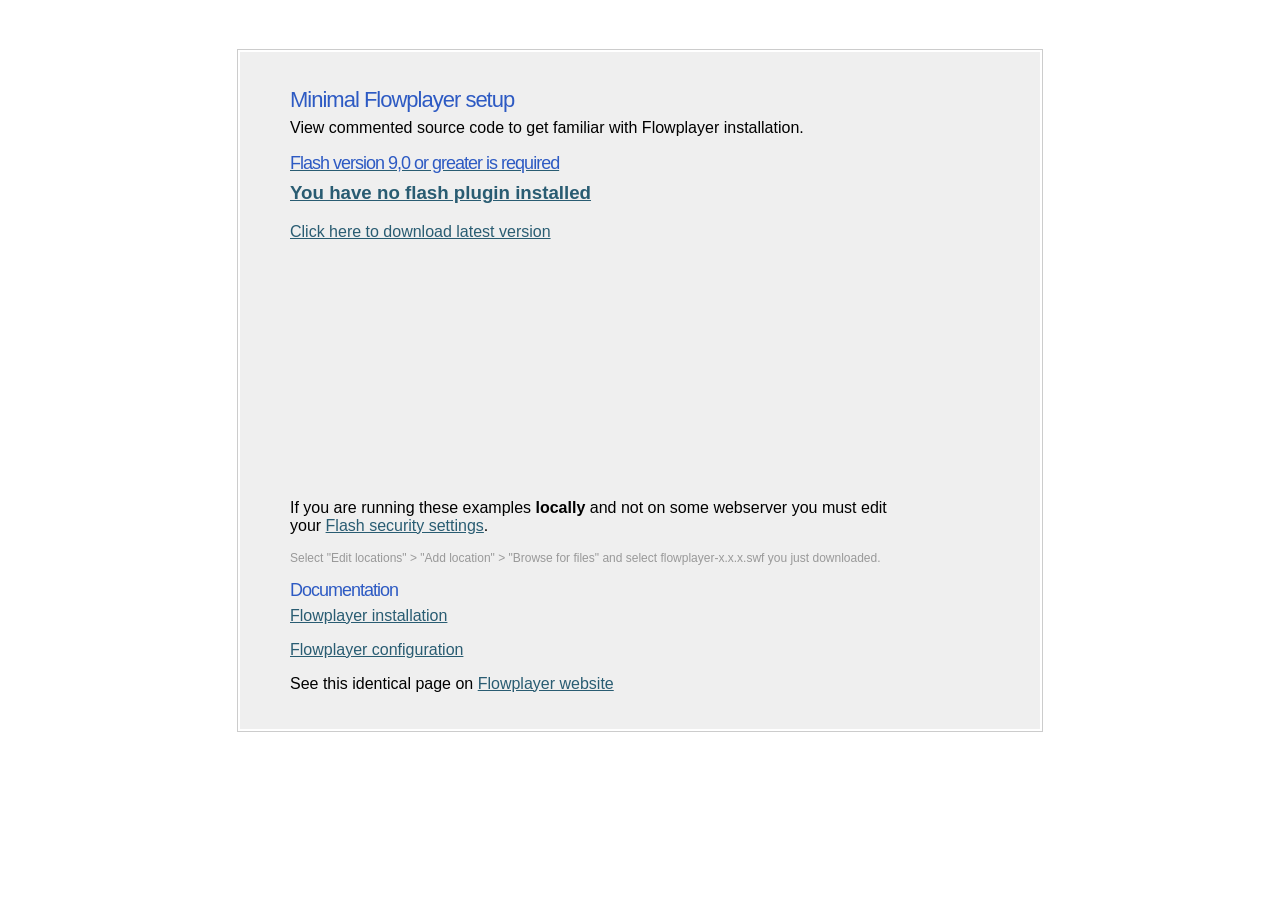
<file: lib/flowplayer/index.html>
<html><head>
<meta http-equiv="content-type" content="text/html; charset=UTF-8">
<!-- A minimal Flowplayer setup to get you started -->
  

	<!-- 
		include flowplayer JavaScript file that does  
		Flash embedding and provides the Flowplayer API.
	-->
	<script type="text/javascript" src="flowplayer-3.2.6.min.js"></script>
	
	<!-- some minimal styling, can be removed -->
	<link rel="stylesheet" type="text/css" href="style.css">
	
	<!-- page title -->
	<title>Minimal Flowplayer setup</title>

</head><body>

	<div id="page">
		
		<h1>Minimal Flowplayer setup</h1>
	
		<p>View commented source code to get familiar with Flowplayer installation.</p>
		
		<!-- this A tag is where your Flowplayer will be placed. it can be anywhere -->
		<a  
			 href="http://pseudo01.hddn.com/vod/demo.flowplayervod/flowplayer-700.flv"
			 style="display:block;width:520px;height:330px"  
			 id="player"> 
		</a> 
	
		<!-- this will install flowplayer inside previous A- tag. -->
		<script>
			flowplayer("player", "flowplayer-3.2.6.swf");
		</script>
	
		
		
		<!-- 
			after this line is purely informational stuff. 
			does not affect on Flowplayer functionality 
		-->

		<p>		
			If you are running these examples <strong>locally</strong> and not on some webserver you must edit your 
			<a href="http://www.macromedia.com/support/documentation/en/flashplayer/help/settings_manager04.html">
				Flash security settings</a>. 
		</p>
		
		<p class="less">
			Select "Edit locations" &gt; "Add location" &gt; "Browse for files" and select
			flowplayer-x.x.x.swf you just downloaded.
		</p>
		
		
		<h2>Documentation</h2>
		
		<p>
			<a href="http://flowplayer.org/documentation/installation/index.html">Flowplayer installation</a>
		</p>

		<p>
			<a href="http://flowplayer.org/documentation/configuration/index.html">Flowplayer configuration</a>
		</p>

		<p>
			See this identical page on <a href="http://flowplayer.org/demos/example/index.htm">Flowplayer website</a> 
		</p>
		
	</div>
	
	
</body></html>
</file>
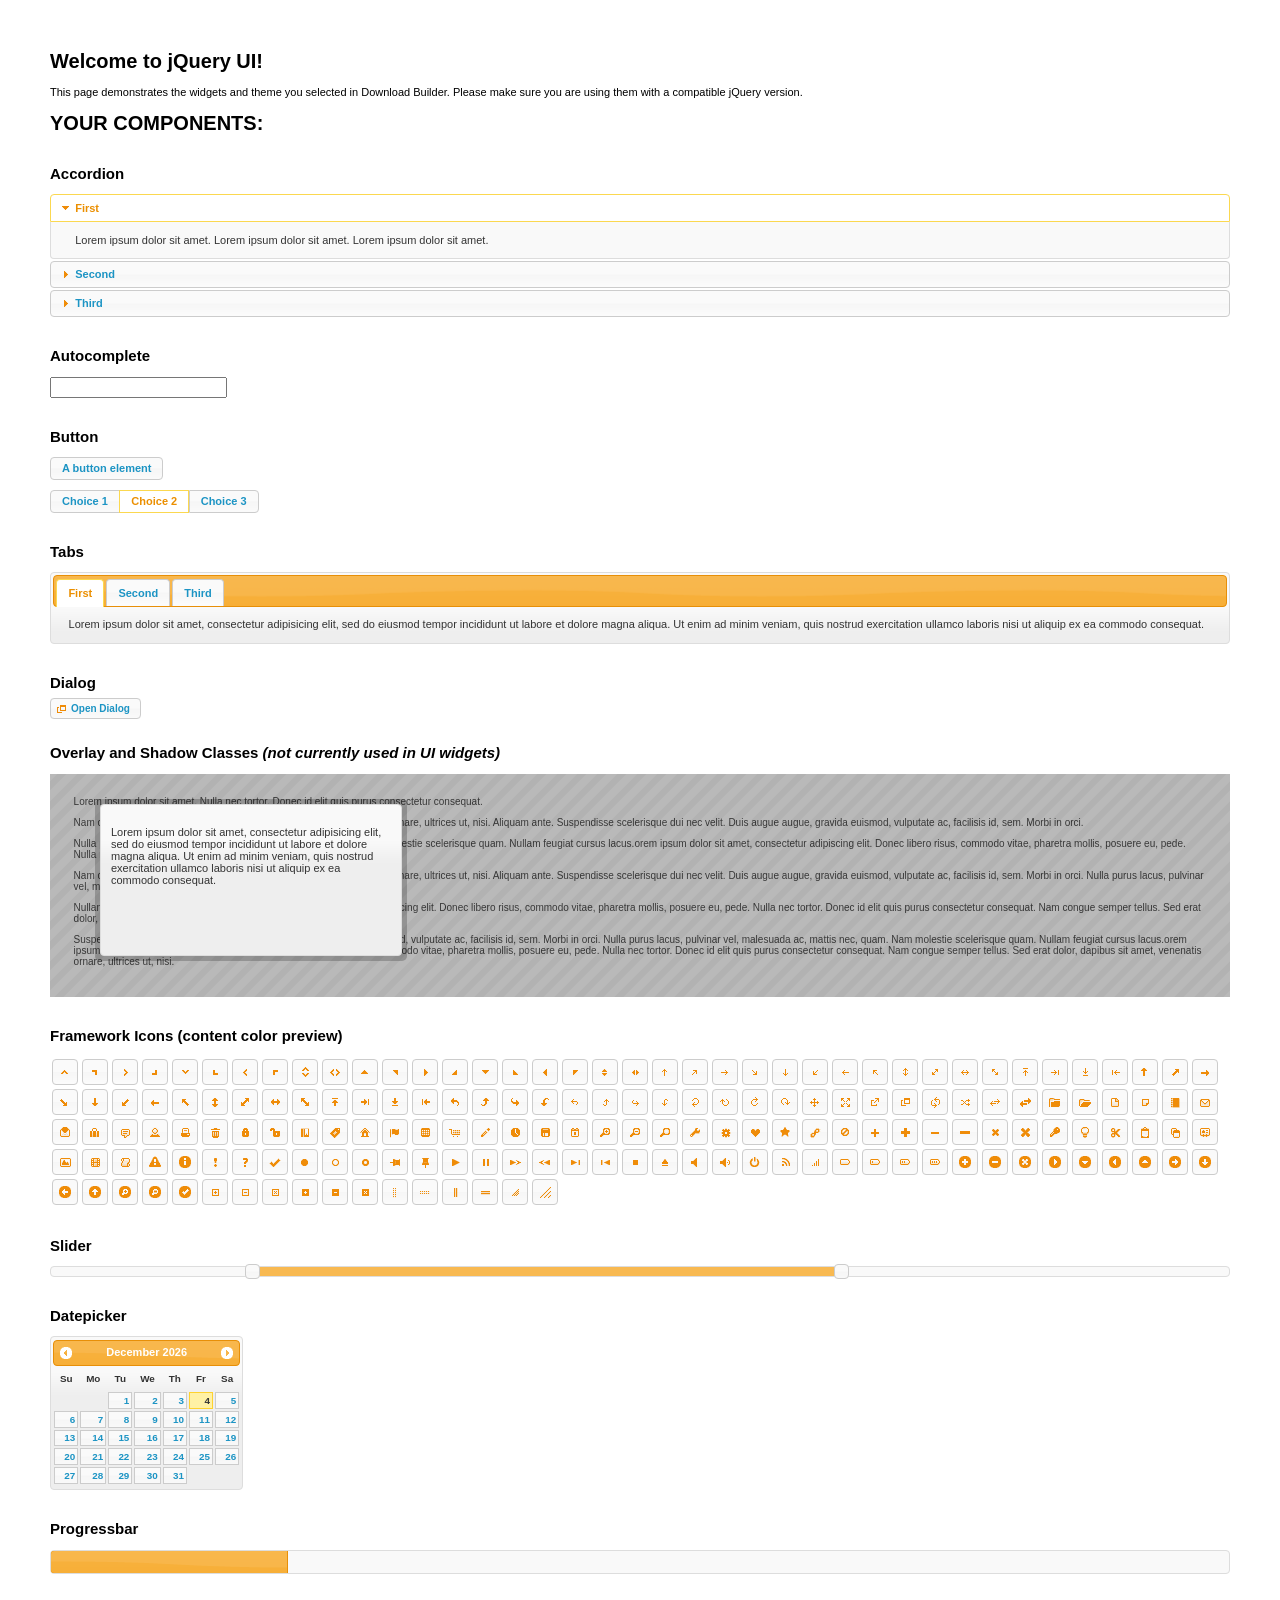
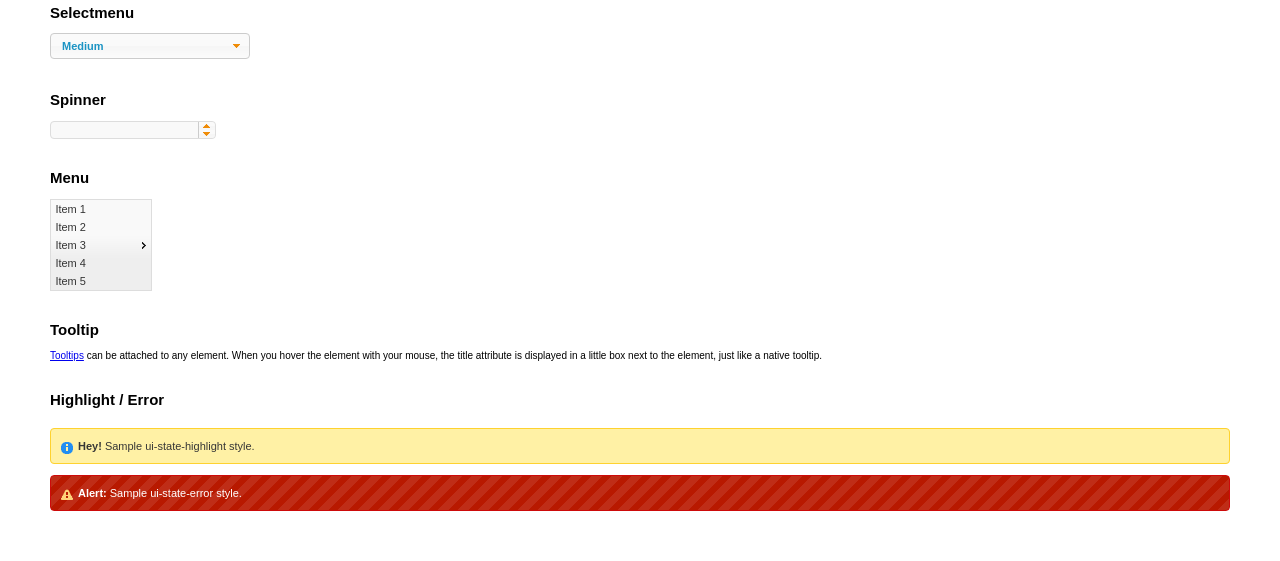
<file: lib/jquery-ui/index.html>
<!doctype html>
<html lang="us">
<head>
	<meta charset="utf-8">
	<title>jQuery UI Example Page</title>
	<link href="jquery-ui.css" rel="stylesheet">
	<style>
	body{
		font: 62.5% "Trebuchet MS", sans-serif;
		margin: 50px;
	}
	.demoHeaders {
		margin-top: 2em;
	}
	#dialog-link {
		padding: .4em 1em .4em 20px;
		text-decoration: none;
		position: relative;
	}
	#dialog-link span.ui-icon {
		margin: 0 5px 0 0;
		position: absolute;
		left: .2em;
		top: 50%;
		margin-top: -8px;
	}
	#icons {
		margin: 0;
		padding: 0;
	}
	#icons li {
		margin: 2px;
		position: relative;
		padding: 4px 0;
		cursor: pointer;
		float: left;
		list-style: none;
	}
	#icons span.ui-icon {
		float: left;
		margin: 0 4px;
	}
	.fakewindowcontain .ui-widget-overlay {
		position: absolute;
	}
	select {
		width: 200px;
	}
	</style>
</head>
<body>

<h1>Welcome to jQuery UI!</h1>

<div class="ui-widget">
	<p>This page demonstrates the widgets and theme you selected in Download Builder. Please make sure you are using them with a compatible jQuery version.</p>
</div>

<h1>YOUR COMPONENTS:</h1>


<!-- Accordion -->
<h2 class="demoHeaders">Accordion</h2>
<div id="accordion">
	<h3>First</h3>
	<div>Lorem ipsum dolor sit amet. Lorem ipsum dolor sit amet. Lorem ipsum dolor sit amet.</div>
	<h3>Second</h3>
	<div>Phasellus mattis tincidunt nibh.</div>
	<h3>Third</h3>
	<div>Nam dui erat, auctor a, dignissim quis.</div>
</div>



<!-- Autocomplete -->
<h2 class="demoHeaders">Autocomplete</h2>
<div>
	<input id="autocomplete" title="type &quot;a&quot;">
</div>



<!-- Button -->
<h2 class="demoHeaders">Button</h2>
<button id="button">A button element</button>
<form style="margin-top: 1em;">
	<div id="radioset">
		<input type="radio" id="radio1" name="radio"><label for="radio1">Choice 1</label>
		<input type="radio" id="radio2" name="radio" checked="checked"><label for="radio2">Choice 2</label>
		<input type="radio" id="radio3" name="radio"><label for="radio3">Choice 3</label>
	</div>
</form>



<!-- Tabs -->
<h2 class="demoHeaders">Tabs</h2>
<div id="tabs">
	<ul>
		<li><a href="#tabs-1">First</a></li>
		<li><a href="#tabs-2">Second</a></li>
		<li><a href="#tabs-3">Third</a></li>
	</ul>
	<div id="tabs-1">Lorem ipsum dolor sit amet, consectetur adipisicing elit, sed do eiusmod tempor incididunt ut labore et dolore magna aliqua. Ut enim ad minim veniam, quis nostrud exercitation ullamco laboris nisi ut aliquip ex ea commodo consequat.</div>
	<div id="tabs-2">Phasellus mattis tincidunt nibh. Cras orci urna, blandit id, pretium vel, aliquet ornare, felis. Maecenas scelerisque sem non nisl. Fusce sed lorem in enim dictum bibendum.</div>
	<div id="tabs-3">Nam dui erat, auctor a, dignissim quis, sollicitudin eu, felis. Pellentesque nisi urna, interdum eget, sagittis et, consequat vestibulum, lacus. Mauris porttitor ullamcorper augue.</div>
</div>



<!-- Dialog NOTE: Dialog is not generated by UI in this demo so it can be visually styled in themeroller-->
<h2 class="demoHeaders">Dialog</h2>
<p><a href="#" id="dialog-link" class="ui-state-default ui-corner-all"><span class="ui-icon ui-icon-newwin"></span>Open Dialog</a></p>

<h2 class="demoHeaders">Overlay and Shadow Classes <em>(not currently used in UI widgets)</em></h2>
<div style="position: relative; width: 96%; height: 200px; padding:1% 2%; overflow:hidden;" class="fakewindowcontain">
	<p>Lorem ipsum dolor sit amet,  Nulla nec tortor. Donec id elit quis purus consectetur consequat. </p><p>Nam congue semper tellus. Sed erat dolor, dapibus sit amet, venenatis ornare, ultrices ut, nisi. Aliquam ante. Suspendisse scelerisque dui nec velit. Duis augue augue, gravida euismod, vulputate ac, facilisis id, sem. Morbi in orci. </p><p>Nulla purus lacus, pulvinar vel, malesuada ac, mattis nec, quam. Nam molestie scelerisque quam. Nullam feugiat cursus lacus.orem ipsum dolor sit amet, consectetur adipiscing elit. Donec libero risus, commodo vitae, pharetra mollis, posuere eu, pede. Nulla nec tortor. Donec id elit quis purus consectetur consequat. </p><p>Nam congue semper tellus. Sed erat dolor, dapibus sit amet, venenatis ornare, ultrices ut, nisi. Aliquam ante. Suspendisse scelerisque dui nec velit. Duis augue augue, gravida euismod, vulputate ac, facilisis id, sem. Morbi in orci. Nulla purus lacus, pulvinar vel, malesuada ac, mattis nec, quam. Nam molestie scelerisque quam. </p><p>Nullam feugiat cursus lacus.orem ipsum dolor sit amet, consectetur adipiscing elit. Donec libero risus, commodo vitae, pharetra mollis, posuere eu, pede. Nulla nec tortor. Donec id elit quis purus consectetur consequat. Nam congue semper tellus. Sed erat dolor, dapibus sit amet, venenatis ornare, ultrices ut, nisi. Aliquam ante. </p><p>Suspendisse scelerisque dui nec velit. Duis augue augue, gravida euismod, vulputate ac, facilisis id, sem. Morbi in orci. Nulla purus lacus, pulvinar vel, malesuada ac, mattis nec, quam. Nam molestie scelerisque quam. Nullam feugiat cursus lacus.orem ipsum dolor sit amet, consectetur adipiscing elit. Donec libero risus, commodo vitae, pharetra mollis, posuere eu, pede. Nulla nec tortor. Donec id elit quis purus consectetur consequat. Nam congue semper tellus. Sed erat dolor, dapibus sit amet, venenatis ornare, ultrices ut, nisi. </p>

	<!-- ui-dialog -->
	<div class="ui-overlay"><div class="ui-widget-overlay"></div><div class="ui-widget-shadow ui-corner-all" style="width: 302px; height: 152px; position: absolute; left: 50px; top: 30px;"></div></div>
	<div style="position: absolute; width: 280px; height: 130px;left: 50px; top: 30px; padding: 10px;" class="ui-widget ui-widget-content ui-corner-all">
		<div class="ui-dialog-content ui-widget-content" style="background: none; border: 0;">
			<p>Lorem ipsum dolor sit amet, consectetur adipisicing elit, sed do eiusmod tempor incididunt ut labore et dolore magna aliqua. Ut enim ad minim veniam, quis nostrud exercitation ullamco laboris nisi ut aliquip ex ea commodo consequat.</p>
		</div>
	</div>

</div>

<!-- ui-dialog -->
<div id="dialog" title="Dialog Title">
	<p>Lorem ipsum dolor sit amet, consectetur adipisicing elit, sed do eiusmod tempor incididunt ut labore et dolore magna aliqua. Ut enim ad minim veniam, quis nostrud exercitation ullamco laboris nisi ut aliquip ex ea commodo consequat.</p>
</div>



<h2 class="demoHeaders">Framework Icons (content color preview)</h2>
<ul id="icons" class="ui-widget ui-helper-clearfix">
	<li class="ui-state-default ui-corner-all" title=".ui-icon-carat-1-n"><span class="ui-icon ui-icon-carat-1-n"></span></li>
	<li class="ui-state-default ui-corner-all" title=".ui-icon-carat-1-ne"><span class="ui-icon ui-icon-carat-1-ne"></span></li>
	<li class="ui-state-default ui-corner-all" title=".ui-icon-carat-1-e"><span class="ui-icon ui-icon-carat-1-e"></span></li>
	<li class="ui-state-default ui-corner-all" title=".ui-icon-carat-1-se"><span class="ui-icon ui-icon-carat-1-se"></span></li>
	<li class="ui-state-default ui-corner-all" title=".ui-icon-carat-1-s"><span class="ui-icon ui-icon-carat-1-s"></span></li>
	<li class="ui-state-default ui-corner-all" title=".ui-icon-carat-1-sw"><span class="ui-icon ui-icon-carat-1-sw"></span></li>
	<li class="ui-state-default ui-corner-all" title=".ui-icon-carat-1-w"><span class="ui-icon ui-icon-carat-1-w"></span></li>
	<li class="ui-state-default ui-corner-all" title=".ui-icon-carat-1-nw"><span class="ui-icon ui-icon-carat-1-nw"></span></li>
	<li class="ui-state-default ui-corner-all" title=".ui-icon-carat-2-n-s"><span class="ui-icon ui-icon-carat-2-n-s"></span></li>
	<li class="ui-state-default ui-corner-all" title=".ui-icon-carat-2-e-w"><span class="ui-icon ui-icon-carat-2-e-w"></span></li>
	<li class="ui-state-default ui-corner-all" title=".ui-icon-triangle-1-n"><span class="ui-icon ui-icon-triangle-1-n"></span></li>
	<li class="ui-state-default ui-corner-all" title=".ui-icon-triangle-1-ne"><span class="ui-icon ui-icon-triangle-1-ne"></span></li>
	<li class="ui-state-default ui-corner-all" title=".ui-icon-triangle-1-e"><span class="ui-icon ui-icon-triangle-1-e"></span></li>
	<li class="ui-state-default ui-corner-all" title=".ui-icon-triangle-1-se"><span class="ui-icon ui-icon-triangle-1-se"></span></li>
	<li class="ui-state-default ui-corner-all" title=".ui-icon-triangle-1-s"><span class="ui-icon ui-icon-triangle-1-s"></span></li>
	<li class="ui-state-default ui-corner-all" title=".ui-icon-triangle-1-sw"><span class="ui-icon ui-icon-triangle-1-sw"></span></li>
	<li class="ui-state-default ui-corner-all" title=".ui-icon-triangle-1-w"><span class="ui-icon ui-icon-triangle-1-w"></span></li>
	<li class="ui-state-default ui-corner-all" title=".ui-icon-triangle-1-nw"><span class="ui-icon ui-icon-triangle-1-nw"></span></li>
	<li class="ui-state-default ui-corner-all" title=".ui-icon-triangle-2-n-s"><span class="ui-icon ui-icon-triangle-2-n-s"></span></li>
	<li class="ui-state-default ui-corner-all" title=".ui-icon-triangle-2-e-w"><span class="ui-icon ui-icon-triangle-2-e-w"></span></li>
	<li class="ui-state-default ui-corner-all" title=".ui-icon-arrow-1-n"><span class="ui-icon ui-icon-arrow-1-n"></span></li>
	<li class="ui-state-default ui-corner-all" title=".ui-icon-arrow-1-ne"><span class="ui-icon ui-icon-arrow-1-ne"></span></li>
	<li class="ui-state-default ui-corner-all" title=".ui-icon-arrow-1-e"><span class="ui-icon ui-icon-arrow-1-e"></span></li>
	<li class="ui-state-default ui-corner-all" title=".ui-icon-arrow-1-se"><span class="ui-icon ui-icon-arrow-1-se"></span></li>
	<li class="ui-state-default ui-corner-all" title=".ui-icon-arrow-1-s"><span class="ui-icon ui-icon-arrow-1-s"></span></li>
	<li class="ui-state-default ui-corner-all" title=".ui-icon-arrow-1-sw"><span class="ui-icon ui-icon-arrow-1-sw"></span></li>
	<li class="ui-state-default ui-corner-all" title=".ui-icon-arrow-1-w"><span class="ui-icon ui-icon-arrow-1-w"></span></li>
	<li class="ui-state-default ui-corner-all" title=".ui-icon-arrow-1-nw"><span class="ui-icon ui-icon-arrow-1-nw"></span></li>
	<li class="ui-state-default ui-corner-all" title=".ui-icon-arrow-2-n-s"><span class="ui-icon ui-icon-arrow-2-n-s"></span></li>
	<li class="ui-state-default ui-corner-all" title=".ui-icon-arrow-2-ne-sw"><span class="ui-icon ui-icon-arrow-2-ne-sw"></span></li>
	<li class="ui-state-default ui-corner-all" title=".ui-icon-arrow-2-e-w"><span class="ui-icon ui-icon-arrow-2-e-w"></span></li>
	<li class="ui-state-default ui-corner-all" title=".ui-icon-arrow-2-se-nw"><span class="ui-icon ui-icon-arrow-2-se-nw"></span></li>
	<li class="ui-state-default ui-corner-all" title=".ui-icon-arrowstop-1-n"><span class="ui-icon ui-icon-arrowstop-1-n"></span></li>
	<li class="ui-state-default ui-corner-all" title=".ui-icon-arrowstop-1-e"><span class="ui-icon ui-icon-arrowstop-1-e"></span></li>
	<li class="ui-state-default ui-corner-all" title=".ui-icon-arrowstop-1-s"><span class="ui-icon ui-icon-arrowstop-1-s"></span></li>
	<li class="ui-state-default ui-corner-all" title=".ui-icon-arrowstop-1-w"><span class="ui-icon ui-icon-arrowstop-1-w"></span></li>
	<li class="ui-state-default ui-corner-all" title=".ui-icon-arrowthick-1-n"><span class="ui-icon ui-icon-arrowthick-1-n"></span></li>
	<li class="ui-state-default ui-corner-all" title=".ui-icon-arrowthick-1-ne"><span class="ui-icon ui-icon-arrowthick-1-ne"></span></li>
	<li class="ui-state-default ui-corner-all" title=".ui-icon-arrowthick-1-e"><span class="ui-icon ui-icon-arrowthick-1-e"></span></li>
	<li class="ui-state-default ui-corner-all" title=".ui-icon-arrowthick-1-se"><span class="ui-icon ui-icon-arrowthick-1-se"></span></li>
	<li class="ui-state-default ui-corner-all" title=".ui-icon-arrowthick-1-s"><span class="ui-icon ui-icon-arrowthick-1-s"></span></li>
	<li class="ui-state-default ui-corner-all" title=".ui-icon-arrowthick-1-sw"><span class="ui-icon ui-icon-arrowthick-1-sw"></span></li>
	<li class="ui-state-default ui-corner-all" title=".ui-icon-arrowthick-1-w"><span class="ui-icon ui-icon-arrowthick-1-w"></span></li>
	<li class="ui-state-default ui-corner-all" title=".ui-icon-arrowthick-1-nw"><span class="ui-icon ui-icon-arrowthick-1-nw"></span></li>
	<li class="ui-state-default ui-corner-all" title=".ui-icon-arrowthick-2-n-s"><span class="ui-icon ui-icon-arrowthick-2-n-s"></span></li>
	<li class="ui-state-default ui-corner-all" title=".ui-icon-arrowthick-2-ne-sw"><span class="ui-icon ui-icon-arrowthick-2-ne-sw"></span></li>
	<li class="ui-state-default ui-corner-all" title=".ui-icon-arrowthick-2-e-w"><span class="ui-icon ui-icon-arrowthick-2-e-w"></span></li>
	<li class="ui-state-default ui-corner-all" title=".ui-icon-arrowthick-2-se-nw"><span class="ui-icon ui-icon-arrowthick-2-se-nw"></span></li>
	<li class="ui-state-default ui-corner-all" title=".ui-icon-arrowthickstop-1-n"><span class="ui-icon ui-icon-arrowthickstop-1-n"></span></li>
	<li class="ui-state-default ui-corner-all" title=".ui-icon-arrowthickstop-1-e"><span class="ui-icon ui-icon-arrowthickstop-1-e"></span></li>
	<li class="ui-state-default ui-corner-all" title=".ui-icon-arrowthickstop-1-s"><span class="ui-icon ui-icon-arrowthickstop-1-s"></span></li>
	<li class="ui-state-default ui-corner-all" title=".ui-icon-arrowthickstop-1-w"><span class="ui-icon ui-icon-arrowthickstop-1-w"></span></li>
	<li class="ui-state-default ui-corner-all" title=".ui-icon-arrowreturnthick-1-w"><span class="ui-icon ui-icon-arrowreturnthick-1-w"></span></li>
	<li class="ui-state-default ui-corner-all" title=".ui-icon-arrowreturnthick-1-n"><span class="ui-icon ui-icon-arrowreturnthick-1-n"></span></li>
	<li class="ui-state-default ui-corner-all" title=".ui-icon-arrowreturnthick-1-e"><span class="ui-icon ui-icon-arrowreturnthick-1-e"></span></li>
	<li class="ui-state-default ui-corner-all" title=".ui-icon-arrowreturnthick-1-s"><span class="ui-icon ui-icon-arrowreturnthick-1-s"></span></li>
	<li class="ui-state-default ui-corner-all" title=".ui-icon-arrowreturn-1-w"><span class="ui-icon ui-icon-arrowreturn-1-w"></span></li>
	<li class="ui-state-default ui-corner-all" title=".ui-icon-arrowreturn-1-n"><span class="ui-icon ui-icon-arrowreturn-1-n"></span></li>
	<li class="ui-state-default ui-corner-all" title=".ui-icon-arrowreturn-1-e"><span class="ui-icon ui-icon-arrowreturn-1-e"></span></li>
	<li class="ui-state-default ui-corner-all" title=".ui-icon-arrowreturn-1-s"><span class="ui-icon ui-icon-arrowreturn-1-s"></span></li>
	<li class="ui-state-default ui-corner-all" title=".ui-icon-arrowrefresh-1-w"><span class="ui-icon ui-icon-arrowrefresh-1-w"></span></li>
	<li class="ui-state-default ui-corner-all" title=".ui-icon-arrowrefresh-1-n"><span class="ui-icon ui-icon-arrowrefresh-1-n"></span></li>
	<li class="ui-state-default ui-corner-all" title=".ui-icon-arrowrefresh-1-e"><span class="ui-icon ui-icon-arrowrefresh-1-e"></span></li>
	<li class="ui-state-default ui-corner-all" title=".ui-icon-arrowrefresh-1-s"><span class="ui-icon ui-icon-arrowrefresh-1-s"></span></li>
	<li class="ui-state-default ui-corner-all" title=".ui-icon-arrow-4"><span class="ui-icon ui-icon-arrow-4"></span></li>
	<li class="ui-state-default ui-corner-all" title=".ui-icon-arrow-4-diag"><span class="ui-icon ui-icon-arrow-4-diag"></span></li>
	<li class="ui-state-default ui-corner-all" title=".ui-icon-extlink"><span class="ui-icon ui-icon-extlink"></span></li>
	<li class="ui-state-default ui-corner-all" title=".ui-icon-newwin"><span class="ui-icon ui-icon-newwin"></span></li>
	<li class="ui-state-default ui-corner-all" title=".ui-icon-refresh"><span class="ui-icon ui-icon-refresh"></span></li>
	<li class="ui-state-default ui-corner-all" title=".ui-icon-shuffle"><span class="ui-icon ui-icon-shuffle"></span></li>
	<li class="ui-state-default ui-corner-all" title=".ui-icon-transfer-e-w"><span class="ui-icon ui-icon-transfer-e-w"></span></li>
	<li class="ui-state-default ui-corner-all" title=".ui-icon-transferthick-e-w"><span class="ui-icon ui-icon-transferthick-e-w"></span></li>
	<li class="ui-state-default ui-corner-all" title=".ui-icon-folder-collapsed"><span class="ui-icon ui-icon-folder-collapsed"></span></li>
	<li class="ui-state-default ui-corner-all" title=".ui-icon-folder-open"><span class="ui-icon ui-icon-folder-open"></span></li>
	<li class="ui-state-default ui-corner-all" title=".ui-icon-document"><span class="ui-icon ui-icon-document"></span></li>
	<li class="ui-state-default ui-corner-all" title=".ui-icon-document-b"><span class="ui-icon ui-icon-document-b"></span></li>
	<li class="ui-state-default ui-corner-all" title=".ui-icon-note"><span class="ui-icon ui-icon-note"></span></li>
	<li class="ui-state-default ui-corner-all" title=".ui-icon-mail-closed"><span class="ui-icon ui-icon-mail-closed"></span></li>
	<li class="ui-state-default ui-corner-all" title=".ui-icon-mail-open"><span class="ui-icon ui-icon-mail-open"></span></li>
	<li class="ui-state-default ui-corner-all" title=".ui-icon-suitcase"><span class="ui-icon ui-icon-suitcase"></span></li>
	<li class="ui-state-default ui-corner-all" title=".ui-icon-comment"><span class="ui-icon ui-icon-comment"></span></li>
	<li class="ui-state-default ui-corner-all" title=".ui-icon-person"><span class="ui-icon ui-icon-person"></span></li>
	<li class="ui-state-default ui-corner-all" title=".ui-icon-print"><span class="ui-icon ui-icon-print"></span></li>
	<li class="ui-state-default ui-corner-all" title=".ui-icon-trash"><span class="ui-icon ui-icon-trash"></span></li>
	<li class="ui-state-default ui-corner-all" title=".ui-icon-locked"><span class="ui-icon ui-icon-locked"></span></li>
	<li class="ui-state-default ui-corner-all" title=".ui-icon-unlocked"><span class="ui-icon ui-icon-unlocked"></span></li>
	<li class="ui-state-default ui-corner-all" title=".ui-icon-bookmark"><span class="ui-icon ui-icon-bookmark"></span></li>
	<li class="ui-state-default ui-corner-all" title=".ui-icon-tag"><span class="ui-icon ui-icon-tag"></span></li>
	<li class="ui-state-default ui-corner-all" title=".ui-icon-home"><span class="ui-icon ui-icon-home"></span></li>
	<li class="ui-state-default ui-corner-all" title=".ui-icon-flag"><span class="ui-icon ui-icon-flag"></span></li>
	<li class="ui-state-default ui-corner-all" title=".ui-icon-calculator"><span class="ui-icon ui-icon-calculator"></span></li>
	<li class="ui-state-default ui-corner-all" title=".ui-icon-cart"><span class="ui-icon ui-icon-cart"></span></li>
	<li class="ui-state-default ui-corner-all" title=".ui-icon-pencil"><span class="ui-icon ui-icon-pencil"></span></li>
	<li class="ui-state-default ui-corner-all" title=".ui-icon-clock"><span class="ui-icon ui-icon-clock"></span></li>
	<li class="ui-state-default ui-corner-all" title=".ui-icon-disk"><span class="ui-icon ui-icon-disk"></span></li>
	<li class="ui-state-default ui-corner-all" title=".ui-icon-calendar"><span class="ui-icon ui-icon-calendar"></span></li>
	<li class="ui-state-default ui-corner-all" title=".ui-icon-zoomin"><span class="ui-icon ui-icon-zoomin"></span></li>
	<li class="ui-state-default ui-corner-all" title=".ui-icon-zoomout"><span class="ui-icon ui-icon-zoomout"></span></li>
	<li class="ui-state-default ui-corner-all" title=".ui-icon-search"><span class="ui-icon ui-icon-search"></span></li>
	<li class="ui-state-default ui-corner-all" title=".ui-icon-wrench"><span class="ui-icon ui-icon-wrench"></span></li>
	<li class="ui-state-default ui-corner-all" title=".ui-icon-gear"><span class="ui-icon ui-icon-gear"></span></li>
	<li class="ui-state-default ui-corner-all" title=".ui-icon-heart"><span class="ui-icon ui-icon-heart"></span></li>
	<li class="ui-state-default ui-corner-all" title=".ui-icon-star"><span class="ui-icon ui-icon-star"></span></li>
	<li class="ui-state-default ui-corner-all" title=".ui-icon-link"><span class="ui-icon ui-icon-link"></span></li>
	<li class="ui-state-default ui-corner-all" title=".ui-icon-cancel"><span class="ui-icon ui-icon-cancel"></span></li>
	<li class="ui-state-default ui-corner-all" title=".ui-icon-plus"><span class="ui-icon ui-icon-plus"></span></li>
	<li class="ui-state-default ui-corner-all" title=".ui-icon-plusthick"><span class="ui-icon ui-icon-plusthick"></span></li>
	<li class="ui-state-default ui-corner-all" title=".ui-icon-minus"><span class="ui-icon ui-icon-minus"></span></li>
	<li class="ui-state-default ui-corner-all" title=".ui-icon-minusthick"><span class="ui-icon ui-icon-minusthick"></span></li>
	<li class="ui-state-default ui-corner-all" title=".ui-icon-close"><span class="ui-icon ui-icon-close"></span></li>
	<li class="ui-state-default ui-corner-all" title=".ui-icon-closethick"><span class="ui-icon ui-icon-closethick"></span></li>
	<li class="ui-state-default ui-corner-all" title=".ui-icon-key"><span class="ui-icon ui-icon-key"></span></li>
	<li class="ui-state-default ui-corner-all" title=".ui-icon-lightbulb"><span class="ui-icon ui-icon-lightbulb"></span></li>
	<li class="ui-state-default ui-corner-all" title=".ui-icon-scissors"><span class="ui-icon ui-icon-scissors"></span></li>
	<li class="ui-state-default ui-corner-all" title=".ui-icon-clipboard"><span class="ui-icon ui-icon-clipboard"></span></li>
	<li class="ui-state-default ui-corner-all" title=".ui-icon-copy"><span class="ui-icon ui-icon-copy"></span></li>
	<li class="ui-state-default ui-corner-all" title=".ui-icon-contact"><span class="ui-icon ui-icon-contact"></span></li>
	<li class="ui-state-default ui-corner-all" title=".ui-icon-image"><span class="ui-icon ui-icon-image"></span></li>
	<li class="ui-state-default ui-corner-all" title=".ui-icon-video"><span class="ui-icon ui-icon-video"></span></li>
	<li class="ui-state-default ui-corner-all" title=".ui-icon-script"><span class="ui-icon ui-icon-script"></span></li>
	<li class="ui-state-default ui-corner-all" title=".ui-icon-alert"><span class="ui-icon ui-icon-alert"></span></li>
	<li class="ui-state-default ui-corner-all" title=".ui-icon-info"><span class="ui-icon ui-icon-info"></span></li>
	<li class="ui-state-default ui-corner-all" title=".ui-icon-notice"><span class="ui-icon ui-icon-notice"></span></li>
	<li class="ui-state-default ui-corner-all" title=".ui-icon-help"><span class="ui-icon ui-icon-help"></span></li>
	<li class="ui-state-default ui-corner-all" title=".ui-icon-check"><span class="ui-icon ui-icon-check"></span></li>
	<li class="ui-state-default ui-corner-all" title=".ui-icon-bullet"><span class="ui-icon ui-icon-bullet"></span></li>
	<li class="ui-state-default ui-corner-all" title=".ui-icon-radio-off"><span class="ui-icon ui-icon-radio-off"></span></li>
	<li class="ui-state-default ui-corner-all" title=".ui-icon-radio-on"><span class="ui-icon ui-icon-radio-on"></span></li>
	<li class="ui-state-default ui-corner-all" title=".ui-icon-pin-w"><span class="ui-icon ui-icon-pin-w"></span></li>
	<li class="ui-state-default ui-corner-all" title=".ui-icon-pin-s"><span class="ui-icon ui-icon-pin-s"></span></li>
	<li class="ui-state-default ui-corner-all" title=".ui-icon-play"><span class="ui-icon ui-icon-play"></span></li>
	<li class="ui-state-default ui-corner-all" title=".ui-icon-pause"><span class="ui-icon ui-icon-pause"></span></li>
	<li class="ui-state-default ui-corner-all" title=".ui-icon-seek-next"><span class="ui-icon ui-icon-seek-next"></span></li>
	<li class="ui-state-default ui-corner-all" title=".ui-icon-seek-prev"><span class="ui-icon ui-icon-seek-prev"></span></li>
	<li class="ui-state-default ui-corner-all" title=".ui-icon-seek-end"><span class="ui-icon ui-icon-seek-end"></span></li>
	<li class="ui-state-default ui-corner-all" title=".ui-icon-seek-first"><span class="ui-icon ui-icon-seek-first"></span></li>
	<li class="ui-state-default ui-corner-all" title=".ui-icon-stop"><span class="ui-icon ui-icon-stop"></span></li>
	<li class="ui-state-default ui-corner-all" title=".ui-icon-eject"><span class="ui-icon ui-icon-eject"></span></li>
	<li class="ui-state-default ui-corner-all" title=".ui-icon-volume-off"><span class="ui-icon ui-icon-volume-off"></span></li>
	<li class="ui-state-default ui-corner-all" title=".ui-icon-volume-on"><span class="ui-icon ui-icon-volume-on"></span></li>
	<li class="ui-state-default ui-corner-all" title=".ui-icon-power"><span class="ui-icon ui-icon-power"></span></li>
	<li class="ui-state-default ui-corner-all" title=".ui-icon-signal-diag"><span class="ui-icon ui-icon-signal-diag"></span></li>
	<li class="ui-state-default ui-corner-all" title=".ui-icon-signal"><span class="ui-icon ui-icon-signal"></span></li>
	<li class="ui-state-default ui-corner-all" title=".ui-icon-battery-0"><span class="ui-icon ui-icon-battery-0"></span></li>
	<li class="ui-state-default ui-corner-all" title=".ui-icon-battery-1"><span class="ui-icon ui-icon-battery-1"></span></li>
	<li class="ui-state-default ui-corner-all" title=".ui-icon-battery-2"><span class="ui-icon ui-icon-battery-2"></span></li>
	<li class="ui-state-default ui-corner-all" title=".ui-icon-battery-3"><span class="ui-icon ui-icon-battery-3"></span></li>
	<li class="ui-state-default ui-corner-all" title=".ui-icon-circle-plus"><span class="ui-icon ui-icon-circle-plus"></span></li>
	<li class="ui-state-default ui-corner-all" title=".ui-icon-circle-minus"><span class="ui-icon ui-icon-circle-minus"></span></li>
	<li class="ui-state-default ui-corner-all" title=".ui-icon-circle-close"><span class="ui-icon ui-icon-circle-close"></span></li>
	<li class="ui-state-default ui-corner-all" title=".ui-icon-circle-triangle-e"><span class="ui-icon ui-icon-circle-triangle-e"></span></li>
	<li class="ui-state-default ui-corner-all" title=".ui-icon-circle-triangle-s"><span class="ui-icon ui-icon-circle-triangle-s"></span></li>
	<li class="ui-state-default ui-corner-all" title=".ui-icon-circle-triangle-w"><span class="ui-icon ui-icon-circle-triangle-w"></span></li>
	<li class="ui-state-default ui-corner-all" title=".ui-icon-circle-triangle-n"><span class="ui-icon ui-icon-circle-triangle-n"></span></li>
	<li class="ui-state-default ui-corner-all" title=".ui-icon-circle-arrow-e"><span class="ui-icon ui-icon-circle-arrow-e"></span></li>
	<li class="ui-state-default ui-corner-all" title=".ui-icon-circle-arrow-s"><span class="ui-icon ui-icon-circle-arrow-s"></span></li>
	<li class="ui-state-default ui-corner-all" title=".ui-icon-circle-arrow-w"><span class="ui-icon ui-icon-circle-arrow-w"></span></li>
	<li class="ui-state-default ui-corner-all" title=".ui-icon-circle-arrow-n"><span class="ui-icon ui-icon-circle-arrow-n"></span></li>
	<li class="ui-state-default ui-corner-all" title=".ui-icon-circle-zoomin"><span class="ui-icon ui-icon-circle-zoomin"></span></li>
	<li class="ui-state-default ui-corner-all" title=".ui-icon-circle-zoomout"><span class="ui-icon ui-icon-circle-zoomout"></span></li>
	<li class="ui-state-default ui-corner-all" title=".ui-icon-circle-check"><span class="ui-icon ui-icon-circle-check"></span></li>
	<li class="ui-state-default ui-corner-all" title=".ui-icon-circlesmall-plus"><span class="ui-icon ui-icon-circlesmall-plus"></span></li>
	<li class="ui-state-default ui-corner-all" title=".ui-icon-circlesmall-minus"><span class="ui-icon ui-icon-circlesmall-minus"></span></li>
	<li class="ui-state-default ui-corner-all" title=".ui-icon-circlesmall-close"><span class="ui-icon ui-icon-circlesmall-close"></span></li>
	<li class="ui-state-default ui-corner-all" title=".ui-icon-squaresmall-plus"><span class="ui-icon ui-icon-squaresmall-plus"></span></li>
	<li class="ui-state-default ui-corner-all" title=".ui-icon-squaresmall-minus"><span class="ui-icon ui-icon-squaresmall-minus"></span></li>
	<li class="ui-state-default ui-corner-all" title=".ui-icon-squaresmall-close"><span class="ui-icon ui-icon-squaresmall-close"></span></li>
	<li class="ui-state-default ui-corner-all" title=".ui-icon-grip-dotted-vertical"><span class="ui-icon ui-icon-grip-dotted-vertical"></span></li>
	<li class="ui-state-default ui-corner-all" title=".ui-icon-grip-dotted-horizontal"><span class="ui-icon ui-icon-grip-dotted-horizontal"></span></li>
	<li class="ui-state-default ui-corner-all" title=".ui-icon-grip-solid-vertical"><span class="ui-icon ui-icon-grip-solid-vertical"></span></li>
	<li class="ui-state-default ui-corner-all" title=".ui-icon-grip-solid-horizontal"><span class="ui-icon ui-icon-grip-solid-horizontal"></span></li>
	<li class="ui-state-default ui-corner-all" title=".ui-icon-gripsmall-diagonal-se"><span class="ui-icon ui-icon-gripsmall-diagonal-se"></span></li>
	<li class="ui-state-default ui-corner-all" title=".ui-icon-grip-diagonal-se"><span class="ui-icon ui-icon-grip-diagonal-se"></span></li>
</ul>


<!-- Slider -->
<h2 class="demoHeaders">Slider</h2>
<div id="slider"></div>



<!-- Datepicker -->
<h2 class="demoHeaders">Datepicker</h2>
<div id="datepicker"></div>



<!-- Progressbar -->
<h2 class="demoHeaders">Progressbar</h2>
<div id="progressbar"></div>



<!-- Progressbar -->
<h2 class="demoHeaders">Selectmenu</h2>
<select id="selectmenu">
	<option>Slower</option>
	<option>Slow</option>
	<option selected="selected">Medium</option>
	<option>Fast</option>
	<option>Faster</option>
</select>



<!-- Spinner -->
<h2 class="demoHeaders">Spinner</h2>
<input id="spinner">



<!-- Menu -->
<h2 class="demoHeaders">Menu</h2>
<ul style="width:100px;" id="menu">
	<li>Item 1</li>
	<li>Item 2</li>
	<li>Item 3
		<ul>
			<li>Item 3-1</li>
			<li>Item 3-2</li>
			<li>Item 3-3</li>
			<li>Item 3-4</li>
			<li>Item 3-5</li>
		</ul>
	</li>
	<li>Item 4</li>
	<li>Item 5</li>
</ul>



<!-- Tooltip -->
<h2 class="demoHeaders">Tooltip</h2>
<p id="tooltip">
	<a href="#" title="That&apos;s what this widget is">Tooltips</a> can be attached to any element. When you hover
the element with your mouse, the title attribute is displayed in a little box next to the element, just like a native tooltip.
</p>


<!-- Highlight / Error -->
<h2 class="demoHeaders">Highlight / Error</h2>
<div class="ui-widget">
	<div class="ui-state-highlight ui-corner-all" style="margin-top: 20px; padding: 0 .7em;">
		<p><span class="ui-icon ui-icon-info" style="float: left; margin-right: .3em;"></span>
		<strong>Hey!</strong> Sample ui-state-highlight style.</p>
	</div>
</div>
<br>
<div class="ui-widget">
	<div class="ui-state-error ui-corner-all" style="padding: 0 .7em;">
		<p><span class="ui-icon ui-icon-alert" style="float: left; margin-right: .3em;"></span>
		<strong>Alert:</strong> Sample ui-state-error style.</p>
	</div>
</div>

<script src="external/jquery/jquery.js"></script>
<script src="jquery-ui.js"></script>
<script>

$( "#accordion" ).accordion();



var availableTags = [
	"ActionScript",
	"AppleScript",
	"Asp",
	"BASIC",
	"C",
	"C++",
	"Clojure",
	"COBOL",
	"ColdFusion",
	"Erlang",
	"Fortran",
	"Groovy",
	"Haskell",
	"Java",
	"JavaScript",
	"Lisp",
	"Perl",
	"PHP",
	"Python",
	"Ruby",
	"Scala",
	"Scheme"
];
$( "#autocomplete" ).autocomplete({
	source: availableTags
});



$( "#button" ).button();
$( "#radioset" ).buttonset();



$( "#tabs" ).tabs();



$( "#dialog" ).dialog({
	autoOpen: false,
	width: 400,
	buttons: [
		{
			text: "Ok",
			click: function() {
				$( this ).dialog( "close" );
			}
		},
		{
			text: "Cancel",
			click: function() {
				$( this ).dialog( "close" );
			}
		}
	]
});

// Link to open the dialog
$( "#dialog-link" ).click(function( event ) {
	$( "#dialog" ).dialog( "open" );
	event.preventDefault();
});



$( "#datepicker" ).datepicker({
	inline: true
});



$( "#slider" ).slider({
	range: true,
	values: [ 17, 67 ]
});



$( "#progressbar" ).progressbar({
	value: 20
});



$( "#spinner" ).spinner();



$( "#menu" ).menu();



$( "#tooltip" ).tooltip();



$( "#selectmenu" ).selectmenu();


// Hover states on the static widgets
$( "#dialog-link, #icons li" ).hover(
	function() {
		$( this ).addClass( "ui-state-hover" );
	},
	function() {
		$( this ).removeClass( "ui-state-hover" );
	}
);
</script>
</body>
</html>
</file>
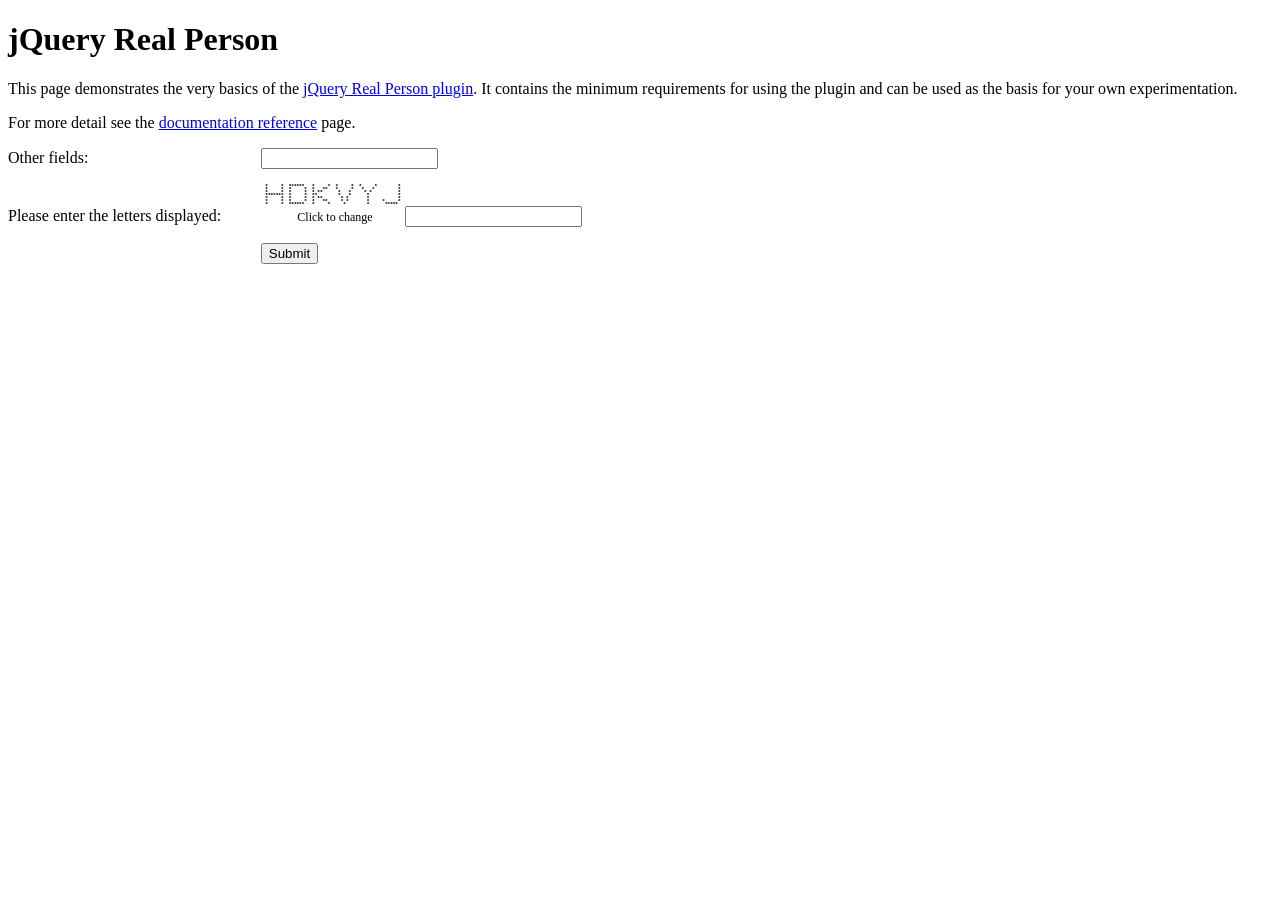
<file: realperson/realPersonBasic.html>
﻿<!DOCTYPE html>
<html>
<head>
<meta http-equiv="Content-Type" content="text/html;charset=utf-8">
<title>jQuery Real Person</title>
<link rel="stylesheet" href="jquery.realperson.css">
<style>
label { display: inline-block; width: 20%; }
.realperson-challenge { display: inline-block }
</style>
<script src="http://ajax.googleapis.com/ajax/libs/jquery/1.11.0/jquery.min.js"></script>
<script src="jquery.plugin.js"></script>
<script src="jquery.realperson.js"></script>
<script>
$(function() {
	$('#defaultReal').realperson();
});
</script>
</head>
<body>
<h1>jQuery Real Person</h1>
<p>This page demonstrates the very basics of the
	<a href="http://keith-wood.name/realPerson.html">jQuery Real Person plugin</a>.
	It contains the minimum requirements for using the plugin and
	can be used as the basis for your own experimentation.</p>
<p>For more detail see the <a href="http://keith-wood.name/realPersonRef.html">
	documentation reference</a> page.</p>
<form action="jquery.realperson.php" method="post">
	<p><label>Other fields:</label><input type="text" id="field"></p>
	<p><label>Please enter the letters displayed:</label>
		<input type="text" id="defaultReal" name="defaultReal"></p>
	<p style="clear: both;"><label>&nbsp;</label><input type="submit" value="Submit"></p>
</form>
</body>
</html>
</file>
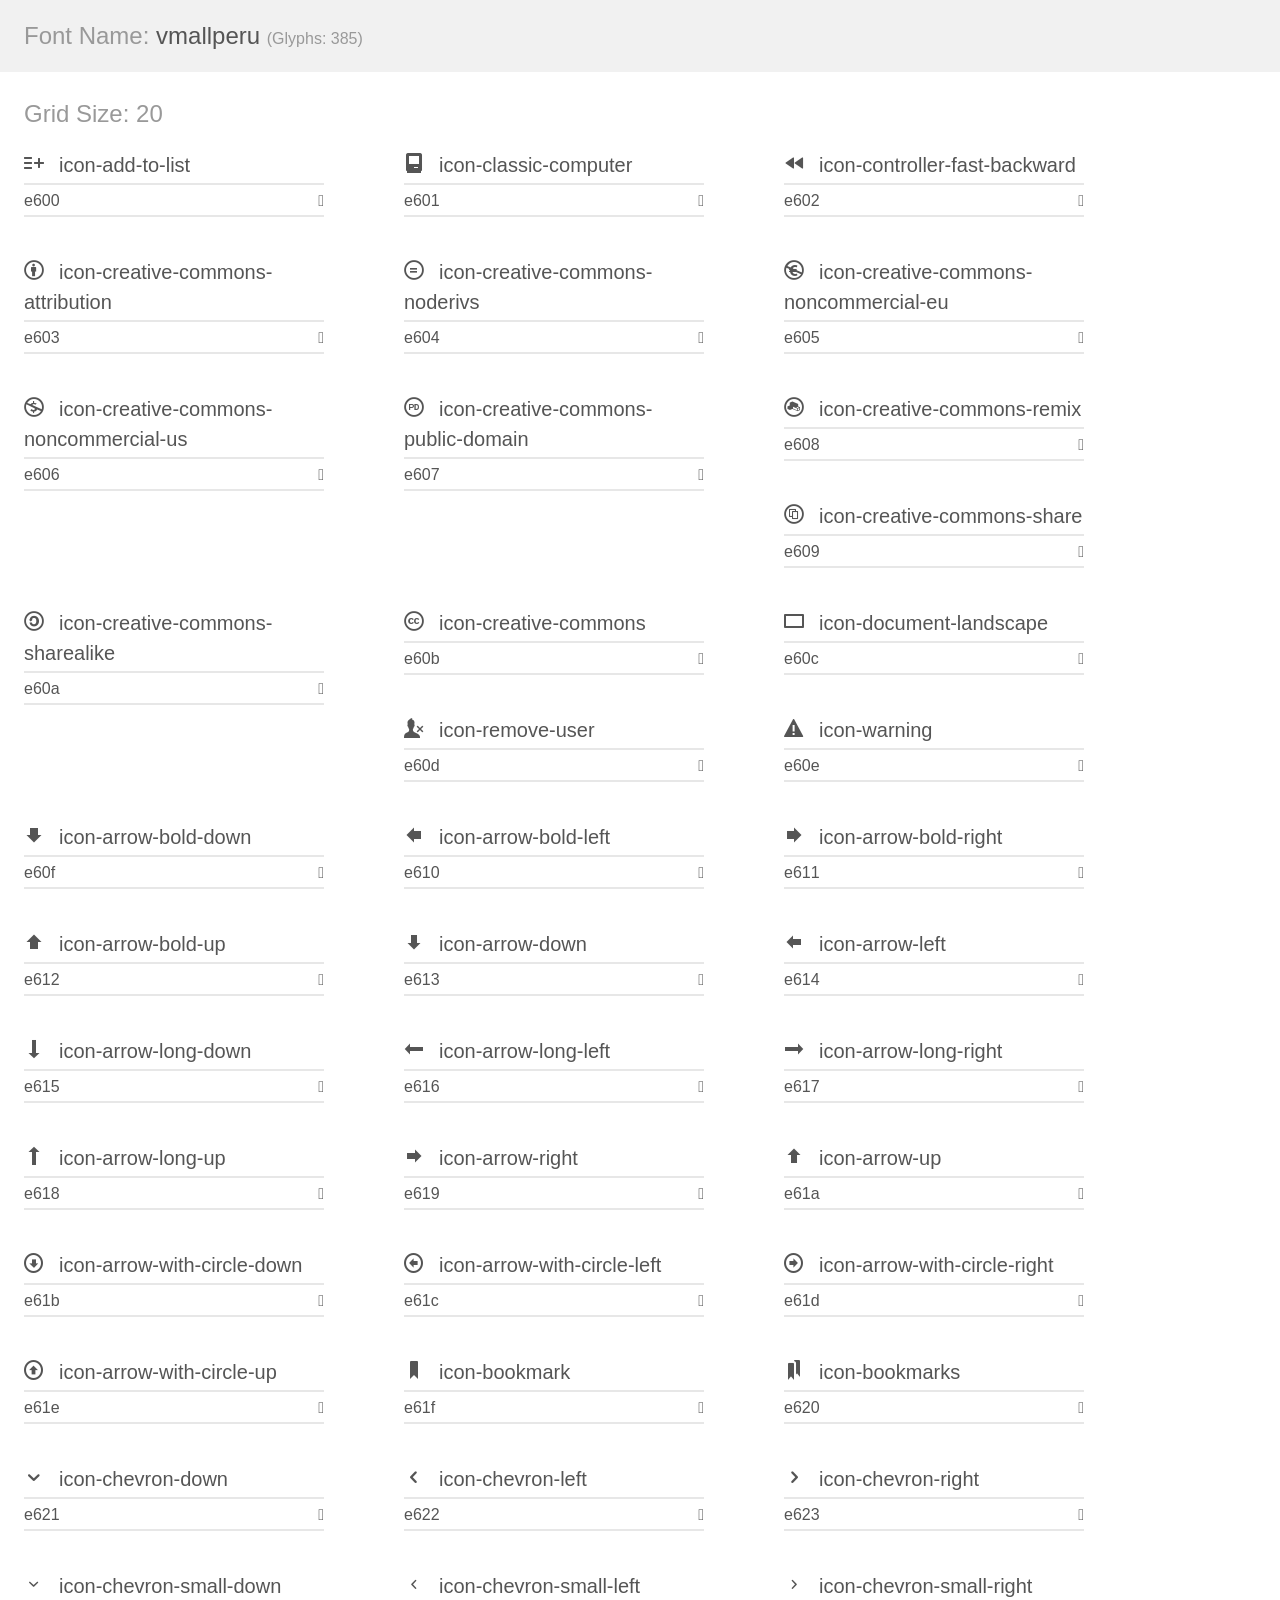
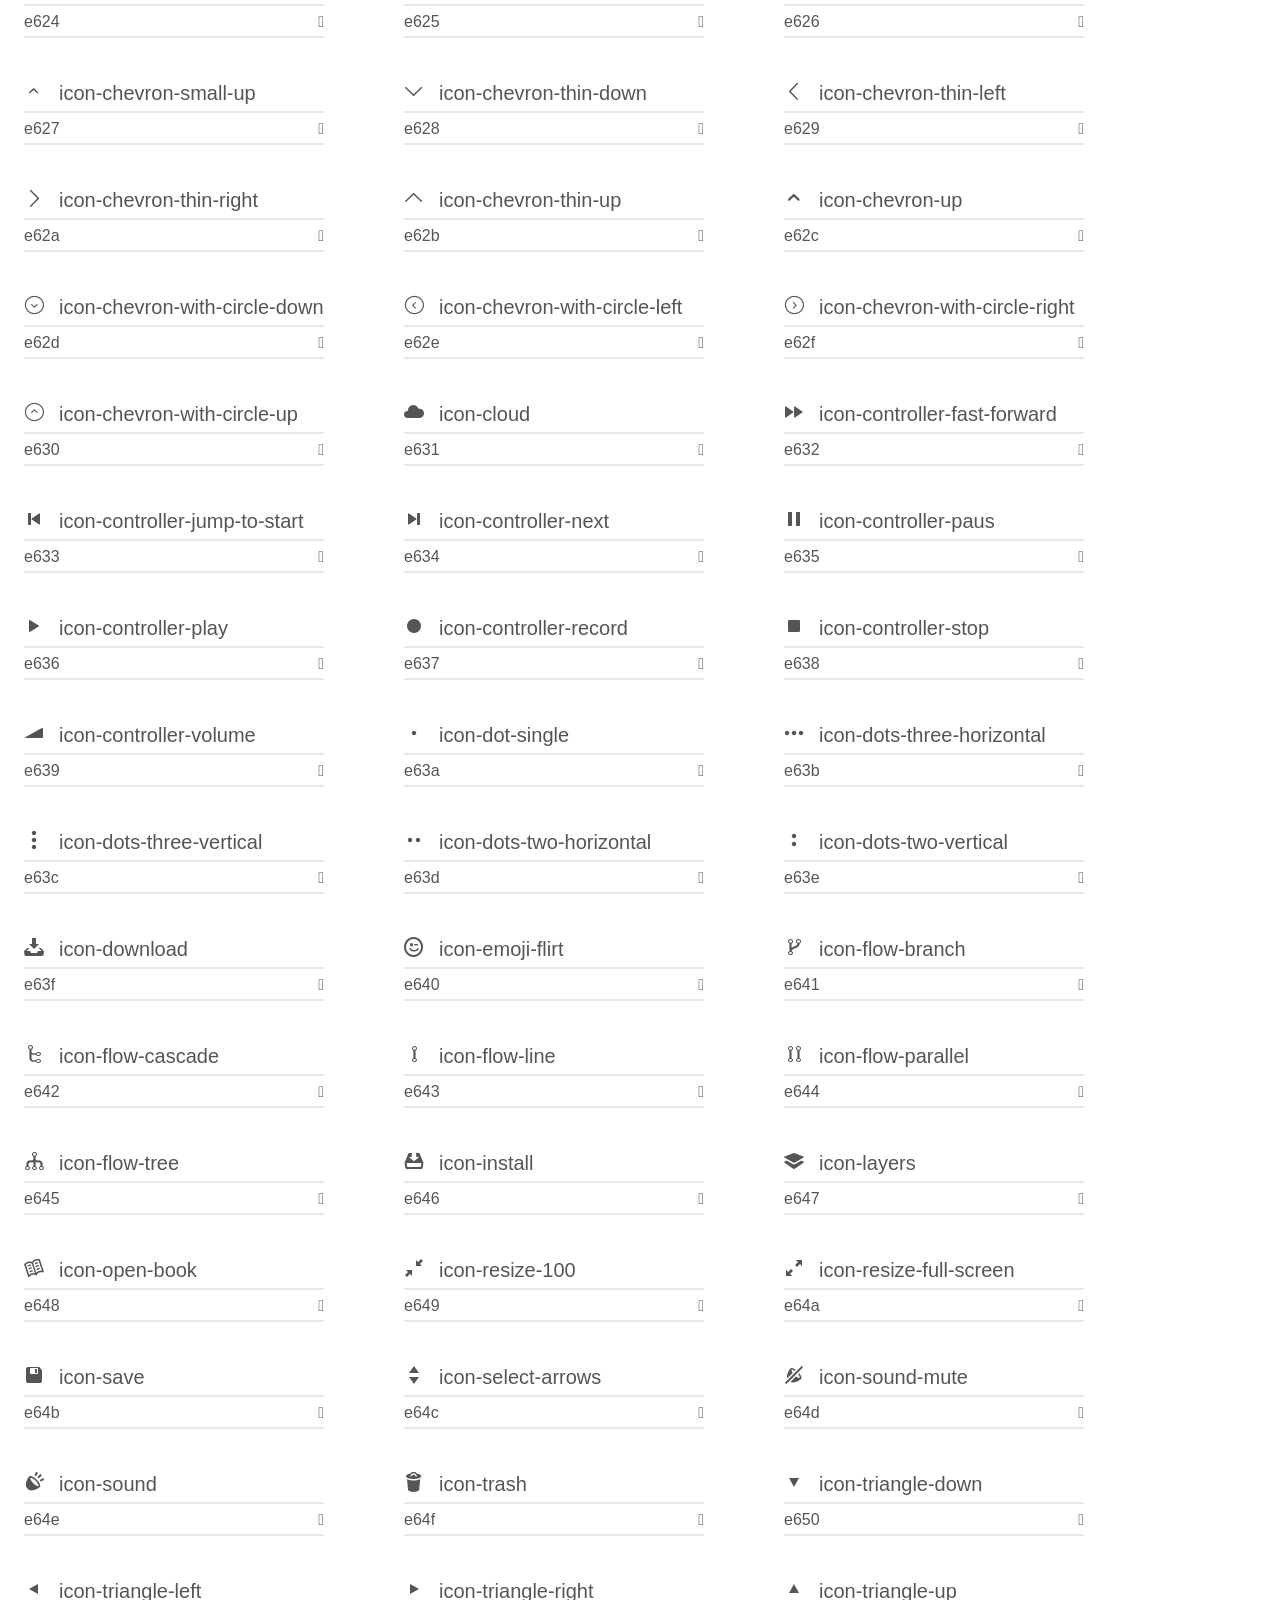
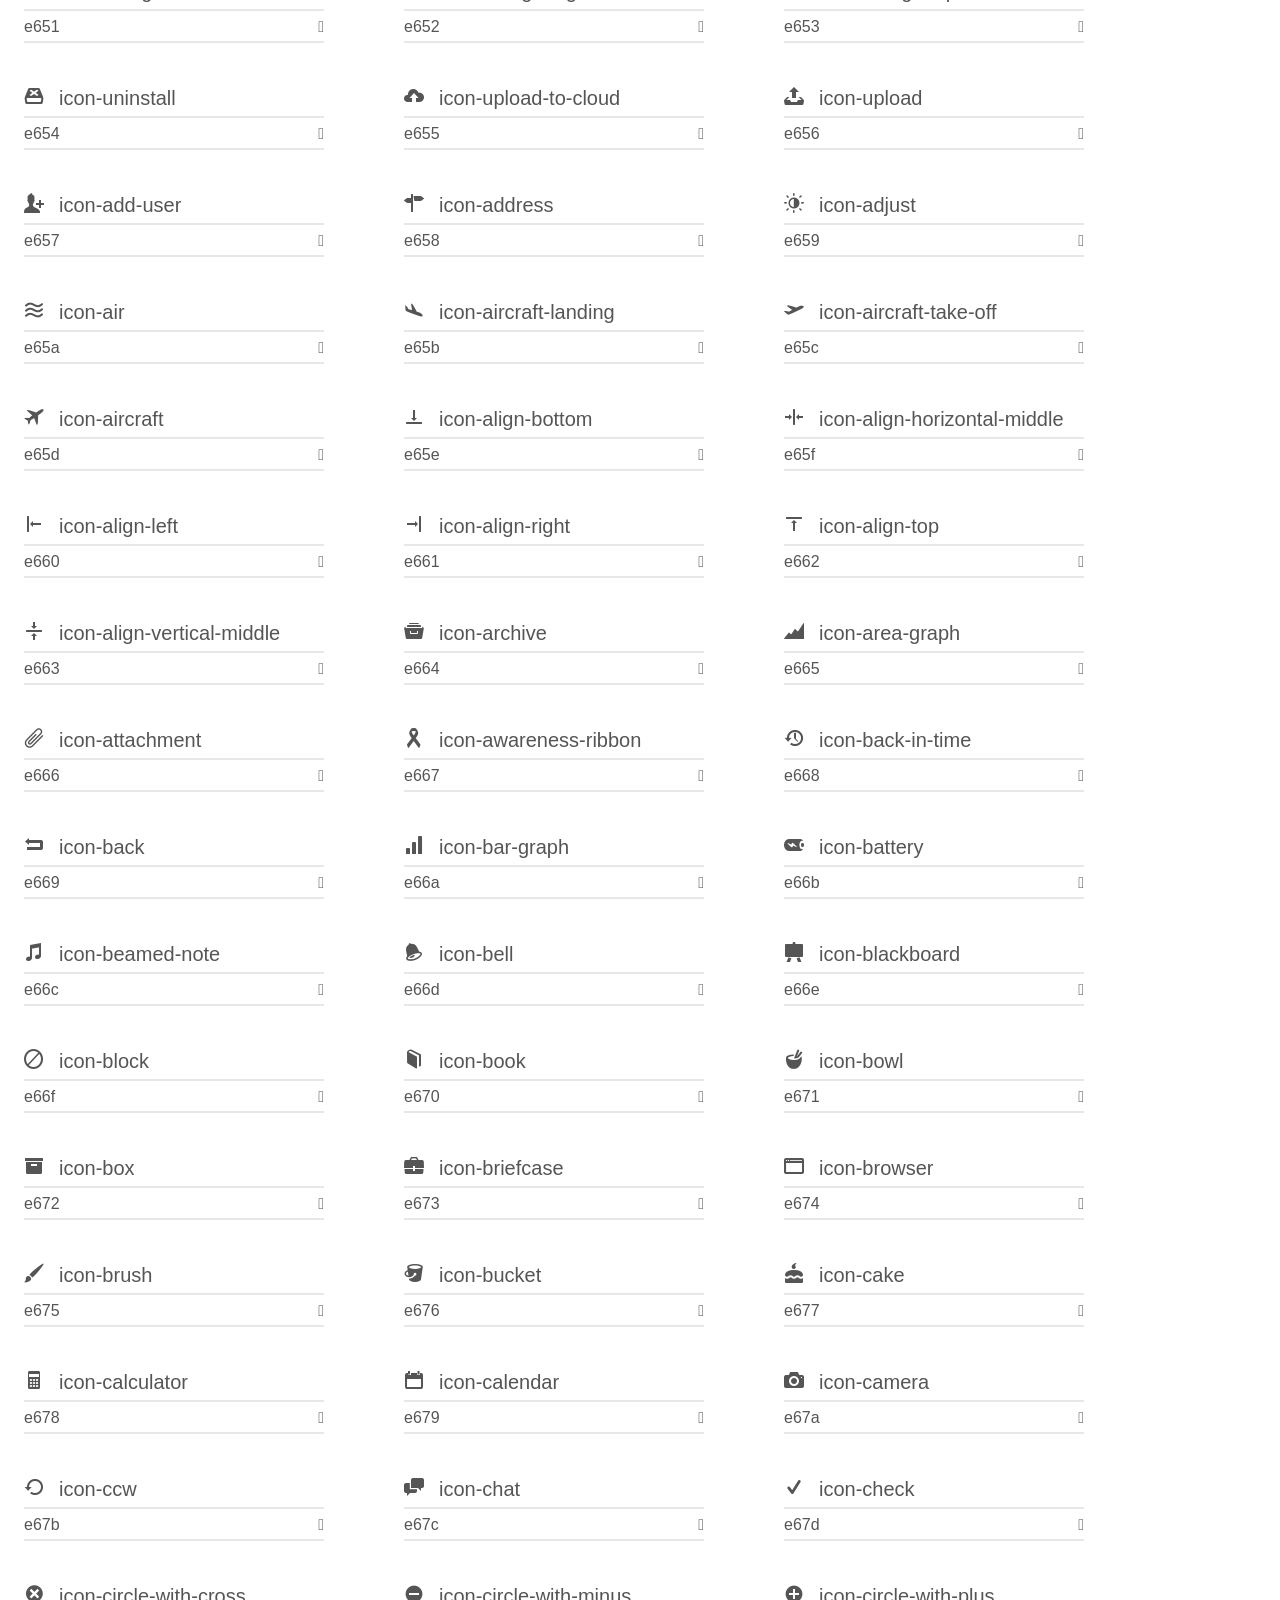
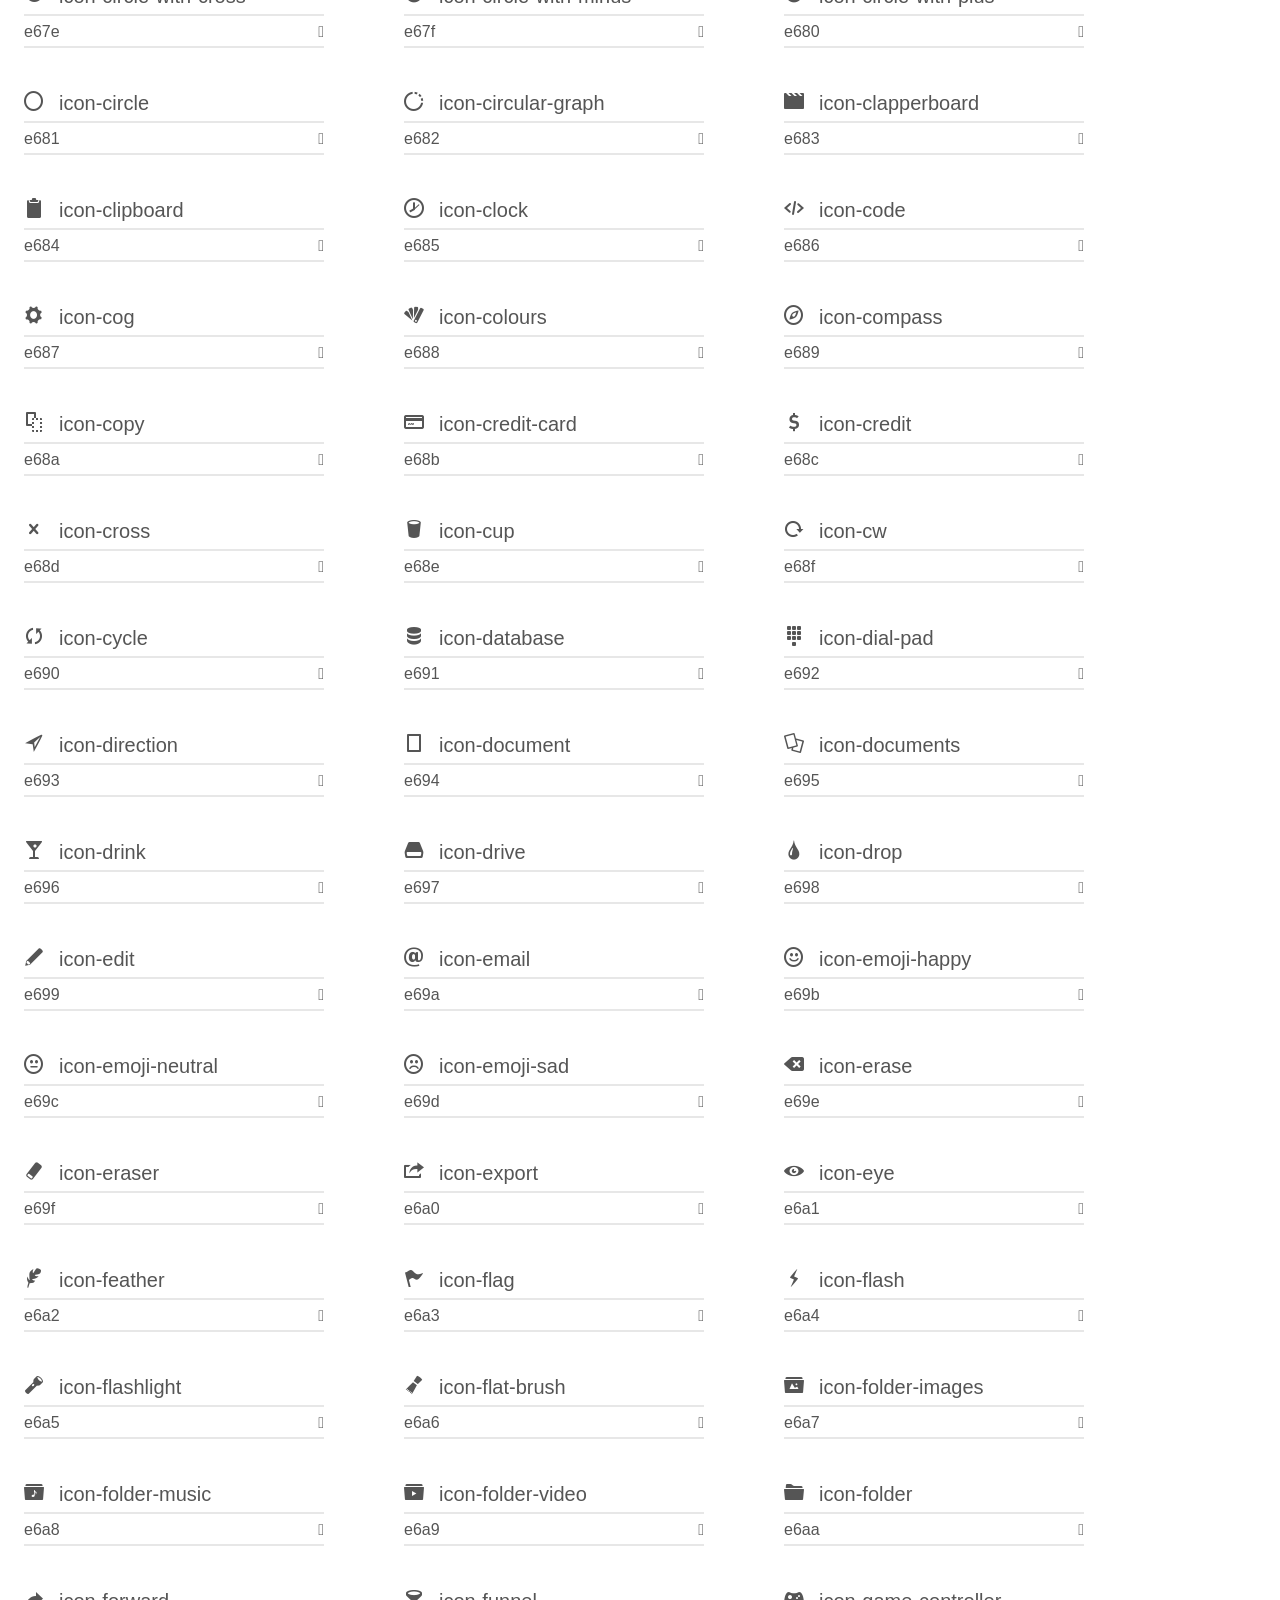
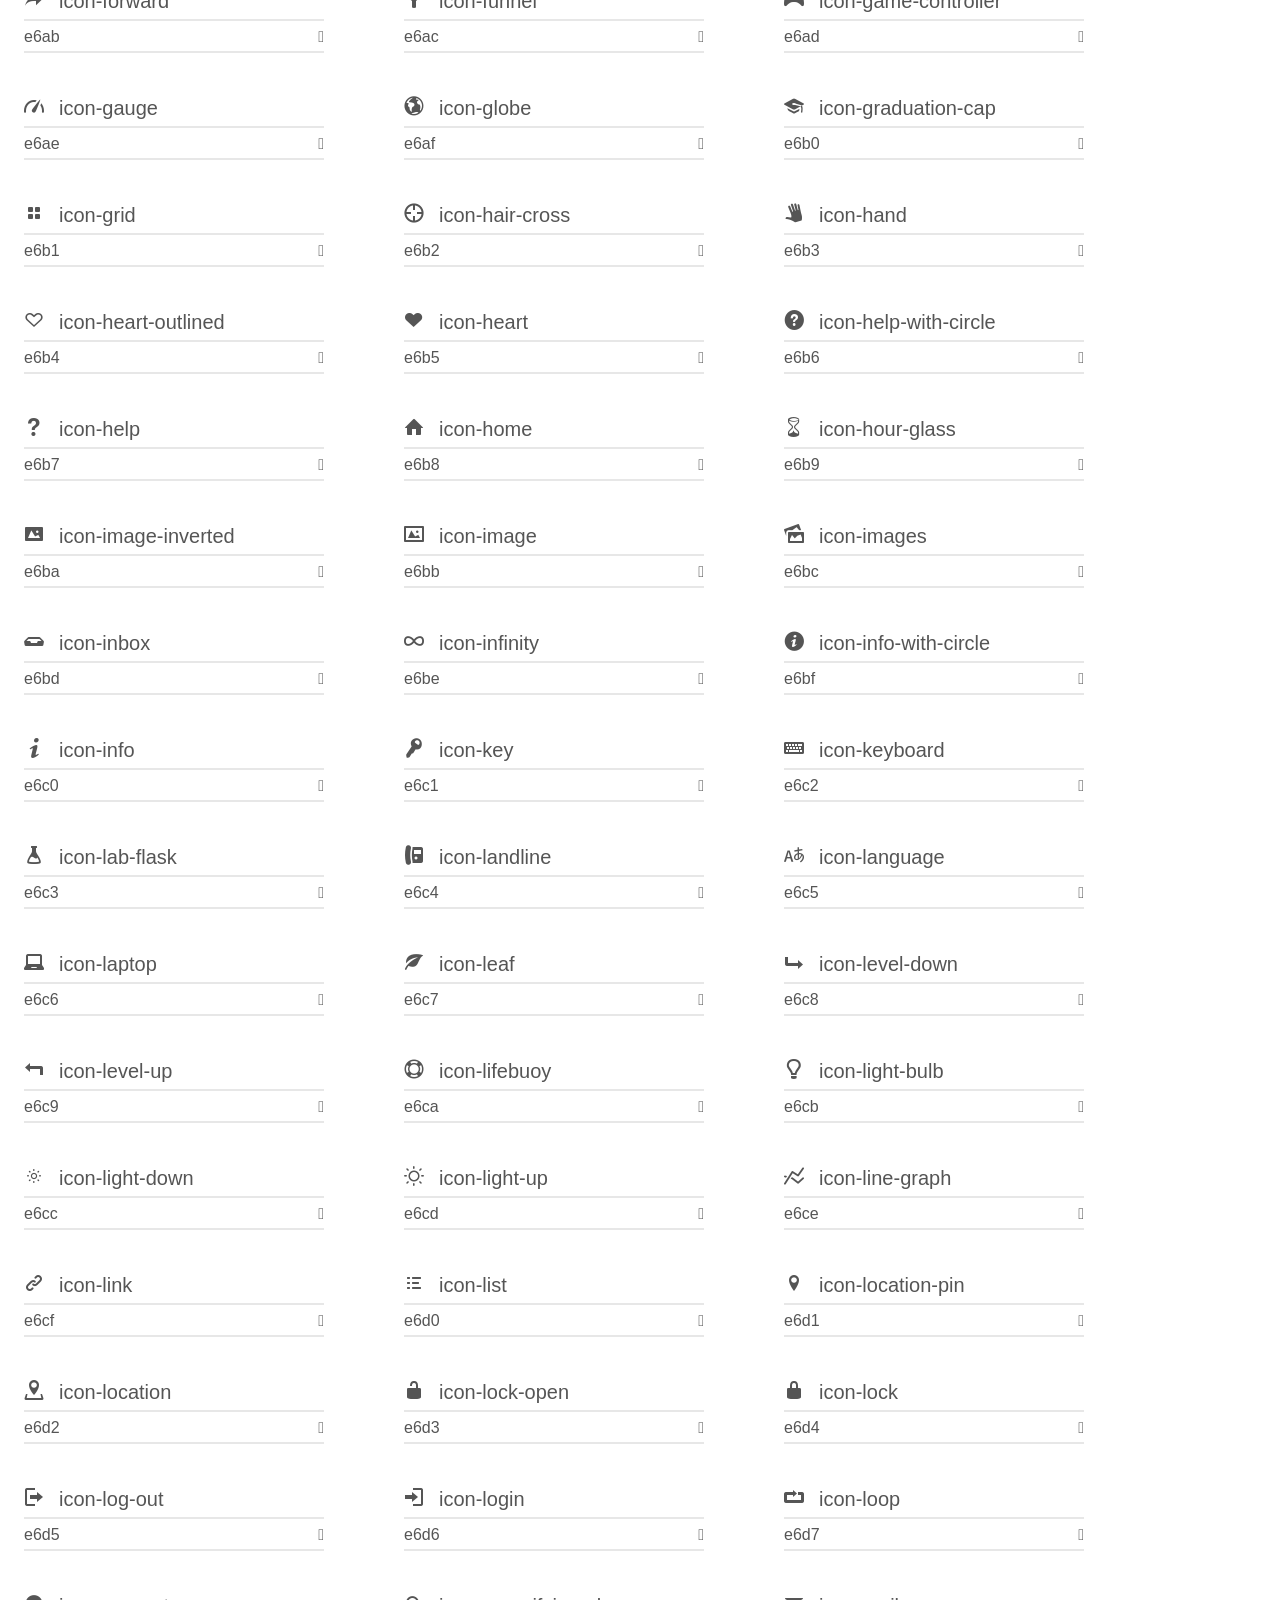
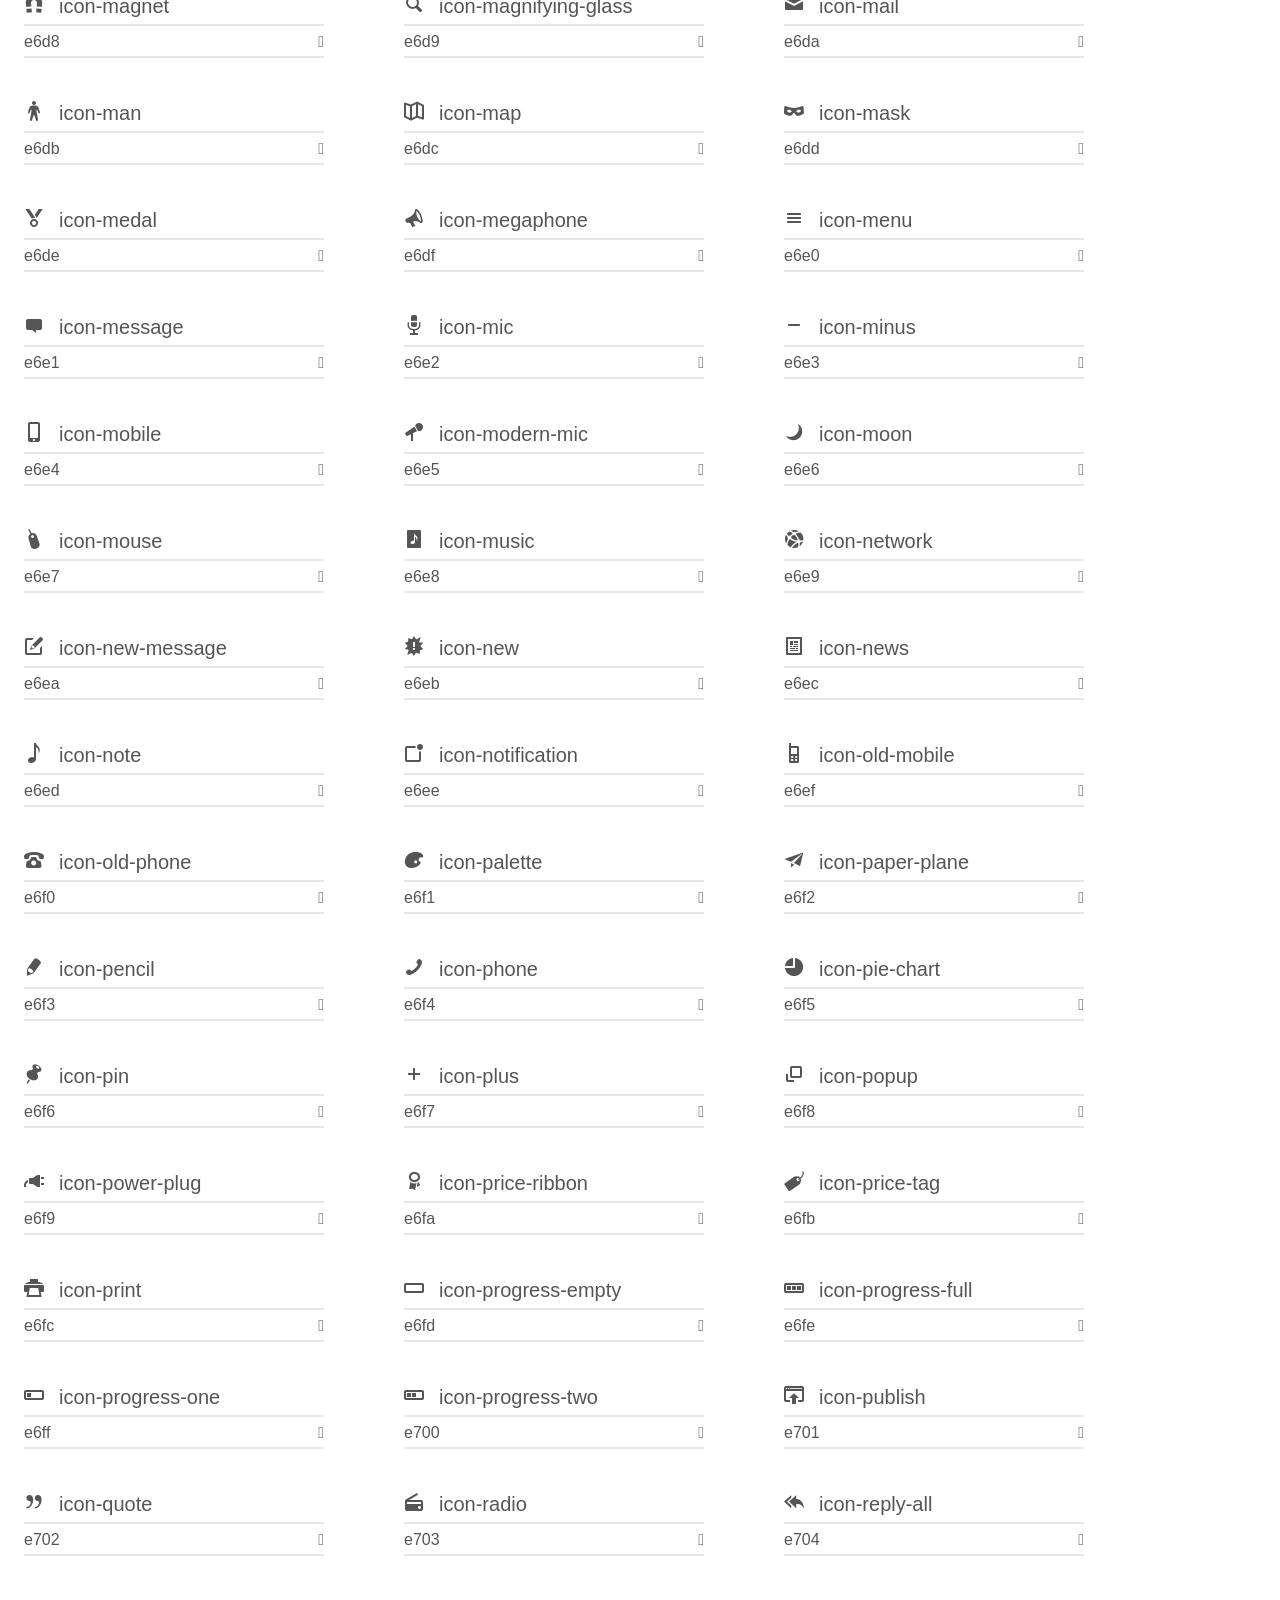
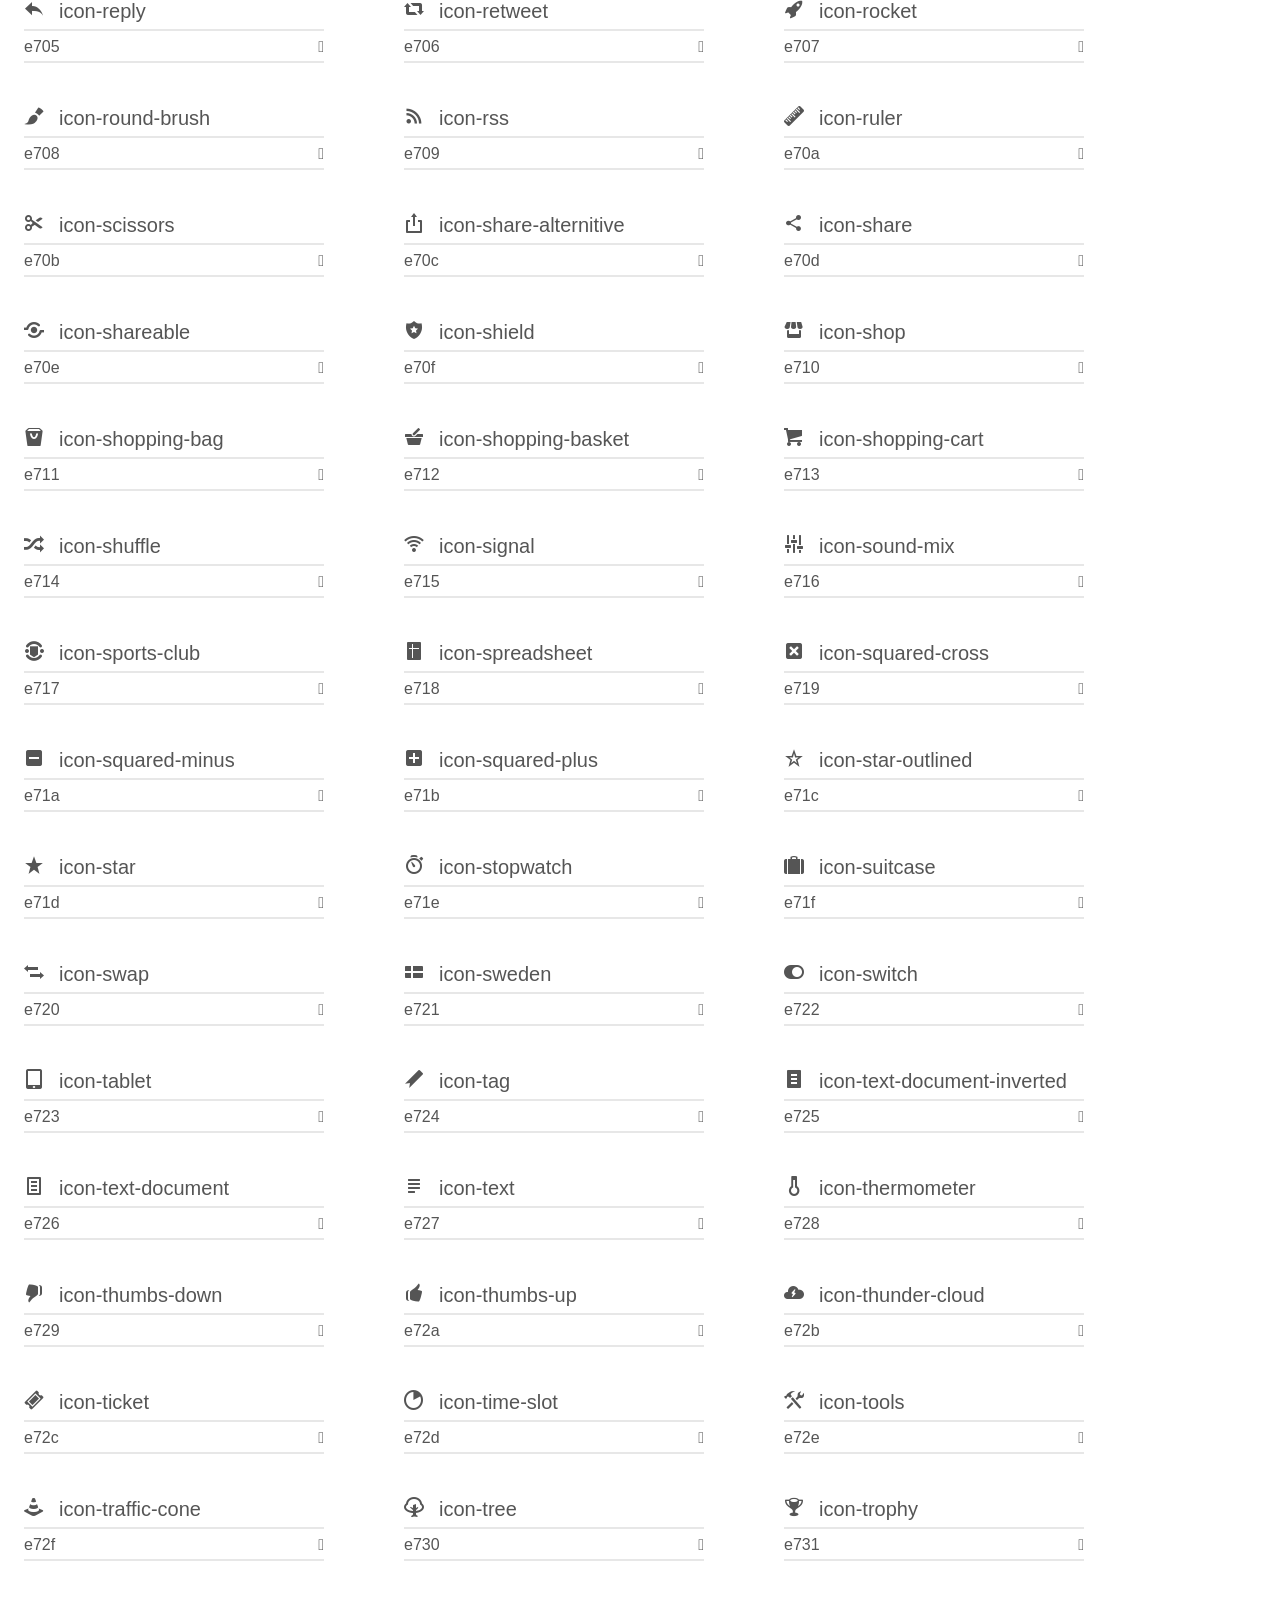
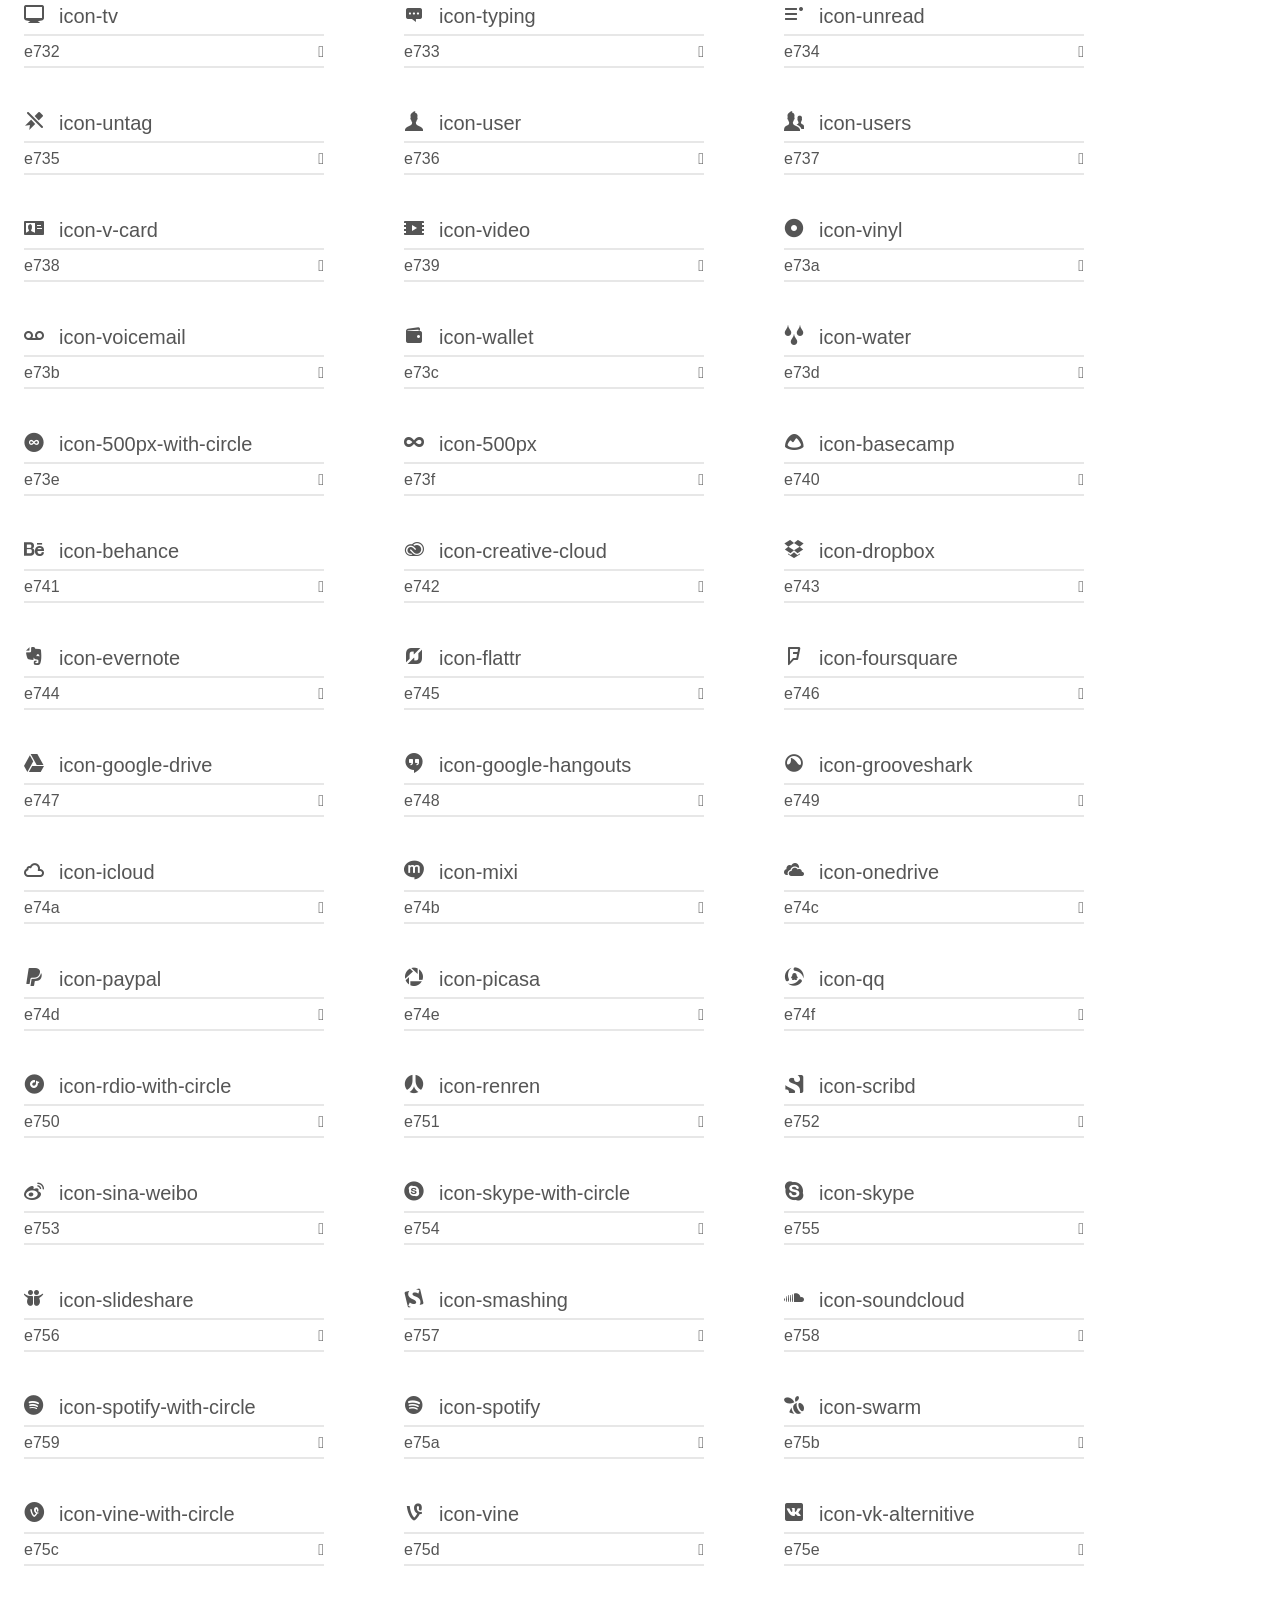
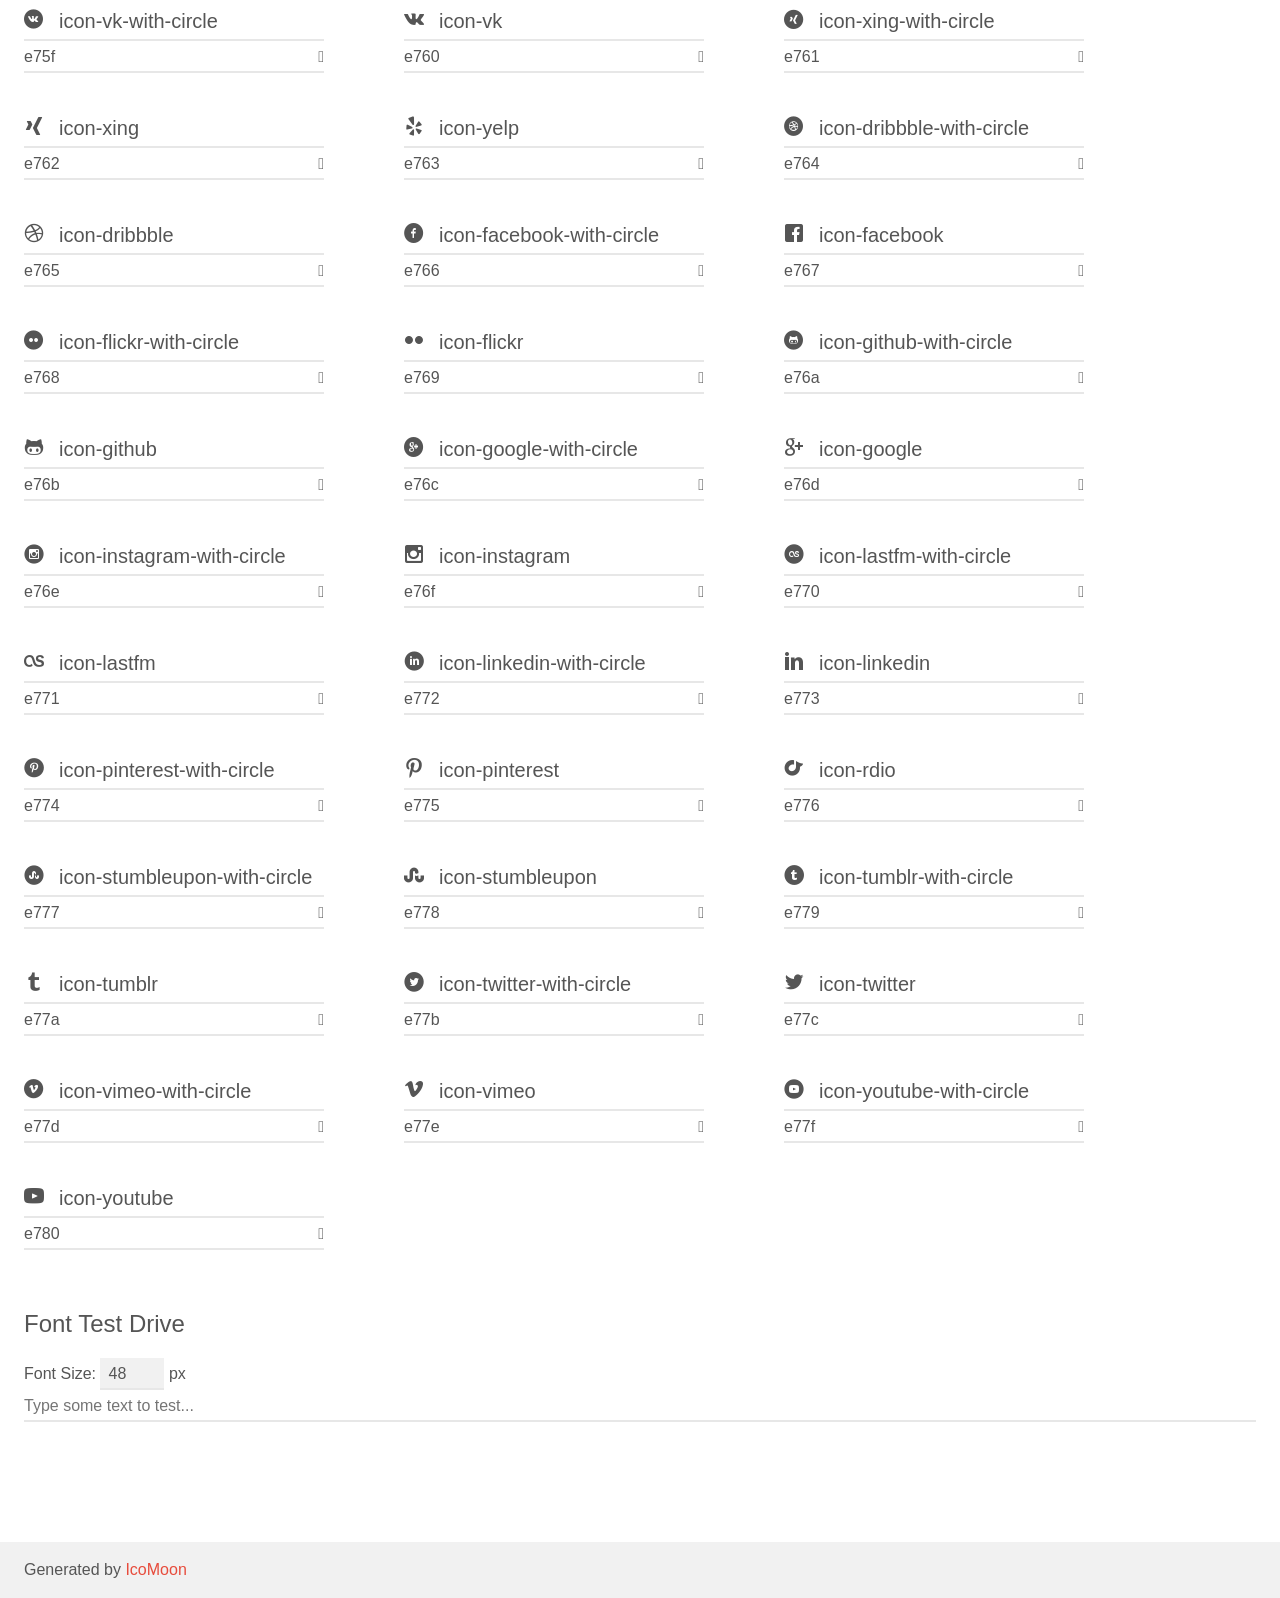
<file: assets/vmallperu/demo.html>
<!doctype html>
<html>
<head>
	<meta charset="utf-8">
	<title>IcoMoon Demo</title>
	<meta name="description" content="An Icon Font Generated By IcoMoon.io">
	<meta name="viewport" content="width=device-width">
	<link rel="stylesheet" href="demo-files/demo.css">
	<link rel="stylesheet" href="fonts/style.css"></head>
<body>
	<div class="bgc1 clearfix">
		<h1 class="mhmm mvm"><span class="fgc1">Font Name:</span> vmallperu <small class="fgc1">(Glyphs:&nbsp;385)</small></h1>
	</div>
	<div class="clearfix mhl ptl">
		<h1 class="mvm mtn fgc1">Grid Size: 20</h1>
		<div class="glyph fs1">
			<div class="clearfix bshadow0 pbs">
				<span class="icon-add-to-list">
				
				</span>
				<span class="mls"> icon-add-to-list</span>
			</div>
			<fieldset class="fs0 size1of1 clearfix hidden-false">
				<input type="text" readonly value="e600" class="unit size1of2" />
				<input type="text" maxlength="1" readonly value="&#xe600;" class="unitRight size1of2 talign-right" />
			</fieldset>
			<div class="fs0 bshadow0 clearfix hidden-true">
				<span class="unit pvs fgc1">liga: </span>
				<input type="text" readonly value="" class="liga unitRight" />
			</div>
		</div>
		<div class="glyph fs1">
			<div class="clearfix bshadow0 pbs">
				<span class="icon-classic-computer">
				
				</span>
				<span class="mls"> icon-classic-computer</span>
			</div>
			<fieldset class="fs0 size1of1 clearfix hidden-false">
				<input type="text" readonly value="e601" class="unit size1of2" />
				<input type="text" maxlength="1" readonly value="&#xe601;" class="unitRight size1of2 talign-right" />
			</fieldset>
			<div class="fs0 bshadow0 clearfix hidden-true">
				<span class="unit pvs fgc1">liga: </span>
				<input type="text" readonly value="" class="liga unitRight" />
			</div>
		</div>
		<div class="glyph fs1">
			<div class="clearfix bshadow0 pbs">
				<span class="icon-controller-fast-backward">
				
				</span>
				<span class="mls"> icon-controller-fast-backward</span>
			</div>
			<fieldset class="fs0 size1of1 clearfix hidden-false">
				<input type="text" readonly value="e602" class="unit size1of2" />
				<input type="text" maxlength="1" readonly value="&#xe602;" class="unitRight size1of2 talign-right" />
			</fieldset>
			<div class="fs0 bshadow0 clearfix hidden-true">
				<span class="unit pvs fgc1">liga: </span>
				<input type="text" readonly value="" class="liga unitRight" />
			</div>
		</div>
		<div class="glyph fs1">
			<div class="clearfix bshadow0 pbs">
				<span class="icon-creative-commons-attribution">
				
				</span>
				<span class="mls"> icon-creative-commons-attribution</span>
			</div>
			<fieldset class="fs0 size1of1 clearfix hidden-false">
				<input type="text" readonly value="e603" class="unit size1of2" />
				<input type="text" maxlength="1" readonly value="&#xe603;" class="unitRight size1of2 talign-right" />
			</fieldset>
			<div class="fs0 bshadow0 clearfix hidden-true">
				<span class="unit pvs fgc1">liga: </span>
				<input type="text" readonly value="" class="liga unitRight" />
			</div>
		</div>
		<div class="glyph fs1">
			<div class="clearfix bshadow0 pbs">
				<span class="icon-creative-commons-noderivs">
				
				</span>
				<span class="mls"> icon-creative-commons-noderivs</span>
			</div>
			<fieldset class="fs0 size1of1 clearfix hidden-false">
				<input type="text" readonly value="e604" class="unit size1of2" />
				<input type="text" maxlength="1" readonly value="&#xe604;" class="unitRight size1of2 talign-right" />
			</fieldset>
			<div class="fs0 bshadow0 clearfix hidden-true">
				<span class="unit pvs fgc1">liga: </span>
				<input type="text" readonly value="" class="liga unitRight" />
			</div>
		</div>
		<div class="glyph fs1">
			<div class="clearfix bshadow0 pbs">
				<span class="icon-creative-commons-noncommercial-eu">
				
				</span>
				<span class="mls"> icon-creative-commons-noncommercial-eu</span>
			</div>
			<fieldset class="fs0 size1of1 clearfix hidden-false">
				<input type="text" readonly value="e605" class="unit size1of2" />
				<input type="text" maxlength="1" readonly value="&#xe605;" class="unitRight size1of2 talign-right" />
			</fieldset>
			<div class="fs0 bshadow0 clearfix hidden-true">
				<span class="unit pvs fgc1">liga: </span>
				<input type="text" readonly value="" class="liga unitRight" />
			</div>
		</div>
		<div class="glyph fs1">
			<div class="clearfix bshadow0 pbs">
				<span class="icon-creative-commons-noncommercial-us">
				
				</span>
				<span class="mls"> icon-creative-commons-noncommercial-us</span>
			</div>
			<fieldset class="fs0 size1of1 clearfix hidden-false">
				<input type="text" readonly value="e606" class="unit size1of2" />
				<input type="text" maxlength="1" readonly value="&#xe606;" class="unitRight size1of2 talign-right" />
			</fieldset>
			<div class="fs0 bshadow0 clearfix hidden-true">
				<span class="unit pvs fgc1">liga: </span>
				<input type="text" readonly value="" class="liga unitRight" />
			</div>
		</div>
		<div class="glyph fs1">
			<div class="clearfix bshadow0 pbs">
				<span class="icon-creative-commons-public-domain">
				
				</span>
				<span class="mls"> icon-creative-commons-public-domain</span>
			</div>
			<fieldset class="fs0 size1of1 clearfix hidden-false">
				<input type="text" readonly value="e607" class="unit size1of2" />
				<input type="text" maxlength="1" readonly value="&#xe607;" class="unitRight size1of2 talign-right" />
			</fieldset>
			<div class="fs0 bshadow0 clearfix hidden-true">
				<span class="unit pvs fgc1">liga: </span>
				<input type="text" readonly value="" class="liga unitRight" />
			</div>
		</div>
		<div class="glyph fs1">
			<div class="clearfix bshadow0 pbs">
				<span class="icon-creative-commons-remix">
				
				</span>
				<span class="mls"> icon-creative-commons-remix</span>
			</div>
			<fieldset class="fs0 size1of1 clearfix hidden-false">
				<input type="text" readonly value="e608" class="unit size1of2" />
				<input type="text" maxlength="1" readonly value="&#xe608;" class="unitRight size1of2 talign-right" />
			</fieldset>
			<div class="fs0 bshadow0 clearfix hidden-true">
				<span class="unit pvs fgc1">liga: </span>
				<input type="text" readonly value="" class="liga unitRight" />
			</div>
		</div>
		<div class="glyph fs1">
			<div class="clearfix bshadow0 pbs">
				<span class="icon-creative-commons-share">
				
				</span>
				<span class="mls"> icon-creative-commons-share</span>
			</div>
			<fieldset class="fs0 size1of1 clearfix hidden-false">
				<input type="text" readonly value="e609" class="unit size1of2" />
				<input type="text" maxlength="1" readonly value="&#xe609;" class="unitRight size1of2 talign-right" />
			</fieldset>
			<div class="fs0 bshadow0 clearfix hidden-true">
				<span class="unit pvs fgc1">liga: </span>
				<input type="text" readonly value="" class="liga unitRight" />
			</div>
		</div>
		<div class="glyph fs1">
			<div class="clearfix bshadow0 pbs">
				<span class="icon-creative-commons-sharealike">
				
				</span>
				<span class="mls"> icon-creative-commons-sharealike</span>
			</div>
			<fieldset class="fs0 size1of1 clearfix hidden-false">
				<input type="text" readonly value="e60a" class="unit size1of2" />
				<input type="text" maxlength="1" readonly value="&#xe60a;" class="unitRight size1of2 talign-right" />
			</fieldset>
			<div class="fs0 bshadow0 clearfix hidden-true">
				<span class="unit pvs fgc1">liga: </span>
				<input type="text" readonly value="" class="liga unitRight" />
			</div>
		</div>
		<div class="glyph fs1">
			<div class="clearfix bshadow0 pbs">
				<span class="icon-creative-commons">
				
				</span>
				<span class="mls"> icon-creative-commons</span>
			</div>
			<fieldset class="fs0 size1of1 clearfix hidden-false">
				<input type="text" readonly value="e60b" class="unit size1of2" />
				<input type="text" maxlength="1" readonly value="&#xe60b;" class="unitRight size1of2 talign-right" />
			</fieldset>
			<div class="fs0 bshadow0 clearfix hidden-true">
				<span class="unit pvs fgc1">liga: </span>
				<input type="text" readonly value="" class="liga unitRight" />
			</div>
		</div>
		<div class="glyph fs1">
			<div class="clearfix bshadow0 pbs">
				<span class="icon-document-landscape">
				
				</span>
				<span class="mls"> icon-document-landscape</span>
			</div>
			<fieldset class="fs0 size1of1 clearfix hidden-false">
				<input type="text" readonly value="e60c" class="unit size1of2" />
				<input type="text" maxlength="1" readonly value="&#xe60c;" class="unitRight size1of2 talign-right" />
			</fieldset>
			<div class="fs0 bshadow0 clearfix hidden-true">
				<span class="unit pvs fgc1">liga: </span>
				<input type="text" readonly value="" class="liga unitRight" />
			</div>
		</div>
		<div class="glyph fs1">
			<div class="clearfix bshadow0 pbs">
				<span class="icon-remove-user">
				
				</span>
				<span class="mls"> icon-remove-user</span>
			</div>
			<fieldset class="fs0 size1of1 clearfix hidden-false">
				<input type="text" readonly value="e60d" class="unit size1of2" />
				<input type="text" maxlength="1" readonly value="&#xe60d;" class="unitRight size1of2 talign-right" />
			</fieldset>
			<div class="fs0 bshadow0 clearfix hidden-true">
				<span class="unit pvs fgc1">liga: </span>
				<input type="text" readonly value="" class="liga unitRight" />
			</div>
		</div>
		<div class="glyph fs1">
			<div class="clearfix bshadow0 pbs">
				<span class="icon-warning">
				
				</span>
				<span class="mls"> icon-warning</span>
			</div>
			<fieldset class="fs0 size1of1 clearfix hidden-false">
				<input type="text" readonly value="e60e" class="unit size1of2" />
				<input type="text" maxlength="1" readonly value="&#xe60e;" class="unitRight size1of2 talign-right" />
			</fieldset>
			<div class="fs0 bshadow0 clearfix hidden-true">
				<span class="unit pvs fgc1">liga: </span>
				<input type="text" readonly value="" class="liga unitRight" />
			</div>
		</div>
		<div class="glyph fs1">
			<div class="clearfix bshadow0 pbs">
				<span class="icon-arrow-bold-down">
				
				</span>
				<span class="mls"> icon-arrow-bold-down</span>
			</div>
			<fieldset class="fs0 size1of1 clearfix hidden-false">
				<input type="text" readonly value="e60f" class="unit size1of2" />
				<input type="text" maxlength="1" readonly value="&#xe60f;" class="unitRight size1of2 talign-right" />
			</fieldset>
			<div class="fs0 bshadow0 clearfix hidden-true">
				<span class="unit pvs fgc1">liga: </span>
				<input type="text" readonly value="" class="liga unitRight" />
			</div>
		</div>
		<div class="glyph fs1">
			<div class="clearfix bshadow0 pbs">
				<span class="icon-arrow-bold-left">
				
				</span>
				<span class="mls"> icon-arrow-bold-left</span>
			</div>
			<fieldset class="fs0 size1of1 clearfix hidden-false">
				<input type="text" readonly value="e610" class="unit size1of2" />
				<input type="text" maxlength="1" readonly value="&#xe610;" class="unitRight size1of2 talign-right" />
			</fieldset>
			<div class="fs0 bshadow0 clearfix hidden-true">
				<span class="unit pvs fgc1">liga: </span>
				<input type="text" readonly value="" class="liga unitRight" />
			</div>
		</div>
		<div class="glyph fs1">
			<div class="clearfix bshadow0 pbs">
				<span class="icon-arrow-bold-right">
				
				</span>
				<span class="mls"> icon-arrow-bold-right</span>
			</div>
			<fieldset class="fs0 size1of1 clearfix hidden-false">
				<input type="text" readonly value="e611" class="unit size1of2" />
				<input type="text" maxlength="1" readonly value="&#xe611;" class="unitRight size1of2 talign-right" />
			</fieldset>
			<div class="fs0 bshadow0 clearfix hidden-true">
				<span class="unit pvs fgc1">liga: </span>
				<input type="text" readonly value="" class="liga unitRight" />
			</div>
		</div>
		<div class="glyph fs1">
			<div class="clearfix bshadow0 pbs">
				<span class="icon-arrow-bold-up">
				
				</span>
				<span class="mls"> icon-arrow-bold-up</span>
			</div>
			<fieldset class="fs0 size1of1 clearfix hidden-false">
				<input type="text" readonly value="e612" class="unit size1of2" />
				<input type="text" maxlength="1" readonly value="&#xe612;" class="unitRight size1of2 talign-right" />
			</fieldset>
			<div class="fs0 bshadow0 clearfix hidden-true">
				<span class="unit pvs fgc1">liga: </span>
				<input type="text" readonly value="" class="liga unitRight" />
			</div>
		</div>
		<div class="glyph fs1">
			<div class="clearfix bshadow0 pbs">
				<span class="icon-arrow-down">
				
				</span>
				<span class="mls"> icon-arrow-down</span>
			</div>
			<fieldset class="fs0 size1of1 clearfix hidden-false">
				<input type="text" readonly value="e613" class="unit size1of2" />
				<input type="text" maxlength="1" readonly value="&#xe613;" class="unitRight size1of2 talign-right" />
			</fieldset>
			<div class="fs0 bshadow0 clearfix hidden-true">
				<span class="unit pvs fgc1">liga: </span>
				<input type="text" readonly value="" class="liga unitRight" />
			</div>
		</div>
		<div class="glyph fs1">
			<div class="clearfix bshadow0 pbs">
				<span class="icon-arrow-left">
				
				</span>
				<span class="mls"> icon-arrow-left</span>
			</div>
			<fieldset class="fs0 size1of1 clearfix hidden-false">
				<input type="text" readonly value="e614" class="unit size1of2" />
				<input type="text" maxlength="1" readonly value="&#xe614;" class="unitRight size1of2 talign-right" />
			</fieldset>
			<div class="fs0 bshadow0 clearfix hidden-true">
				<span class="unit pvs fgc1">liga: </span>
				<input type="text" readonly value="" class="liga unitRight" />
			</div>
		</div>
		<div class="glyph fs1">
			<div class="clearfix bshadow0 pbs">
				<span class="icon-arrow-long-down">
				
				</span>
				<span class="mls"> icon-arrow-long-down</span>
			</div>
			<fieldset class="fs0 size1of1 clearfix hidden-false">
				<input type="text" readonly value="e615" class="unit size1of2" />
				<input type="text" maxlength="1" readonly value="&#xe615;" class="unitRight size1of2 talign-right" />
			</fieldset>
			<div class="fs0 bshadow0 clearfix hidden-true">
				<span class="unit pvs fgc1">liga: </span>
				<input type="text" readonly value="" class="liga unitRight" />
			</div>
		</div>
		<div class="glyph fs1">
			<div class="clearfix bshadow0 pbs">
				<span class="icon-arrow-long-left">
				
				</span>
				<span class="mls"> icon-arrow-long-left</span>
			</div>
			<fieldset class="fs0 size1of1 clearfix hidden-false">
				<input type="text" readonly value="e616" class="unit size1of2" />
				<input type="text" maxlength="1" readonly value="&#xe616;" class="unitRight size1of2 talign-right" />
			</fieldset>
			<div class="fs0 bshadow0 clearfix hidden-true">
				<span class="unit pvs fgc1">liga: </span>
				<input type="text" readonly value="" class="liga unitRight" />
			</div>
		</div>
		<div class="glyph fs1">
			<div class="clearfix bshadow0 pbs">
				<span class="icon-arrow-long-right">
				
				</span>
				<span class="mls"> icon-arrow-long-right</span>
			</div>
			<fieldset class="fs0 size1of1 clearfix hidden-false">
				<input type="text" readonly value="e617" class="unit size1of2" />
				<input type="text" maxlength="1" readonly value="&#xe617;" class="unitRight size1of2 talign-right" />
			</fieldset>
			<div class="fs0 bshadow0 clearfix hidden-true">
				<span class="unit pvs fgc1">liga: </span>
				<input type="text" readonly value="" class="liga unitRight" />
			</div>
		</div>
		<div class="glyph fs1">
			<div class="clearfix bshadow0 pbs">
				<span class="icon-arrow-long-up">
				
				</span>
				<span class="mls"> icon-arrow-long-up</span>
			</div>
			<fieldset class="fs0 size1of1 clearfix hidden-false">
				<input type="text" readonly value="e618" class="unit size1of2" />
				<input type="text" maxlength="1" readonly value="&#xe618;" class="unitRight size1of2 talign-right" />
			</fieldset>
			<div class="fs0 bshadow0 clearfix hidden-true">
				<span class="unit pvs fgc1">liga: </span>
				<input type="text" readonly value="" class="liga unitRight" />
			</div>
		</div>
		<div class="glyph fs1">
			<div class="clearfix bshadow0 pbs">
				<span class="icon-arrow-right">
				
				</span>
				<span class="mls"> icon-arrow-right</span>
			</div>
			<fieldset class="fs0 size1of1 clearfix hidden-false">
				<input type="text" readonly value="e619" class="unit size1of2" />
				<input type="text" maxlength="1" readonly value="&#xe619;" class="unitRight size1of2 talign-right" />
			</fieldset>
			<div class="fs0 bshadow0 clearfix hidden-true">
				<span class="unit pvs fgc1">liga: </span>
				<input type="text" readonly value="" class="liga unitRight" />
			</div>
		</div>
		<div class="glyph fs1">
			<div class="clearfix bshadow0 pbs">
				<span class="icon-arrow-up">
				
				</span>
				<span class="mls"> icon-arrow-up</span>
			</div>
			<fieldset class="fs0 size1of1 clearfix hidden-false">
				<input type="text" readonly value="e61a" class="unit size1of2" />
				<input type="text" maxlength="1" readonly value="&#xe61a;" class="unitRight size1of2 talign-right" />
			</fieldset>
			<div class="fs0 bshadow0 clearfix hidden-true">
				<span class="unit pvs fgc1">liga: </span>
				<input type="text" readonly value="" class="liga unitRight" />
			</div>
		</div>
		<div class="glyph fs1">
			<div class="clearfix bshadow0 pbs">
				<span class="icon-arrow-with-circle-down">
				
				</span>
				<span class="mls"> icon-arrow-with-circle-down</span>
			</div>
			<fieldset class="fs0 size1of1 clearfix hidden-false">
				<input type="text" readonly value="e61b" class="unit size1of2" />
				<input type="text" maxlength="1" readonly value="&#xe61b;" class="unitRight size1of2 talign-right" />
			</fieldset>
			<div class="fs0 bshadow0 clearfix hidden-true">
				<span class="unit pvs fgc1">liga: </span>
				<input type="text" readonly value="" class="liga unitRight" />
			</div>
		</div>
		<div class="glyph fs1">
			<div class="clearfix bshadow0 pbs">
				<span class="icon-arrow-with-circle-left">
				
				</span>
				<span class="mls"> icon-arrow-with-circle-left</span>
			</div>
			<fieldset class="fs0 size1of1 clearfix hidden-false">
				<input type="text" readonly value="e61c" class="unit size1of2" />
				<input type="text" maxlength="1" readonly value="&#xe61c;" class="unitRight size1of2 talign-right" />
			</fieldset>
			<div class="fs0 bshadow0 clearfix hidden-true">
				<span class="unit pvs fgc1">liga: </span>
				<input type="text" readonly value="" class="liga unitRight" />
			</div>
		</div>
		<div class="glyph fs1">
			<div class="clearfix bshadow0 pbs">
				<span class="icon-arrow-with-circle-right">
				
				</span>
				<span class="mls"> icon-arrow-with-circle-right</span>
			</div>
			<fieldset class="fs0 size1of1 clearfix hidden-false">
				<input type="text" readonly value="e61d" class="unit size1of2" />
				<input type="text" maxlength="1" readonly value="&#xe61d;" class="unitRight size1of2 talign-right" />
			</fieldset>
			<div class="fs0 bshadow0 clearfix hidden-true">
				<span class="unit pvs fgc1">liga: </span>
				<input type="text" readonly value="" class="liga unitRight" />
			</div>
		</div>
		<div class="glyph fs1">
			<div class="clearfix bshadow0 pbs">
				<span class="icon-arrow-with-circle-up">
				
				</span>
				<span class="mls"> icon-arrow-with-circle-up</span>
			</div>
			<fieldset class="fs0 size1of1 clearfix hidden-false">
				<input type="text" readonly value="e61e" class="unit size1of2" />
				<input type="text" maxlength="1" readonly value="&#xe61e;" class="unitRight size1of2 talign-right" />
			</fieldset>
			<div class="fs0 bshadow0 clearfix hidden-true">
				<span class="unit pvs fgc1">liga: </span>
				<input type="text" readonly value="" class="liga unitRight" />
			</div>
		</div>
		<div class="glyph fs1">
			<div class="clearfix bshadow0 pbs">
				<span class="icon-bookmark">
				
				</span>
				<span class="mls"> icon-bookmark</span>
			</div>
			<fieldset class="fs0 size1of1 clearfix hidden-false">
				<input type="text" readonly value="e61f" class="unit size1of2" />
				<input type="text" maxlength="1" readonly value="&#xe61f;" class="unitRight size1of2 talign-right" />
			</fieldset>
			<div class="fs0 bshadow0 clearfix hidden-true">
				<span class="unit pvs fgc1">liga: </span>
				<input type="text" readonly value="" class="liga unitRight" />
			</div>
		</div>
		<div class="glyph fs1">
			<div class="clearfix bshadow0 pbs">
				<span class="icon-bookmarks">
				
				</span>
				<span class="mls"> icon-bookmarks</span>
			</div>
			<fieldset class="fs0 size1of1 clearfix hidden-false">
				<input type="text" readonly value="e620" class="unit size1of2" />
				<input type="text" maxlength="1" readonly value="&#xe620;" class="unitRight size1of2 talign-right" />
			</fieldset>
			<div class="fs0 bshadow0 clearfix hidden-true">
				<span class="unit pvs fgc1">liga: </span>
				<input type="text" readonly value="" class="liga unitRight" />
			</div>
		</div>
		<div class="glyph fs1">
			<div class="clearfix bshadow0 pbs">
				<span class="icon-chevron-down">
				
				</span>
				<span class="mls"> icon-chevron-down</span>
			</div>
			<fieldset class="fs0 size1of1 clearfix hidden-false">
				<input type="text" readonly value="e621" class="unit size1of2" />
				<input type="text" maxlength="1" readonly value="&#xe621;" class="unitRight size1of2 talign-right" />
			</fieldset>
			<div class="fs0 bshadow0 clearfix hidden-true">
				<span class="unit pvs fgc1">liga: </span>
				<input type="text" readonly value="" class="liga unitRight" />
			</div>
		</div>
		<div class="glyph fs1">
			<div class="clearfix bshadow0 pbs">
				<span class="icon-chevron-left">
				
				</span>
				<span class="mls"> icon-chevron-left</span>
			</div>
			<fieldset class="fs0 size1of1 clearfix hidden-false">
				<input type="text" readonly value="e622" class="unit size1of2" />
				<input type="text" maxlength="1" readonly value="&#xe622;" class="unitRight size1of2 talign-right" />
			</fieldset>
			<div class="fs0 bshadow0 clearfix hidden-true">
				<span class="unit pvs fgc1">liga: </span>
				<input type="text" readonly value="" class="liga unitRight" />
			</div>
		</div>
		<div class="glyph fs1">
			<div class="clearfix bshadow0 pbs">
				<span class="icon-chevron-right">
				
				</span>
				<span class="mls"> icon-chevron-right</span>
			</div>
			<fieldset class="fs0 size1of1 clearfix hidden-false">
				<input type="text" readonly value="e623" class="unit size1of2" />
				<input type="text" maxlength="1" readonly value="&#xe623;" class="unitRight size1of2 talign-right" />
			</fieldset>
			<div class="fs0 bshadow0 clearfix hidden-true">
				<span class="unit pvs fgc1">liga: </span>
				<input type="text" readonly value="" class="liga unitRight" />
			</div>
		</div>
		<div class="glyph fs1">
			<div class="clearfix bshadow0 pbs">
				<span class="icon-chevron-small-down">
				
				</span>
				<span class="mls"> icon-chevron-small-down</span>
			</div>
			<fieldset class="fs0 size1of1 clearfix hidden-false">
				<input type="text" readonly value="e624" class="unit size1of2" />
				<input type="text" maxlength="1" readonly value="&#xe624;" class="unitRight size1of2 talign-right" />
			</fieldset>
			<div class="fs0 bshadow0 clearfix hidden-true">
				<span class="unit pvs fgc1">liga: </span>
				<input type="text" readonly value="" class="liga unitRight" />
			</div>
		</div>
		<div class="glyph fs1">
			<div class="clearfix bshadow0 pbs">
				<span class="icon-chevron-small-left">
				
				</span>
				<span class="mls"> icon-chevron-small-left</span>
			</div>
			<fieldset class="fs0 size1of1 clearfix hidden-false">
				<input type="text" readonly value="e625" class="unit size1of2" />
				<input type="text" maxlength="1" readonly value="&#xe625;" class="unitRight size1of2 talign-right" />
			</fieldset>
			<div class="fs0 bshadow0 clearfix hidden-true">
				<span class="unit pvs fgc1">liga: </span>
				<input type="text" readonly value="" class="liga unitRight" />
			</div>
		</div>
		<div class="glyph fs1">
			<div class="clearfix bshadow0 pbs">
				<span class="icon-chevron-small-right">
				
				</span>
				<span class="mls"> icon-chevron-small-right</span>
			</div>
			<fieldset class="fs0 size1of1 clearfix hidden-false">
				<input type="text" readonly value="e626" class="unit size1of2" />
				<input type="text" maxlength="1" readonly value="&#xe626;" class="unitRight size1of2 talign-right" />
			</fieldset>
			<div class="fs0 bshadow0 clearfix hidden-true">
				<span class="unit pvs fgc1">liga: </span>
				<input type="text" readonly value="" class="liga unitRight" />
			</div>
		</div>
		<div class="glyph fs1">
			<div class="clearfix bshadow0 pbs">
				<span class="icon-chevron-small-up">
				
				</span>
				<span class="mls"> icon-chevron-small-up</span>
			</div>
			<fieldset class="fs0 size1of1 clearfix hidden-false">
				<input type="text" readonly value="e627" class="unit size1of2" />
				<input type="text" maxlength="1" readonly value="&#xe627;" class="unitRight size1of2 talign-right" />
			</fieldset>
			<div class="fs0 bshadow0 clearfix hidden-true">
				<span class="unit pvs fgc1">liga: </span>
				<input type="text" readonly value="" class="liga unitRight" />
			</div>
		</div>
		<div class="glyph fs1">
			<div class="clearfix bshadow0 pbs">
				<span class="icon-chevron-thin-down">
				
				</span>
				<span class="mls"> icon-chevron-thin-down</span>
			</div>
			<fieldset class="fs0 size1of1 clearfix hidden-false">
				<input type="text" readonly value="e628" class="unit size1of2" />
				<input type="text" maxlength="1" readonly value="&#xe628;" class="unitRight size1of2 talign-right" />
			</fieldset>
			<div class="fs0 bshadow0 clearfix hidden-true">
				<span class="unit pvs fgc1">liga: </span>
				<input type="text" readonly value="" class="liga unitRight" />
			</div>
		</div>
		<div class="glyph fs1">
			<div class="clearfix bshadow0 pbs">
				<span class="icon-chevron-thin-left">
				
				</span>
				<span class="mls"> icon-chevron-thin-left</span>
			</div>
			<fieldset class="fs0 size1of1 clearfix hidden-false">
				<input type="text" readonly value="e629" class="unit size1of2" />
				<input type="text" maxlength="1" readonly value="&#xe629;" class="unitRight size1of2 talign-right" />
			</fieldset>
			<div class="fs0 bshadow0 clearfix hidden-true">
				<span class="unit pvs fgc1">liga: </span>
				<input type="text" readonly value="" class="liga unitRight" />
			</div>
		</div>
		<div class="glyph fs1">
			<div class="clearfix bshadow0 pbs">
				<span class="icon-chevron-thin-right">
				
				</span>
				<span class="mls"> icon-chevron-thin-right</span>
			</div>
			<fieldset class="fs0 size1of1 clearfix hidden-false">
				<input type="text" readonly value="e62a" class="unit size1of2" />
				<input type="text" maxlength="1" readonly value="&#xe62a;" class="unitRight size1of2 talign-right" />
			</fieldset>
			<div class="fs0 bshadow0 clearfix hidden-true">
				<span class="unit pvs fgc1">liga: </span>
				<input type="text" readonly value="" class="liga unitRight" />
			</div>
		</div>
		<div class="glyph fs1">
			<div class="clearfix bshadow0 pbs">
				<span class="icon-chevron-thin-up">
				
				</span>
				<span class="mls"> icon-chevron-thin-up</span>
			</div>
			<fieldset class="fs0 size1of1 clearfix hidden-false">
				<input type="text" readonly value="e62b" class="unit size1of2" />
				<input type="text" maxlength="1" readonly value="&#xe62b;" class="unitRight size1of2 talign-right" />
			</fieldset>
			<div class="fs0 bshadow0 clearfix hidden-true">
				<span class="unit pvs fgc1">liga: </span>
				<input type="text" readonly value="" class="liga unitRight" />
			</div>
		</div>
		<div class="glyph fs1">
			<div class="clearfix bshadow0 pbs">
				<span class="icon-chevron-up">
				
				</span>
				<span class="mls"> icon-chevron-up</span>
			</div>
			<fieldset class="fs0 size1of1 clearfix hidden-false">
				<input type="text" readonly value="e62c" class="unit size1of2" />
				<input type="text" maxlength="1" readonly value="&#xe62c;" class="unitRight size1of2 talign-right" />
			</fieldset>
			<div class="fs0 bshadow0 clearfix hidden-true">
				<span class="unit pvs fgc1">liga: </span>
				<input type="text" readonly value="" class="liga unitRight" />
			</div>
		</div>
		<div class="glyph fs1">
			<div class="clearfix bshadow0 pbs">
				<span class="icon-chevron-with-circle-down">
				
				</span>
				<span class="mls"> icon-chevron-with-circle-down</span>
			</div>
			<fieldset class="fs0 size1of1 clearfix hidden-false">
				<input type="text" readonly value="e62d" class="unit size1of2" />
				<input type="text" maxlength="1" readonly value="&#xe62d;" class="unitRight size1of2 talign-right" />
			</fieldset>
			<div class="fs0 bshadow0 clearfix hidden-true">
				<span class="unit pvs fgc1">liga: </span>
				<input type="text" readonly value="" class="liga unitRight" />
			</div>
		</div>
		<div class="glyph fs1">
			<div class="clearfix bshadow0 pbs">
				<span class="icon-chevron-with-circle-left">
				
				</span>
				<span class="mls"> icon-chevron-with-circle-left</span>
			</div>
			<fieldset class="fs0 size1of1 clearfix hidden-false">
				<input type="text" readonly value="e62e" class="unit size1of2" />
				<input type="text" maxlength="1" readonly value="&#xe62e;" class="unitRight size1of2 talign-right" />
			</fieldset>
			<div class="fs0 bshadow0 clearfix hidden-true">
				<span class="unit pvs fgc1">liga: </span>
				<input type="text" readonly value="" class="liga unitRight" />
			</div>
		</div>
		<div class="glyph fs1">
			<div class="clearfix bshadow0 pbs">
				<span class="icon-chevron-with-circle-right">
				
				</span>
				<span class="mls"> icon-chevron-with-circle-right</span>
			</div>
			<fieldset class="fs0 size1of1 clearfix hidden-false">
				<input type="text" readonly value="e62f" class="unit size1of2" />
				<input type="text" maxlength="1" readonly value="&#xe62f;" class="unitRight size1of2 talign-right" />
			</fieldset>
			<div class="fs0 bshadow0 clearfix hidden-true">
				<span class="unit pvs fgc1">liga: </span>
				<input type="text" readonly value="" class="liga unitRight" />
			</div>
		</div>
		<div class="glyph fs1">
			<div class="clearfix bshadow0 pbs">
				<span class="icon-chevron-with-circle-up">
				
				</span>
				<span class="mls"> icon-chevron-with-circle-up</span>
			</div>
			<fieldset class="fs0 size1of1 clearfix hidden-false">
				<input type="text" readonly value="e630" class="unit size1of2" />
				<input type="text" maxlength="1" readonly value="&#xe630;" class="unitRight size1of2 talign-right" />
			</fieldset>
			<div class="fs0 bshadow0 clearfix hidden-true">
				<span class="unit pvs fgc1">liga: </span>
				<input type="text" readonly value="" class="liga unitRight" />
			</div>
		</div>
		<div class="glyph fs1">
			<div class="clearfix bshadow0 pbs">
				<span class="icon-cloud">
				
				</span>
				<span class="mls"> icon-cloud</span>
			</div>
			<fieldset class="fs0 size1of1 clearfix hidden-false">
				<input type="text" readonly value="e631" class="unit size1of2" />
				<input type="text" maxlength="1" readonly value="&#xe631;" class="unitRight size1of2 talign-right" />
			</fieldset>
			<div class="fs0 bshadow0 clearfix hidden-true">
				<span class="unit pvs fgc1">liga: </span>
				<input type="text" readonly value="" class="liga unitRight" />
			</div>
		</div>
		<div class="glyph fs1">
			<div class="clearfix bshadow0 pbs">
				<span class="icon-controller-fast-forward">
				
				</span>
				<span class="mls"> icon-controller-fast-forward</span>
			</div>
			<fieldset class="fs0 size1of1 clearfix hidden-false">
				<input type="text" readonly value="e632" class="unit size1of2" />
				<input type="text" maxlength="1" readonly value="&#xe632;" class="unitRight size1of2 talign-right" />
			</fieldset>
			<div class="fs0 bshadow0 clearfix hidden-true">
				<span class="unit pvs fgc1">liga: </span>
				<input type="text" readonly value="" class="liga unitRight" />
			</div>
		</div>
		<div class="glyph fs1">
			<div class="clearfix bshadow0 pbs">
				<span class="icon-controller-jump-to-start">
				
				</span>
				<span class="mls"> icon-controller-jump-to-start</span>
			</div>
			<fieldset class="fs0 size1of1 clearfix hidden-false">
				<input type="text" readonly value="e633" class="unit size1of2" />
				<input type="text" maxlength="1" readonly value="&#xe633;" class="unitRight size1of2 talign-right" />
			</fieldset>
			<div class="fs0 bshadow0 clearfix hidden-true">
				<span class="unit pvs fgc1">liga: </span>
				<input type="text" readonly value="" class="liga unitRight" />
			</div>
		</div>
		<div class="glyph fs1">
			<div class="clearfix bshadow0 pbs">
				<span class="icon-controller-next">
				
				</span>
				<span class="mls"> icon-controller-next</span>
			</div>
			<fieldset class="fs0 size1of1 clearfix hidden-false">
				<input type="text" readonly value="e634" class="unit size1of2" />
				<input type="text" maxlength="1" readonly value="&#xe634;" class="unitRight size1of2 talign-right" />
			</fieldset>
			<div class="fs0 bshadow0 clearfix hidden-true">
				<span class="unit pvs fgc1">liga: </span>
				<input type="text" readonly value="" class="liga unitRight" />
			</div>
		</div>
		<div class="glyph fs1">
			<div class="clearfix bshadow0 pbs">
				<span class="icon-controller-paus">
				
				</span>
				<span class="mls"> icon-controller-paus</span>
			</div>
			<fieldset class="fs0 size1of1 clearfix hidden-false">
				<input type="text" readonly value="e635" class="unit size1of2" />
				<input type="text" maxlength="1" readonly value="&#xe635;" class="unitRight size1of2 talign-right" />
			</fieldset>
			<div class="fs0 bshadow0 clearfix hidden-true">
				<span class="unit pvs fgc1">liga: </span>
				<input type="text" readonly value="" class="liga unitRight" />
			</div>
		</div>
		<div class="glyph fs1">
			<div class="clearfix bshadow0 pbs">
				<span class="icon-controller-play">
				
				</span>
				<span class="mls"> icon-controller-play</span>
			</div>
			<fieldset class="fs0 size1of1 clearfix hidden-false">
				<input type="text" readonly value="e636" class="unit size1of2" />
				<input type="text" maxlength="1" readonly value="&#xe636;" class="unitRight size1of2 talign-right" />
			</fieldset>
			<div class="fs0 bshadow0 clearfix hidden-true">
				<span class="unit pvs fgc1">liga: </span>
				<input type="text" readonly value="" class="liga unitRight" />
			</div>
		</div>
		<div class="glyph fs1">
			<div class="clearfix bshadow0 pbs">
				<span class="icon-controller-record">
				
				</span>
				<span class="mls"> icon-controller-record</span>
			</div>
			<fieldset class="fs0 size1of1 clearfix hidden-false">
				<input type="text" readonly value="e637" class="unit size1of2" />
				<input type="text" maxlength="1" readonly value="&#xe637;" class="unitRight size1of2 talign-right" />
			</fieldset>
			<div class="fs0 bshadow0 clearfix hidden-true">
				<span class="unit pvs fgc1">liga: </span>
				<input type="text" readonly value="" class="liga unitRight" />
			</div>
		</div>
		<div class="glyph fs1">
			<div class="clearfix bshadow0 pbs">
				<span class="icon-controller-stop">
				
				</span>
				<span class="mls"> icon-controller-stop</span>
			</div>
			<fieldset class="fs0 size1of1 clearfix hidden-false">
				<input type="text" readonly value="e638" class="unit size1of2" />
				<input type="text" maxlength="1" readonly value="&#xe638;" class="unitRight size1of2 talign-right" />
			</fieldset>
			<div class="fs0 bshadow0 clearfix hidden-true">
				<span class="unit pvs fgc1">liga: </span>
				<input type="text" readonly value="" class="liga unitRight" />
			</div>
		</div>
		<div class="glyph fs1">
			<div class="clearfix bshadow0 pbs">
				<span class="icon-controller-volume">
				
				</span>
				<span class="mls"> icon-controller-volume</span>
			</div>
			<fieldset class="fs0 size1of1 clearfix hidden-false">
				<input type="text" readonly value="e639" class="unit size1of2" />
				<input type="text" maxlength="1" readonly value="&#xe639;" class="unitRight size1of2 talign-right" />
			</fieldset>
			<div class="fs0 bshadow0 clearfix hidden-true">
				<span class="unit pvs fgc1">liga: </span>
				<input type="text" readonly value="" class="liga unitRight" />
			</div>
		</div>
		<div class="glyph fs1">
			<div class="clearfix bshadow0 pbs">
				<span class="icon-dot-single">
				
				</span>
				<span class="mls"> icon-dot-single</span>
			</div>
			<fieldset class="fs0 size1of1 clearfix hidden-false">
				<input type="text" readonly value="e63a" class="unit size1of2" />
				<input type="text" maxlength="1" readonly value="&#xe63a;" class="unitRight size1of2 talign-right" />
			</fieldset>
			<div class="fs0 bshadow0 clearfix hidden-true">
				<span class="unit pvs fgc1">liga: </span>
				<input type="text" readonly value="" class="liga unitRight" />
			</div>
		</div>
		<div class="glyph fs1">
			<div class="clearfix bshadow0 pbs">
				<span class="icon-dots-three-horizontal">
				
				</span>
				<span class="mls"> icon-dots-three-horizontal</span>
			</div>
			<fieldset class="fs0 size1of1 clearfix hidden-false">
				<input type="text" readonly value="e63b" class="unit size1of2" />
				<input type="text" maxlength="1" readonly value="&#xe63b;" class="unitRight size1of2 talign-right" />
			</fieldset>
			<div class="fs0 bshadow0 clearfix hidden-true">
				<span class="unit pvs fgc1">liga: </span>
				<input type="text" readonly value="" class="liga unitRight" />
			</div>
		</div>
		<div class="glyph fs1">
			<div class="clearfix bshadow0 pbs">
				<span class="icon-dots-three-vertical">
				
				</span>
				<span class="mls"> icon-dots-three-vertical</span>
			</div>
			<fieldset class="fs0 size1of1 clearfix hidden-false">
				<input type="text" readonly value="e63c" class="unit size1of2" />
				<input type="text" maxlength="1" readonly value="&#xe63c;" class="unitRight size1of2 talign-right" />
			</fieldset>
			<div class="fs0 bshadow0 clearfix hidden-true">
				<span class="unit pvs fgc1">liga: </span>
				<input type="text" readonly value="" class="liga unitRight" />
			</div>
		</div>
		<div class="glyph fs1">
			<div class="clearfix bshadow0 pbs">
				<span class="icon-dots-two-horizontal">
				
				</span>
				<span class="mls"> icon-dots-two-horizontal</span>
			</div>
			<fieldset class="fs0 size1of1 clearfix hidden-false">
				<input type="text" readonly value="e63d" class="unit size1of2" />
				<input type="text" maxlength="1" readonly value="&#xe63d;" class="unitRight size1of2 talign-right" />
			</fieldset>
			<div class="fs0 bshadow0 clearfix hidden-true">
				<span class="unit pvs fgc1">liga: </span>
				<input type="text" readonly value="" class="liga unitRight" />
			</div>
		</div>
		<div class="glyph fs1">
			<div class="clearfix bshadow0 pbs">
				<span class="icon-dots-two-vertical">
				
				</span>
				<span class="mls"> icon-dots-two-vertical</span>
			</div>
			<fieldset class="fs0 size1of1 clearfix hidden-false">
				<input type="text" readonly value="e63e" class="unit size1of2" />
				<input type="text" maxlength="1" readonly value="&#xe63e;" class="unitRight size1of2 talign-right" />
			</fieldset>
			<div class="fs0 bshadow0 clearfix hidden-true">
				<span class="unit pvs fgc1">liga: </span>
				<input type="text" readonly value="" class="liga unitRight" />
			</div>
		</div>
		<div class="glyph fs1">
			<div class="clearfix bshadow0 pbs">
				<span class="icon-download">
				
				</span>
				<span class="mls"> icon-download</span>
			</div>
			<fieldset class="fs0 size1of1 clearfix hidden-false">
				<input type="text" readonly value="e63f" class="unit size1of2" />
				<input type="text" maxlength="1" readonly value="&#xe63f;" class="unitRight size1of2 talign-right" />
			</fieldset>
			<div class="fs0 bshadow0 clearfix hidden-true">
				<span class="unit pvs fgc1">liga: </span>
				<input type="text" readonly value="" class="liga unitRight" />
			</div>
		</div>
		<div class="glyph fs1">
			<div class="clearfix bshadow0 pbs">
				<span class="icon-emoji-flirt">
				
				</span>
				<span class="mls"> icon-emoji-flirt</span>
			</div>
			<fieldset class="fs0 size1of1 clearfix hidden-false">
				<input type="text" readonly value="e640" class="unit size1of2" />
				<input type="text" maxlength="1" readonly value="&#xe640;" class="unitRight size1of2 talign-right" />
			</fieldset>
			<div class="fs0 bshadow0 clearfix hidden-true">
				<span class="unit pvs fgc1">liga: </span>
				<input type="text" readonly value="" class="liga unitRight" />
			</div>
		</div>
		<div class="glyph fs1">
			<div class="clearfix bshadow0 pbs">
				<span class="icon-flow-branch">
				
				</span>
				<span class="mls"> icon-flow-branch</span>
			</div>
			<fieldset class="fs0 size1of1 clearfix hidden-false">
				<input type="text" readonly value="e641" class="unit size1of2" />
				<input type="text" maxlength="1" readonly value="&#xe641;" class="unitRight size1of2 talign-right" />
			</fieldset>
			<div class="fs0 bshadow0 clearfix hidden-true">
				<span class="unit pvs fgc1">liga: </span>
				<input type="text" readonly value="" class="liga unitRight" />
			</div>
		</div>
		<div class="glyph fs1">
			<div class="clearfix bshadow0 pbs">
				<span class="icon-flow-cascade">
				
				</span>
				<span class="mls"> icon-flow-cascade</span>
			</div>
			<fieldset class="fs0 size1of1 clearfix hidden-false">
				<input type="text" readonly value="e642" class="unit size1of2" />
				<input type="text" maxlength="1" readonly value="&#xe642;" class="unitRight size1of2 talign-right" />
			</fieldset>
			<div class="fs0 bshadow0 clearfix hidden-true">
				<span class="unit pvs fgc1">liga: </span>
				<input type="text" readonly value="" class="liga unitRight" />
			</div>
		</div>
		<div class="glyph fs1">
			<div class="clearfix bshadow0 pbs">
				<span class="icon-flow-line">
				
				</span>
				<span class="mls"> icon-flow-line</span>
			</div>
			<fieldset class="fs0 size1of1 clearfix hidden-false">
				<input type="text" readonly value="e643" class="unit size1of2" />
				<input type="text" maxlength="1" readonly value="&#xe643;" class="unitRight size1of2 talign-right" />
			</fieldset>
			<div class="fs0 bshadow0 clearfix hidden-true">
				<span class="unit pvs fgc1">liga: </span>
				<input type="text" readonly value="" class="liga unitRight" />
			</div>
		</div>
		<div class="glyph fs1">
			<div class="clearfix bshadow0 pbs">
				<span class="icon-flow-parallel">
				
				</span>
				<span class="mls"> icon-flow-parallel</span>
			</div>
			<fieldset class="fs0 size1of1 clearfix hidden-false">
				<input type="text" readonly value="e644" class="unit size1of2" />
				<input type="text" maxlength="1" readonly value="&#xe644;" class="unitRight size1of2 talign-right" />
			</fieldset>
			<div class="fs0 bshadow0 clearfix hidden-true">
				<span class="unit pvs fgc1">liga: </span>
				<input type="text" readonly value="" class="liga unitRight" />
			</div>
		</div>
		<div class="glyph fs1">
			<div class="clearfix bshadow0 pbs">
				<span class="icon-flow-tree">
				
				</span>
				<span class="mls"> icon-flow-tree</span>
			</div>
			<fieldset class="fs0 size1of1 clearfix hidden-false">
				<input type="text" readonly value="e645" class="unit size1of2" />
				<input type="text" maxlength="1" readonly value="&#xe645;" class="unitRight size1of2 talign-right" />
			</fieldset>
			<div class="fs0 bshadow0 clearfix hidden-true">
				<span class="unit pvs fgc1">liga: </span>
				<input type="text" readonly value="" class="liga unitRight" />
			</div>
		</div>
		<div class="glyph fs1">
			<div class="clearfix bshadow0 pbs">
				<span class="icon-install">
				
				</span>
				<span class="mls"> icon-install</span>
			</div>
			<fieldset class="fs0 size1of1 clearfix hidden-false">
				<input type="text" readonly value="e646" class="unit size1of2" />
				<input type="text" maxlength="1" readonly value="&#xe646;" class="unitRight size1of2 talign-right" />
			</fieldset>
			<div class="fs0 bshadow0 clearfix hidden-true">
				<span class="unit pvs fgc1">liga: </span>
				<input type="text" readonly value="" class="liga unitRight" />
			</div>
		</div>
		<div class="glyph fs1">
			<div class="clearfix bshadow0 pbs">
				<span class="icon-layers">
				
				</span>
				<span class="mls"> icon-layers</span>
			</div>
			<fieldset class="fs0 size1of1 clearfix hidden-false">
				<input type="text" readonly value="e647" class="unit size1of2" />
				<input type="text" maxlength="1" readonly value="&#xe647;" class="unitRight size1of2 talign-right" />
			</fieldset>
			<div class="fs0 bshadow0 clearfix hidden-true">
				<span class="unit pvs fgc1">liga: </span>
				<input type="text" readonly value="" class="liga unitRight" />
			</div>
		</div>
		<div class="glyph fs1">
			<div class="clearfix bshadow0 pbs">
				<span class="icon-open-book">
				
				</span>
				<span class="mls"> icon-open-book</span>
			</div>
			<fieldset class="fs0 size1of1 clearfix hidden-false">
				<input type="text" readonly value="e648" class="unit size1of2" />
				<input type="text" maxlength="1" readonly value="&#xe648;" class="unitRight size1of2 talign-right" />
			</fieldset>
			<div class="fs0 bshadow0 clearfix hidden-true">
				<span class="unit pvs fgc1">liga: </span>
				<input type="text" readonly value="" class="liga unitRight" />
			</div>
		</div>
		<div class="glyph fs1">
			<div class="clearfix bshadow0 pbs">
				<span class="icon-resize-100">
				
				</span>
				<span class="mls"> icon-resize-100</span>
			</div>
			<fieldset class="fs0 size1of1 clearfix hidden-false">
				<input type="text" readonly value="e649" class="unit size1of2" />
				<input type="text" maxlength="1" readonly value="&#xe649;" class="unitRight size1of2 talign-right" />
			</fieldset>
			<div class="fs0 bshadow0 clearfix hidden-true">
				<span class="unit pvs fgc1">liga: </span>
				<input type="text" readonly value="" class="liga unitRight" />
			</div>
		</div>
		<div class="glyph fs1">
			<div class="clearfix bshadow0 pbs">
				<span class="icon-resize-full-screen">
				
				</span>
				<span class="mls"> icon-resize-full-screen</span>
			</div>
			<fieldset class="fs0 size1of1 clearfix hidden-false">
				<input type="text" readonly value="e64a" class="unit size1of2" />
				<input type="text" maxlength="1" readonly value="&#xe64a;" class="unitRight size1of2 talign-right" />
			</fieldset>
			<div class="fs0 bshadow0 clearfix hidden-true">
				<span class="unit pvs fgc1">liga: </span>
				<input type="text" readonly value="" class="liga unitRight" />
			</div>
		</div>
		<div class="glyph fs1">
			<div class="clearfix bshadow0 pbs">
				<span class="icon-save">
				
				</span>
				<span class="mls"> icon-save</span>
			</div>
			<fieldset class="fs0 size1of1 clearfix hidden-false">
				<input type="text" readonly value="e64b" class="unit size1of2" />
				<input type="text" maxlength="1" readonly value="&#xe64b;" class="unitRight size1of2 talign-right" />
			</fieldset>
			<div class="fs0 bshadow0 clearfix hidden-true">
				<span class="unit pvs fgc1">liga: </span>
				<input type="text" readonly value="" class="liga unitRight" />
			</div>
		</div>
		<div class="glyph fs1">
			<div class="clearfix bshadow0 pbs">
				<span class="icon-select-arrows">
				
				</span>
				<span class="mls"> icon-select-arrows</span>
			</div>
			<fieldset class="fs0 size1of1 clearfix hidden-false">
				<input type="text" readonly value="e64c" class="unit size1of2" />
				<input type="text" maxlength="1" readonly value="&#xe64c;" class="unitRight size1of2 talign-right" />
			</fieldset>
			<div class="fs0 bshadow0 clearfix hidden-true">
				<span class="unit pvs fgc1">liga: </span>
				<input type="text" readonly value="" class="liga unitRight" />
			</div>
		</div>
		<div class="glyph fs1">
			<div class="clearfix bshadow0 pbs">
				<span class="icon-sound-mute">
				
				</span>
				<span class="mls"> icon-sound-mute</span>
			</div>
			<fieldset class="fs0 size1of1 clearfix hidden-false">
				<input type="text" readonly value="e64d" class="unit size1of2" />
				<input type="text" maxlength="1" readonly value="&#xe64d;" class="unitRight size1of2 talign-right" />
			</fieldset>
			<div class="fs0 bshadow0 clearfix hidden-true">
				<span class="unit pvs fgc1">liga: </span>
				<input type="text" readonly value="" class="liga unitRight" />
			</div>
		</div>
		<div class="glyph fs1">
			<div class="clearfix bshadow0 pbs">
				<span class="icon-sound">
				
				</span>
				<span class="mls"> icon-sound</span>
			</div>
			<fieldset class="fs0 size1of1 clearfix hidden-false">
				<input type="text" readonly value="e64e" class="unit size1of2" />
				<input type="text" maxlength="1" readonly value="&#xe64e;" class="unitRight size1of2 talign-right" />
			</fieldset>
			<div class="fs0 bshadow0 clearfix hidden-true">
				<span class="unit pvs fgc1">liga: </span>
				<input type="text" readonly value="" class="liga unitRight" />
			</div>
		</div>
		<div class="glyph fs1">
			<div class="clearfix bshadow0 pbs">
				<span class="icon-trash">
				
				</span>
				<span class="mls"> icon-trash</span>
			</div>
			<fieldset class="fs0 size1of1 clearfix hidden-false">
				<input type="text" readonly value="e64f" class="unit size1of2" />
				<input type="text" maxlength="1" readonly value="&#xe64f;" class="unitRight size1of2 talign-right" />
			</fieldset>
			<div class="fs0 bshadow0 clearfix hidden-true">
				<span class="unit pvs fgc1">liga: </span>
				<input type="text" readonly value="" class="liga unitRight" />
			</div>
		</div>
		<div class="glyph fs1">
			<div class="clearfix bshadow0 pbs">
				<span class="icon-triangle-down">
				
				</span>
				<span class="mls"> icon-triangle-down</span>
			</div>
			<fieldset class="fs0 size1of1 clearfix hidden-false">
				<input type="text" readonly value="e650" class="unit size1of2" />
				<input type="text" maxlength="1" readonly value="&#xe650;" class="unitRight size1of2 talign-right" />
			</fieldset>
			<div class="fs0 bshadow0 clearfix hidden-true">
				<span class="unit pvs fgc1">liga: </span>
				<input type="text" readonly value="" class="liga unitRight" />
			</div>
		</div>
		<div class="glyph fs1">
			<div class="clearfix bshadow0 pbs">
				<span class="icon-triangle-left">
				
				</span>
				<span class="mls"> icon-triangle-left</span>
			</div>
			<fieldset class="fs0 size1of1 clearfix hidden-false">
				<input type="text" readonly value="e651" class="unit size1of2" />
				<input type="text" maxlength="1" readonly value="&#xe651;" class="unitRight size1of2 talign-right" />
			</fieldset>
			<div class="fs0 bshadow0 clearfix hidden-true">
				<span class="unit pvs fgc1">liga: </span>
				<input type="text" readonly value="" class="liga unitRight" />
			</div>
		</div>
		<div class="glyph fs1">
			<div class="clearfix bshadow0 pbs">
				<span class="icon-triangle-right">
				
				</span>
				<span class="mls"> icon-triangle-right</span>
			</div>
			<fieldset class="fs0 size1of1 clearfix hidden-false">
				<input type="text" readonly value="e652" class="unit size1of2" />
				<input type="text" maxlength="1" readonly value="&#xe652;" class="unitRight size1of2 talign-right" />
			</fieldset>
			<div class="fs0 bshadow0 clearfix hidden-true">
				<span class="unit pvs fgc1">liga: </span>
				<input type="text" readonly value="" class="liga unitRight" />
			</div>
		</div>
		<div class="glyph fs1">
			<div class="clearfix bshadow0 pbs">
				<span class="icon-triangle-up">
				
				</span>
				<span class="mls"> icon-triangle-up</span>
			</div>
			<fieldset class="fs0 size1of1 clearfix hidden-false">
				<input type="text" readonly value="e653" class="unit size1of2" />
				<input type="text" maxlength="1" readonly value="&#xe653;" class="unitRight size1of2 talign-right" />
			</fieldset>
			<div class="fs0 bshadow0 clearfix hidden-true">
				<span class="unit pvs fgc1">liga: </span>
				<input type="text" readonly value="" class="liga unitRight" />
			</div>
		</div>
		<div class="glyph fs1">
			<div class="clearfix bshadow0 pbs">
				<span class="icon-uninstall">
				
				</span>
				<span class="mls"> icon-uninstall</span>
			</div>
			<fieldset class="fs0 size1of1 clearfix hidden-false">
				<input type="text" readonly value="e654" class="unit size1of2" />
				<input type="text" maxlength="1" readonly value="&#xe654;" class="unitRight size1of2 talign-right" />
			</fieldset>
			<div class="fs0 bshadow0 clearfix hidden-true">
				<span class="unit pvs fgc1">liga: </span>
				<input type="text" readonly value="" class="liga unitRight" />
			</div>
		</div>
		<div class="glyph fs1">
			<div class="clearfix bshadow0 pbs">
				<span class="icon-upload-to-cloud">
				
				</span>
				<span class="mls"> icon-upload-to-cloud</span>
			</div>
			<fieldset class="fs0 size1of1 clearfix hidden-false">
				<input type="text" readonly value="e655" class="unit size1of2" />
				<input type="text" maxlength="1" readonly value="&#xe655;" class="unitRight size1of2 talign-right" />
			</fieldset>
			<div class="fs0 bshadow0 clearfix hidden-true">
				<span class="unit pvs fgc1">liga: </span>
				<input type="text" readonly value="" class="liga unitRight" />
			</div>
		</div>
		<div class="glyph fs1">
			<div class="clearfix bshadow0 pbs">
				<span class="icon-upload">
				
				</span>
				<span class="mls"> icon-upload</span>
			</div>
			<fieldset class="fs0 size1of1 clearfix hidden-false">
				<input type="text" readonly value="e656" class="unit size1of2" />
				<input type="text" maxlength="1" readonly value="&#xe656;" class="unitRight size1of2 talign-right" />
			</fieldset>
			<div class="fs0 bshadow0 clearfix hidden-true">
				<span class="unit pvs fgc1">liga: </span>
				<input type="text" readonly value="" class="liga unitRight" />
			</div>
		</div>
		<div class="glyph fs1">
			<div class="clearfix bshadow0 pbs">
				<span class="icon-add-user">
				
				</span>
				<span class="mls"> icon-add-user</span>
			</div>
			<fieldset class="fs0 size1of1 clearfix hidden-false">
				<input type="text" readonly value="e657" class="unit size1of2" />
				<input type="text" maxlength="1" readonly value="&#xe657;" class="unitRight size1of2 talign-right" />
			</fieldset>
			<div class="fs0 bshadow0 clearfix hidden-true">
				<span class="unit pvs fgc1">liga: </span>
				<input type="text" readonly value="" class="liga unitRight" />
			</div>
		</div>
		<div class="glyph fs1">
			<div class="clearfix bshadow0 pbs">
				<span class="icon-address">
				
				</span>
				<span class="mls"> icon-address</span>
			</div>
			<fieldset class="fs0 size1of1 clearfix hidden-false">
				<input type="text" readonly value="e658" class="unit size1of2" />
				<input type="text" maxlength="1" readonly value="&#xe658;" class="unitRight size1of2 talign-right" />
			</fieldset>
			<div class="fs0 bshadow0 clearfix hidden-true">
				<span class="unit pvs fgc1">liga: </span>
				<input type="text" readonly value="" class="liga unitRight" />
			</div>
		</div>
		<div class="glyph fs1">
			<div class="clearfix bshadow0 pbs">
				<span class="icon-adjust">
				
				</span>
				<span class="mls"> icon-adjust</span>
			</div>
			<fieldset class="fs0 size1of1 clearfix hidden-false">
				<input type="text" readonly value="e659" class="unit size1of2" />
				<input type="text" maxlength="1" readonly value="&#xe659;" class="unitRight size1of2 talign-right" />
			</fieldset>
			<div class="fs0 bshadow0 clearfix hidden-true">
				<span class="unit pvs fgc1">liga: </span>
				<input type="text" readonly value="" class="liga unitRight" />
			</div>
		</div>
		<div class="glyph fs1">
			<div class="clearfix bshadow0 pbs">
				<span class="icon-air">
				
				</span>
				<span class="mls"> icon-air</span>
			</div>
			<fieldset class="fs0 size1of1 clearfix hidden-false">
				<input type="text" readonly value="e65a" class="unit size1of2" />
				<input type="text" maxlength="1" readonly value="&#xe65a;" class="unitRight size1of2 talign-right" />
			</fieldset>
			<div class="fs0 bshadow0 clearfix hidden-true">
				<span class="unit pvs fgc1">liga: </span>
				<input type="text" readonly value="" class="liga unitRight" />
			</div>
		</div>
		<div class="glyph fs1">
			<div class="clearfix bshadow0 pbs">
				<span class="icon-aircraft-landing">
				
				</span>
				<span class="mls"> icon-aircraft-landing</span>
			</div>
			<fieldset class="fs0 size1of1 clearfix hidden-false">
				<input type="text" readonly value="e65b" class="unit size1of2" />
				<input type="text" maxlength="1" readonly value="&#xe65b;" class="unitRight size1of2 talign-right" />
			</fieldset>
			<div class="fs0 bshadow0 clearfix hidden-true">
				<span class="unit pvs fgc1">liga: </span>
				<input type="text" readonly value="" class="liga unitRight" />
			</div>
		</div>
		<div class="glyph fs1">
			<div class="clearfix bshadow0 pbs">
				<span class="icon-aircraft-take-off">
				
				</span>
				<span class="mls"> icon-aircraft-take-off</span>
			</div>
			<fieldset class="fs0 size1of1 clearfix hidden-false">
				<input type="text" readonly value="e65c" class="unit size1of2" />
				<input type="text" maxlength="1" readonly value="&#xe65c;" class="unitRight size1of2 talign-right" />
			</fieldset>
			<div class="fs0 bshadow0 clearfix hidden-true">
				<span class="unit pvs fgc1">liga: </span>
				<input type="text" readonly value="" class="liga unitRight" />
			</div>
		</div>
		<div class="glyph fs1">
			<div class="clearfix bshadow0 pbs">
				<span class="icon-aircraft">
				
				</span>
				<span class="mls"> icon-aircraft</span>
			</div>
			<fieldset class="fs0 size1of1 clearfix hidden-false">
				<input type="text" readonly value="e65d" class="unit size1of2" />
				<input type="text" maxlength="1" readonly value="&#xe65d;" class="unitRight size1of2 talign-right" />
			</fieldset>
			<div class="fs0 bshadow0 clearfix hidden-true">
				<span class="unit pvs fgc1">liga: </span>
				<input type="text" readonly value="" class="liga unitRight" />
			</div>
		</div>
		<div class="glyph fs1">
			<div class="clearfix bshadow0 pbs">
				<span class="icon-align-bottom">
				
				</span>
				<span class="mls"> icon-align-bottom</span>
			</div>
			<fieldset class="fs0 size1of1 clearfix hidden-false">
				<input type="text" readonly value="e65e" class="unit size1of2" />
				<input type="text" maxlength="1" readonly value="&#xe65e;" class="unitRight size1of2 talign-right" />
			</fieldset>
			<div class="fs0 bshadow0 clearfix hidden-true">
				<span class="unit pvs fgc1">liga: </span>
				<input type="text" readonly value="" class="liga unitRight" />
			</div>
		</div>
		<div class="glyph fs1">
			<div class="clearfix bshadow0 pbs">
				<span class="icon-align-horizontal-middle">
				
				</span>
				<span class="mls"> icon-align-horizontal-middle</span>
			</div>
			<fieldset class="fs0 size1of1 clearfix hidden-false">
				<input type="text" readonly value="e65f" class="unit size1of2" />
				<input type="text" maxlength="1" readonly value="&#xe65f;" class="unitRight size1of2 talign-right" />
			</fieldset>
			<div class="fs0 bshadow0 clearfix hidden-true">
				<span class="unit pvs fgc1">liga: </span>
				<input type="text" readonly value="" class="liga unitRight" />
			</div>
		</div>
		<div class="glyph fs1">
			<div class="clearfix bshadow0 pbs">
				<span class="icon-align-left">
				
				</span>
				<span class="mls"> icon-align-left</span>
			</div>
			<fieldset class="fs0 size1of1 clearfix hidden-false">
				<input type="text" readonly value="e660" class="unit size1of2" />
				<input type="text" maxlength="1" readonly value="&#xe660;" class="unitRight size1of2 talign-right" />
			</fieldset>
			<div class="fs0 bshadow0 clearfix hidden-true">
				<span class="unit pvs fgc1">liga: </span>
				<input type="text" readonly value="" class="liga unitRight" />
			</div>
		</div>
		<div class="glyph fs1">
			<div class="clearfix bshadow0 pbs">
				<span class="icon-align-right">
				
				</span>
				<span class="mls"> icon-align-right</span>
			</div>
			<fieldset class="fs0 size1of1 clearfix hidden-false">
				<input type="text" readonly value="e661" class="unit size1of2" />
				<input type="text" maxlength="1" readonly value="&#xe661;" class="unitRight size1of2 talign-right" />
			</fieldset>
			<div class="fs0 bshadow0 clearfix hidden-true">
				<span class="unit pvs fgc1">liga: </span>
				<input type="text" readonly value="" class="liga unitRight" />
			</div>
		</div>
		<div class="glyph fs1">
			<div class="clearfix bshadow0 pbs">
				<span class="icon-align-top">
				
				</span>
				<span class="mls"> icon-align-top</span>
			</div>
			<fieldset class="fs0 size1of1 clearfix hidden-false">
				<input type="text" readonly value="e662" class="unit size1of2" />
				<input type="text" maxlength="1" readonly value="&#xe662;" class="unitRight size1of2 talign-right" />
			</fieldset>
			<div class="fs0 bshadow0 clearfix hidden-true">
				<span class="unit pvs fgc1">liga: </span>
				<input type="text" readonly value="" class="liga unitRight" />
			</div>
		</div>
		<div class="glyph fs1">
			<div class="clearfix bshadow0 pbs">
				<span class="icon-align-vertical-middle">
				
				</span>
				<span class="mls"> icon-align-vertical-middle</span>
			</div>
			<fieldset class="fs0 size1of1 clearfix hidden-false">
				<input type="text" readonly value="e663" class="unit size1of2" />
				<input type="text" maxlength="1" readonly value="&#xe663;" class="unitRight size1of2 talign-right" />
			</fieldset>
			<div class="fs0 bshadow0 clearfix hidden-true">
				<span class="unit pvs fgc1">liga: </span>
				<input type="text" readonly value="" class="liga unitRight" />
			</div>
		</div>
		<div class="glyph fs1">
			<div class="clearfix bshadow0 pbs">
				<span class="icon-archive">
				
				</span>
				<span class="mls"> icon-archive</span>
			</div>
			<fieldset class="fs0 size1of1 clearfix hidden-false">
				<input type="text" readonly value="e664" class="unit size1of2" />
				<input type="text" maxlength="1" readonly value="&#xe664;" class="unitRight size1of2 talign-right" />
			</fieldset>
			<div class="fs0 bshadow0 clearfix hidden-true">
				<span class="unit pvs fgc1">liga: </span>
				<input type="text" readonly value="" class="liga unitRight" />
			</div>
		</div>
		<div class="glyph fs1">
			<div class="clearfix bshadow0 pbs">
				<span class="icon-area-graph">
				
				</span>
				<span class="mls"> icon-area-graph</span>
			</div>
			<fieldset class="fs0 size1of1 clearfix hidden-false">
				<input type="text" readonly value="e665" class="unit size1of2" />
				<input type="text" maxlength="1" readonly value="&#xe665;" class="unitRight size1of2 talign-right" />
			</fieldset>
			<div class="fs0 bshadow0 clearfix hidden-true">
				<span class="unit pvs fgc1">liga: </span>
				<input type="text" readonly value="" class="liga unitRight" />
			</div>
		</div>
		<div class="glyph fs1">
			<div class="clearfix bshadow0 pbs">
				<span class="icon-attachment">
				
				</span>
				<span class="mls"> icon-attachment</span>
			</div>
			<fieldset class="fs0 size1of1 clearfix hidden-false">
				<input type="text" readonly value="e666" class="unit size1of2" />
				<input type="text" maxlength="1" readonly value="&#xe666;" class="unitRight size1of2 talign-right" />
			</fieldset>
			<div class="fs0 bshadow0 clearfix hidden-true">
				<span class="unit pvs fgc1">liga: </span>
				<input type="text" readonly value="" class="liga unitRight" />
			</div>
		</div>
		<div class="glyph fs1">
			<div class="clearfix bshadow0 pbs">
				<span class="icon-awareness-ribbon">
				
				</span>
				<span class="mls"> icon-awareness-ribbon</span>
			</div>
			<fieldset class="fs0 size1of1 clearfix hidden-false">
				<input type="text" readonly value="e667" class="unit size1of2" />
				<input type="text" maxlength="1" readonly value="&#xe667;" class="unitRight size1of2 talign-right" />
			</fieldset>
			<div class="fs0 bshadow0 clearfix hidden-true">
				<span class="unit pvs fgc1">liga: </span>
				<input type="text" readonly value="" class="liga unitRight" />
			</div>
		</div>
		<div class="glyph fs1">
			<div class="clearfix bshadow0 pbs">
				<span class="icon-back-in-time">
				
				</span>
				<span class="mls"> icon-back-in-time</span>
			</div>
			<fieldset class="fs0 size1of1 clearfix hidden-false">
				<input type="text" readonly value="e668" class="unit size1of2" />
				<input type="text" maxlength="1" readonly value="&#xe668;" class="unitRight size1of2 talign-right" />
			</fieldset>
			<div class="fs0 bshadow0 clearfix hidden-true">
				<span class="unit pvs fgc1">liga: </span>
				<input type="text" readonly value="" class="liga unitRight" />
			</div>
		</div>
		<div class="glyph fs1">
			<div class="clearfix bshadow0 pbs">
				<span class="icon-back">
				
				</span>
				<span class="mls"> icon-back</span>
			</div>
			<fieldset class="fs0 size1of1 clearfix hidden-false">
				<input type="text" readonly value="e669" class="unit size1of2" />
				<input type="text" maxlength="1" readonly value="&#xe669;" class="unitRight size1of2 talign-right" />
			</fieldset>
			<div class="fs0 bshadow0 clearfix hidden-true">
				<span class="unit pvs fgc1">liga: </span>
				<input type="text" readonly value="" class="liga unitRight" />
			</div>
		</div>
		<div class="glyph fs1">
			<div class="clearfix bshadow0 pbs">
				<span class="icon-bar-graph">
				
				</span>
				<span class="mls"> icon-bar-graph</span>
			</div>
			<fieldset class="fs0 size1of1 clearfix hidden-false">
				<input type="text" readonly value="e66a" class="unit size1of2" />
				<input type="text" maxlength="1" readonly value="&#xe66a;" class="unitRight size1of2 talign-right" />
			</fieldset>
			<div class="fs0 bshadow0 clearfix hidden-true">
				<span class="unit pvs fgc1">liga: </span>
				<input type="text" readonly value="" class="liga unitRight" />
			</div>
		</div>
		<div class="glyph fs1">
			<div class="clearfix bshadow0 pbs">
				<span class="icon-battery">
				
				</span>
				<span class="mls"> icon-battery</span>
			</div>
			<fieldset class="fs0 size1of1 clearfix hidden-false">
				<input type="text" readonly value="e66b" class="unit size1of2" />
				<input type="text" maxlength="1" readonly value="&#xe66b;" class="unitRight size1of2 talign-right" />
			</fieldset>
			<div class="fs0 bshadow0 clearfix hidden-true">
				<span class="unit pvs fgc1">liga: </span>
				<input type="text" readonly value="" class="liga unitRight" />
			</div>
		</div>
		<div class="glyph fs1">
			<div class="clearfix bshadow0 pbs">
				<span class="icon-beamed-note">
				
				</span>
				<span class="mls"> icon-beamed-note</span>
			</div>
			<fieldset class="fs0 size1of1 clearfix hidden-false">
				<input type="text" readonly value="e66c" class="unit size1of2" />
				<input type="text" maxlength="1" readonly value="&#xe66c;" class="unitRight size1of2 talign-right" />
			</fieldset>
			<div class="fs0 bshadow0 clearfix hidden-true">
				<span class="unit pvs fgc1">liga: </span>
				<input type="text" readonly value="" class="liga unitRight" />
			</div>
		</div>
		<div class="glyph fs1">
			<div class="clearfix bshadow0 pbs">
				<span class="icon-bell">
				
				</span>
				<span class="mls"> icon-bell</span>
			</div>
			<fieldset class="fs0 size1of1 clearfix hidden-false">
				<input type="text" readonly value="e66d" class="unit size1of2" />
				<input type="text" maxlength="1" readonly value="&#xe66d;" class="unitRight size1of2 talign-right" />
			</fieldset>
			<div class="fs0 bshadow0 clearfix hidden-true">
				<span class="unit pvs fgc1">liga: </span>
				<input type="text" readonly value="" class="liga unitRight" />
			</div>
		</div>
		<div class="glyph fs1">
			<div class="clearfix bshadow0 pbs">
				<span class="icon-blackboard">
				
				</span>
				<span class="mls"> icon-blackboard</span>
			</div>
			<fieldset class="fs0 size1of1 clearfix hidden-false">
				<input type="text" readonly value="e66e" class="unit size1of2" />
				<input type="text" maxlength="1" readonly value="&#xe66e;" class="unitRight size1of2 talign-right" />
			</fieldset>
			<div class="fs0 bshadow0 clearfix hidden-true">
				<span class="unit pvs fgc1">liga: </span>
				<input type="text" readonly value="" class="liga unitRight" />
			</div>
		</div>
		<div class="glyph fs1">
			<div class="clearfix bshadow0 pbs">
				<span class="icon-block">
				
				</span>
				<span class="mls"> icon-block</span>
			</div>
			<fieldset class="fs0 size1of1 clearfix hidden-false">
				<input type="text" readonly value="e66f" class="unit size1of2" />
				<input type="text" maxlength="1" readonly value="&#xe66f;" class="unitRight size1of2 talign-right" />
			</fieldset>
			<div class="fs0 bshadow0 clearfix hidden-true">
				<span class="unit pvs fgc1">liga: </span>
				<input type="text" readonly value="" class="liga unitRight" />
			</div>
		</div>
		<div class="glyph fs1">
			<div class="clearfix bshadow0 pbs">
				<span class="icon-book">
				
				</span>
				<span class="mls"> icon-book</span>
			</div>
			<fieldset class="fs0 size1of1 clearfix hidden-false">
				<input type="text" readonly value="e670" class="unit size1of2" />
				<input type="text" maxlength="1" readonly value="&#xe670;" class="unitRight size1of2 talign-right" />
			</fieldset>
			<div class="fs0 bshadow0 clearfix hidden-true">
				<span class="unit pvs fgc1">liga: </span>
				<input type="text" readonly value="" class="liga unitRight" />
			</div>
		</div>
		<div class="glyph fs1">
			<div class="clearfix bshadow0 pbs">
				<span class="icon-bowl">
				
				</span>
				<span class="mls"> icon-bowl</span>
			</div>
			<fieldset class="fs0 size1of1 clearfix hidden-false">
				<input type="text" readonly value="e671" class="unit size1of2" />
				<input type="text" maxlength="1" readonly value="&#xe671;" class="unitRight size1of2 talign-right" />
			</fieldset>
			<div class="fs0 bshadow0 clearfix hidden-true">
				<span class="unit pvs fgc1">liga: </span>
				<input type="text" readonly value="" class="liga unitRight" />
			</div>
		</div>
		<div class="glyph fs1">
			<div class="clearfix bshadow0 pbs">
				<span class="icon-box">
				
				</span>
				<span class="mls"> icon-box</span>
			</div>
			<fieldset class="fs0 size1of1 clearfix hidden-false">
				<input type="text" readonly value="e672" class="unit size1of2" />
				<input type="text" maxlength="1" readonly value="&#xe672;" class="unitRight size1of2 talign-right" />
			</fieldset>
			<div class="fs0 bshadow0 clearfix hidden-true">
				<span class="unit pvs fgc1">liga: </span>
				<input type="text" readonly value="" class="liga unitRight" />
			</div>
		</div>
		<div class="glyph fs1">
			<div class="clearfix bshadow0 pbs">
				<span class="icon-briefcase">
				
				</span>
				<span class="mls"> icon-briefcase</span>
			</div>
			<fieldset class="fs0 size1of1 clearfix hidden-false">
				<input type="text" readonly value="e673" class="unit size1of2" />
				<input type="text" maxlength="1" readonly value="&#xe673;" class="unitRight size1of2 talign-right" />
			</fieldset>
			<div class="fs0 bshadow0 clearfix hidden-true">
				<span class="unit pvs fgc1">liga: </span>
				<input type="text" readonly value="" class="liga unitRight" />
			</div>
		</div>
		<div class="glyph fs1">
			<div class="clearfix bshadow0 pbs">
				<span class="icon-browser">
				
				</span>
				<span class="mls"> icon-browser</span>
			</div>
			<fieldset class="fs0 size1of1 clearfix hidden-false">
				<input type="text" readonly value="e674" class="unit size1of2" />
				<input type="text" maxlength="1" readonly value="&#xe674;" class="unitRight size1of2 talign-right" />
			</fieldset>
			<div class="fs0 bshadow0 clearfix hidden-true">
				<span class="unit pvs fgc1">liga: </span>
				<input type="text" readonly value="" class="liga unitRight" />
			</div>
		</div>
		<div class="glyph fs1">
			<div class="clearfix bshadow0 pbs">
				<span class="icon-brush">
				
				</span>
				<span class="mls"> icon-brush</span>
			</div>
			<fieldset class="fs0 size1of1 clearfix hidden-false">
				<input type="text" readonly value="e675" class="unit size1of2" />
				<input type="text" maxlength="1" readonly value="&#xe675;" class="unitRight size1of2 talign-right" />
			</fieldset>
			<div class="fs0 bshadow0 clearfix hidden-true">
				<span class="unit pvs fgc1">liga: </span>
				<input type="text" readonly value="" class="liga unitRight" />
			</div>
		</div>
		<div class="glyph fs1">
			<div class="clearfix bshadow0 pbs">
				<span class="icon-bucket">
				
				</span>
				<span class="mls"> icon-bucket</span>
			</div>
			<fieldset class="fs0 size1of1 clearfix hidden-false">
				<input type="text" readonly value="e676" class="unit size1of2" />
				<input type="text" maxlength="1" readonly value="&#xe676;" class="unitRight size1of2 talign-right" />
			</fieldset>
			<div class="fs0 bshadow0 clearfix hidden-true">
				<span class="unit pvs fgc1">liga: </span>
				<input type="text" readonly value="" class="liga unitRight" />
			</div>
		</div>
		<div class="glyph fs1">
			<div class="clearfix bshadow0 pbs">
				<span class="icon-cake">
				
				</span>
				<span class="mls"> icon-cake</span>
			</div>
			<fieldset class="fs0 size1of1 clearfix hidden-false">
				<input type="text" readonly value="e677" class="unit size1of2" />
				<input type="text" maxlength="1" readonly value="&#xe677;" class="unitRight size1of2 talign-right" />
			</fieldset>
			<div class="fs0 bshadow0 clearfix hidden-true">
				<span class="unit pvs fgc1">liga: </span>
				<input type="text" readonly value="" class="liga unitRight" />
			</div>
		</div>
		<div class="glyph fs1">
			<div class="clearfix bshadow0 pbs">
				<span class="icon-calculator">
				
				</span>
				<span class="mls"> icon-calculator</span>
			</div>
			<fieldset class="fs0 size1of1 clearfix hidden-false">
				<input type="text" readonly value="e678" class="unit size1of2" />
				<input type="text" maxlength="1" readonly value="&#xe678;" class="unitRight size1of2 talign-right" />
			</fieldset>
			<div class="fs0 bshadow0 clearfix hidden-true">
				<span class="unit pvs fgc1">liga: </span>
				<input type="text" readonly value="" class="liga unitRight" />
			</div>
		</div>
		<div class="glyph fs1">
			<div class="clearfix bshadow0 pbs">
				<span class="icon-calendar">
				
				</span>
				<span class="mls"> icon-calendar</span>
			</div>
			<fieldset class="fs0 size1of1 clearfix hidden-false">
				<input type="text" readonly value="e679" class="unit size1of2" />
				<input type="text" maxlength="1" readonly value="&#xe679;" class="unitRight size1of2 talign-right" />
			</fieldset>
			<div class="fs0 bshadow0 clearfix hidden-true">
				<span class="unit pvs fgc1">liga: </span>
				<input type="text" readonly value="" class="liga unitRight" />
			</div>
		</div>
		<div class="glyph fs1">
			<div class="clearfix bshadow0 pbs">
				<span class="icon-camera">
				
				</span>
				<span class="mls"> icon-camera</span>
			</div>
			<fieldset class="fs0 size1of1 clearfix hidden-false">
				<input type="text" readonly value="e67a" class="unit size1of2" />
				<input type="text" maxlength="1" readonly value="&#xe67a;" class="unitRight size1of2 talign-right" />
			</fieldset>
			<div class="fs0 bshadow0 clearfix hidden-true">
				<span class="unit pvs fgc1">liga: </span>
				<input type="text" readonly value="" class="liga unitRight" />
			</div>
		</div>
		<div class="glyph fs1">
			<div class="clearfix bshadow0 pbs">
				<span class="icon-ccw">
				
				</span>
				<span class="mls"> icon-ccw</span>
			</div>
			<fieldset class="fs0 size1of1 clearfix hidden-false">
				<input type="text" readonly value="e67b" class="unit size1of2" />
				<input type="text" maxlength="1" readonly value="&#xe67b;" class="unitRight size1of2 talign-right" />
			</fieldset>
			<div class="fs0 bshadow0 clearfix hidden-true">
				<span class="unit pvs fgc1">liga: </span>
				<input type="text" readonly value="" class="liga unitRight" />
			</div>
		</div>
		<div class="glyph fs1">
			<div class="clearfix bshadow0 pbs">
				<span class="icon-chat">
				
				</span>
				<span class="mls"> icon-chat</span>
			</div>
			<fieldset class="fs0 size1of1 clearfix hidden-false">
				<input type="text" readonly value="e67c" class="unit size1of2" />
				<input type="text" maxlength="1" readonly value="&#xe67c;" class="unitRight size1of2 talign-right" />
			</fieldset>
			<div class="fs0 bshadow0 clearfix hidden-true">
				<span class="unit pvs fgc1">liga: </span>
				<input type="text" readonly value="" class="liga unitRight" />
			</div>
		</div>
		<div class="glyph fs1">
			<div class="clearfix bshadow0 pbs">
				<span class="icon-check">
				
				</span>
				<span class="mls"> icon-check</span>
			</div>
			<fieldset class="fs0 size1of1 clearfix hidden-false">
				<input type="text" readonly value="e67d" class="unit size1of2" />
				<input type="text" maxlength="1" readonly value="&#xe67d;" class="unitRight size1of2 talign-right" />
			</fieldset>
			<div class="fs0 bshadow0 clearfix hidden-true">
				<span class="unit pvs fgc1">liga: </span>
				<input type="text" readonly value="" class="liga unitRight" />
			</div>
		</div>
		<div class="glyph fs1">
			<div class="clearfix bshadow0 pbs">
				<span class="icon-circle-with-cross">
				
				</span>
				<span class="mls"> icon-circle-with-cross</span>
			</div>
			<fieldset class="fs0 size1of1 clearfix hidden-false">
				<input type="text" readonly value="e67e" class="unit size1of2" />
				<input type="text" maxlength="1" readonly value="&#xe67e;" class="unitRight size1of2 talign-right" />
			</fieldset>
			<div class="fs0 bshadow0 clearfix hidden-true">
				<span class="unit pvs fgc1">liga: </span>
				<input type="text" readonly value="" class="liga unitRight" />
			</div>
		</div>
		<div class="glyph fs1">
			<div class="clearfix bshadow0 pbs">
				<span class="icon-circle-with-minus">
				
				</span>
				<span class="mls"> icon-circle-with-minus</span>
			</div>
			<fieldset class="fs0 size1of1 clearfix hidden-false">
				<input type="text" readonly value="e67f" class="unit size1of2" />
				<input type="text" maxlength="1" readonly value="&#xe67f;" class="unitRight size1of2 talign-right" />
			</fieldset>
			<div class="fs0 bshadow0 clearfix hidden-true">
				<span class="unit pvs fgc1">liga: </span>
				<input type="text" readonly value="" class="liga unitRight" />
			</div>
		</div>
		<div class="glyph fs1">
			<div class="clearfix bshadow0 pbs">
				<span class="icon-circle-with-plus">
				
				</span>
				<span class="mls"> icon-circle-with-plus</span>
			</div>
			<fieldset class="fs0 size1of1 clearfix hidden-false">
				<input type="text" readonly value="e680" class="unit size1of2" />
				<input type="text" maxlength="1" readonly value="&#xe680;" class="unitRight size1of2 talign-right" />
			</fieldset>
			<div class="fs0 bshadow0 clearfix hidden-true">
				<span class="unit pvs fgc1">liga: </span>
				<input type="text" readonly value="" class="liga unitRight" />
			</div>
		</div>
		<div class="glyph fs1">
			<div class="clearfix bshadow0 pbs">
				<span class="icon-circle">
				
				</span>
				<span class="mls"> icon-circle</span>
			</div>
			<fieldset class="fs0 size1of1 clearfix hidden-false">
				<input type="text" readonly value="e681" class="unit size1of2" />
				<input type="text" maxlength="1" readonly value="&#xe681;" class="unitRight size1of2 talign-right" />
			</fieldset>
			<div class="fs0 bshadow0 clearfix hidden-true">
				<span class="unit pvs fgc1">liga: </span>
				<input type="text" readonly value="" class="liga unitRight" />
			</div>
		</div>
		<div class="glyph fs1">
			<div class="clearfix bshadow0 pbs">
				<span class="icon-circular-graph">
				
				</span>
				<span class="mls"> icon-circular-graph</span>
			</div>
			<fieldset class="fs0 size1of1 clearfix hidden-false">
				<input type="text" readonly value="e682" class="unit size1of2" />
				<input type="text" maxlength="1" readonly value="&#xe682;" class="unitRight size1of2 talign-right" />
			</fieldset>
			<div class="fs0 bshadow0 clearfix hidden-true">
				<span class="unit pvs fgc1">liga: </span>
				<input type="text" readonly value="" class="liga unitRight" />
			</div>
		</div>
		<div class="glyph fs1">
			<div class="clearfix bshadow0 pbs">
				<span class="icon-clapperboard">
				
				</span>
				<span class="mls"> icon-clapperboard</span>
			</div>
			<fieldset class="fs0 size1of1 clearfix hidden-false">
				<input type="text" readonly value="e683" class="unit size1of2" />
				<input type="text" maxlength="1" readonly value="&#xe683;" class="unitRight size1of2 talign-right" />
			</fieldset>
			<div class="fs0 bshadow0 clearfix hidden-true">
				<span class="unit pvs fgc1">liga: </span>
				<input type="text" readonly value="" class="liga unitRight" />
			</div>
		</div>
		<div class="glyph fs1">
			<div class="clearfix bshadow0 pbs">
				<span class="icon-clipboard">
				
				</span>
				<span class="mls"> icon-clipboard</span>
			</div>
			<fieldset class="fs0 size1of1 clearfix hidden-false">
				<input type="text" readonly value="e684" class="unit size1of2" />
				<input type="text" maxlength="1" readonly value="&#xe684;" class="unitRight size1of2 talign-right" />
			</fieldset>
			<div class="fs0 bshadow0 clearfix hidden-true">
				<span class="unit pvs fgc1">liga: </span>
				<input type="text" readonly value="" class="liga unitRight" />
			</div>
		</div>
		<div class="glyph fs1">
			<div class="clearfix bshadow0 pbs">
				<span class="icon-clock">
				
				</span>
				<span class="mls"> icon-clock</span>
			</div>
			<fieldset class="fs0 size1of1 clearfix hidden-false">
				<input type="text" readonly value="e685" class="unit size1of2" />
				<input type="text" maxlength="1" readonly value="&#xe685;" class="unitRight size1of2 talign-right" />
			</fieldset>
			<div class="fs0 bshadow0 clearfix hidden-true">
				<span class="unit pvs fgc1">liga: </span>
				<input type="text" readonly value="" class="liga unitRight" />
			</div>
		</div>
		<div class="glyph fs1">
			<div class="clearfix bshadow0 pbs">
				<span class="icon-code">
				
				</span>
				<span class="mls"> icon-code</span>
			</div>
			<fieldset class="fs0 size1of1 clearfix hidden-false">
				<input type="text" readonly value="e686" class="unit size1of2" />
				<input type="text" maxlength="1" readonly value="&#xe686;" class="unitRight size1of2 talign-right" />
			</fieldset>
			<div class="fs0 bshadow0 clearfix hidden-true">
				<span class="unit pvs fgc1">liga: </span>
				<input type="text" readonly value="" class="liga unitRight" />
			</div>
		</div>
		<div class="glyph fs1">
			<div class="clearfix bshadow0 pbs">
				<span class="icon-cog">
				
				</span>
				<span class="mls"> icon-cog</span>
			</div>
			<fieldset class="fs0 size1of1 clearfix hidden-false">
				<input type="text" readonly value="e687" class="unit size1of2" />
				<input type="text" maxlength="1" readonly value="&#xe687;" class="unitRight size1of2 talign-right" />
			</fieldset>
			<div class="fs0 bshadow0 clearfix hidden-true">
				<span class="unit pvs fgc1">liga: </span>
				<input type="text" readonly value="" class="liga unitRight" />
			</div>
		</div>
		<div class="glyph fs1">
			<div class="clearfix bshadow0 pbs">
				<span class="icon-colours">
				
				</span>
				<span class="mls"> icon-colours</span>
			</div>
			<fieldset class="fs0 size1of1 clearfix hidden-false">
				<input type="text" readonly value="e688" class="unit size1of2" />
				<input type="text" maxlength="1" readonly value="&#xe688;" class="unitRight size1of2 talign-right" />
			</fieldset>
			<div class="fs0 bshadow0 clearfix hidden-true">
				<span class="unit pvs fgc1">liga: </span>
				<input type="text" readonly value="" class="liga unitRight" />
			</div>
		</div>
		<div class="glyph fs1">
			<div class="clearfix bshadow0 pbs">
				<span class="icon-compass">
				
				</span>
				<span class="mls"> icon-compass</span>
			</div>
			<fieldset class="fs0 size1of1 clearfix hidden-false">
				<input type="text" readonly value="e689" class="unit size1of2" />
				<input type="text" maxlength="1" readonly value="&#xe689;" class="unitRight size1of2 talign-right" />
			</fieldset>
			<div class="fs0 bshadow0 clearfix hidden-true">
				<span class="unit pvs fgc1">liga: </span>
				<input type="text" readonly value="" class="liga unitRight" />
			</div>
		</div>
		<div class="glyph fs1">
			<div class="clearfix bshadow0 pbs">
				<span class="icon-copy">
				
				</span>
				<span class="mls"> icon-copy</span>
			</div>
			<fieldset class="fs0 size1of1 clearfix hidden-false">
				<input type="text" readonly value="e68a" class="unit size1of2" />
				<input type="text" maxlength="1" readonly value="&#xe68a;" class="unitRight size1of2 talign-right" />
			</fieldset>
			<div class="fs0 bshadow0 clearfix hidden-true">
				<span class="unit pvs fgc1">liga: </span>
				<input type="text" readonly value="" class="liga unitRight" />
			</div>
		</div>
		<div class="glyph fs1">
			<div class="clearfix bshadow0 pbs">
				<span class="icon-credit-card">
				
				</span>
				<span class="mls"> icon-credit-card</span>
			</div>
			<fieldset class="fs0 size1of1 clearfix hidden-false">
				<input type="text" readonly value="e68b" class="unit size1of2" />
				<input type="text" maxlength="1" readonly value="&#xe68b;" class="unitRight size1of2 talign-right" />
			</fieldset>
			<div class="fs0 bshadow0 clearfix hidden-true">
				<span class="unit pvs fgc1">liga: </span>
				<input type="text" readonly value="" class="liga unitRight" />
			</div>
		</div>
		<div class="glyph fs1">
			<div class="clearfix bshadow0 pbs">
				<span class="icon-credit">
				
				</span>
				<span class="mls"> icon-credit</span>
			</div>
			<fieldset class="fs0 size1of1 clearfix hidden-false">
				<input type="text" readonly value="e68c" class="unit size1of2" />
				<input type="text" maxlength="1" readonly value="&#xe68c;" class="unitRight size1of2 talign-right" />
			</fieldset>
			<div class="fs0 bshadow0 clearfix hidden-true">
				<span class="unit pvs fgc1">liga: </span>
				<input type="text" readonly value="" class="liga unitRight" />
			</div>
		</div>
		<div class="glyph fs1">
			<div class="clearfix bshadow0 pbs">
				<span class="icon-cross">
				
				</span>
				<span class="mls"> icon-cross</span>
			</div>
			<fieldset class="fs0 size1of1 clearfix hidden-false">
				<input type="text" readonly value="e68d" class="unit size1of2" />
				<input type="text" maxlength="1" readonly value="&#xe68d;" class="unitRight size1of2 talign-right" />
			</fieldset>
			<div class="fs0 bshadow0 clearfix hidden-true">
				<span class="unit pvs fgc1">liga: </span>
				<input type="text" readonly value="" class="liga unitRight" />
			</div>
		</div>
		<div class="glyph fs1">
			<div class="clearfix bshadow0 pbs">
				<span class="icon-cup">
				
				</span>
				<span class="mls"> icon-cup</span>
			</div>
			<fieldset class="fs0 size1of1 clearfix hidden-false">
				<input type="text" readonly value="e68e" class="unit size1of2" />
				<input type="text" maxlength="1" readonly value="&#xe68e;" class="unitRight size1of2 talign-right" />
			</fieldset>
			<div class="fs0 bshadow0 clearfix hidden-true">
				<span class="unit pvs fgc1">liga: </span>
				<input type="text" readonly value="" class="liga unitRight" />
			</div>
		</div>
		<div class="glyph fs1">
			<div class="clearfix bshadow0 pbs">
				<span class="icon-cw">
				
				</span>
				<span class="mls"> icon-cw</span>
			</div>
			<fieldset class="fs0 size1of1 clearfix hidden-false">
				<input type="text" readonly value="e68f" class="unit size1of2" />
				<input type="text" maxlength="1" readonly value="&#xe68f;" class="unitRight size1of2 talign-right" />
			</fieldset>
			<div class="fs0 bshadow0 clearfix hidden-true">
				<span class="unit pvs fgc1">liga: </span>
				<input type="text" readonly value="" class="liga unitRight" />
			</div>
		</div>
		<div class="glyph fs1">
			<div class="clearfix bshadow0 pbs">
				<span class="icon-cycle">
				
				</span>
				<span class="mls"> icon-cycle</span>
			</div>
			<fieldset class="fs0 size1of1 clearfix hidden-false">
				<input type="text" readonly value="e690" class="unit size1of2" />
				<input type="text" maxlength="1" readonly value="&#xe690;" class="unitRight size1of2 talign-right" />
			</fieldset>
			<div class="fs0 bshadow0 clearfix hidden-true">
				<span class="unit pvs fgc1">liga: </span>
				<input type="text" readonly value="" class="liga unitRight" />
			</div>
		</div>
		<div class="glyph fs1">
			<div class="clearfix bshadow0 pbs">
				<span class="icon-database">
				
				</span>
				<span class="mls"> icon-database</span>
			</div>
			<fieldset class="fs0 size1of1 clearfix hidden-false">
				<input type="text" readonly value="e691" class="unit size1of2" />
				<input type="text" maxlength="1" readonly value="&#xe691;" class="unitRight size1of2 talign-right" />
			</fieldset>
			<div class="fs0 bshadow0 clearfix hidden-true">
				<span class="unit pvs fgc1">liga: </span>
				<input type="text" readonly value="" class="liga unitRight" />
			</div>
		</div>
		<div class="glyph fs1">
			<div class="clearfix bshadow0 pbs">
				<span class="icon-dial-pad">
				
				</span>
				<span class="mls"> icon-dial-pad</span>
			</div>
			<fieldset class="fs0 size1of1 clearfix hidden-false">
				<input type="text" readonly value="e692" class="unit size1of2" />
				<input type="text" maxlength="1" readonly value="&#xe692;" class="unitRight size1of2 talign-right" />
			</fieldset>
			<div class="fs0 bshadow0 clearfix hidden-true">
				<span class="unit pvs fgc1">liga: </span>
				<input type="text" readonly value="" class="liga unitRight" />
			</div>
		</div>
		<div class="glyph fs1">
			<div class="clearfix bshadow0 pbs">
				<span class="icon-direction">
				
				</span>
				<span class="mls"> icon-direction</span>
			</div>
			<fieldset class="fs0 size1of1 clearfix hidden-false">
				<input type="text" readonly value="e693" class="unit size1of2" />
				<input type="text" maxlength="1" readonly value="&#xe693;" class="unitRight size1of2 talign-right" />
			</fieldset>
			<div class="fs0 bshadow0 clearfix hidden-true">
				<span class="unit pvs fgc1">liga: </span>
				<input type="text" readonly value="" class="liga unitRight" />
			</div>
		</div>
		<div class="glyph fs1">
			<div class="clearfix bshadow0 pbs">
				<span class="icon-document">
				
				</span>
				<span class="mls"> icon-document</span>
			</div>
			<fieldset class="fs0 size1of1 clearfix hidden-false">
				<input type="text" readonly value="e694" class="unit size1of2" />
				<input type="text" maxlength="1" readonly value="&#xe694;" class="unitRight size1of2 talign-right" />
			</fieldset>
			<div class="fs0 bshadow0 clearfix hidden-true">
				<span class="unit pvs fgc1">liga: </span>
				<input type="text" readonly value="" class="liga unitRight" />
			</div>
		</div>
		<div class="glyph fs1">
			<div class="clearfix bshadow0 pbs">
				<span class="icon-documents">
				
				</span>
				<span class="mls"> icon-documents</span>
			</div>
			<fieldset class="fs0 size1of1 clearfix hidden-false">
				<input type="text" readonly value="e695" class="unit size1of2" />
				<input type="text" maxlength="1" readonly value="&#xe695;" class="unitRight size1of2 talign-right" />
			</fieldset>
			<div class="fs0 bshadow0 clearfix hidden-true">
				<span class="unit pvs fgc1">liga: </span>
				<input type="text" readonly value="" class="liga unitRight" />
			</div>
		</div>
		<div class="glyph fs1">
			<div class="clearfix bshadow0 pbs">
				<span class="icon-drink">
				
				</span>
				<span class="mls"> icon-drink</span>
			</div>
			<fieldset class="fs0 size1of1 clearfix hidden-false">
				<input type="text" readonly value="e696" class="unit size1of2" />
				<input type="text" maxlength="1" readonly value="&#xe696;" class="unitRight size1of2 talign-right" />
			</fieldset>
			<div class="fs0 bshadow0 clearfix hidden-true">
				<span class="unit pvs fgc1">liga: </span>
				<input type="text" readonly value="" class="liga unitRight" />
			</div>
		</div>
		<div class="glyph fs1">
			<div class="clearfix bshadow0 pbs">
				<span class="icon-drive">
				
				</span>
				<span class="mls"> icon-drive</span>
			</div>
			<fieldset class="fs0 size1of1 clearfix hidden-false">
				<input type="text" readonly value="e697" class="unit size1of2" />
				<input type="text" maxlength="1" readonly value="&#xe697;" class="unitRight size1of2 talign-right" />
			</fieldset>
			<div class="fs0 bshadow0 clearfix hidden-true">
				<span class="unit pvs fgc1">liga: </span>
				<input type="text" readonly value="" class="liga unitRight" />
			</div>
		</div>
		<div class="glyph fs1">
			<div class="clearfix bshadow0 pbs">
				<span class="icon-drop">
				
				</span>
				<span class="mls"> icon-drop</span>
			</div>
			<fieldset class="fs0 size1of1 clearfix hidden-false">
				<input type="text" readonly value="e698" class="unit size1of2" />
				<input type="text" maxlength="1" readonly value="&#xe698;" class="unitRight size1of2 talign-right" />
			</fieldset>
			<div class="fs0 bshadow0 clearfix hidden-true">
				<span class="unit pvs fgc1">liga: </span>
				<input type="text" readonly value="" class="liga unitRight" />
			</div>
		</div>
		<div class="glyph fs1">
			<div class="clearfix bshadow0 pbs">
				<span class="icon-edit">
				
				</span>
				<span class="mls"> icon-edit</span>
			</div>
			<fieldset class="fs0 size1of1 clearfix hidden-false">
				<input type="text" readonly value="e699" class="unit size1of2" />
				<input type="text" maxlength="1" readonly value="&#xe699;" class="unitRight size1of2 talign-right" />
			</fieldset>
			<div class="fs0 bshadow0 clearfix hidden-true">
				<span class="unit pvs fgc1">liga: </span>
				<input type="text" readonly value="" class="liga unitRight" />
			</div>
		</div>
		<div class="glyph fs1">
			<div class="clearfix bshadow0 pbs">
				<span class="icon-email">
				
				</span>
				<span class="mls"> icon-email</span>
			</div>
			<fieldset class="fs0 size1of1 clearfix hidden-false">
				<input type="text" readonly value="e69a" class="unit size1of2" />
				<input type="text" maxlength="1" readonly value="&#xe69a;" class="unitRight size1of2 talign-right" />
			</fieldset>
			<div class="fs0 bshadow0 clearfix hidden-true">
				<span class="unit pvs fgc1">liga: </span>
				<input type="text" readonly value="" class="liga unitRight" />
			</div>
		</div>
		<div class="glyph fs1">
			<div class="clearfix bshadow0 pbs">
				<span class="icon-emoji-happy">
				
				</span>
				<span class="mls"> icon-emoji-happy</span>
			</div>
			<fieldset class="fs0 size1of1 clearfix hidden-false">
				<input type="text" readonly value="e69b" class="unit size1of2" />
				<input type="text" maxlength="1" readonly value="&#xe69b;" class="unitRight size1of2 talign-right" />
			</fieldset>
			<div class="fs0 bshadow0 clearfix hidden-true">
				<span class="unit pvs fgc1">liga: </span>
				<input type="text" readonly value="" class="liga unitRight" />
			</div>
		</div>
		<div class="glyph fs1">
			<div class="clearfix bshadow0 pbs">
				<span class="icon-emoji-neutral">
				
				</span>
				<span class="mls"> icon-emoji-neutral</span>
			</div>
			<fieldset class="fs0 size1of1 clearfix hidden-false">
				<input type="text" readonly value="e69c" class="unit size1of2" />
				<input type="text" maxlength="1" readonly value="&#xe69c;" class="unitRight size1of2 talign-right" />
			</fieldset>
			<div class="fs0 bshadow0 clearfix hidden-true">
				<span class="unit pvs fgc1">liga: </span>
				<input type="text" readonly value="" class="liga unitRight" />
			</div>
		</div>
		<div class="glyph fs1">
			<div class="clearfix bshadow0 pbs">
				<span class="icon-emoji-sad">
				
				</span>
				<span class="mls"> icon-emoji-sad</span>
			</div>
			<fieldset class="fs0 size1of1 clearfix hidden-false">
				<input type="text" readonly value="e69d" class="unit size1of2" />
				<input type="text" maxlength="1" readonly value="&#xe69d;" class="unitRight size1of2 talign-right" />
			</fieldset>
			<div class="fs0 bshadow0 clearfix hidden-true">
				<span class="unit pvs fgc1">liga: </span>
				<input type="text" readonly value="" class="liga unitRight" />
			</div>
		</div>
		<div class="glyph fs1">
			<div class="clearfix bshadow0 pbs">
				<span class="icon-erase">
				
				</span>
				<span class="mls"> icon-erase</span>
			</div>
			<fieldset class="fs0 size1of1 clearfix hidden-false">
				<input type="text" readonly value="e69e" class="unit size1of2" />
				<input type="text" maxlength="1" readonly value="&#xe69e;" class="unitRight size1of2 talign-right" />
			</fieldset>
			<div class="fs0 bshadow0 clearfix hidden-true">
				<span class="unit pvs fgc1">liga: </span>
				<input type="text" readonly value="" class="liga unitRight" />
			</div>
		</div>
		<div class="glyph fs1">
			<div class="clearfix bshadow0 pbs">
				<span class="icon-eraser">
				
				</span>
				<span class="mls"> icon-eraser</span>
			</div>
			<fieldset class="fs0 size1of1 clearfix hidden-false">
				<input type="text" readonly value="e69f" class="unit size1of2" />
				<input type="text" maxlength="1" readonly value="&#xe69f;" class="unitRight size1of2 talign-right" />
			</fieldset>
			<div class="fs0 bshadow0 clearfix hidden-true">
				<span class="unit pvs fgc1">liga: </span>
				<input type="text" readonly value="" class="liga unitRight" />
			</div>
		</div>
		<div class="glyph fs1">
			<div class="clearfix bshadow0 pbs">
				<span class="icon-export">
				
				</span>
				<span class="mls"> icon-export</span>
			</div>
			<fieldset class="fs0 size1of1 clearfix hidden-false">
				<input type="text" readonly value="e6a0" class="unit size1of2" />
				<input type="text" maxlength="1" readonly value="&#xe6a0;" class="unitRight size1of2 talign-right" />
			</fieldset>
			<div class="fs0 bshadow0 clearfix hidden-true">
				<span class="unit pvs fgc1">liga: </span>
				<input type="text" readonly value="" class="liga unitRight" />
			</div>
		</div>
		<div class="glyph fs1">
			<div class="clearfix bshadow0 pbs">
				<span class="icon-eye">
				
				</span>
				<span class="mls"> icon-eye</span>
			</div>
			<fieldset class="fs0 size1of1 clearfix hidden-false">
				<input type="text" readonly value="e6a1" class="unit size1of2" />
				<input type="text" maxlength="1" readonly value="&#xe6a1;" class="unitRight size1of2 talign-right" />
			</fieldset>
			<div class="fs0 bshadow0 clearfix hidden-true">
				<span class="unit pvs fgc1">liga: </span>
				<input type="text" readonly value="" class="liga unitRight" />
			</div>
		</div>
		<div class="glyph fs1">
			<div class="clearfix bshadow0 pbs">
				<span class="icon-feather">
				
				</span>
				<span class="mls"> icon-feather</span>
			</div>
			<fieldset class="fs0 size1of1 clearfix hidden-false">
				<input type="text" readonly value="e6a2" class="unit size1of2" />
				<input type="text" maxlength="1" readonly value="&#xe6a2;" class="unitRight size1of2 talign-right" />
			</fieldset>
			<div class="fs0 bshadow0 clearfix hidden-true">
				<span class="unit pvs fgc1">liga: </span>
				<input type="text" readonly value="" class="liga unitRight" />
			</div>
		</div>
		<div class="glyph fs1">
			<div class="clearfix bshadow0 pbs">
				<span class="icon-flag">
				
				</span>
				<span class="mls"> icon-flag</span>
			</div>
			<fieldset class="fs0 size1of1 clearfix hidden-false">
				<input type="text" readonly value="e6a3" class="unit size1of2" />
				<input type="text" maxlength="1" readonly value="&#xe6a3;" class="unitRight size1of2 talign-right" />
			</fieldset>
			<div class="fs0 bshadow0 clearfix hidden-true">
				<span class="unit pvs fgc1">liga: </span>
				<input type="text" readonly value="" class="liga unitRight" />
			</div>
		</div>
		<div class="glyph fs1">
			<div class="clearfix bshadow0 pbs">
				<span class="icon-flash">
				
				</span>
				<span class="mls"> icon-flash</span>
			</div>
			<fieldset class="fs0 size1of1 clearfix hidden-false">
				<input type="text" readonly value="e6a4" class="unit size1of2" />
				<input type="text" maxlength="1" readonly value="&#xe6a4;" class="unitRight size1of2 talign-right" />
			</fieldset>
			<div class="fs0 bshadow0 clearfix hidden-true">
				<span class="unit pvs fgc1">liga: </span>
				<input type="text" readonly value="" class="liga unitRight" />
			</div>
		</div>
		<div class="glyph fs1">
			<div class="clearfix bshadow0 pbs">
				<span class="icon-flashlight">
				
				</span>
				<span class="mls"> icon-flashlight</span>
			</div>
			<fieldset class="fs0 size1of1 clearfix hidden-false">
				<input type="text" readonly value="e6a5" class="unit size1of2" />
				<input type="text" maxlength="1" readonly value="&#xe6a5;" class="unitRight size1of2 talign-right" />
			</fieldset>
			<div class="fs0 bshadow0 clearfix hidden-true">
				<span class="unit pvs fgc1">liga: </span>
				<input type="text" readonly value="" class="liga unitRight" />
			</div>
		</div>
		<div class="glyph fs1">
			<div class="clearfix bshadow0 pbs">
				<span class="icon-flat-brush">
				
				</span>
				<span class="mls"> icon-flat-brush</span>
			</div>
			<fieldset class="fs0 size1of1 clearfix hidden-false">
				<input type="text" readonly value="e6a6" class="unit size1of2" />
				<input type="text" maxlength="1" readonly value="&#xe6a6;" class="unitRight size1of2 talign-right" />
			</fieldset>
			<div class="fs0 bshadow0 clearfix hidden-true">
				<span class="unit pvs fgc1">liga: </span>
				<input type="text" readonly value="" class="liga unitRight" />
			</div>
		</div>
		<div class="glyph fs1">
			<div class="clearfix bshadow0 pbs">
				<span class="icon-folder-images">
				
				</span>
				<span class="mls"> icon-folder-images</span>
			</div>
			<fieldset class="fs0 size1of1 clearfix hidden-false">
				<input type="text" readonly value="e6a7" class="unit size1of2" />
				<input type="text" maxlength="1" readonly value="&#xe6a7;" class="unitRight size1of2 talign-right" />
			</fieldset>
			<div class="fs0 bshadow0 clearfix hidden-true">
				<span class="unit pvs fgc1">liga: </span>
				<input type="text" readonly value="" class="liga unitRight" />
			</div>
		</div>
		<div class="glyph fs1">
			<div class="clearfix bshadow0 pbs">
				<span class="icon-folder-music">
				
				</span>
				<span class="mls"> icon-folder-music</span>
			</div>
			<fieldset class="fs0 size1of1 clearfix hidden-false">
				<input type="text" readonly value="e6a8" class="unit size1of2" />
				<input type="text" maxlength="1" readonly value="&#xe6a8;" class="unitRight size1of2 talign-right" />
			</fieldset>
			<div class="fs0 bshadow0 clearfix hidden-true">
				<span class="unit pvs fgc1">liga: </span>
				<input type="text" readonly value="" class="liga unitRight" />
			</div>
		</div>
		<div class="glyph fs1">
			<div class="clearfix bshadow0 pbs">
				<span class="icon-folder-video">
				
				</span>
				<span class="mls"> icon-folder-video</span>
			</div>
			<fieldset class="fs0 size1of1 clearfix hidden-false">
				<input type="text" readonly value="e6a9" class="unit size1of2" />
				<input type="text" maxlength="1" readonly value="&#xe6a9;" class="unitRight size1of2 talign-right" />
			</fieldset>
			<div class="fs0 bshadow0 clearfix hidden-true">
				<span class="unit pvs fgc1">liga: </span>
				<input type="text" readonly value="" class="liga unitRight" />
			</div>
		</div>
		<div class="glyph fs1">
			<div class="clearfix bshadow0 pbs">
				<span class="icon-folder">
				
				</span>
				<span class="mls"> icon-folder</span>
			</div>
			<fieldset class="fs0 size1of1 clearfix hidden-false">
				<input type="text" readonly value="e6aa" class="unit size1of2" />
				<input type="text" maxlength="1" readonly value="&#xe6aa;" class="unitRight size1of2 talign-right" />
			</fieldset>
			<div class="fs0 bshadow0 clearfix hidden-true">
				<span class="unit pvs fgc1">liga: </span>
				<input type="text" readonly value="" class="liga unitRight" />
			</div>
		</div>
		<div class="glyph fs1">
			<div class="clearfix bshadow0 pbs">
				<span class="icon-forward">
				
				</span>
				<span class="mls"> icon-forward</span>
			</div>
			<fieldset class="fs0 size1of1 clearfix hidden-false">
				<input type="text" readonly value="e6ab" class="unit size1of2" />
				<input type="text" maxlength="1" readonly value="&#xe6ab;" class="unitRight size1of2 talign-right" />
			</fieldset>
			<div class="fs0 bshadow0 clearfix hidden-true">
				<span class="unit pvs fgc1">liga: </span>
				<input type="text" readonly value="" class="liga unitRight" />
			</div>
		</div>
		<div class="glyph fs1">
			<div class="clearfix bshadow0 pbs">
				<span class="icon-funnel">
				
				</span>
				<span class="mls"> icon-funnel</span>
			</div>
			<fieldset class="fs0 size1of1 clearfix hidden-false">
				<input type="text" readonly value="e6ac" class="unit size1of2" />
				<input type="text" maxlength="1" readonly value="&#xe6ac;" class="unitRight size1of2 talign-right" />
			</fieldset>
			<div class="fs0 bshadow0 clearfix hidden-true">
				<span class="unit pvs fgc1">liga: </span>
				<input type="text" readonly value="" class="liga unitRight" />
			</div>
		</div>
		<div class="glyph fs1">
			<div class="clearfix bshadow0 pbs">
				<span class="icon-game-controller">
				
				</span>
				<span class="mls"> icon-game-controller</span>
			</div>
			<fieldset class="fs0 size1of1 clearfix hidden-false">
				<input type="text" readonly value="e6ad" class="unit size1of2" />
				<input type="text" maxlength="1" readonly value="&#xe6ad;" class="unitRight size1of2 talign-right" />
			</fieldset>
			<div class="fs0 bshadow0 clearfix hidden-true">
				<span class="unit pvs fgc1">liga: </span>
				<input type="text" readonly value="" class="liga unitRight" />
			</div>
		</div>
		<div class="glyph fs1">
			<div class="clearfix bshadow0 pbs">
				<span class="icon-gauge">
				
				</span>
				<span class="mls"> icon-gauge</span>
			</div>
			<fieldset class="fs0 size1of1 clearfix hidden-false">
				<input type="text" readonly value="e6ae" class="unit size1of2" />
				<input type="text" maxlength="1" readonly value="&#xe6ae;" class="unitRight size1of2 talign-right" />
			</fieldset>
			<div class="fs0 bshadow0 clearfix hidden-true">
				<span class="unit pvs fgc1">liga: </span>
				<input type="text" readonly value="" class="liga unitRight" />
			</div>
		</div>
		<div class="glyph fs1">
			<div class="clearfix bshadow0 pbs">
				<span class="icon-globe">
				
				</span>
				<span class="mls"> icon-globe</span>
			</div>
			<fieldset class="fs0 size1of1 clearfix hidden-false">
				<input type="text" readonly value="e6af" class="unit size1of2" />
				<input type="text" maxlength="1" readonly value="&#xe6af;" class="unitRight size1of2 talign-right" />
			</fieldset>
			<div class="fs0 bshadow0 clearfix hidden-true">
				<span class="unit pvs fgc1">liga: </span>
				<input type="text" readonly value="" class="liga unitRight" />
			</div>
		</div>
		<div class="glyph fs1">
			<div class="clearfix bshadow0 pbs">
				<span class="icon-graduation-cap">
				
				</span>
				<span class="mls"> icon-graduation-cap</span>
			</div>
			<fieldset class="fs0 size1of1 clearfix hidden-false">
				<input type="text" readonly value="e6b0" class="unit size1of2" />
				<input type="text" maxlength="1" readonly value="&#xe6b0;" class="unitRight size1of2 talign-right" />
			</fieldset>
			<div class="fs0 bshadow0 clearfix hidden-true">
				<span class="unit pvs fgc1">liga: </span>
				<input type="text" readonly value="" class="liga unitRight" />
			</div>
		</div>
		<div class="glyph fs1">
			<div class="clearfix bshadow0 pbs">
				<span class="icon-grid">
				
				</span>
				<span class="mls"> icon-grid</span>
			</div>
			<fieldset class="fs0 size1of1 clearfix hidden-false">
				<input type="text" readonly value="e6b1" class="unit size1of2" />
				<input type="text" maxlength="1" readonly value="&#xe6b1;" class="unitRight size1of2 talign-right" />
			</fieldset>
			<div class="fs0 bshadow0 clearfix hidden-true">
				<span class="unit pvs fgc1">liga: </span>
				<input type="text" readonly value="" class="liga unitRight" />
			</div>
		</div>
		<div class="glyph fs1">
			<div class="clearfix bshadow0 pbs">
				<span class="icon-hair-cross">
				
				</span>
				<span class="mls"> icon-hair-cross</span>
			</div>
			<fieldset class="fs0 size1of1 clearfix hidden-false">
				<input type="text" readonly value="e6b2" class="unit size1of2" />
				<input type="text" maxlength="1" readonly value="&#xe6b2;" class="unitRight size1of2 talign-right" />
			</fieldset>
			<div class="fs0 bshadow0 clearfix hidden-true">
				<span class="unit pvs fgc1">liga: </span>
				<input type="text" readonly value="" class="liga unitRight" />
			</div>
		</div>
		<div class="glyph fs1">
			<div class="clearfix bshadow0 pbs">
				<span class="icon-hand">
				
				</span>
				<span class="mls"> icon-hand</span>
			</div>
			<fieldset class="fs0 size1of1 clearfix hidden-false">
				<input type="text" readonly value="e6b3" class="unit size1of2" />
				<input type="text" maxlength="1" readonly value="&#xe6b3;" class="unitRight size1of2 talign-right" />
			</fieldset>
			<div class="fs0 bshadow0 clearfix hidden-true">
				<span class="unit pvs fgc1">liga: </span>
				<input type="text" readonly value="" class="liga unitRight" />
			</div>
		</div>
		<div class="glyph fs1">
			<div class="clearfix bshadow0 pbs">
				<span class="icon-heart-outlined">
				
				</span>
				<span class="mls"> icon-heart-outlined</span>
			</div>
			<fieldset class="fs0 size1of1 clearfix hidden-false">
				<input type="text" readonly value="e6b4" class="unit size1of2" />
				<input type="text" maxlength="1" readonly value="&#xe6b4;" class="unitRight size1of2 talign-right" />
			</fieldset>
			<div class="fs0 bshadow0 clearfix hidden-true">
				<span class="unit pvs fgc1">liga: </span>
				<input type="text" readonly value="" class="liga unitRight" />
			</div>
		</div>
		<div class="glyph fs1">
			<div class="clearfix bshadow0 pbs">
				<span class="icon-heart">
				
				</span>
				<span class="mls"> icon-heart</span>
			</div>
			<fieldset class="fs0 size1of1 clearfix hidden-false">
				<input type="text" readonly value="e6b5" class="unit size1of2" />
				<input type="text" maxlength="1" readonly value="&#xe6b5;" class="unitRight size1of2 talign-right" />
			</fieldset>
			<div class="fs0 bshadow0 clearfix hidden-true">
				<span class="unit pvs fgc1">liga: </span>
				<input type="text" readonly value="" class="liga unitRight" />
			</div>
		</div>
		<div class="glyph fs1">
			<div class="clearfix bshadow0 pbs">
				<span class="icon-help-with-circle">
				
				</span>
				<span class="mls"> icon-help-with-circle</span>
			</div>
			<fieldset class="fs0 size1of1 clearfix hidden-false">
				<input type="text" readonly value="e6b6" class="unit size1of2" />
				<input type="text" maxlength="1" readonly value="&#xe6b6;" class="unitRight size1of2 talign-right" />
			</fieldset>
			<div class="fs0 bshadow0 clearfix hidden-true">
				<span class="unit pvs fgc1">liga: </span>
				<input type="text" readonly value="" class="liga unitRight" />
			</div>
		</div>
		<div class="glyph fs1">
			<div class="clearfix bshadow0 pbs">
				<span class="icon-help">
				
				</span>
				<span class="mls"> icon-help</span>
			</div>
			<fieldset class="fs0 size1of1 clearfix hidden-false">
				<input type="text" readonly value="e6b7" class="unit size1of2" />
				<input type="text" maxlength="1" readonly value="&#xe6b7;" class="unitRight size1of2 talign-right" />
			</fieldset>
			<div class="fs0 bshadow0 clearfix hidden-true">
				<span class="unit pvs fgc1">liga: </span>
				<input type="text" readonly value="" class="liga unitRight" />
			</div>
		</div>
		<div class="glyph fs1">
			<div class="clearfix bshadow0 pbs">
				<span class="icon-home">
				
				</span>
				<span class="mls"> icon-home</span>
			</div>
			<fieldset class="fs0 size1of1 clearfix hidden-false">
				<input type="text" readonly value="e6b8" class="unit size1of2" />
				<input type="text" maxlength="1" readonly value="&#xe6b8;" class="unitRight size1of2 talign-right" />
			</fieldset>
			<div class="fs0 bshadow0 clearfix hidden-true">
				<span class="unit pvs fgc1">liga: </span>
				<input type="text" readonly value="" class="liga unitRight" />
			</div>
		</div>
		<div class="glyph fs1">
			<div class="clearfix bshadow0 pbs">
				<span class="icon-hour-glass">
				
				</span>
				<span class="mls"> icon-hour-glass</span>
			</div>
			<fieldset class="fs0 size1of1 clearfix hidden-false">
				<input type="text" readonly value="e6b9" class="unit size1of2" />
				<input type="text" maxlength="1" readonly value="&#xe6b9;" class="unitRight size1of2 talign-right" />
			</fieldset>
			<div class="fs0 bshadow0 clearfix hidden-true">
				<span class="unit pvs fgc1">liga: </span>
				<input type="text" readonly value="" class="liga unitRight" />
			</div>
		</div>
		<div class="glyph fs1">
			<div class="clearfix bshadow0 pbs">
				<span class="icon-image-inverted">
				
				</span>
				<span class="mls"> icon-image-inverted</span>
			</div>
			<fieldset class="fs0 size1of1 clearfix hidden-false">
				<input type="text" readonly value="e6ba" class="unit size1of2" />
				<input type="text" maxlength="1" readonly value="&#xe6ba;" class="unitRight size1of2 talign-right" />
			</fieldset>
			<div class="fs0 bshadow0 clearfix hidden-true">
				<span class="unit pvs fgc1">liga: </span>
				<input type="text" readonly value="" class="liga unitRight" />
			</div>
		</div>
		<div class="glyph fs1">
			<div class="clearfix bshadow0 pbs">
				<span class="icon-image">
				
				</span>
				<span class="mls"> icon-image</span>
			</div>
			<fieldset class="fs0 size1of1 clearfix hidden-false">
				<input type="text" readonly value="e6bb" class="unit size1of2" />
				<input type="text" maxlength="1" readonly value="&#xe6bb;" class="unitRight size1of2 talign-right" />
			</fieldset>
			<div class="fs0 bshadow0 clearfix hidden-true">
				<span class="unit pvs fgc1">liga: </span>
				<input type="text" readonly value="" class="liga unitRight" />
			</div>
		</div>
		<div class="glyph fs1">
			<div class="clearfix bshadow0 pbs">
				<span class="icon-images">
				
				</span>
				<span class="mls"> icon-images</span>
			</div>
			<fieldset class="fs0 size1of1 clearfix hidden-false">
				<input type="text" readonly value="e6bc" class="unit size1of2" />
				<input type="text" maxlength="1" readonly value="&#xe6bc;" class="unitRight size1of2 talign-right" />
			</fieldset>
			<div class="fs0 bshadow0 clearfix hidden-true">
				<span class="unit pvs fgc1">liga: </span>
				<input type="text" readonly value="" class="liga unitRight" />
			</div>
		</div>
		<div class="glyph fs1">
			<div class="clearfix bshadow0 pbs">
				<span class="icon-inbox">
				
				</span>
				<span class="mls"> icon-inbox</span>
			</div>
			<fieldset class="fs0 size1of1 clearfix hidden-false">
				<input type="text" readonly value="e6bd" class="unit size1of2" />
				<input type="text" maxlength="1" readonly value="&#xe6bd;" class="unitRight size1of2 talign-right" />
			</fieldset>
			<div class="fs0 bshadow0 clearfix hidden-true">
				<span class="unit pvs fgc1">liga: </span>
				<input type="text" readonly value="" class="liga unitRight" />
			</div>
		</div>
		<div class="glyph fs1">
			<div class="clearfix bshadow0 pbs">
				<span class="icon-infinity">
				
				</span>
				<span class="mls"> icon-infinity</span>
			</div>
			<fieldset class="fs0 size1of1 clearfix hidden-false">
				<input type="text" readonly value="e6be" class="unit size1of2" />
				<input type="text" maxlength="1" readonly value="&#xe6be;" class="unitRight size1of2 talign-right" />
			</fieldset>
			<div class="fs0 bshadow0 clearfix hidden-true">
				<span class="unit pvs fgc1">liga: </span>
				<input type="text" readonly value="" class="liga unitRight" />
			</div>
		</div>
		<div class="glyph fs1">
			<div class="clearfix bshadow0 pbs">
				<span class="icon-info-with-circle">
				
				</span>
				<span class="mls"> icon-info-with-circle</span>
			</div>
			<fieldset class="fs0 size1of1 clearfix hidden-false">
				<input type="text" readonly value="e6bf" class="unit size1of2" />
				<input type="text" maxlength="1" readonly value="&#xe6bf;" class="unitRight size1of2 talign-right" />
			</fieldset>
			<div class="fs0 bshadow0 clearfix hidden-true">
				<span class="unit pvs fgc1">liga: </span>
				<input type="text" readonly value="" class="liga unitRight" />
			</div>
		</div>
		<div class="glyph fs1">
			<div class="clearfix bshadow0 pbs">
				<span class="icon-info">
				
				</span>
				<span class="mls"> icon-info</span>
			</div>
			<fieldset class="fs0 size1of1 clearfix hidden-false">
				<input type="text" readonly value="e6c0" class="unit size1of2" />
				<input type="text" maxlength="1" readonly value="&#xe6c0;" class="unitRight size1of2 talign-right" />
			</fieldset>
			<div class="fs0 bshadow0 clearfix hidden-true">
				<span class="unit pvs fgc1">liga: </span>
				<input type="text" readonly value="" class="liga unitRight" />
			</div>
		</div>
		<div class="glyph fs1">
			<div class="clearfix bshadow0 pbs">
				<span class="icon-key">
				
				</span>
				<span class="mls"> icon-key</span>
			</div>
			<fieldset class="fs0 size1of1 clearfix hidden-false">
				<input type="text" readonly value="e6c1" class="unit size1of2" />
				<input type="text" maxlength="1" readonly value="&#xe6c1;" class="unitRight size1of2 talign-right" />
			</fieldset>
			<div class="fs0 bshadow0 clearfix hidden-true">
				<span class="unit pvs fgc1">liga: </span>
				<input type="text" readonly value="" class="liga unitRight" />
			</div>
		</div>
		<div class="glyph fs1">
			<div class="clearfix bshadow0 pbs">
				<span class="icon-keyboard">
				
				</span>
				<span class="mls"> icon-keyboard</span>
			</div>
			<fieldset class="fs0 size1of1 clearfix hidden-false">
				<input type="text" readonly value="e6c2" class="unit size1of2" />
				<input type="text" maxlength="1" readonly value="&#xe6c2;" class="unitRight size1of2 talign-right" />
			</fieldset>
			<div class="fs0 bshadow0 clearfix hidden-true">
				<span class="unit pvs fgc1">liga: </span>
				<input type="text" readonly value="" class="liga unitRight" />
			</div>
		</div>
		<div class="glyph fs1">
			<div class="clearfix bshadow0 pbs">
				<span class="icon-lab-flask">
				
				</span>
				<span class="mls"> icon-lab-flask</span>
			</div>
			<fieldset class="fs0 size1of1 clearfix hidden-false">
				<input type="text" readonly value="e6c3" class="unit size1of2" />
				<input type="text" maxlength="1" readonly value="&#xe6c3;" class="unitRight size1of2 talign-right" />
			</fieldset>
			<div class="fs0 bshadow0 clearfix hidden-true">
				<span class="unit pvs fgc1">liga: </span>
				<input type="text" readonly value="" class="liga unitRight" />
			</div>
		</div>
		<div class="glyph fs1">
			<div class="clearfix bshadow0 pbs">
				<span class="icon-landline">
				
				</span>
				<span class="mls"> icon-landline</span>
			</div>
			<fieldset class="fs0 size1of1 clearfix hidden-false">
				<input type="text" readonly value="e6c4" class="unit size1of2" />
				<input type="text" maxlength="1" readonly value="&#xe6c4;" class="unitRight size1of2 talign-right" />
			</fieldset>
			<div class="fs0 bshadow0 clearfix hidden-true">
				<span class="unit pvs fgc1">liga: </span>
				<input type="text" readonly value="" class="liga unitRight" />
			</div>
		</div>
		<div class="glyph fs1">
			<div class="clearfix bshadow0 pbs">
				<span class="icon-language">
				
				</span>
				<span class="mls"> icon-language</span>
			</div>
			<fieldset class="fs0 size1of1 clearfix hidden-false">
				<input type="text" readonly value="e6c5" class="unit size1of2" />
				<input type="text" maxlength="1" readonly value="&#xe6c5;" class="unitRight size1of2 talign-right" />
			</fieldset>
			<div class="fs0 bshadow0 clearfix hidden-true">
				<span class="unit pvs fgc1">liga: </span>
				<input type="text" readonly value="" class="liga unitRight" />
			</div>
		</div>
		<div class="glyph fs1">
			<div class="clearfix bshadow0 pbs">
				<span class="icon-laptop">
				
				</span>
				<span class="mls"> icon-laptop</span>
			</div>
			<fieldset class="fs0 size1of1 clearfix hidden-false">
				<input type="text" readonly value="e6c6" class="unit size1of2" />
				<input type="text" maxlength="1" readonly value="&#xe6c6;" class="unitRight size1of2 talign-right" />
			</fieldset>
			<div class="fs0 bshadow0 clearfix hidden-true">
				<span class="unit pvs fgc1">liga: </span>
				<input type="text" readonly value="" class="liga unitRight" />
			</div>
		</div>
		<div class="glyph fs1">
			<div class="clearfix bshadow0 pbs">
				<span class="icon-leaf">
				
				</span>
				<span class="mls"> icon-leaf</span>
			</div>
			<fieldset class="fs0 size1of1 clearfix hidden-false">
				<input type="text" readonly value="e6c7" class="unit size1of2" />
				<input type="text" maxlength="1" readonly value="&#xe6c7;" class="unitRight size1of2 talign-right" />
			</fieldset>
			<div class="fs0 bshadow0 clearfix hidden-true">
				<span class="unit pvs fgc1">liga: </span>
				<input type="text" readonly value="" class="liga unitRight" />
			</div>
		</div>
		<div class="glyph fs1">
			<div class="clearfix bshadow0 pbs">
				<span class="icon-level-down">
				
				</span>
				<span class="mls"> icon-level-down</span>
			</div>
			<fieldset class="fs0 size1of1 clearfix hidden-false">
				<input type="text" readonly value="e6c8" class="unit size1of2" />
				<input type="text" maxlength="1" readonly value="&#xe6c8;" class="unitRight size1of2 talign-right" />
			</fieldset>
			<div class="fs0 bshadow0 clearfix hidden-true">
				<span class="unit pvs fgc1">liga: </span>
				<input type="text" readonly value="" class="liga unitRight" />
			</div>
		</div>
		<div class="glyph fs1">
			<div class="clearfix bshadow0 pbs">
				<span class="icon-level-up">
				
				</span>
				<span class="mls"> icon-level-up</span>
			</div>
			<fieldset class="fs0 size1of1 clearfix hidden-false">
				<input type="text" readonly value="e6c9" class="unit size1of2" />
				<input type="text" maxlength="1" readonly value="&#xe6c9;" class="unitRight size1of2 talign-right" />
			</fieldset>
			<div class="fs0 bshadow0 clearfix hidden-true">
				<span class="unit pvs fgc1">liga: </span>
				<input type="text" readonly value="" class="liga unitRight" />
			</div>
		</div>
		<div class="glyph fs1">
			<div class="clearfix bshadow0 pbs">
				<span class="icon-lifebuoy">
				
				</span>
				<span class="mls"> icon-lifebuoy</span>
			</div>
			<fieldset class="fs0 size1of1 clearfix hidden-false">
				<input type="text" readonly value="e6ca" class="unit size1of2" />
				<input type="text" maxlength="1" readonly value="&#xe6ca;" class="unitRight size1of2 talign-right" />
			</fieldset>
			<div class="fs0 bshadow0 clearfix hidden-true">
				<span class="unit pvs fgc1">liga: </span>
				<input type="text" readonly value="" class="liga unitRight" />
			</div>
		</div>
		<div class="glyph fs1">
			<div class="clearfix bshadow0 pbs">
				<span class="icon-light-bulb">
				
				</span>
				<span class="mls"> icon-light-bulb</span>
			</div>
			<fieldset class="fs0 size1of1 clearfix hidden-false">
				<input type="text" readonly value="e6cb" class="unit size1of2" />
				<input type="text" maxlength="1" readonly value="&#xe6cb;" class="unitRight size1of2 talign-right" />
			</fieldset>
			<div class="fs0 bshadow0 clearfix hidden-true">
				<span class="unit pvs fgc1">liga: </span>
				<input type="text" readonly value="" class="liga unitRight" />
			</div>
		</div>
		<div class="glyph fs1">
			<div class="clearfix bshadow0 pbs">
				<span class="icon-light-down">
				
				</span>
				<span class="mls"> icon-light-down</span>
			</div>
			<fieldset class="fs0 size1of1 clearfix hidden-false">
				<input type="text" readonly value="e6cc" class="unit size1of2" />
				<input type="text" maxlength="1" readonly value="&#xe6cc;" class="unitRight size1of2 talign-right" />
			</fieldset>
			<div class="fs0 bshadow0 clearfix hidden-true">
				<span class="unit pvs fgc1">liga: </span>
				<input type="text" readonly value="" class="liga unitRight" />
			</div>
		</div>
		<div class="glyph fs1">
			<div class="clearfix bshadow0 pbs">
				<span class="icon-light-up">
				
				</span>
				<span class="mls"> icon-light-up</span>
			</div>
			<fieldset class="fs0 size1of1 clearfix hidden-false">
				<input type="text" readonly value="e6cd" class="unit size1of2" />
				<input type="text" maxlength="1" readonly value="&#xe6cd;" class="unitRight size1of2 talign-right" />
			</fieldset>
			<div class="fs0 bshadow0 clearfix hidden-true">
				<span class="unit pvs fgc1">liga: </span>
				<input type="text" readonly value="" class="liga unitRight" />
			</div>
		</div>
		<div class="glyph fs1">
			<div class="clearfix bshadow0 pbs">
				<span class="icon-line-graph">
				
				</span>
				<span class="mls"> icon-line-graph</span>
			</div>
			<fieldset class="fs0 size1of1 clearfix hidden-false">
				<input type="text" readonly value="e6ce" class="unit size1of2" />
				<input type="text" maxlength="1" readonly value="&#xe6ce;" class="unitRight size1of2 talign-right" />
			</fieldset>
			<div class="fs0 bshadow0 clearfix hidden-true">
				<span class="unit pvs fgc1">liga: </span>
				<input type="text" readonly value="" class="liga unitRight" />
			</div>
		</div>
		<div class="glyph fs1">
			<div class="clearfix bshadow0 pbs">
				<span class="icon-link">
				
				</span>
				<span class="mls"> icon-link</span>
			</div>
			<fieldset class="fs0 size1of1 clearfix hidden-false">
				<input type="text" readonly value="e6cf" class="unit size1of2" />
				<input type="text" maxlength="1" readonly value="&#xe6cf;" class="unitRight size1of2 talign-right" />
			</fieldset>
			<div class="fs0 bshadow0 clearfix hidden-true">
				<span class="unit pvs fgc1">liga: </span>
				<input type="text" readonly value="" class="liga unitRight" />
			</div>
		</div>
		<div class="glyph fs1">
			<div class="clearfix bshadow0 pbs">
				<span class="icon-list">
				
				</span>
				<span class="mls"> icon-list</span>
			</div>
			<fieldset class="fs0 size1of1 clearfix hidden-false">
				<input type="text" readonly value="e6d0" class="unit size1of2" />
				<input type="text" maxlength="1" readonly value="&#xe6d0;" class="unitRight size1of2 talign-right" />
			</fieldset>
			<div class="fs0 bshadow0 clearfix hidden-true">
				<span class="unit pvs fgc1">liga: </span>
				<input type="text" readonly value="" class="liga unitRight" />
			</div>
		</div>
		<div class="glyph fs1">
			<div class="clearfix bshadow0 pbs">
				<span class="icon-location-pin">
				
				</span>
				<span class="mls"> icon-location-pin</span>
			</div>
			<fieldset class="fs0 size1of1 clearfix hidden-false">
				<input type="text" readonly value="e6d1" class="unit size1of2" />
				<input type="text" maxlength="1" readonly value="&#xe6d1;" class="unitRight size1of2 talign-right" />
			</fieldset>
			<div class="fs0 bshadow0 clearfix hidden-true">
				<span class="unit pvs fgc1">liga: </span>
				<input type="text" readonly value="" class="liga unitRight" />
			</div>
		</div>
		<div class="glyph fs1">
			<div class="clearfix bshadow0 pbs">
				<span class="icon-location">
				
				</span>
				<span class="mls"> icon-location</span>
			</div>
			<fieldset class="fs0 size1of1 clearfix hidden-false">
				<input type="text" readonly value="e6d2" class="unit size1of2" />
				<input type="text" maxlength="1" readonly value="&#xe6d2;" class="unitRight size1of2 talign-right" />
			</fieldset>
			<div class="fs0 bshadow0 clearfix hidden-true">
				<span class="unit pvs fgc1">liga: </span>
				<input type="text" readonly value="" class="liga unitRight" />
			</div>
		</div>
		<div class="glyph fs1">
			<div class="clearfix bshadow0 pbs">
				<span class="icon-lock-open">
				
				</span>
				<span class="mls"> icon-lock-open</span>
			</div>
			<fieldset class="fs0 size1of1 clearfix hidden-false">
				<input type="text" readonly value="e6d3" class="unit size1of2" />
				<input type="text" maxlength="1" readonly value="&#xe6d3;" class="unitRight size1of2 talign-right" />
			</fieldset>
			<div class="fs0 bshadow0 clearfix hidden-true">
				<span class="unit pvs fgc1">liga: </span>
				<input type="text" readonly value="" class="liga unitRight" />
			</div>
		</div>
		<div class="glyph fs1">
			<div class="clearfix bshadow0 pbs">
				<span class="icon-lock">
				
				</span>
				<span class="mls"> icon-lock</span>
			</div>
			<fieldset class="fs0 size1of1 clearfix hidden-false">
				<input type="text" readonly value="e6d4" class="unit size1of2" />
				<input type="text" maxlength="1" readonly value="&#xe6d4;" class="unitRight size1of2 talign-right" />
			</fieldset>
			<div class="fs0 bshadow0 clearfix hidden-true">
				<span class="unit pvs fgc1">liga: </span>
				<input type="text" readonly value="" class="liga unitRight" />
			</div>
		</div>
		<div class="glyph fs1">
			<div class="clearfix bshadow0 pbs">
				<span class="icon-log-out">
				
				</span>
				<span class="mls"> icon-log-out</span>
			</div>
			<fieldset class="fs0 size1of1 clearfix hidden-false">
				<input type="text" readonly value="e6d5" class="unit size1of2" />
				<input type="text" maxlength="1" readonly value="&#xe6d5;" class="unitRight size1of2 talign-right" />
			</fieldset>
			<div class="fs0 bshadow0 clearfix hidden-true">
				<span class="unit pvs fgc1">liga: </span>
				<input type="text" readonly value="" class="liga unitRight" />
			</div>
		</div>
		<div class="glyph fs1">
			<div class="clearfix bshadow0 pbs">
				<span class="icon-login">
				
				</span>
				<span class="mls"> icon-login</span>
			</div>
			<fieldset class="fs0 size1of1 clearfix hidden-false">
				<input type="text" readonly value="e6d6" class="unit size1of2" />
				<input type="text" maxlength="1" readonly value="&#xe6d6;" class="unitRight size1of2 talign-right" />
			</fieldset>
			<div class="fs0 bshadow0 clearfix hidden-true">
				<span class="unit pvs fgc1">liga: </span>
				<input type="text" readonly value="" class="liga unitRight" />
			</div>
		</div>
		<div class="glyph fs1">
			<div class="clearfix bshadow0 pbs">
				<span class="icon-loop">
				
				</span>
				<span class="mls"> icon-loop</span>
			</div>
			<fieldset class="fs0 size1of1 clearfix hidden-false">
				<input type="text" readonly value="e6d7" class="unit size1of2" />
				<input type="text" maxlength="1" readonly value="&#xe6d7;" class="unitRight size1of2 talign-right" />
			</fieldset>
			<div class="fs0 bshadow0 clearfix hidden-true">
				<span class="unit pvs fgc1">liga: </span>
				<input type="text" readonly value="" class="liga unitRight" />
			</div>
		</div>
		<div class="glyph fs1">
			<div class="clearfix bshadow0 pbs">
				<span class="icon-magnet">
				
				</span>
				<span class="mls"> icon-magnet</span>
			</div>
			<fieldset class="fs0 size1of1 clearfix hidden-false">
				<input type="text" readonly value="e6d8" class="unit size1of2" />
				<input type="text" maxlength="1" readonly value="&#xe6d8;" class="unitRight size1of2 talign-right" />
			</fieldset>
			<div class="fs0 bshadow0 clearfix hidden-true">
				<span class="unit pvs fgc1">liga: </span>
				<input type="text" readonly value="" class="liga unitRight" />
			</div>
		</div>
		<div class="glyph fs1">
			<div class="clearfix bshadow0 pbs">
				<span class="icon-magnifying-glass">
				
				</span>
				<span class="mls"> icon-magnifying-glass</span>
			</div>
			<fieldset class="fs0 size1of1 clearfix hidden-false">
				<input type="text" readonly value="e6d9" class="unit size1of2" />
				<input type="text" maxlength="1" readonly value="&#xe6d9;" class="unitRight size1of2 talign-right" />
			</fieldset>
			<div class="fs0 bshadow0 clearfix hidden-true">
				<span class="unit pvs fgc1">liga: </span>
				<input type="text" readonly value="" class="liga unitRight" />
			</div>
		</div>
		<div class="glyph fs1">
			<div class="clearfix bshadow0 pbs">
				<span class="icon-mail">
				
				</span>
				<span class="mls"> icon-mail</span>
			</div>
			<fieldset class="fs0 size1of1 clearfix hidden-false">
				<input type="text" readonly value="e6da" class="unit size1of2" />
				<input type="text" maxlength="1" readonly value="&#xe6da;" class="unitRight size1of2 talign-right" />
			</fieldset>
			<div class="fs0 bshadow0 clearfix hidden-true">
				<span class="unit pvs fgc1">liga: </span>
				<input type="text" readonly value="" class="liga unitRight" />
			</div>
		</div>
		<div class="glyph fs1">
			<div class="clearfix bshadow0 pbs">
				<span class="icon-man">
				
				</span>
				<span class="mls"> icon-man</span>
			</div>
			<fieldset class="fs0 size1of1 clearfix hidden-false">
				<input type="text" readonly value="e6db" class="unit size1of2" />
				<input type="text" maxlength="1" readonly value="&#xe6db;" class="unitRight size1of2 talign-right" />
			</fieldset>
			<div class="fs0 bshadow0 clearfix hidden-true">
				<span class="unit pvs fgc1">liga: </span>
				<input type="text" readonly value="" class="liga unitRight" />
			</div>
		</div>
		<div class="glyph fs1">
			<div class="clearfix bshadow0 pbs">
				<span class="icon-map">
				
				</span>
				<span class="mls"> icon-map</span>
			</div>
			<fieldset class="fs0 size1of1 clearfix hidden-false">
				<input type="text" readonly value="e6dc" class="unit size1of2" />
				<input type="text" maxlength="1" readonly value="&#xe6dc;" class="unitRight size1of2 talign-right" />
			</fieldset>
			<div class="fs0 bshadow0 clearfix hidden-true">
				<span class="unit pvs fgc1">liga: </span>
				<input type="text" readonly value="" class="liga unitRight" />
			</div>
		</div>
		<div class="glyph fs1">
			<div class="clearfix bshadow0 pbs">
				<span class="icon-mask">
				
				</span>
				<span class="mls"> icon-mask</span>
			</div>
			<fieldset class="fs0 size1of1 clearfix hidden-false">
				<input type="text" readonly value="e6dd" class="unit size1of2" />
				<input type="text" maxlength="1" readonly value="&#xe6dd;" class="unitRight size1of2 talign-right" />
			</fieldset>
			<div class="fs0 bshadow0 clearfix hidden-true">
				<span class="unit pvs fgc1">liga: </span>
				<input type="text" readonly value="" class="liga unitRight" />
			</div>
		</div>
		<div class="glyph fs1">
			<div class="clearfix bshadow0 pbs">
				<span class="icon-medal">
				
				</span>
				<span class="mls"> icon-medal</span>
			</div>
			<fieldset class="fs0 size1of1 clearfix hidden-false">
				<input type="text" readonly value="e6de" class="unit size1of2" />
				<input type="text" maxlength="1" readonly value="&#xe6de;" class="unitRight size1of2 talign-right" />
			</fieldset>
			<div class="fs0 bshadow0 clearfix hidden-true">
				<span class="unit pvs fgc1">liga: </span>
				<input type="text" readonly value="" class="liga unitRight" />
			</div>
		</div>
		<div class="glyph fs1">
			<div class="clearfix bshadow0 pbs">
				<span class="icon-megaphone">
				
				</span>
				<span class="mls"> icon-megaphone</span>
			</div>
			<fieldset class="fs0 size1of1 clearfix hidden-false">
				<input type="text" readonly value="e6df" class="unit size1of2" />
				<input type="text" maxlength="1" readonly value="&#xe6df;" class="unitRight size1of2 talign-right" />
			</fieldset>
			<div class="fs0 bshadow0 clearfix hidden-true">
				<span class="unit pvs fgc1">liga: </span>
				<input type="text" readonly value="" class="liga unitRight" />
			</div>
		</div>
		<div class="glyph fs1">
			<div class="clearfix bshadow0 pbs">
				<span class="icon-menu">
				
				</span>
				<span class="mls"> icon-menu</span>
			</div>
			<fieldset class="fs0 size1of1 clearfix hidden-false">
				<input type="text" readonly value="e6e0" class="unit size1of2" />
				<input type="text" maxlength="1" readonly value="&#xe6e0;" class="unitRight size1of2 talign-right" />
			</fieldset>
			<div class="fs0 bshadow0 clearfix hidden-true">
				<span class="unit pvs fgc1">liga: </span>
				<input type="text" readonly value="" class="liga unitRight" />
			</div>
		</div>
		<div class="glyph fs1">
			<div class="clearfix bshadow0 pbs">
				<span class="icon-message">
				
				</span>
				<span class="mls"> icon-message</span>
			</div>
			<fieldset class="fs0 size1of1 clearfix hidden-false">
				<input type="text" readonly value="e6e1" class="unit size1of2" />
				<input type="text" maxlength="1" readonly value="&#xe6e1;" class="unitRight size1of2 talign-right" />
			</fieldset>
			<div class="fs0 bshadow0 clearfix hidden-true">
				<span class="unit pvs fgc1">liga: </span>
				<input type="text" readonly value="" class="liga unitRight" />
			</div>
		</div>
		<div class="glyph fs1">
			<div class="clearfix bshadow0 pbs">
				<span class="icon-mic">
				
				</span>
				<span class="mls"> icon-mic</span>
			</div>
			<fieldset class="fs0 size1of1 clearfix hidden-false">
				<input type="text" readonly value="e6e2" class="unit size1of2" />
				<input type="text" maxlength="1" readonly value="&#xe6e2;" class="unitRight size1of2 talign-right" />
			</fieldset>
			<div class="fs0 bshadow0 clearfix hidden-true">
				<span class="unit pvs fgc1">liga: </span>
				<input type="text" readonly value="" class="liga unitRight" />
			</div>
		</div>
		<div class="glyph fs1">
			<div class="clearfix bshadow0 pbs">
				<span class="icon-minus">
				
				</span>
				<span class="mls"> icon-minus</span>
			</div>
			<fieldset class="fs0 size1of1 clearfix hidden-false">
				<input type="text" readonly value="e6e3" class="unit size1of2" />
				<input type="text" maxlength="1" readonly value="&#xe6e3;" class="unitRight size1of2 talign-right" />
			</fieldset>
			<div class="fs0 bshadow0 clearfix hidden-true">
				<span class="unit pvs fgc1">liga: </span>
				<input type="text" readonly value="" class="liga unitRight" />
			</div>
		</div>
		<div class="glyph fs1">
			<div class="clearfix bshadow0 pbs">
				<span class="icon-mobile">
				
				</span>
				<span class="mls"> icon-mobile</span>
			</div>
			<fieldset class="fs0 size1of1 clearfix hidden-false">
				<input type="text" readonly value="e6e4" class="unit size1of2" />
				<input type="text" maxlength="1" readonly value="&#xe6e4;" class="unitRight size1of2 talign-right" />
			</fieldset>
			<div class="fs0 bshadow0 clearfix hidden-true">
				<span class="unit pvs fgc1">liga: </span>
				<input type="text" readonly value="" class="liga unitRight" />
			</div>
		</div>
		<div class="glyph fs1">
			<div class="clearfix bshadow0 pbs">
				<span class="icon-modern-mic">
				
				</span>
				<span class="mls"> icon-modern-mic</span>
			</div>
			<fieldset class="fs0 size1of1 clearfix hidden-false">
				<input type="text" readonly value="e6e5" class="unit size1of2" />
				<input type="text" maxlength="1" readonly value="&#xe6e5;" class="unitRight size1of2 talign-right" />
			</fieldset>
			<div class="fs0 bshadow0 clearfix hidden-true">
				<span class="unit pvs fgc1">liga: </span>
				<input type="text" readonly value="" class="liga unitRight" />
			</div>
		</div>
		<div class="glyph fs1">
			<div class="clearfix bshadow0 pbs">
				<span class="icon-moon">
				
				</span>
				<span class="mls"> icon-moon</span>
			</div>
			<fieldset class="fs0 size1of1 clearfix hidden-false">
				<input type="text" readonly value="e6e6" class="unit size1of2" />
				<input type="text" maxlength="1" readonly value="&#xe6e6;" class="unitRight size1of2 talign-right" />
			</fieldset>
			<div class="fs0 bshadow0 clearfix hidden-true">
				<span class="unit pvs fgc1">liga: </span>
				<input type="text" readonly value="" class="liga unitRight" />
			</div>
		</div>
		<div class="glyph fs1">
			<div class="clearfix bshadow0 pbs">
				<span class="icon-mouse">
				
				</span>
				<span class="mls"> icon-mouse</span>
			</div>
			<fieldset class="fs0 size1of1 clearfix hidden-false">
				<input type="text" readonly value="e6e7" class="unit size1of2" />
				<input type="text" maxlength="1" readonly value="&#xe6e7;" class="unitRight size1of2 talign-right" />
			</fieldset>
			<div class="fs0 bshadow0 clearfix hidden-true">
				<span class="unit pvs fgc1">liga: </span>
				<input type="text" readonly value="" class="liga unitRight" />
			</div>
		</div>
		<div class="glyph fs1">
			<div class="clearfix bshadow0 pbs">
				<span class="icon-music">
				
				</span>
				<span class="mls"> icon-music</span>
			</div>
			<fieldset class="fs0 size1of1 clearfix hidden-false">
				<input type="text" readonly value="e6e8" class="unit size1of2" />
				<input type="text" maxlength="1" readonly value="&#xe6e8;" class="unitRight size1of2 talign-right" />
			</fieldset>
			<div class="fs0 bshadow0 clearfix hidden-true">
				<span class="unit pvs fgc1">liga: </span>
				<input type="text" readonly value="" class="liga unitRight" />
			</div>
		</div>
		<div class="glyph fs1">
			<div class="clearfix bshadow0 pbs">
				<span class="icon-network">
				
				</span>
				<span class="mls"> icon-network</span>
			</div>
			<fieldset class="fs0 size1of1 clearfix hidden-false">
				<input type="text" readonly value="e6e9" class="unit size1of2" />
				<input type="text" maxlength="1" readonly value="&#xe6e9;" class="unitRight size1of2 talign-right" />
			</fieldset>
			<div class="fs0 bshadow0 clearfix hidden-true">
				<span class="unit pvs fgc1">liga: </span>
				<input type="text" readonly value="" class="liga unitRight" />
			</div>
		</div>
		<div class="glyph fs1">
			<div class="clearfix bshadow0 pbs">
				<span class="icon-new-message">
				
				</span>
				<span class="mls"> icon-new-message</span>
			</div>
			<fieldset class="fs0 size1of1 clearfix hidden-false">
				<input type="text" readonly value="e6ea" class="unit size1of2" />
				<input type="text" maxlength="1" readonly value="&#xe6ea;" class="unitRight size1of2 talign-right" />
			</fieldset>
			<div class="fs0 bshadow0 clearfix hidden-true">
				<span class="unit pvs fgc1">liga: </span>
				<input type="text" readonly value="" class="liga unitRight" />
			</div>
		</div>
		<div class="glyph fs1">
			<div class="clearfix bshadow0 pbs">
				<span class="icon-new">
				
				</span>
				<span class="mls"> icon-new</span>
			</div>
			<fieldset class="fs0 size1of1 clearfix hidden-false">
				<input type="text" readonly value="e6eb" class="unit size1of2" />
				<input type="text" maxlength="1" readonly value="&#xe6eb;" class="unitRight size1of2 talign-right" />
			</fieldset>
			<div class="fs0 bshadow0 clearfix hidden-true">
				<span class="unit pvs fgc1">liga: </span>
				<input type="text" readonly value="" class="liga unitRight" />
			</div>
		</div>
		<div class="glyph fs1">
			<div class="clearfix bshadow0 pbs">
				<span class="icon-news">
				
				</span>
				<span class="mls"> icon-news</span>
			</div>
			<fieldset class="fs0 size1of1 clearfix hidden-false">
				<input type="text" readonly value="e6ec" class="unit size1of2" />
				<input type="text" maxlength="1" readonly value="&#xe6ec;" class="unitRight size1of2 talign-right" />
			</fieldset>
			<div class="fs0 bshadow0 clearfix hidden-true">
				<span class="unit pvs fgc1">liga: </span>
				<input type="text" readonly value="" class="liga unitRight" />
			</div>
		</div>
		<div class="glyph fs1">
			<div class="clearfix bshadow0 pbs">
				<span class="icon-note">
				
				</span>
				<span class="mls"> icon-note</span>
			</div>
			<fieldset class="fs0 size1of1 clearfix hidden-false">
				<input type="text" readonly value="e6ed" class="unit size1of2" />
				<input type="text" maxlength="1" readonly value="&#xe6ed;" class="unitRight size1of2 talign-right" />
			</fieldset>
			<div class="fs0 bshadow0 clearfix hidden-true">
				<span class="unit pvs fgc1">liga: </span>
				<input type="text" readonly value="" class="liga unitRight" />
			</div>
		</div>
		<div class="glyph fs1">
			<div class="clearfix bshadow0 pbs">
				<span class="icon-notification">
				
				</span>
				<span class="mls"> icon-notification</span>
			</div>
			<fieldset class="fs0 size1of1 clearfix hidden-false">
				<input type="text" readonly value="e6ee" class="unit size1of2" />
				<input type="text" maxlength="1" readonly value="&#xe6ee;" class="unitRight size1of2 talign-right" />
			</fieldset>
			<div class="fs0 bshadow0 clearfix hidden-true">
				<span class="unit pvs fgc1">liga: </span>
				<input type="text" readonly value="" class="liga unitRight" />
			</div>
		</div>
		<div class="glyph fs1">
			<div class="clearfix bshadow0 pbs">
				<span class="icon-old-mobile">
				
				</span>
				<span class="mls"> icon-old-mobile</span>
			</div>
			<fieldset class="fs0 size1of1 clearfix hidden-false">
				<input type="text" readonly value="e6ef" class="unit size1of2" />
				<input type="text" maxlength="1" readonly value="&#xe6ef;" class="unitRight size1of2 talign-right" />
			</fieldset>
			<div class="fs0 bshadow0 clearfix hidden-true">
				<span class="unit pvs fgc1">liga: </span>
				<input type="text" readonly value="" class="liga unitRight" />
			</div>
		</div>
		<div class="glyph fs1">
			<div class="clearfix bshadow0 pbs">
				<span class="icon-old-phone">
				
				</span>
				<span class="mls"> icon-old-phone</span>
			</div>
			<fieldset class="fs0 size1of1 clearfix hidden-false">
				<input type="text" readonly value="e6f0" class="unit size1of2" />
				<input type="text" maxlength="1" readonly value="&#xe6f0;" class="unitRight size1of2 talign-right" />
			</fieldset>
			<div class="fs0 bshadow0 clearfix hidden-true">
				<span class="unit pvs fgc1">liga: </span>
				<input type="text" readonly value="" class="liga unitRight" />
			</div>
		</div>
		<div class="glyph fs1">
			<div class="clearfix bshadow0 pbs">
				<span class="icon-palette">
				
				</span>
				<span class="mls"> icon-palette</span>
			</div>
			<fieldset class="fs0 size1of1 clearfix hidden-false">
				<input type="text" readonly value="e6f1" class="unit size1of2" />
				<input type="text" maxlength="1" readonly value="&#xe6f1;" class="unitRight size1of2 talign-right" />
			</fieldset>
			<div class="fs0 bshadow0 clearfix hidden-true">
				<span class="unit pvs fgc1">liga: </span>
				<input type="text" readonly value="" class="liga unitRight" />
			</div>
		</div>
		<div class="glyph fs1">
			<div class="clearfix bshadow0 pbs">
				<span class="icon-paper-plane">
				
				</span>
				<span class="mls"> icon-paper-plane</span>
			</div>
			<fieldset class="fs0 size1of1 clearfix hidden-false">
				<input type="text" readonly value="e6f2" class="unit size1of2" />
				<input type="text" maxlength="1" readonly value="&#xe6f2;" class="unitRight size1of2 talign-right" />
			</fieldset>
			<div class="fs0 bshadow0 clearfix hidden-true">
				<span class="unit pvs fgc1">liga: </span>
				<input type="text" readonly value="" class="liga unitRight" />
			</div>
		</div>
		<div class="glyph fs1">
			<div class="clearfix bshadow0 pbs">
				<span class="icon-pencil">
				
				</span>
				<span class="mls"> icon-pencil</span>
			</div>
			<fieldset class="fs0 size1of1 clearfix hidden-false">
				<input type="text" readonly value="e6f3" class="unit size1of2" />
				<input type="text" maxlength="1" readonly value="&#xe6f3;" class="unitRight size1of2 talign-right" />
			</fieldset>
			<div class="fs0 bshadow0 clearfix hidden-true">
				<span class="unit pvs fgc1">liga: </span>
				<input type="text" readonly value="" class="liga unitRight" />
			</div>
		</div>
		<div class="glyph fs1">
			<div class="clearfix bshadow0 pbs">
				<span class="icon-phone">
				
				</span>
				<span class="mls"> icon-phone</span>
			</div>
			<fieldset class="fs0 size1of1 clearfix hidden-false">
				<input type="text" readonly value="e6f4" class="unit size1of2" />
				<input type="text" maxlength="1" readonly value="&#xe6f4;" class="unitRight size1of2 talign-right" />
			</fieldset>
			<div class="fs0 bshadow0 clearfix hidden-true">
				<span class="unit pvs fgc1">liga: </span>
				<input type="text" readonly value="" class="liga unitRight" />
			</div>
		</div>
		<div class="glyph fs1">
			<div class="clearfix bshadow0 pbs">
				<span class="icon-pie-chart">
				
				</span>
				<span class="mls"> icon-pie-chart</span>
			</div>
			<fieldset class="fs0 size1of1 clearfix hidden-false">
				<input type="text" readonly value="e6f5" class="unit size1of2" />
				<input type="text" maxlength="1" readonly value="&#xe6f5;" class="unitRight size1of2 talign-right" />
			</fieldset>
			<div class="fs0 bshadow0 clearfix hidden-true">
				<span class="unit pvs fgc1">liga: </span>
				<input type="text" readonly value="" class="liga unitRight" />
			</div>
		</div>
		<div class="glyph fs1">
			<div class="clearfix bshadow0 pbs">
				<span class="icon-pin">
				
				</span>
				<span class="mls"> icon-pin</span>
			</div>
			<fieldset class="fs0 size1of1 clearfix hidden-false">
				<input type="text" readonly value="e6f6" class="unit size1of2" />
				<input type="text" maxlength="1" readonly value="&#xe6f6;" class="unitRight size1of2 talign-right" />
			</fieldset>
			<div class="fs0 bshadow0 clearfix hidden-true">
				<span class="unit pvs fgc1">liga: </span>
				<input type="text" readonly value="" class="liga unitRight" />
			</div>
		</div>
		<div class="glyph fs1">
			<div class="clearfix bshadow0 pbs">
				<span class="icon-plus">
				
				</span>
				<span class="mls"> icon-plus</span>
			</div>
			<fieldset class="fs0 size1of1 clearfix hidden-false">
				<input type="text" readonly value="e6f7" class="unit size1of2" />
				<input type="text" maxlength="1" readonly value="&#xe6f7;" class="unitRight size1of2 talign-right" />
			</fieldset>
			<div class="fs0 bshadow0 clearfix hidden-true">
				<span class="unit pvs fgc1">liga: </span>
				<input type="text" readonly value="" class="liga unitRight" />
			</div>
		</div>
		<div class="glyph fs1">
			<div class="clearfix bshadow0 pbs">
				<span class="icon-popup">
				
				</span>
				<span class="mls"> icon-popup</span>
			</div>
			<fieldset class="fs0 size1of1 clearfix hidden-false">
				<input type="text" readonly value="e6f8" class="unit size1of2" />
				<input type="text" maxlength="1" readonly value="&#xe6f8;" class="unitRight size1of2 talign-right" />
			</fieldset>
			<div class="fs0 bshadow0 clearfix hidden-true">
				<span class="unit pvs fgc1">liga: </span>
				<input type="text" readonly value="" class="liga unitRight" />
			</div>
		</div>
		<div class="glyph fs1">
			<div class="clearfix bshadow0 pbs">
				<span class="icon-power-plug">
				
				</span>
				<span class="mls"> icon-power-plug</span>
			</div>
			<fieldset class="fs0 size1of1 clearfix hidden-false">
				<input type="text" readonly value="e6f9" class="unit size1of2" />
				<input type="text" maxlength="1" readonly value="&#xe6f9;" class="unitRight size1of2 talign-right" />
			</fieldset>
			<div class="fs0 bshadow0 clearfix hidden-true">
				<span class="unit pvs fgc1">liga: </span>
				<input type="text" readonly value="" class="liga unitRight" />
			</div>
		</div>
		<div class="glyph fs1">
			<div class="clearfix bshadow0 pbs">
				<span class="icon-price-ribbon">
				
				</span>
				<span class="mls"> icon-price-ribbon</span>
			</div>
			<fieldset class="fs0 size1of1 clearfix hidden-false">
				<input type="text" readonly value="e6fa" class="unit size1of2" />
				<input type="text" maxlength="1" readonly value="&#xe6fa;" class="unitRight size1of2 talign-right" />
			</fieldset>
			<div class="fs0 bshadow0 clearfix hidden-true">
				<span class="unit pvs fgc1">liga: </span>
				<input type="text" readonly value="" class="liga unitRight" />
			</div>
		</div>
		<div class="glyph fs1">
			<div class="clearfix bshadow0 pbs">
				<span class="icon-price-tag">
				
				</span>
				<span class="mls"> icon-price-tag</span>
			</div>
			<fieldset class="fs0 size1of1 clearfix hidden-false">
				<input type="text" readonly value="e6fb" class="unit size1of2" />
				<input type="text" maxlength="1" readonly value="&#xe6fb;" class="unitRight size1of2 talign-right" />
			</fieldset>
			<div class="fs0 bshadow0 clearfix hidden-true">
				<span class="unit pvs fgc1">liga: </span>
				<input type="text" readonly value="" class="liga unitRight" />
			</div>
		</div>
		<div class="glyph fs1">
			<div class="clearfix bshadow0 pbs">
				<span class="icon-print">
				
				</span>
				<span class="mls"> icon-print</span>
			</div>
			<fieldset class="fs0 size1of1 clearfix hidden-false">
				<input type="text" readonly value="e6fc" class="unit size1of2" />
				<input type="text" maxlength="1" readonly value="&#xe6fc;" class="unitRight size1of2 talign-right" />
			</fieldset>
			<div class="fs0 bshadow0 clearfix hidden-true">
				<span class="unit pvs fgc1">liga: </span>
				<input type="text" readonly value="" class="liga unitRight" />
			</div>
		</div>
		<div class="glyph fs1">
			<div class="clearfix bshadow0 pbs">
				<span class="icon-progress-empty">
				
				</span>
				<span class="mls"> icon-progress-empty</span>
			</div>
			<fieldset class="fs0 size1of1 clearfix hidden-false">
				<input type="text" readonly value="e6fd" class="unit size1of2" />
				<input type="text" maxlength="1" readonly value="&#xe6fd;" class="unitRight size1of2 talign-right" />
			</fieldset>
			<div class="fs0 bshadow0 clearfix hidden-true">
				<span class="unit pvs fgc1">liga: </span>
				<input type="text" readonly value="" class="liga unitRight" />
			</div>
		</div>
		<div class="glyph fs1">
			<div class="clearfix bshadow0 pbs">
				<span class="icon-progress-full">
				
				</span>
				<span class="mls"> icon-progress-full</span>
			</div>
			<fieldset class="fs0 size1of1 clearfix hidden-false">
				<input type="text" readonly value="e6fe" class="unit size1of2" />
				<input type="text" maxlength="1" readonly value="&#xe6fe;" class="unitRight size1of2 talign-right" />
			</fieldset>
			<div class="fs0 bshadow0 clearfix hidden-true">
				<span class="unit pvs fgc1">liga: </span>
				<input type="text" readonly value="" class="liga unitRight" />
			</div>
		</div>
		<div class="glyph fs1">
			<div class="clearfix bshadow0 pbs">
				<span class="icon-progress-one">
				
				</span>
				<span class="mls"> icon-progress-one</span>
			</div>
			<fieldset class="fs0 size1of1 clearfix hidden-false">
				<input type="text" readonly value="e6ff" class="unit size1of2" />
				<input type="text" maxlength="1" readonly value="&#xe6ff;" class="unitRight size1of2 talign-right" />
			</fieldset>
			<div class="fs0 bshadow0 clearfix hidden-true">
				<span class="unit pvs fgc1">liga: </span>
				<input type="text" readonly value="" class="liga unitRight" />
			</div>
		</div>
		<div class="glyph fs1">
			<div class="clearfix bshadow0 pbs">
				<span class="icon-progress-two">
				
				</span>
				<span class="mls"> icon-progress-two</span>
			</div>
			<fieldset class="fs0 size1of1 clearfix hidden-false">
				<input type="text" readonly value="e700" class="unit size1of2" />
				<input type="text" maxlength="1" readonly value="&#xe700;" class="unitRight size1of2 talign-right" />
			</fieldset>
			<div class="fs0 bshadow0 clearfix hidden-true">
				<span class="unit pvs fgc1">liga: </span>
				<input type="text" readonly value="" class="liga unitRight" />
			</div>
		</div>
		<div class="glyph fs1">
			<div class="clearfix bshadow0 pbs">
				<span class="icon-publish">
				
				</span>
				<span class="mls"> icon-publish</span>
			</div>
			<fieldset class="fs0 size1of1 clearfix hidden-false">
				<input type="text" readonly value="e701" class="unit size1of2" />
				<input type="text" maxlength="1" readonly value="&#xe701;" class="unitRight size1of2 talign-right" />
			</fieldset>
			<div class="fs0 bshadow0 clearfix hidden-true">
				<span class="unit pvs fgc1">liga: </span>
				<input type="text" readonly value="" class="liga unitRight" />
			</div>
		</div>
		<div class="glyph fs1">
			<div class="clearfix bshadow0 pbs">
				<span class="icon-quote">
				
				</span>
				<span class="mls"> icon-quote</span>
			</div>
			<fieldset class="fs0 size1of1 clearfix hidden-false">
				<input type="text" readonly value="e702" class="unit size1of2" />
				<input type="text" maxlength="1" readonly value="&#xe702;" class="unitRight size1of2 talign-right" />
			</fieldset>
			<div class="fs0 bshadow0 clearfix hidden-true">
				<span class="unit pvs fgc1">liga: </span>
				<input type="text" readonly value="" class="liga unitRight" />
			</div>
		</div>
		<div class="glyph fs1">
			<div class="clearfix bshadow0 pbs">
				<span class="icon-radio">
				
				</span>
				<span class="mls"> icon-radio</span>
			</div>
			<fieldset class="fs0 size1of1 clearfix hidden-false">
				<input type="text" readonly value="e703" class="unit size1of2" />
				<input type="text" maxlength="1" readonly value="&#xe703;" class="unitRight size1of2 talign-right" />
			</fieldset>
			<div class="fs0 bshadow0 clearfix hidden-true">
				<span class="unit pvs fgc1">liga: </span>
				<input type="text" readonly value="" class="liga unitRight" />
			</div>
		</div>
		<div class="glyph fs1">
			<div class="clearfix bshadow0 pbs">
				<span class="icon-reply-all">
				
				</span>
				<span class="mls"> icon-reply-all</span>
			</div>
			<fieldset class="fs0 size1of1 clearfix hidden-false">
				<input type="text" readonly value="e704" class="unit size1of2" />
				<input type="text" maxlength="1" readonly value="&#xe704;" class="unitRight size1of2 talign-right" />
			</fieldset>
			<div class="fs0 bshadow0 clearfix hidden-true">
				<span class="unit pvs fgc1">liga: </span>
				<input type="text" readonly value="" class="liga unitRight" />
			</div>
		</div>
		<div class="glyph fs1">
			<div class="clearfix bshadow0 pbs">
				<span class="icon-reply">
				
				</span>
				<span class="mls"> icon-reply</span>
			</div>
			<fieldset class="fs0 size1of1 clearfix hidden-false">
				<input type="text" readonly value="e705" class="unit size1of2" />
				<input type="text" maxlength="1" readonly value="&#xe705;" class="unitRight size1of2 talign-right" />
			</fieldset>
			<div class="fs0 bshadow0 clearfix hidden-true">
				<span class="unit pvs fgc1">liga: </span>
				<input type="text" readonly value="" class="liga unitRight" />
			</div>
		</div>
		<div class="glyph fs1">
			<div class="clearfix bshadow0 pbs">
				<span class="icon-retweet">
				
				</span>
				<span class="mls"> icon-retweet</span>
			</div>
			<fieldset class="fs0 size1of1 clearfix hidden-false">
				<input type="text" readonly value="e706" class="unit size1of2" />
				<input type="text" maxlength="1" readonly value="&#xe706;" class="unitRight size1of2 talign-right" />
			</fieldset>
			<div class="fs0 bshadow0 clearfix hidden-true">
				<span class="unit pvs fgc1">liga: </span>
				<input type="text" readonly value="" class="liga unitRight" />
			</div>
		</div>
		<div class="glyph fs1">
			<div class="clearfix bshadow0 pbs">
				<span class="icon-rocket">
				
				</span>
				<span class="mls"> icon-rocket</span>
			</div>
			<fieldset class="fs0 size1of1 clearfix hidden-false">
				<input type="text" readonly value="e707" class="unit size1of2" />
				<input type="text" maxlength="1" readonly value="&#xe707;" class="unitRight size1of2 talign-right" />
			</fieldset>
			<div class="fs0 bshadow0 clearfix hidden-true">
				<span class="unit pvs fgc1">liga: </span>
				<input type="text" readonly value="" class="liga unitRight" />
			</div>
		</div>
		<div class="glyph fs1">
			<div class="clearfix bshadow0 pbs">
				<span class="icon-round-brush">
				
				</span>
				<span class="mls"> icon-round-brush</span>
			</div>
			<fieldset class="fs0 size1of1 clearfix hidden-false">
				<input type="text" readonly value="e708" class="unit size1of2" />
				<input type="text" maxlength="1" readonly value="&#xe708;" class="unitRight size1of2 talign-right" />
			</fieldset>
			<div class="fs0 bshadow0 clearfix hidden-true">
				<span class="unit pvs fgc1">liga: </span>
				<input type="text" readonly value="" class="liga unitRight" />
			</div>
		</div>
		<div class="glyph fs1">
			<div class="clearfix bshadow0 pbs">
				<span class="icon-rss">
				
				</span>
				<span class="mls"> icon-rss</span>
			</div>
			<fieldset class="fs0 size1of1 clearfix hidden-false">
				<input type="text" readonly value="e709" class="unit size1of2" />
				<input type="text" maxlength="1" readonly value="&#xe709;" class="unitRight size1of2 talign-right" />
			</fieldset>
			<div class="fs0 bshadow0 clearfix hidden-true">
				<span class="unit pvs fgc1">liga: </span>
				<input type="text" readonly value="" class="liga unitRight" />
			</div>
		</div>
		<div class="glyph fs1">
			<div class="clearfix bshadow0 pbs">
				<span class="icon-ruler">
				
				</span>
				<span class="mls"> icon-ruler</span>
			</div>
			<fieldset class="fs0 size1of1 clearfix hidden-false">
				<input type="text" readonly value="e70a" class="unit size1of2" />
				<input type="text" maxlength="1" readonly value="&#xe70a;" class="unitRight size1of2 talign-right" />
			</fieldset>
			<div class="fs0 bshadow0 clearfix hidden-true">
				<span class="unit pvs fgc1">liga: </span>
				<input type="text" readonly value="" class="liga unitRight" />
			</div>
		</div>
		<div class="glyph fs1">
			<div class="clearfix bshadow0 pbs">
				<span class="icon-scissors">
				
				</span>
				<span class="mls"> icon-scissors</span>
			</div>
			<fieldset class="fs0 size1of1 clearfix hidden-false">
				<input type="text" readonly value="e70b" class="unit size1of2" />
				<input type="text" maxlength="1" readonly value="&#xe70b;" class="unitRight size1of2 talign-right" />
			</fieldset>
			<div class="fs0 bshadow0 clearfix hidden-true">
				<span class="unit pvs fgc1">liga: </span>
				<input type="text" readonly value="" class="liga unitRight" />
			</div>
		</div>
		<div class="glyph fs1">
			<div class="clearfix bshadow0 pbs">
				<span class="icon-share-alternitive">
				
				</span>
				<span class="mls"> icon-share-alternitive</span>
			</div>
			<fieldset class="fs0 size1of1 clearfix hidden-false">
				<input type="text" readonly value="e70c" class="unit size1of2" />
				<input type="text" maxlength="1" readonly value="&#xe70c;" class="unitRight size1of2 talign-right" />
			</fieldset>
			<div class="fs0 bshadow0 clearfix hidden-true">
				<span class="unit pvs fgc1">liga: </span>
				<input type="text" readonly value="" class="liga unitRight" />
			</div>
		</div>
		<div class="glyph fs1">
			<div class="clearfix bshadow0 pbs">
				<span class="icon-share">
				
				</span>
				<span class="mls"> icon-share</span>
			</div>
			<fieldset class="fs0 size1of1 clearfix hidden-false">
				<input type="text" readonly value="e70d" class="unit size1of2" />
				<input type="text" maxlength="1" readonly value="&#xe70d;" class="unitRight size1of2 talign-right" />
			</fieldset>
			<div class="fs0 bshadow0 clearfix hidden-true">
				<span class="unit pvs fgc1">liga: </span>
				<input type="text" readonly value="" class="liga unitRight" />
			</div>
		</div>
		<div class="glyph fs1">
			<div class="clearfix bshadow0 pbs">
				<span class="icon-shareable">
				
				</span>
				<span class="mls"> icon-shareable</span>
			</div>
			<fieldset class="fs0 size1of1 clearfix hidden-false">
				<input type="text" readonly value="e70e" class="unit size1of2" />
				<input type="text" maxlength="1" readonly value="&#xe70e;" class="unitRight size1of2 talign-right" />
			</fieldset>
			<div class="fs0 bshadow0 clearfix hidden-true">
				<span class="unit pvs fgc1">liga: </span>
				<input type="text" readonly value="" class="liga unitRight" />
			</div>
		</div>
		<div class="glyph fs1">
			<div class="clearfix bshadow0 pbs">
				<span class="icon-shield">
				
				</span>
				<span class="mls"> icon-shield</span>
			</div>
			<fieldset class="fs0 size1of1 clearfix hidden-false">
				<input type="text" readonly value="e70f" class="unit size1of2" />
				<input type="text" maxlength="1" readonly value="&#xe70f;" class="unitRight size1of2 talign-right" />
			</fieldset>
			<div class="fs0 bshadow0 clearfix hidden-true">
				<span class="unit pvs fgc1">liga: </span>
				<input type="text" readonly value="" class="liga unitRight" />
			</div>
		</div>
		<div class="glyph fs1">
			<div class="clearfix bshadow0 pbs">
				<span class="icon-shop">
				
				</span>
				<span class="mls"> icon-shop</span>
			</div>
			<fieldset class="fs0 size1of1 clearfix hidden-false">
				<input type="text" readonly value="e710" class="unit size1of2" />
				<input type="text" maxlength="1" readonly value="&#xe710;" class="unitRight size1of2 talign-right" />
			</fieldset>
			<div class="fs0 bshadow0 clearfix hidden-true">
				<span class="unit pvs fgc1">liga: </span>
				<input type="text" readonly value="" class="liga unitRight" />
			</div>
		</div>
		<div class="glyph fs1">
			<div class="clearfix bshadow0 pbs">
				<span class="icon-shopping-bag">
				
				</span>
				<span class="mls"> icon-shopping-bag</span>
			</div>
			<fieldset class="fs0 size1of1 clearfix hidden-false">
				<input type="text" readonly value="e711" class="unit size1of2" />
				<input type="text" maxlength="1" readonly value="&#xe711;" class="unitRight size1of2 talign-right" />
			</fieldset>
			<div class="fs0 bshadow0 clearfix hidden-true">
				<span class="unit pvs fgc1">liga: </span>
				<input type="text" readonly value="" class="liga unitRight" />
			</div>
		</div>
		<div class="glyph fs1">
			<div class="clearfix bshadow0 pbs">
				<span class="icon-shopping-basket">
				
				</span>
				<span class="mls"> icon-shopping-basket</span>
			</div>
			<fieldset class="fs0 size1of1 clearfix hidden-false">
				<input type="text" readonly value="e712" class="unit size1of2" />
				<input type="text" maxlength="1" readonly value="&#xe712;" class="unitRight size1of2 talign-right" />
			</fieldset>
			<div class="fs0 bshadow0 clearfix hidden-true">
				<span class="unit pvs fgc1">liga: </span>
				<input type="text" readonly value="" class="liga unitRight" />
			</div>
		</div>
		<div class="glyph fs1">
			<div class="clearfix bshadow0 pbs">
				<span class="icon-shopping-cart">
				
				</span>
				<span class="mls"> icon-shopping-cart</span>
			</div>
			<fieldset class="fs0 size1of1 clearfix hidden-false">
				<input type="text" readonly value="e713" class="unit size1of2" />
				<input type="text" maxlength="1" readonly value="&#xe713;" class="unitRight size1of2 talign-right" />
			</fieldset>
			<div class="fs0 bshadow0 clearfix hidden-true">
				<span class="unit pvs fgc1">liga: </span>
				<input type="text" readonly value="" class="liga unitRight" />
			</div>
		</div>
		<div class="glyph fs1">
			<div class="clearfix bshadow0 pbs">
				<span class="icon-shuffle">
				
				</span>
				<span class="mls"> icon-shuffle</span>
			</div>
			<fieldset class="fs0 size1of1 clearfix hidden-false">
				<input type="text" readonly value="e714" class="unit size1of2" />
				<input type="text" maxlength="1" readonly value="&#xe714;" class="unitRight size1of2 talign-right" />
			</fieldset>
			<div class="fs0 bshadow0 clearfix hidden-true">
				<span class="unit pvs fgc1">liga: </span>
				<input type="text" readonly value="" class="liga unitRight" />
			</div>
		</div>
		<div class="glyph fs1">
			<div class="clearfix bshadow0 pbs">
				<span class="icon-signal">
				
				</span>
				<span class="mls"> icon-signal</span>
			</div>
			<fieldset class="fs0 size1of1 clearfix hidden-false">
				<input type="text" readonly value="e715" class="unit size1of2" />
				<input type="text" maxlength="1" readonly value="&#xe715;" class="unitRight size1of2 talign-right" />
			</fieldset>
			<div class="fs0 bshadow0 clearfix hidden-true">
				<span class="unit pvs fgc1">liga: </span>
				<input type="text" readonly value="" class="liga unitRight" />
			</div>
		</div>
		<div class="glyph fs1">
			<div class="clearfix bshadow0 pbs">
				<span class="icon-sound-mix">
				
				</span>
				<span class="mls"> icon-sound-mix</span>
			</div>
			<fieldset class="fs0 size1of1 clearfix hidden-false">
				<input type="text" readonly value="e716" class="unit size1of2" />
				<input type="text" maxlength="1" readonly value="&#xe716;" class="unitRight size1of2 talign-right" />
			</fieldset>
			<div class="fs0 bshadow0 clearfix hidden-true">
				<span class="unit pvs fgc1">liga: </span>
				<input type="text" readonly value="" class="liga unitRight" />
			</div>
		</div>
		<div class="glyph fs1">
			<div class="clearfix bshadow0 pbs">
				<span class="icon-sports-club">
				
				</span>
				<span class="mls"> icon-sports-club</span>
			</div>
			<fieldset class="fs0 size1of1 clearfix hidden-false">
				<input type="text" readonly value="e717" class="unit size1of2" />
				<input type="text" maxlength="1" readonly value="&#xe717;" class="unitRight size1of2 talign-right" />
			</fieldset>
			<div class="fs0 bshadow0 clearfix hidden-true">
				<span class="unit pvs fgc1">liga: </span>
				<input type="text" readonly value="" class="liga unitRight" />
			</div>
		</div>
		<div class="glyph fs1">
			<div class="clearfix bshadow0 pbs">
				<span class="icon-spreadsheet">
				
				</span>
				<span class="mls"> icon-spreadsheet</span>
			</div>
			<fieldset class="fs0 size1of1 clearfix hidden-false">
				<input type="text" readonly value="e718" class="unit size1of2" />
				<input type="text" maxlength="1" readonly value="&#xe718;" class="unitRight size1of2 talign-right" />
			</fieldset>
			<div class="fs0 bshadow0 clearfix hidden-true">
				<span class="unit pvs fgc1">liga: </span>
				<input type="text" readonly value="" class="liga unitRight" />
			</div>
		</div>
		<div class="glyph fs1">
			<div class="clearfix bshadow0 pbs">
				<span class="icon-squared-cross">
				
				</span>
				<span class="mls"> icon-squared-cross</span>
			</div>
			<fieldset class="fs0 size1of1 clearfix hidden-false">
				<input type="text" readonly value="e719" class="unit size1of2" />
				<input type="text" maxlength="1" readonly value="&#xe719;" class="unitRight size1of2 talign-right" />
			</fieldset>
			<div class="fs0 bshadow0 clearfix hidden-true">
				<span class="unit pvs fgc1">liga: </span>
				<input type="text" readonly value="" class="liga unitRight" />
			</div>
		</div>
		<div class="glyph fs1">
			<div class="clearfix bshadow0 pbs">
				<span class="icon-squared-minus">
				
				</span>
				<span class="mls"> icon-squared-minus</span>
			</div>
			<fieldset class="fs0 size1of1 clearfix hidden-false">
				<input type="text" readonly value="e71a" class="unit size1of2" />
				<input type="text" maxlength="1" readonly value="&#xe71a;" class="unitRight size1of2 talign-right" />
			</fieldset>
			<div class="fs0 bshadow0 clearfix hidden-true">
				<span class="unit pvs fgc1">liga: </span>
				<input type="text" readonly value="" class="liga unitRight" />
			</div>
		</div>
		<div class="glyph fs1">
			<div class="clearfix bshadow0 pbs">
				<span class="icon-squared-plus">
				
				</span>
				<span class="mls"> icon-squared-plus</span>
			</div>
			<fieldset class="fs0 size1of1 clearfix hidden-false">
				<input type="text" readonly value="e71b" class="unit size1of2" />
				<input type="text" maxlength="1" readonly value="&#xe71b;" class="unitRight size1of2 talign-right" />
			</fieldset>
			<div class="fs0 bshadow0 clearfix hidden-true">
				<span class="unit pvs fgc1">liga: </span>
				<input type="text" readonly value="" class="liga unitRight" />
			</div>
		</div>
		<div class="glyph fs1">
			<div class="clearfix bshadow0 pbs">
				<span class="icon-star-outlined">
				
				</span>
				<span class="mls"> icon-star-outlined</span>
			</div>
			<fieldset class="fs0 size1of1 clearfix hidden-false">
				<input type="text" readonly value="e71c" class="unit size1of2" />
				<input type="text" maxlength="1" readonly value="&#xe71c;" class="unitRight size1of2 talign-right" />
			</fieldset>
			<div class="fs0 bshadow0 clearfix hidden-true">
				<span class="unit pvs fgc1">liga: </span>
				<input type="text" readonly value="" class="liga unitRight" />
			</div>
		</div>
		<div class="glyph fs1">
			<div class="clearfix bshadow0 pbs">
				<span class="icon-star">
				
				</span>
				<span class="mls"> icon-star</span>
			</div>
			<fieldset class="fs0 size1of1 clearfix hidden-false">
				<input type="text" readonly value="e71d" class="unit size1of2" />
				<input type="text" maxlength="1" readonly value="&#xe71d;" class="unitRight size1of2 talign-right" />
			</fieldset>
			<div class="fs0 bshadow0 clearfix hidden-true">
				<span class="unit pvs fgc1">liga: </span>
				<input type="text" readonly value="" class="liga unitRight" />
			</div>
		</div>
		<div class="glyph fs1">
			<div class="clearfix bshadow0 pbs">
				<span class="icon-stopwatch">
				
				</span>
				<span class="mls"> icon-stopwatch</span>
			</div>
			<fieldset class="fs0 size1of1 clearfix hidden-false">
				<input type="text" readonly value="e71e" class="unit size1of2" />
				<input type="text" maxlength="1" readonly value="&#xe71e;" class="unitRight size1of2 talign-right" />
			</fieldset>
			<div class="fs0 bshadow0 clearfix hidden-true">
				<span class="unit pvs fgc1">liga: </span>
				<input type="text" readonly value="" class="liga unitRight" />
			</div>
		</div>
		<div class="glyph fs1">
			<div class="clearfix bshadow0 pbs">
				<span class="icon-suitcase">
				
				</span>
				<span class="mls"> icon-suitcase</span>
			</div>
			<fieldset class="fs0 size1of1 clearfix hidden-false">
				<input type="text" readonly value="e71f" class="unit size1of2" />
				<input type="text" maxlength="1" readonly value="&#xe71f;" class="unitRight size1of2 talign-right" />
			</fieldset>
			<div class="fs0 bshadow0 clearfix hidden-true">
				<span class="unit pvs fgc1">liga: </span>
				<input type="text" readonly value="" class="liga unitRight" />
			</div>
		</div>
		<div class="glyph fs1">
			<div class="clearfix bshadow0 pbs">
				<span class="icon-swap">
				
				</span>
				<span class="mls"> icon-swap</span>
			</div>
			<fieldset class="fs0 size1of1 clearfix hidden-false">
				<input type="text" readonly value="e720" class="unit size1of2" />
				<input type="text" maxlength="1" readonly value="&#xe720;" class="unitRight size1of2 talign-right" />
			</fieldset>
			<div class="fs0 bshadow0 clearfix hidden-true">
				<span class="unit pvs fgc1">liga: </span>
				<input type="text" readonly value="" class="liga unitRight" />
			</div>
		</div>
		<div class="glyph fs1">
			<div class="clearfix bshadow0 pbs">
				<span class="icon-sweden">
				
				</span>
				<span class="mls"> icon-sweden</span>
			</div>
			<fieldset class="fs0 size1of1 clearfix hidden-false">
				<input type="text" readonly value="e721" class="unit size1of2" />
				<input type="text" maxlength="1" readonly value="&#xe721;" class="unitRight size1of2 talign-right" />
			</fieldset>
			<div class="fs0 bshadow0 clearfix hidden-true">
				<span class="unit pvs fgc1">liga: </span>
				<input type="text" readonly value="" class="liga unitRight" />
			</div>
		</div>
		<div class="glyph fs1">
			<div class="clearfix bshadow0 pbs">
				<span class="icon-switch">
				
				</span>
				<span class="mls"> icon-switch</span>
			</div>
			<fieldset class="fs0 size1of1 clearfix hidden-false">
				<input type="text" readonly value="e722" class="unit size1of2" />
				<input type="text" maxlength="1" readonly value="&#xe722;" class="unitRight size1of2 talign-right" />
			</fieldset>
			<div class="fs0 bshadow0 clearfix hidden-true">
				<span class="unit pvs fgc1">liga: </span>
				<input type="text" readonly value="" class="liga unitRight" />
			</div>
		</div>
		<div class="glyph fs1">
			<div class="clearfix bshadow0 pbs">
				<span class="icon-tablet">
				
				</span>
				<span class="mls"> icon-tablet</span>
			</div>
			<fieldset class="fs0 size1of1 clearfix hidden-false">
				<input type="text" readonly value="e723" class="unit size1of2" />
				<input type="text" maxlength="1" readonly value="&#xe723;" class="unitRight size1of2 talign-right" />
			</fieldset>
			<div class="fs0 bshadow0 clearfix hidden-true">
				<span class="unit pvs fgc1">liga: </span>
				<input type="text" readonly value="" class="liga unitRight" />
			</div>
		</div>
		<div class="glyph fs1">
			<div class="clearfix bshadow0 pbs">
				<span class="icon-tag">
				
				</span>
				<span class="mls"> icon-tag</span>
			</div>
			<fieldset class="fs0 size1of1 clearfix hidden-false">
				<input type="text" readonly value="e724" class="unit size1of2" />
				<input type="text" maxlength="1" readonly value="&#xe724;" class="unitRight size1of2 talign-right" />
			</fieldset>
			<div class="fs0 bshadow0 clearfix hidden-true">
				<span class="unit pvs fgc1">liga: </span>
				<input type="text" readonly value="" class="liga unitRight" />
			</div>
		</div>
		<div class="glyph fs1">
			<div class="clearfix bshadow0 pbs">
				<span class="icon-text-document-inverted">
				
				</span>
				<span class="mls"> icon-text-document-inverted</span>
			</div>
			<fieldset class="fs0 size1of1 clearfix hidden-false">
				<input type="text" readonly value="e725" class="unit size1of2" />
				<input type="text" maxlength="1" readonly value="&#xe725;" class="unitRight size1of2 talign-right" />
			</fieldset>
			<div class="fs0 bshadow0 clearfix hidden-true">
				<span class="unit pvs fgc1">liga: </span>
				<input type="text" readonly value="" class="liga unitRight" />
			</div>
		</div>
		<div class="glyph fs1">
			<div class="clearfix bshadow0 pbs">
				<span class="icon-text-document">
				
				</span>
				<span class="mls"> icon-text-document</span>
			</div>
			<fieldset class="fs0 size1of1 clearfix hidden-false">
				<input type="text" readonly value="e726" class="unit size1of2" />
				<input type="text" maxlength="1" readonly value="&#xe726;" class="unitRight size1of2 talign-right" />
			</fieldset>
			<div class="fs0 bshadow0 clearfix hidden-true">
				<span class="unit pvs fgc1">liga: </span>
				<input type="text" readonly value="" class="liga unitRight" />
			</div>
		</div>
		<div class="glyph fs1">
			<div class="clearfix bshadow0 pbs">
				<span class="icon-text">
				
				</span>
				<span class="mls"> icon-text</span>
			</div>
			<fieldset class="fs0 size1of1 clearfix hidden-false">
				<input type="text" readonly value="e727" class="unit size1of2" />
				<input type="text" maxlength="1" readonly value="&#xe727;" class="unitRight size1of2 talign-right" />
			</fieldset>
			<div class="fs0 bshadow0 clearfix hidden-true">
				<span class="unit pvs fgc1">liga: </span>
				<input type="text" readonly value="" class="liga unitRight" />
			</div>
		</div>
		<div class="glyph fs1">
			<div class="clearfix bshadow0 pbs">
				<span class="icon-thermometer">
				
				</span>
				<span class="mls"> icon-thermometer</span>
			</div>
			<fieldset class="fs0 size1of1 clearfix hidden-false">
				<input type="text" readonly value="e728" class="unit size1of2" />
				<input type="text" maxlength="1" readonly value="&#xe728;" class="unitRight size1of2 talign-right" />
			</fieldset>
			<div class="fs0 bshadow0 clearfix hidden-true">
				<span class="unit pvs fgc1">liga: </span>
				<input type="text" readonly value="" class="liga unitRight" />
			</div>
		</div>
		<div class="glyph fs1">
			<div class="clearfix bshadow0 pbs">
				<span class="icon-thumbs-down">
				
				</span>
				<span class="mls"> icon-thumbs-down</span>
			</div>
			<fieldset class="fs0 size1of1 clearfix hidden-false">
				<input type="text" readonly value="e729" class="unit size1of2" />
				<input type="text" maxlength="1" readonly value="&#xe729;" class="unitRight size1of2 talign-right" />
			</fieldset>
			<div class="fs0 bshadow0 clearfix hidden-true">
				<span class="unit pvs fgc1">liga: </span>
				<input type="text" readonly value="" class="liga unitRight" />
			</div>
		</div>
		<div class="glyph fs1">
			<div class="clearfix bshadow0 pbs">
				<span class="icon-thumbs-up">
				
				</span>
				<span class="mls"> icon-thumbs-up</span>
			</div>
			<fieldset class="fs0 size1of1 clearfix hidden-false">
				<input type="text" readonly value="e72a" class="unit size1of2" />
				<input type="text" maxlength="1" readonly value="&#xe72a;" class="unitRight size1of2 talign-right" />
			</fieldset>
			<div class="fs0 bshadow0 clearfix hidden-true">
				<span class="unit pvs fgc1">liga: </span>
				<input type="text" readonly value="" class="liga unitRight" />
			</div>
		</div>
		<div class="glyph fs1">
			<div class="clearfix bshadow0 pbs">
				<span class="icon-thunder-cloud">
				
				</span>
				<span class="mls"> icon-thunder-cloud</span>
			</div>
			<fieldset class="fs0 size1of1 clearfix hidden-false">
				<input type="text" readonly value="e72b" class="unit size1of2" />
				<input type="text" maxlength="1" readonly value="&#xe72b;" class="unitRight size1of2 talign-right" />
			</fieldset>
			<div class="fs0 bshadow0 clearfix hidden-true">
				<span class="unit pvs fgc1">liga: </span>
				<input type="text" readonly value="" class="liga unitRight" />
			</div>
		</div>
		<div class="glyph fs1">
			<div class="clearfix bshadow0 pbs">
				<span class="icon-ticket">
				
				</span>
				<span class="mls"> icon-ticket</span>
			</div>
			<fieldset class="fs0 size1of1 clearfix hidden-false">
				<input type="text" readonly value="e72c" class="unit size1of2" />
				<input type="text" maxlength="1" readonly value="&#xe72c;" class="unitRight size1of2 talign-right" />
			</fieldset>
			<div class="fs0 bshadow0 clearfix hidden-true">
				<span class="unit pvs fgc1">liga: </span>
				<input type="text" readonly value="" class="liga unitRight" />
			</div>
		</div>
		<div class="glyph fs1">
			<div class="clearfix bshadow0 pbs">
				<span class="icon-time-slot">
				
				</span>
				<span class="mls"> icon-time-slot</span>
			</div>
			<fieldset class="fs0 size1of1 clearfix hidden-false">
				<input type="text" readonly value="e72d" class="unit size1of2" />
				<input type="text" maxlength="1" readonly value="&#xe72d;" class="unitRight size1of2 talign-right" />
			</fieldset>
			<div class="fs0 bshadow0 clearfix hidden-true">
				<span class="unit pvs fgc1">liga: </span>
				<input type="text" readonly value="" class="liga unitRight" />
			</div>
		</div>
		<div class="glyph fs1">
			<div class="clearfix bshadow0 pbs">
				<span class="icon-tools">
				
				</span>
				<span class="mls"> icon-tools</span>
			</div>
			<fieldset class="fs0 size1of1 clearfix hidden-false">
				<input type="text" readonly value="e72e" class="unit size1of2" />
				<input type="text" maxlength="1" readonly value="&#xe72e;" class="unitRight size1of2 talign-right" />
			</fieldset>
			<div class="fs0 bshadow0 clearfix hidden-true">
				<span class="unit pvs fgc1">liga: </span>
				<input type="text" readonly value="" class="liga unitRight" />
			</div>
		</div>
		<div class="glyph fs1">
			<div class="clearfix bshadow0 pbs">
				<span class="icon-traffic-cone">
				
				</span>
				<span class="mls"> icon-traffic-cone</span>
			</div>
			<fieldset class="fs0 size1of1 clearfix hidden-false">
				<input type="text" readonly value="e72f" class="unit size1of2" />
				<input type="text" maxlength="1" readonly value="&#xe72f;" class="unitRight size1of2 talign-right" />
			</fieldset>
			<div class="fs0 bshadow0 clearfix hidden-true">
				<span class="unit pvs fgc1">liga: </span>
				<input type="text" readonly value="" class="liga unitRight" />
			</div>
		</div>
		<div class="glyph fs1">
			<div class="clearfix bshadow0 pbs">
				<span class="icon-tree">
				
				</span>
				<span class="mls"> icon-tree</span>
			</div>
			<fieldset class="fs0 size1of1 clearfix hidden-false">
				<input type="text" readonly value="e730" class="unit size1of2" />
				<input type="text" maxlength="1" readonly value="&#xe730;" class="unitRight size1of2 talign-right" />
			</fieldset>
			<div class="fs0 bshadow0 clearfix hidden-true">
				<span class="unit pvs fgc1">liga: </span>
				<input type="text" readonly value="" class="liga unitRight" />
			</div>
		</div>
		<div class="glyph fs1">
			<div class="clearfix bshadow0 pbs">
				<span class="icon-trophy">
				
				</span>
				<span class="mls"> icon-trophy</span>
			</div>
			<fieldset class="fs0 size1of1 clearfix hidden-false">
				<input type="text" readonly value="e731" class="unit size1of2" />
				<input type="text" maxlength="1" readonly value="&#xe731;" class="unitRight size1of2 talign-right" />
			</fieldset>
			<div class="fs0 bshadow0 clearfix hidden-true">
				<span class="unit pvs fgc1">liga: </span>
				<input type="text" readonly value="" class="liga unitRight" />
			</div>
		</div>
		<div class="glyph fs1">
			<div class="clearfix bshadow0 pbs">
				<span class="icon-tv">
				
				</span>
				<span class="mls"> icon-tv</span>
			</div>
			<fieldset class="fs0 size1of1 clearfix hidden-false">
				<input type="text" readonly value="e732" class="unit size1of2" />
				<input type="text" maxlength="1" readonly value="&#xe732;" class="unitRight size1of2 talign-right" />
			</fieldset>
			<div class="fs0 bshadow0 clearfix hidden-true">
				<span class="unit pvs fgc1">liga: </span>
				<input type="text" readonly value="" class="liga unitRight" />
			</div>
		</div>
		<div class="glyph fs1">
			<div class="clearfix bshadow0 pbs">
				<span class="icon-typing">
				
				</span>
				<span class="mls"> icon-typing</span>
			</div>
			<fieldset class="fs0 size1of1 clearfix hidden-false">
				<input type="text" readonly value="e733" class="unit size1of2" />
				<input type="text" maxlength="1" readonly value="&#xe733;" class="unitRight size1of2 talign-right" />
			</fieldset>
			<div class="fs0 bshadow0 clearfix hidden-true">
				<span class="unit pvs fgc1">liga: </span>
				<input type="text" readonly value="" class="liga unitRight" />
			</div>
		</div>
		<div class="glyph fs1">
			<div class="clearfix bshadow0 pbs">
				<span class="icon-unread">
				
				</span>
				<span class="mls"> icon-unread</span>
			</div>
			<fieldset class="fs0 size1of1 clearfix hidden-false">
				<input type="text" readonly value="e734" class="unit size1of2" />
				<input type="text" maxlength="1" readonly value="&#xe734;" class="unitRight size1of2 talign-right" />
			</fieldset>
			<div class="fs0 bshadow0 clearfix hidden-true">
				<span class="unit pvs fgc1">liga: </span>
				<input type="text" readonly value="" class="liga unitRight" />
			</div>
		</div>
		<div class="glyph fs1">
			<div class="clearfix bshadow0 pbs">
				<span class="icon-untag">
				
				</span>
				<span class="mls"> icon-untag</span>
			</div>
			<fieldset class="fs0 size1of1 clearfix hidden-false">
				<input type="text" readonly value="e735" class="unit size1of2" />
				<input type="text" maxlength="1" readonly value="&#xe735;" class="unitRight size1of2 talign-right" />
			</fieldset>
			<div class="fs0 bshadow0 clearfix hidden-true">
				<span class="unit pvs fgc1">liga: </span>
				<input type="text" readonly value="" class="liga unitRight" />
			</div>
		</div>
		<div class="glyph fs1">
			<div class="clearfix bshadow0 pbs">
				<span class="icon-user">
				
				</span>
				<span class="mls"> icon-user</span>
			</div>
			<fieldset class="fs0 size1of1 clearfix hidden-false">
				<input type="text" readonly value="e736" class="unit size1of2" />
				<input type="text" maxlength="1" readonly value="&#xe736;" class="unitRight size1of2 talign-right" />
			</fieldset>
			<div class="fs0 bshadow0 clearfix hidden-true">
				<span class="unit pvs fgc1">liga: </span>
				<input type="text" readonly value="" class="liga unitRight" />
			</div>
		</div>
		<div class="glyph fs1">
			<div class="clearfix bshadow0 pbs">
				<span class="icon-users">
				
				</span>
				<span class="mls"> icon-users</span>
			</div>
			<fieldset class="fs0 size1of1 clearfix hidden-false">
				<input type="text" readonly value="e737" class="unit size1of2" />
				<input type="text" maxlength="1" readonly value="&#xe737;" class="unitRight size1of2 talign-right" />
			</fieldset>
			<div class="fs0 bshadow0 clearfix hidden-true">
				<span class="unit pvs fgc1">liga: </span>
				<input type="text" readonly value="" class="liga unitRight" />
			</div>
		</div>
		<div class="glyph fs1">
			<div class="clearfix bshadow0 pbs">
				<span class="icon-v-card">
				
				</span>
				<span class="mls"> icon-v-card</span>
			</div>
			<fieldset class="fs0 size1of1 clearfix hidden-false">
				<input type="text" readonly value="e738" class="unit size1of2" />
				<input type="text" maxlength="1" readonly value="&#xe738;" class="unitRight size1of2 talign-right" />
			</fieldset>
			<div class="fs0 bshadow0 clearfix hidden-true">
				<span class="unit pvs fgc1">liga: </span>
				<input type="text" readonly value="" class="liga unitRight" />
			</div>
		</div>
		<div class="glyph fs1">
			<div class="clearfix bshadow0 pbs">
				<span class="icon-video">
				
				</span>
				<span class="mls"> icon-video</span>
			</div>
			<fieldset class="fs0 size1of1 clearfix hidden-false">
				<input type="text" readonly value="e739" class="unit size1of2" />
				<input type="text" maxlength="1" readonly value="&#xe739;" class="unitRight size1of2 talign-right" />
			</fieldset>
			<div class="fs0 bshadow0 clearfix hidden-true">
				<span class="unit pvs fgc1">liga: </span>
				<input type="text" readonly value="" class="liga unitRight" />
			</div>
		</div>
		<div class="glyph fs1">
			<div class="clearfix bshadow0 pbs">
				<span class="icon-vinyl">
				
				</span>
				<span class="mls"> icon-vinyl</span>
			</div>
			<fieldset class="fs0 size1of1 clearfix hidden-false">
				<input type="text" readonly value="e73a" class="unit size1of2" />
				<input type="text" maxlength="1" readonly value="&#xe73a;" class="unitRight size1of2 talign-right" />
			</fieldset>
			<div class="fs0 bshadow0 clearfix hidden-true">
				<span class="unit pvs fgc1">liga: </span>
				<input type="text" readonly value="" class="liga unitRight" />
			</div>
		</div>
		<div class="glyph fs1">
			<div class="clearfix bshadow0 pbs">
				<span class="icon-voicemail">
				
				</span>
				<span class="mls"> icon-voicemail</span>
			</div>
			<fieldset class="fs0 size1of1 clearfix hidden-false">
				<input type="text" readonly value="e73b" class="unit size1of2" />
				<input type="text" maxlength="1" readonly value="&#xe73b;" class="unitRight size1of2 talign-right" />
			</fieldset>
			<div class="fs0 bshadow0 clearfix hidden-true">
				<span class="unit pvs fgc1">liga: </span>
				<input type="text" readonly value="" class="liga unitRight" />
			</div>
		</div>
		<div class="glyph fs1">
			<div class="clearfix bshadow0 pbs">
				<span class="icon-wallet">
				
				</span>
				<span class="mls"> icon-wallet</span>
			</div>
			<fieldset class="fs0 size1of1 clearfix hidden-false">
				<input type="text" readonly value="e73c" class="unit size1of2" />
				<input type="text" maxlength="1" readonly value="&#xe73c;" class="unitRight size1of2 talign-right" />
			</fieldset>
			<div class="fs0 bshadow0 clearfix hidden-true">
				<span class="unit pvs fgc1">liga: </span>
				<input type="text" readonly value="" class="liga unitRight" />
			</div>
		</div>
		<div class="glyph fs1">
			<div class="clearfix bshadow0 pbs">
				<span class="icon-water">
				
				</span>
				<span class="mls"> icon-water</span>
			</div>
			<fieldset class="fs0 size1of1 clearfix hidden-false">
				<input type="text" readonly value="e73d" class="unit size1of2" />
				<input type="text" maxlength="1" readonly value="&#xe73d;" class="unitRight size1of2 talign-right" />
			</fieldset>
			<div class="fs0 bshadow0 clearfix hidden-true">
				<span class="unit pvs fgc1">liga: </span>
				<input type="text" readonly value="" class="liga unitRight" />
			</div>
		</div>
		<div class="glyph fs1">
			<div class="clearfix bshadow0 pbs">
				<span class="icon-500px-with-circle">
				
				</span>
				<span class="mls"> icon-500px-with-circle</span>
			</div>
			<fieldset class="fs0 size1of1 clearfix hidden-false">
				<input type="text" readonly value="e73e" class="unit size1of2" />
				<input type="text" maxlength="1" readonly value="&#xe73e;" class="unitRight size1of2 talign-right" />
			</fieldset>
			<div class="fs0 bshadow0 clearfix hidden-true">
				<span class="unit pvs fgc1">liga: </span>
				<input type="text" readonly value="" class="liga unitRight" />
			</div>
		</div>
		<div class="glyph fs1">
			<div class="clearfix bshadow0 pbs">
				<span class="icon-500px">
				
				</span>
				<span class="mls"> icon-500px</span>
			</div>
			<fieldset class="fs0 size1of1 clearfix hidden-false">
				<input type="text" readonly value="e73f" class="unit size1of2" />
				<input type="text" maxlength="1" readonly value="&#xe73f;" class="unitRight size1of2 talign-right" />
			</fieldset>
			<div class="fs0 bshadow0 clearfix hidden-true">
				<span class="unit pvs fgc1">liga: </span>
				<input type="text" readonly value="" class="liga unitRight" />
			</div>
		</div>
		<div class="glyph fs1">
			<div class="clearfix bshadow0 pbs">
				<span class="icon-basecamp">
				
				</span>
				<span class="mls"> icon-basecamp</span>
			</div>
			<fieldset class="fs0 size1of1 clearfix hidden-false">
				<input type="text" readonly value="e740" class="unit size1of2" />
				<input type="text" maxlength="1" readonly value="&#xe740;" class="unitRight size1of2 talign-right" />
			</fieldset>
			<div class="fs0 bshadow0 clearfix hidden-true">
				<span class="unit pvs fgc1">liga: </span>
				<input type="text" readonly value="" class="liga unitRight" />
			</div>
		</div>
		<div class="glyph fs1">
			<div class="clearfix bshadow0 pbs">
				<span class="icon-behance">
				
				</span>
				<span class="mls"> icon-behance</span>
			</div>
			<fieldset class="fs0 size1of1 clearfix hidden-false">
				<input type="text" readonly value="e741" class="unit size1of2" />
				<input type="text" maxlength="1" readonly value="&#xe741;" class="unitRight size1of2 talign-right" />
			</fieldset>
			<div class="fs0 bshadow0 clearfix hidden-true">
				<span class="unit pvs fgc1">liga: </span>
				<input type="text" readonly value="" class="liga unitRight" />
			</div>
		</div>
		<div class="glyph fs1">
			<div class="clearfix bshadow0 pbs">
				<span class="icon-creative-cloud">
				
				</span>
				<span class="mls"> icon-creative-cloud</span>
			</div>
			<fieldset class="fs0 size1of1 clearfix hidden-false">
				<input type="text" readonly value="e742" class="unit size1of2" />
				<input type="text" maxlength="1" readonly value="&#xe742;" class="unitRight size1of2 talign-right" />
			</fieldset>
			<div class="fs0 bshadow0 clearfix hidden-true">
				<span class="unit pvs fgc1">liga: </span>
				<input type="text" readonly value="" class="liga unitRight" />
			</div>
		</div>
		<div class="glyph fs1">
			<div class="clearfix bshadow0 pbs">
				<span class="icon-dropbox">
				
				</span>
				<span class="mls"> icon-dropbox</span>
			</div>
			<fieldset class="fs0 size1of1 clearfix hidden-false">
				<input type="text" readonly value="e743" class="unit size1of2" />
				<input type="text" maxlength="1" readonly value="&#xe743;" class="unitRight size1of2 talign-right" />
			</fieldset>
			<div class="fs0 bshadow0 clearfix hidden-true">
				<span class="unit pvs fgc1">liga: </span>
				<input type="text" readonly value="" class="liga unitRight" />
			</div>
		</div>
		<div class="glyph fs1">
			<div class="clearfix bshadow0 pbs">
				<span class="icon-evernote">
				
				</span>
				<span class="mls"> icon-evernote</span>
			</div>
			<fieldset class="fs0 size1of1 clearfix hidden-false">
				<input type="text" readonly value="e744" class="unit size1of2" />
				<input type="text" maxlength="1" readonly value="&#xe744;" class="unitRight size1of2 talign-right" />
			</fieldset>
			<div class="fs0 bshadow0 clearfix hidden-true">
				<span class="unit pvs fgc1">liga: </span>
				<input type="text" readonly value="" class="liga unitRight" />
			</div>
		</div>
		<div class="glyph fs1">
			<div class="clearfix bshadow0 pbs">
				<span class="icon-flattr">
				
				</span>
				<span class="mls"> icon-flattr</span>
			</div>
			<fieldset class="fs0 size1of1 clearfix hidden-false">
				<input type="text" readonly value="e745" class="unit size1of2" />
				<input type="text" maxlength="1" readonly value="&#xe745;" class="unitRight size1of2 talign-right" />
			</fieldset>
			<div class="fs0 bshadow0 clearfix hidden-true">
				<span class="unit pvs fgc1">liga: </span>
				<input type="text" readonly value="" class="liga unitRight" />
			</div>
		</div>
		<div class="glyph fs1">
			<div class="clearfix bshadow0 pbs">
				<span class="icon-foursquare">
				
				</span>
				<span class="mls"> icon-foursquare</span>
			</div>
			<fieldset class="fs0 size1of1 clearfix hidden-false">
				<input type="text" readonly value="e746" class="unit size1of2" />
				<input type="text" maxlength="1" readonly value="&#xe746;" class="unitRight size1of2 talign-right" />
			</fieldset>
			<div class="fs0 bshadow0 clearfix hidden-true">
				<span class="unit pvs fgc1">liga: </span>
				<input type="text" readonly value="" class="liga unitRight" />
			</div>
		</div>
		<div class="glyph fs1">
			<div class="clearfix bshadow0 pbs">
				<span class="icon-google-drive">
				
				</span>
				<span class="mls"> icon-google-drive</span>
			</div>
			<fieldset class="fs0 size1of1 clearfix hidden-false">
				<input type="text" readonly value="e747" class="unit size1of2" />
				<input type="text" maxlength="1" readonly value="&#xe747;" class="unitRight size1of2 talign-right" />
			</fieldset>
			<div class="fs0 bshadow0 clearfix hidden-true">
				<span class="unit pvs fgc1">liga: </span>
				<input type="text" readonly value="" class="liga unitRight" />
			</div>
		</div>
		<div class="glyph fs1">
			<div class="clearfix bshadow0 pbs">
				<span class="icon-google-hangouts">
				
				</span>
				<span class="mls"> icon-google-hangouts</span>
			</div>
			<fieldset class="fs0 size1of1 clearfix hidden-false">
				<input type="text" readonly value="e748" class="unit size1of2" />
				<input type="text" maxlength="1" readonly value="&#xe748;" class="unitRight size1of2 talign-right" />
			</fieldset>
			<div class="fs0 bshadow0 clearfix hidden-true">
				<span class="unit pvs fgc1">liga: </span>
				<input type="text" readonly value="" class="liga unitRight" />
			</div>
		</div>
		<div class="glyph fs1">
			<div class="clearfix bshadow0 pbs">
				<span class="icon-grooveshark">
				
				</span>
				<span class="mls"> icon-grooveshark</span>
			</div>
			<fieldset class="fs0 size1of1 clearfix hidden-false">
				<input type="text" readonly value="e749" class="unit size1of2" />
				<input type="text" maxlength="1" readonly value="&#xe749;" class="unitRight size1of2 talign-right" />
			</fieldset>
			<div class="fs0 bshadow0 clearfix hidden-true">
				<span class="unit pvs fgc1">liga: </span>
				<input type="text" readonly value="" class="liga unitRight" />
			</div>
		</div>
		<div class="glyph fs1">
			<div class="clearfix bshadow0 pbs">
				<span class="icon-icloud">
				
				</span>
				<span class="mls"> icon-icloud</span>
			</div>
			<fieldset class="fs0 size1of1 clearfix hidden-false">
				<input type="text" readonly value="e74a" class="unit size1of2" />
				<input type="text" maxlength="1" readonly value="&#xe74a;" class="unitRight size1of2 talign-right" />
			</fieldset>
			<div class="fs0 bshadow0 clearfix hidden-true">
				<span class="unit pvs fgc1">liga: </span>
				<input type="text" readonly value="" class="liga unitRight" />
			</div>
		</div>
		<div class="glyph fs1">
			<div class="clearfix bshadow0 pbs">
				<span class="icon-mixi">
				
				</span>
				<span class="mls"> icon-mixi</span>
			</div>
			<fieldset class="fs0 size1of1 clearfix hidden-false">
				<input type="text" readonly value="e74b" class="unit size1of2" />
				<input type="text" maxlength="1" readonly value="&#xe74b;" class="unitRight size1of2 talign-right" />
			</fieldset>
			<div class="fs0 bshadow0 clearfix hidden-true">
				<span class="unit pvs fgc1">liga: </span>
				<input type="text" readonly value="" class="liga unitRight" />
			</div>
		</div>
		<div class="glyph fs1">
			<div class="clearfix bshadow0 pbs">
				<span class="icon-onedrive">
				
				</span>
				<span class="mls"> icon-onedrive</span>
			</div>
			<fieldset class="fs0 size1of1 clearfix hidden-false">
				<input type="text" readonly value="e74c" class="unit size1of2" />
				<input type="text" maxlength="1" readonly value="&#xe74c;" class="unitRight size1of2 talign-right" />
			</fieldset>
			<div class="fs0 bshadow0 clearfix hidden-true">
				<span class="unit pvs fgc1">liga: </span>
				<input type="text" readonly value="" class="liga unitRight" />
			</div>
		</div>
		<div class="glyph fs1">
			<div class="clearfix bshadow0 pbs">
				<span class="icon-paypal">
				
				</span>
				<span class="mls"> icon-paypal</span>
			</div>
			<fieldset class="fs0 size1of1 clearfix hidden-false">
				<input type="text" readonly value="e74d" class="unit size1of2" />
				<input type="text" maxlength="1" readonly value="&#xe74d;" class="unitRight size1of2 talign-right" />
			</fieldset>
			<div class="fs0 bshadow0 clearfix hidden-true">
				<span class="unit pvs fgc1">liga: </span>
				<input type="text" readonly value="" class="liga unitRight" />
			</div>
		</div>
		<div class="glyph fs1">
			<div class="clearfix bshadow0 pbs">
				<span class="icon-picasa">
				
				</span>
				<span class="mls"> icon-picasa</span>
			</div>
			<fieldset class="fs0 size1of1 clearfix hidden-false">
				<input type="text" readonly value="e74e" class="unit size1of2" />
				<input type="text" maxlength="1" readonly value="&#xe74e;" class="unitRight size1of2 talign-right" />
			</fieldset>
			<div class="fs0 bshadow0 clearfix hidden-true">
				<span class="unit pvs fgc1">liga: </span>
				<input type="text" readonly value="" class="liga unitRight" />
			</div>
		</div>
		<div class="glyph fs1">
			<div class="clearfix bshadow0 pbs">
				<span class="icon-qq">
				
				</span>
				<span class="mls"> icon-qq</span>
			</div>
			<fieldset class="fs0 size1of1 clearfix hidden-false">
				<input type="text" readonly value="e74f" class="unit size1of2" />
				<input type="text" maxlength="1" readonly value="&#xe74f;" class="unitRight size1of2 talign-right" />
			</fieldset>
			<div class="fs0 bshadow0 clearfix hidden-true">
				<span class="unit pvs fgc1">liga: </span>
				<input type="text" readonly value="" class="liga unitRight" />
			</div>
		</div>
		<div class="glyph fs1">
			<div class="clearfix bshadow0 pbs">
				<span class="icon-rdio-with-circle">
				
				</span>
				<span class="mls"> icon-rdio-with-circle</span>
			</div>
			<fieldset class="fs0 size1of1 clearfix hidden-false">
				<input type="text" readonly value="e750" class="unit size1of2" />
				<input type="text" maxlength="1" readonly value="&#xe750;" class="unitRight size1of2 talign-right" />
			</fieldset>
			<div class="fs0 bshadow0 clearfix hidden-true">
				<span class="unit pvs fgc1">liga: </span>
				<input type="text" readonly value="" class="liga unitRight" />
			</div>
		</div>
		<div class="glyph fs1">
			<div class="clearfix bshadow0 pbs">
				<span class="icon-renren">
				
				</span>
				<span class="mls"> icon-renren</span>
			</div>
			<fieldset class="fs0 size1of1 clearfix hidden-false">
				<input type="text" readonly value="e751" class="unit size1of2" />
				<input type="text" maxlength="1" readonly value="&#xe751;" class="unitRight size1of2 talign-right" />
			</fieldset>
			<div class="fs0 bshadow0 clearfix hidden-true">
				<span class="unit pvs fgc1">liga: </span>
				<input type="text" readonly value="" class="liga unitRight" />
			</div>
		</div>
		<div class="glyph fs1">
			<div class="clearfix bshadow0 pbs">
				<span class="icon-scribd">
				
				</span>
				<span class="mls"> icon-scribd</span>
			</div>
			<fieldset class="fs0 size1of1 clearfix hidden-false">
				<input type="text" readonly value="e752" class="unit size1of2" />
				<input type="text" maxlength="1" readonly value="&#xe752;" class="unitRight size1of2 talign-right" />
			</fieldset>
			<div class="fs0 bshadow0 clearfix hidden-true">
				<span class="unit pvs fgc1">liga: </span>
				<input type="text" readonly value="" class="liga unitRight" />
			</div>
		</div>
		<div class="glyph fs1">
			<div class="clearfix bshadow0 pbs">
				<span class="icon-sina-weibo">
				
				</span>
				<span class="mls"> icon-sina-weibo</span>
			</div>
			<fieldset class="fs0 size1of1 clearfix hidden-false">
				<input type="text" readonly value="e753" class="unit size1of2" />
				<input type="text" maxlength="1" readonly value="&#xe753;" class="unitRight size1of2 talign-right" />
			</fieldset>
			<div class="fs0 bshadow0 clearfix hidden-true">
				<span class="unit pvs fgc1">liga: </span>
				<input type="text" readonly value="" class="liga unitRight" />
			</div>
		</div>
		<div class="glyph fs1">
			<div class="clearfix bshadow0 pbs">
				<span class="icon-skype-with-circle">
				
				</span>
				<span class="mls"> icon-skype-with-circle</span>
			</div>
			<fieldset class="fs0 size1of1 clearfix hidden-false">
				<input type="text" readonly value="e754" class="unit size1of2" />
				<input type="text" maxlength="1" readonly value="&#xe754;" class="unitRight size1of2 talign-right" />
			</fieldset>
			<div class="fs0 bshadow0 clearfix hidden-true">
				<span class="unit pvs fgc1">liga: </span>
				<input type="text" readonly value="" class="liga unitRight" />
			</div>
		</div>
		<div class="glyph fs1">
			<div class="clearfix bshadow0 pbs">
				<span class="icon-skype">
				
				</span>
				<span class="mls"> icon-skype</span>
			</div>
			<fieldset class="fs0 size1of1 clearfix hidden-false">
				<input type="text" readonly value="e755" class="unit size1of2" />
				<input type="text" maxlength="1" readonly value="&#xe755;" class="unitRight size1of2 talign-right" />
			</fieldset>
			<div class="fs0 bshadow0 clearfix hidden-true">
				<span class="unit pvs fgc1">liga: </span>
				<input type="text" readonly value="" class="liga unitRight" />
			</div>
		</div>
		<div class="glyph fs1">
			<div class="clearfix bshadow0 pbs">
				<span class="icon-slideshare">
				
				</span>
				<span class="mls"> icon-slideshare</span>
			</div>
			<fieldset class="fs0 size1of1 clearfix hidden-false">
				<input type="text" readonly value="e756" class="unit size1of2" />
				<input type="text" maxlength="1" readonly value="&#xe756;" class="unitRight size1of2 talign-right" />
			</fieldset>
			<div class="fs0 bshadow0 clearfix hidden-true">
				<span class="unit pvs fgc1">liga: </span>
				<input type="text" readonly value="" class="liga unitRight" />
			</div>
		</div>
		<div class="glyph fs1">
			<div class="clearfix bshadow0 pbs">
				<span class="icon-smashing">
				
				</span>
				<span class="mls"> icon-smashing</span>
			</div>
			<fieldset class="fs0 size1of1 clearfix hidden-false">
				<input type="text" readonly value="e757" class="unit size1of2" />
				<input type="text" maxlength="1" readonly value="&#xe757;" class="unitRight size1of2 talign-right" />
			</fieldset>
			<div class="fs0 bshadow0 clearfix hidden-true">
				<span class="unit pvs fgc1">liga: </span>
				<input type="text" readonly value="" class="liga unitRight" />
			</div>
		</div>
		<div class="glyph fs1">
			<div class="clearfix bshadow0 pbs">
				<span class="icon-soundcloud">
				
				</span>
				<span class="mls"> icon-soundcloud</span>
			</div>
			<fieldset class="fs0 size1of1 clearfix hidden-false">
				<input type="text" readonly value="e758" class="unit size1of2" />
				<input type="text" maxlength="1" readonly value="&#xe758;" class="unitRight size1of2 talign-right" />
			</fieldset>
			<div class="fs0 bshadow0 clearfix hidden-true">
				<span class="unit pvs fgc1">liga: </span>
				<input type="text" readonly value="" class="liga unitRight" />
			</div>
		</div>
		<div class="glyph fs1">
			<div class="clearfix bshadow0 pbs">
				<span class="icon-spotify-with-circle">
				
				</span>
				<span class="mls"> icon-spotify-with-circle</span>
			</div>
			<fieldset class="fs0 size1of1 clearfix hidden-false">
				<input type="text" readonly value="e759" class="unit size1of2" />
				<input type="text" maxlength="1" readonly value="&#xe759;" class="unitRight size1of2 talign-right" />
			</fieldset>
			<div class="fs0 bshadow0 clearfix hidden-true">
				<span class="unit pvs fgc1">liga: </span>
				<input type="text" readonly value="" class="liga unitRight" />
			</div>
		</div>
		<div class="glyph fs1">
			<div class="clearfix bshadow0 pbs">
				<span class="icon-spotify">
				
				</span>
				<span class="mls"> icon-spotify</span>
			</div>
			<fieldset class="fs0 size1of1 clearfix hidden-false">
				<input type="text" readonly value="e75a" class="unit size1of2" />
				<input type="text" maxlength="1" readonly value="&#xe75a;" class="unitRight size1of2 talign-right" />
			</fieldset>
			<div class="fs0 bshadow0 clearfix hidden-true">
				<span class="unit pvs fgc1">liga: </span>
				<input type="text" readonly value="" class="liga unitRight" />
			</div>
		</div>
		<div class="glyph fs1">
			<div class="clearfix bshadow0 pbs">
				<span class="icon-swarm">
				
				</span>
				<span class="mls"> icon-swarm</span>
			</div>
			<fieldset class="fs0 size1of1 clearfix hidden-false">
				<input type="text" readonly value="e75b" class="unit size1of2" />
				<input type="text" maxlength="1" readonly value="&#xe75b;" class="unitRight size1of2 talign-right" />
			</fieldset>
			<div class="fs0 bshadow0 clearfix hidden-true">
				<span class="unit pvs fgc1">liga: </span>
				<input type="text" readonly value="" class="liga unitRight" />
			</div>
		</div>
		<div class="glyph fs1">
			<div class="clearfix bshadow0 pbs">
				<span class="icon-vine-with-circle">
				
				</span>
				<span class="mls"> icon-vine-with-circle</span>
			</div>
			<fieldset class="fs0 size1of1 clearfix hidden-false">
				<input type="text" readonly value="e75c" class="unit size1of2" />
				<input type="text" maxlength="1" readonly value="&#xe75c;" class="unitRight size1of2 talign-right" />
			</fieldset>
			<div class="fs0 bshadow0 clearfix hidden-true">
				<span class="unit pvs fgc1">liga: </span>
				<input type="text" readonly value="" class="liga unitRight" />
			</div>
		</div>
		<div class="glyph fs1">
			<div class="clearfix bshadow0 pbs">
				<span class="icon-vine">
				
				</span>
				<span class="mls"> icon-vine</span>
			</div>
			<fieldset class="fs0 size1of1 clearfix hidden-false">
				<input type="text" readonly value="e75d" class="unit size1of2" />
				<input type="text" maxlength="1" readonly value="&#xe75d;" class="unitRight size1of2 talign-right" />
			</fieldset>
			<div class="fs0 bshadow0 clearfix hidden-true">
				<span class="unit pvs fgc1">liga: </span>
				<input type="text" readonly value="" class="liga unitRight" />
			</div>
		</div>
		<div class="glyph fs1">
			<div class="clearfix bshadow0 pbs">
				<span class="icon-vk-alternitive">
				
				</span>
				<span class="mls"> icon-vk-alternitive</span>
			</div>
			<fieldset class="fs0 size1of1 clearfix hidden-false">
				<input type="text" readonly value="e75e" class="unit size1of2" />
				<input type="text" maxlength="1" readonly value="&#xe75e;" class="unitRight size1of2 talign-right" />
			</fieldset>
			<div class="fs0 bshadow0 clearfix hidden-true">
				<span class="unit pvs fgc1">liga: </span>
				<input type="text" readonly value="" class="liga unitRight" />
			</div>
		</div>
		<div class="glyph fs1">
			<div class="clearfix bshadow0 pbs">
				<span class="icon-vk-with-circle">
				
				</span>
				<span class="mls"> icon-vk-with-circle</span>
			</div>
			<fieldset class="fs0 size1of1 clearfix hidden-false">
				<input type="text" readonly value="e75f" class="unit size1of2" />
				<input type="text" maxlength="1" readonly value="&#xe75f;" class="unitRight size1of2 talign-right" />
			</fieldset>
			<div class="fs0 bshadow0 clearfix hidden-true">
				<span class="unit pvs fgc1">liga: </span>
				<input type="text" readonly value="" class="liga unitRight" />
			</div>
		</div>
		<div class="glyph fs1">
			<div class="clearfix bshadow0 pbs">
				<span class="icon-vk">
				
				</span>
				<span class="mls"> icon-vk</span>
			</div>
			<fieldset class="fs0 size1of1 clearfix hidden-false">
				<input type="text" readonly value="e760" class="unit size1of2" />
				<input type="text" maxlength="1" readonly value="&#xe760;" class="unitRight size1of2 talign-right" />
			</fieldset>
			<div class="fs0 bshadow0 clearfix hidden-true">
				<span class="unit pvs fgc1">liga: </span>
				<input type="text" readonly value="" class="liga unitRight" />
			</div>
		</div>
		<div class="glyph fs1">
			<div class="clearfix bshadow0 pbs">
				<span class="icon-xing-with-circle">
				
				</span>
				<span class="mls"> icon-xing-with-circle</span>
			</div>
			<fieldset class="fs0 size1of1 clearfix hidden-false">
				<input type="text" readonly value="e761" class="unit size1of2" />
				<input type="text" maxlength="1" readonly value="&#xe761;" class="unitRight size1of2 talign-right" />
			</fieldset>
			<div class="fs0 bshadow0 clearfix hidden-true">
				<span class="unit pvs fgc1">liga: </span>
				<input type="text" readonly value="" class="liga unitRight" />
			</div>
		</div>
		<div class="glyph fs1">
			<div class="clearfix bshadow0 pbs">
				<span class="icon-xing">
				
				</span>
				<span class="mls"> icon-xing</span>
			</div>
			<fieldset class="fs0 size1of1 clearfix hidden-false">
				<input type="text" readonly value="e762" class="unit size1of2" />
				<input type="text" maxlength="1" readonly value="&#xe762;" class="unitRight size1of2 talign-right" />
			</fieldset>
			<div class="fs0 bshadow0 clearfix hidden-true">
				<span class="unit pvs fgc1">liga: </span>
				<input type="text" readonly value="" class="liga unitRight" />
			</div>
		</div>
		<div class="glyph fs1">
			<div class="clearfix bshadow0 pbs">
				<span class="icon-yelp">
				
				</span>
				<span class="mls"> icon-yelp</span>
			</div>
			<fieldset class="fs0 size1of1 clearfix hidden-false">
				<input type="text" readonly value="e763" class="unit size1of2" />
				<input type="text" maxlength="1" readonly value="&#xe763;" class="unitRight size1of2 talign-right" />
			</fieldset>
			<div class="fs0 bshadow0 clearfix hidden-true">
				<span class="unit pvs fgc1">liga: </span>
				<input type="text" readonly value="" class="liga unitRight" />
			</div>
		</div>
		<div class="glyph fs1">
			<div class="clearfix bshadow0 pbs">
				<span class="icon-dribbble-with-circle">
				
				</span>
				<span class="mls"> icon-dribbble-with-circle</span>
			</div>
			<fieldset class="fs0 size1of1 clearfix hidden-false">
				<input type="text" readonly value="e764" class="unit size1of2" />
				<input type="text" maxlength="1" readonly value="&#xe764;" class="unitRight size1of2 talign-right" />
			</fieldset>
			<div class="fs0 bshadow0 clearfix hidden-true">
				<span class="unit pvs fgc1">liga: </span>
				<input type="text" readonly value="" class="liga unitRight" />
			</div>
		</div>
		<div class="glyph fs1">
			<div class="clearfix bshadow0 pbs">
				<span class="icon-dribbble">
				
				</span>
				<span class="mls"> icon-dribbble</span>
			</div>
			<fieldset class="fs0 size1of1 clearfix hidden-false">
				<input type="text" readonly value="e765" class="unit size1of2" />
				<input type="text" maxlength="1" readonly value="&#xe765;" class="unitRight size1of2 talign-right" />
			</fieldset>
			<div class="fs0 bshadow0 clearfix hidden-true">
				<span class="unit pvs fgc1">liga: </span>
				<input type="text" readonly value="" class="liga unitRight" />
			</div>
		</div>
		<div class="glyph fs1">
			<div class="clearfix bshadow0 pbs">
				<span class="icon-facebook-with-circle">
				
				</span>
				<span class="mls"> icon-facebook-with-circle</span>
			</div>
			<fieldset class="fs0 size1of1 clearfix hidden-false">
				<input type="text" readonly value="e766" class="unit size1of2" />
				<input type="text" maxlength="1" readonly value="&#xe766;" class="unitRight size1of2 talign-right" />
			</fieldset>
			<div class="fs0 bshadow0 clearfix hidden-true">
				<span class="unit pvs fgc1">liga: </span>
				<input type="text" readonly value="" class="liga unitRight" />
			</div>
		</div>
		<div class="glyph fs1">
			<div class="clearfix bshadow0 pbs">
				<span class="icon-facebook">
				
				</span>
				<span class="mls"> icon-facebook</span>
			</div>
			<fieldset class="fs0 size1of1 clearfix hidden-false">
				<input type="text" readonly value="e767" class="unit size1of2" />
				<input type="text" maxlength="1" readonly value="&#xe767;" class="unitRight size1of2 talign-right" />
			</fieldset>
			<div class="fs0 bshadow0 clearfix hidden-true">
				<span class="unit pvs fgc1">liga: </span>
				<input type="text" readonly value="" class="liga unitRight" />
			</div>
		</div>
		<div class="glyph fs1">
			<div class="clearfix bshadow0 pbs">
				<span class="icon-flickr-with-circle">
				
				</span>
				<span class="mls"> icon-flickr-with-circle</span>
			</div>
			<fieldset class="fs0 size1of1 clearfix hidden-false">
				<input type="text" readonly value="e768" class="unit size1of2" />
				<input type="text" maxlength="1" readonly value="&#xe768;" class="unitRight size1of2 talign-right" />
			</fieldset>
			<div class="fs0 bshadow0 clearfix hidden-true">
				<span class="unit pvs fgc1">liga: </span>
				<input type="text" readonly value="" class="liga unitRight" />
			</div>
		</div>
		<div class="glyph fs1">
			<div class="clearfix bshadow0 pbs">
				<span class="icon-flickr">
				
				</span>
				<span class="mls"> icon-flickr</span>
			</div>
			<fieldset class="fs0 size1of1 clearfix hidden-false">
				<input type="text" readonly value="e769" class="unit size1of2" />
				<input type="text" maxlength="1" readonly value="&#xe769;" class="unitRight size1of2 talign-right" />
			</fieldset>
			<div class="fs0 bshadow0 clearfix hidden-true">
				<span class="unit pvs fgc1">liga: </span>
				<input type="text" readonly value="" class="liga unitRight" />
			</div>
		</div>
		<div class="glyph fs1">
			<div class="clearfix bshadow0 pbs">
				<span class="icon-github-with-circle">
				
				</span>
				<span class="mls"> icon-github-with-circle</span>
			</div>
			<fieldset class="fs0 size1of1 clearfix hidden-false">
				<input type="text" readonly value="e76a" class="unit size1of2" />
				<input type="text" maxlength="1" readonly value="&#xe76a;" class="unitRight size1of2 talign-right" />
			</fieldset>
			<div class="fs0 bshadow0 clearfix hidden-true">
				<span class="unit pvs fgc1">liga: </span>
				<input type="text" readonly value="" class="liga unitRight" />
			</div>
		</div>
		<div class="glyph fs1">
			<div class="clearfix bshadow0 pbs">
				<span class="icon-github">
				
				</span>
				<span class="mls"> icon-github</span>
			</div>
			<fieldset class="fs0 size1of1 clearfix hidden-false">
				<input type="text" readonly value="e76b" class="unit size1of2" />
				<input type="text" maxlength="1" readonly value="&#xe76b;" class="unitRight size1of2 talign-right" />
			</fieldset>
			<div class="fs0 bshadow0 clearfix hidden-true">
				<span class="unit pvs fgc1">liga: </span>
				<input type="text" readonly value="" class="liga unitRight" />
			</div>
		</div>
		<div class="glyph fs1">
			<div class="clearfix bshadow0 pbs">
				<span class="icon-google-with-circle">
				
				</span>
				<span class="mls"> icon-google-with-circle</span>
			</div>
			<fieldset class="fs0 size1of1 clearfix hidden-false">
				<input type="text" readonly value="e76c" class="unit size1of2" />
				<input type="text" maxlength="1" readonly value="&#xe76c;" class="unitRight size1of2 talign-right" />
			</fieldset>
			<div class="fs0 bshadow0 clearfix hidden-true">
				<span class="unit pvs fgc1">liga: </span>
				<input type="text" readonly value="" class="liga unitRight" />
			</div>
		</div>
		<div class="glyph fs1">
			<div class="clearfix bshadow0 pbs">
				<span class="icon-google">
				
				</span>
				<span class="mls"> icon-google</span>
			</div>
			<fieldset class="fs0 size1of1 clearfix hidden-false">
				<input type="text" readonly value="e76d" class="unit size1of2" />
				<input type="text" maxlength="1" readonly value="&#xe76d;" class="unitRight size1of2 talign-right" />
			</fieldset>
			<div class="fs0 bshadow0 clearfix hidden-true">
				<span class="unit pvs fgc1">liga: </span>
				<input type="text" readonly value="" class="liga unitRight" />
			</div>
		</div>
		<div class="glyph fs1">
			<div class="clearfix bshadow0 pbs">
				<span class="icon-instagram-with-circle">
				
				</span>
				<span class="mls"> icon-instagram-with-circle</span>
			</div>
			<fieldset class="fs0 size1of1 clearfix hidden-false">
				<input type="text" readonly value="e76e" class="unit size1of2" />
				<input type="text" maxlength="1" readonly value="&#xe76e;" class="unitRight size1of2 talign-right" />
			</fieldset>
			<div class="fs0 bshadow0 clearfix hidden-true">
				<span class="unit pvs fgc1">liga: </span>
				<input type="text" readonly value="" class="liga unitRight" />
			</div>
		</div>
		<div class="glyph fs1">
			<div class="clearfix bshadow0 pbs">
				<span class="icon-instagram">
				
				</span>
				<span class="mls"> icon-instagram</span>
			</div>
			<fieldset class="fs0 size1of1 clearfix hidden-false">
				<input type="text" readonly value="e76f" class="unit size1of2" />
				<input type="text" maxlength="1" readonly value="&#xe76f;" class="unitRight size1of2 talign-right" />
			</fieldset>
			<div class="fs0 bshadow0 clearfix hidden-true">
				<span class="unit pvs fgc1">liga: </span>
				<input type="text" readonly value="" class="liga unitRight" />
			</div>
		</div>
		<div class="glyph fs1">
			<div class="clearfix bshadow0 pbs">
				<span class="icon-lastfm-with-circle">
				
				</span>
				<span class="mls"> icon-lastfm-with-circle</span>
			</div>
			<fieldset class="fs0 size1of1 clearfix hidden-false">
				<input type="text" readonly value="e770" class="unit size1of2" />
				<input type="text" maxlength="1" readonly value="&#xe770;" class="unitRight size1of2 talign-right" />
			</fieldset>
			<div class="fs0 bshadow0 clearfix hidden-true">
				<span class="unit pvs fgc1">liga: </span>
				<input type="text" readonly value="" class="liga unitRight" />
			</div>
		</div>
		<div class="glyph fs1">
			<div class="clearfix bshadow0 pbs">
				<span class="icon-lastfm">
				
				</span>
				<span class="mls"> icon-lastfm</span>
			</div>
			<fieldset class="fs0 size1of1 clearfix hidden-false">
				<input type="text" readonly value="e771" class="unit size1of2" />
				<input type="text" maxlength="1" readonly value="&#xe771;" class="unitRight size1of2 talign-right" />
			</fieldset>
			<div class="fs0 bshadow0 clearfix hidden-true">
				<span class="unit pvs fgc1">liga: </span>
				<input type="text" readonly value="" class="liga unitRight" />
			</div>
		</div>
		<div class="glyph fs1">
			<div class="clearfix bshadow0 pbs">
				<span class="icon-linkedin-with-circle">
				
				</span>
				<span class="mls"> icon-linkedin-with-circle</span>
			</div>
			<fieldset class="fs0 size1of1 clearfix hidden-false">
				<input type="text" readonly value="e772" class="unit size1of2" />
				<input type="text" maxlength="1" readonly value="&#xe772;" class="unitRight size1of2 talign-right" />
			</fieldset>
			<div class="fs0 bshadow0 clearfix hidden-true">
				<span class="unit pvs fgc1">liga: </span>
				<input type="text" readonly value="" class="liga unitRight" />
			</div>
		</div>
		<div class="glyph fs1">
			<div class="clearfix bshadow0 pbs">
				<span class="icon-linkedin">
				
				</span>
				<span class="mls"> icon-linkedin</span>
			</div>
			<fieldset class="fs0 size1of1 clearfix hidden-false">
				<input type="text" readonly value="e773" class="unit size1of2" />
				<input type="text" maxlength="1" readonly value="&#xe773;" class="unitRight size1of2 talign-right" />
			</fieldset>
			<div class="fs0 bshadow0 clearfix hidden-true">
				<span class="unit pvs fgc1">liga: </span>
				<input type="text" readonly value="" class="liga unitRight" />
			</div>
		</div>
		<div class="glyph fs1">
			<div class="clearfix bshadow0 pbs">
				<span class="icon-pinterest-with-circle">
				
				</span>
				<span class="mls"> icon-pinterest-with-circle</span>
			</div>
			<fieldset class="fs0 size1of1 clearfix hidden-false">
				<input type="text" readonly value="e774" class="unit size1of2" />
				<input type="text" maxlength="1" readonly value="&#xe774;" class="unitRight size1of2 talign-right" />
			</fieldset>
			<div class="fs0 bshadow0 clearfix hidden-true">
				<span class="unit pvs fgc1">liga: </span>
				<input type="text" readonly value="" class="liga unitRight" />
			</div>
		</div>
		<div class="glyph fs1">
			<div class="clearfix bshadow0 pbs">
				<span class="icon-pinterest">
				
				</span>
				<span class="mls"> icon-pinterest</span>
			</div>
			<fieldset class="fs0 size1of1 clearfix hidden-false">
				<input type="text" readonly value="e775" class="unit size1of2" />
				<input type="text" maxlength="1" readonly value="&#xe775;" class="unitRight size1of2 talign-right" />
			</fieldset>
			<div class="fs0 bshadow0 clearfix hidden-true">
				<span class="unit pvs fgc1">liga: </span>
				<input type="text" readonly value="" class="liga unitRight" />
			</div>
		</div>
		<div class="glyph fs1">
			<div class="clearfix bshadow0 pbs">
				<span class="icon-rdio">
				
				</span>
				<span class="mls"> icon-rdio</span>
			</div>
			<fieldset class="fs0 size1of1 clearfix hidden-false">
				<input type="text" readonly value="e776" class="unit size1of2" />
				<input type="text" maxlength="1" readonly value="&#xe776;" class="unitRight size1of2 talign-right" />
			</fieldset>
			<div class="fs0 bshadow0 clearfix hidden-true">
				<span class="unit pvs fgc1">liga: </span>
				<input type="text" readonly value="" class="liga unitRight" />
			</div>
		</div>
		<div class="glyph fs1">
			<div class="clearfix bshadow0 pbs">
				<span class="icon-stumbleupon-with-circle">
				
				</span>
				<span class="mls"> icon-stumbleupon-with-circle</span>
			</div>
			<fieldset class="fs0 size1of1 clearfix hidden-false">
				<input type="text" readonly value="e777" class="unit size1of2" />
				<input type="text" maxlength="1" readonly value="&#xe777;" class="unitRight size1of2 talign-right" />
			</fieldset>
			<div class="fs0 bshadow0 clearfix hidden-true">
				<span class="unit pvs fgc1">liga: </span>
				<input type="text" readonly value="" class="liga unitRight" />
			</div>
		</div>
		<div class="glyph fs1">
			<div class="clearfix bshadow0 pbs">
				<span class="icon-stumbleupon">
				
				</span>
				<span class="mls"> icon-stumbleupon</span>
			</div>
			<fieldset class="fs0 size1of1 clearfix hidden-false">
				<input type="text" readonly value="e778" class="unit size1of2" />
				<input type="text" maxlength="1" readonly value="&#xe778;" class="unitRight size1of2 talign-right" />
			</fieldset>
			<div class="fs0 bshadow0 clearfix hidden-true">
				<span class="unit pvs fgc1">liga: </span>
				<input type="text" readonly value="" class="liga unitRight" />
			</div>
		</div>
		<div class="glyph fs1">
			<div class="clearfix bshadow0 pbs">
				<span class="icon-tumblr-with-circle">
				
				</span>
				<span class="mls"> icon-tumblr-with-circle</span>
			</div>
			<fieldset class="fs0 size1of1 clearfix hidden-false">
				<input type="text" readonly value="e779" class="unit size1of2" />
				<input type="text" maxlength="1" readonly value="&#xe779;" class="unitRight size1of2 talign-right" />
			</fieldset>
			<div class="fs0 bshadow0 clearfix hidden-true">
				<span class="unit pvs fgc1">liga: </span>
				<input type="text" readonly value="" class="liga unitRight" />
			</div>
		</div>
		<div class="glyph fs1">
			<div class="clearfix bshadow0 pbs">
				<span class="icon-tumblr">
				
				</span>
				<span class="mls"> icon-tumblr</span>
			</div>
			<fieldset class="fs0 size1of1 clearfix hidden-false">
				<input type="text" readonly value="e77a" class="unit size1of2" />
				<input type="text" maxlength="1" readonly value="&#xe77a;" class="unitRight size1of2 talign-right" />
			</fieldset>
			<div class="fs0 bshadow0 clearfix hidden-true">
				<span class="unit pvs fgc1">liga: </span>
				<input type="text" readonly value="" class="liga unitRight" />
			</div>
		</div>
		<div class="glyph fs1">
			<div class="clearfix bshadow0 pbs">
				<span class="icon-twitter-with-circle">
				
				</span>
				<span class="mls"> icon-twitter-with-circle</span>
			</div>
			<fieldset class="fs0 size1of1 clearfix hidden-false">
				<input type="text" readonly value="e77b" class="unit size1of2" />
				<input type="text" maxlength="1" readonly value="&#xe77b;" class="unitRight size1of2 talign-right" />
			</fieldset>
			<div class="fs0 bshadow0 clearfix hidden-true">
				<span class="unit pvs fgc1">liga: </span>
				<input type="text" readonly value="" class="liga unitRight" />
			</div>
		</div>
		<div class="glyph fs1">
			<div class="clearfix bshadow0 pbs">
				<span class="icon-twitter">
				
				</span>
				<span class="mls"> icon-twitter</span>
			</div>
			<fieldset class="fs0 size1of1 clearfix hidden-false">
				<input type="text" readonly value="e77c" class="unit size1of2" />
				<input type="text" maxlength="1" readonly value="&#xe77c;" class="unitRight size1of2 talign-right" />
			</fieldset>
			<div class="fs0 bshadow0 clearfix hidden-true">
				<span class="unit pvs fgc1">liga: </span>
				<input type="text" readonly value="" class="liga unitRight" />
			</div>
		</div>
		<div class="glyph fs1">
			<div class="clearfix bshadow0 pbs">
				<span class="icon-vimeo-with-circle">
				
				</span>
				<span class="mls"> icon-vimeo-with-circle</span>
			</div>
			<fieldset class="fs0 size1of1 clearfix hidden-false">
				<input type="text" readonly value="e77d" class="unit size1of2" />
				<input type="text" maxlength="1" readonly value="&#xe77d;" class="unitRight size1of2 talign-right" />
			</fieldset>
			<div class="fs0 bshadow0 clearfix hidden-true">
				<span class="unit pvs fgc1">liga: </span>
				<input type="text" readonly value="" class="liga unitRight" />
			</div>
		</div>
		<div class="glyph fs1">
			<div class="clearfix bshadow0 pbs">
				<span class="icon-vimeo">
				
				</span>
				<span class="mls"> icon-vimeo</span>
			</div>
			<fieldset class="fs0 size1of1 clearfix hidden-false">
				<input type="text" readonly value="e77e" class="unit size1of2" />
				<input type="text" maxlength="1" readonly value="&#xe77e;" class="unitRight size1of2 talign-right" />
			</fieldset>
			<div class="fs0 bshadow0 clearfix hidden-true">
				<span class="unit pvs fgc1">liga: </span>
				<input type="text" readonly value="" class="liga unitRight" />
			</div>
		</div>
		<div class="glyph fs1">
			<div class="clearfix bshadow0 pbs">
				<span class="icon-youtube-with-circle">
				
				</span>
				<span class="mls"> icon-youtube-with-circle</span>
			</div>
			<fieldset class="fs0 size1of1 clearfix hidden-false">
				<input type="text" readonly value="e77f" class="unit size1of2" />
				<input type="text" maxlength="1" readonly value="&#xe77f;" class="unitRight size1of2 talign-right" />
			</fieldset>
			<div class="fs0 bshadow0 clearfix hidden-true">
				<span class="unit pvs fgc1">liga: </span>
				<input type="text" readonly value="" class="liga unitRight" />
			</div>
		</div>
		<div class="glyph fs1">
			<div class="clearfix bshadow0 pbs">
				<span class="icon-youtube">
				
				</span>
				<span class="mls"> icon-youtube</span>
			</div>
			<fieldset class="fs0 size1of1 clearfix hidden-false">
				<input type="text" readonly value="e780" class="unit size1of2" />
				<input type="text" maxlength="1" readonly value="&#xe780;" class="unitRight size1of2 talign-right" />
			</fieldset>
			<div class="fs0 bshadow0 clearfix hidden-true">
				<span class="unit pvs fgc1">liga: </span>
				<input type="text" readonly value="" class="liga unitRight" />
			</div>
		</div>
	</div>

	<!--[if gt IE 8]><!-->
	<div class="mhl clearfix mbl">
		<h1>Font Test Drive</h1>
		<label>
			Font Size: <input id="fontSize" type="number" class="textbox0 mbm"
			min="8" value="48" />
			px
		</label>
		<input id="testText" type="text" class="phl size1of1 mvl"
		placeholder="Type some text to test..." value=""/>
		</label>
		<div id="testDrive" class="icon-">&nbsp;
		</div>
	</div>
	<!--<![endif]-->
	<div class="bgc1 clearfix">
		<p class="mhl">Generated by <a href="https://icomoon.io/app">IcoMoon</a></p>
	</div>

	<script src="demo-files/demo.js"></script>
</body>
</html>
</file>
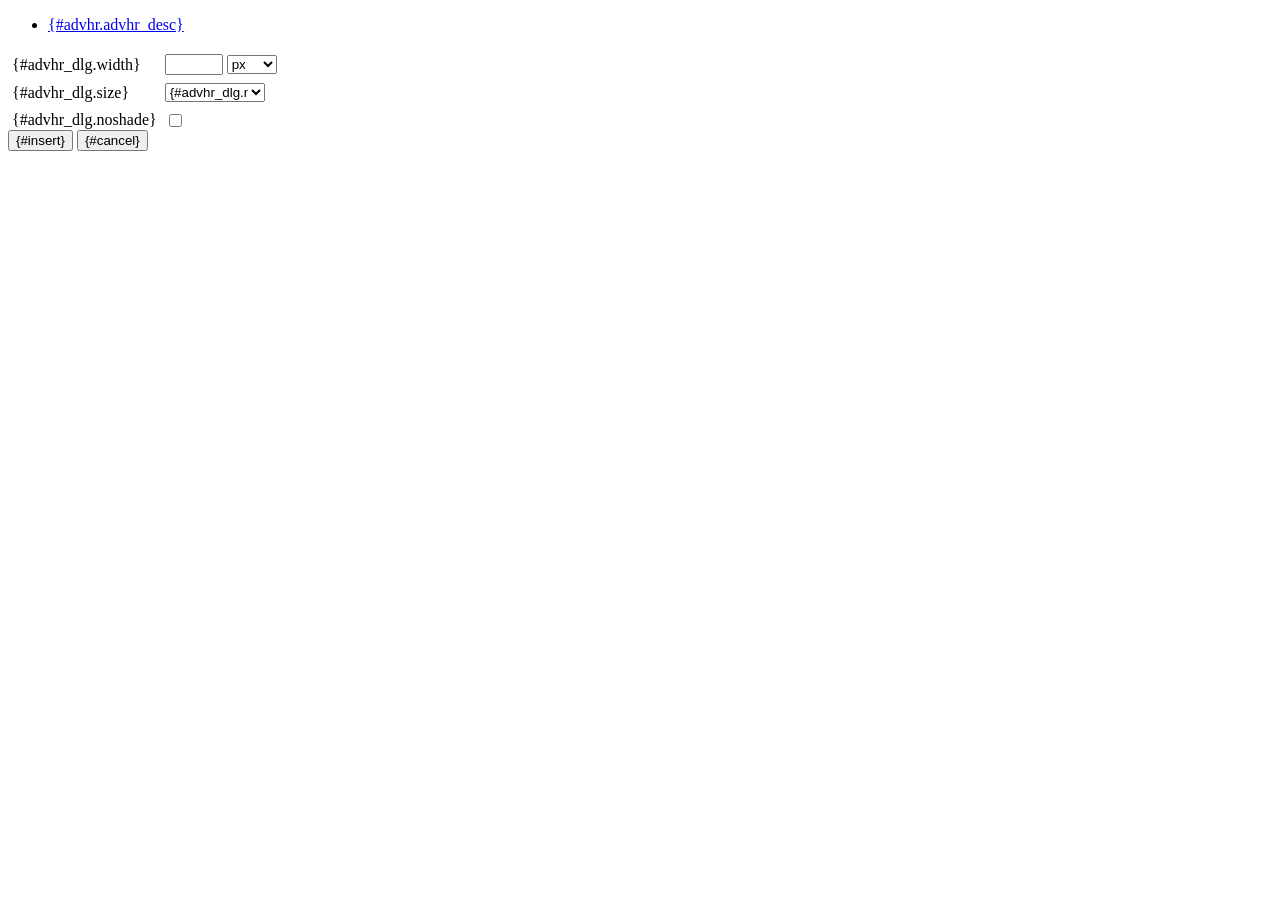
<file: lib/tiny_mce/plugins/advhr/rule.htm>
<!DOCTYPE html PUBLIC "-//W3C//DTD XHTML 1.0 Strict//EN" "http://www.w3.org/TR/xhtml1/DTD/xhtml1-strict.dtd">
<html xmlns="http://www.w3.org/1999/xhtml">
<head>
	<title>{#advhr.advhr_desc}</title>
	<script type="text/javascript" src="../../tiny_mce_popup.js"></script>
	<script type="text/javascript" src="js/rule.js"></script>
	<script type="text/javascript" src="../../utils/mctabs.js"></script>
	<script type="text/javascript" src="../../utils/form_utils.js"></script>
	<link href="css/advhr.css" rel="stylesheet" type="text/css" />
</head>
<body role="application">
<form onsubmit="AdvHRDialog.update();return false;" action="#">
	<div class="tabs">
		<ul>
			<li id="general_tab" class="current" aria-controls="general_panel"><span><a href="javascript:mcTabs.displayTab('general_tab','general_panel');" onmousedown="return false;">{#advhr.advhr_desc}</a></span></li>
		</ul>
	</div>

	<div class="panel_wrapper">
		<div id="general_panel" class="panel current">
			<table role="presentation" border="0" cellpadding="4" cellspacing="0">
					<tr role="group" aria-labelledby="width_label">
						<td><label id="width_label" for="width">{#advhr_dlg.width}</label></td>
						<td class="nowrap">
							<input id="width" name="width" type="text" value="" class="mceFocus" />
							<span style="display:none;" id="width_unit_label">{#advhr_dlg.widthunits}</span>
							<select name="width2" id="width2" aria-labelledby="width_unit_label">
								<option value="">px</option>
								<option value="%">%</option>
							</select>
						</td>
					</tr>
					<tr>
						<td><label for="size">{#advhr_dlg.size}</label></td>
						<td><select id="size" name="size">
							<option value="">{#advhr_dlg.normal}</option>
							<option value="1">1</option>
							<option value="2">2</option>
							<option value="3">3</option>
							<option value="4">4</option>
							<option value="5">5</option>
						</select></td>
					</tr>
					<tr>
						<td><label for="noshade">{#advhr_dlg.noshade}</label></td>
						<td><input type="checkbox" name="noshade" id="noshade" class="radio" /></td>
					</tr>
			</table>
		</div>
	</div>

	<div class="mceActionPanel">
		<input type="submit" id="insert" name="insert" value="{#insert}" />
		<input type="button" id="cancel" name="cancel" value="{#cancel}" onclick="tinyMCEPopup.close();" />
	</div>
</form>
</body>
</html>
</file>
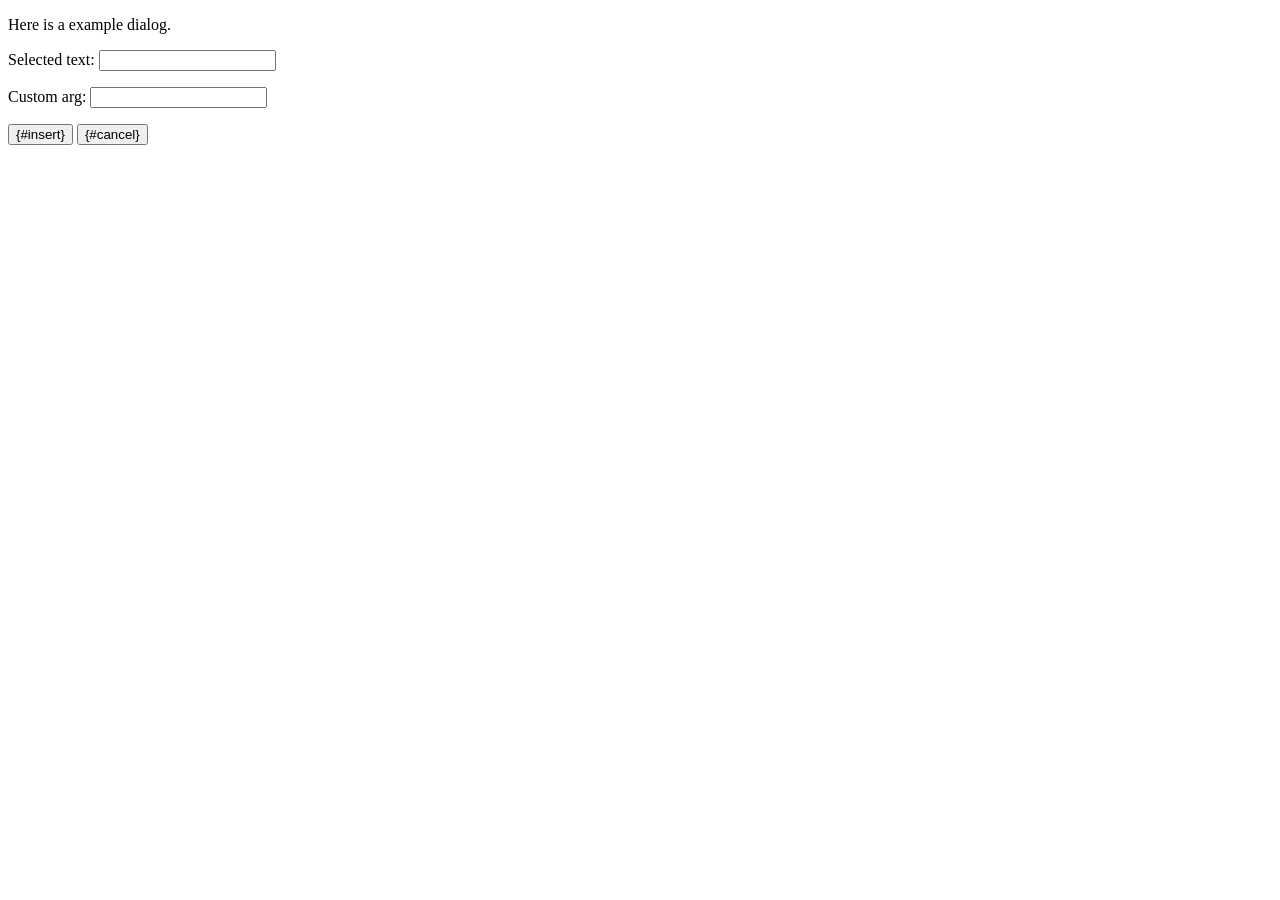
<file: lib/tiny_mce/plugins/example/dialog.htm>
<!DOCTYPE html PUBLIC "-//W3C//DTD XHTML 1.0 Strict//EN" "http://www.w3.org/TR/xhtml1/DTD/xhtml1-strict.dtd">
<html xmlns="http://www.w3.org/1999/xhtml">
<head>
	<title>{#example_dlg.title}</title>
	<script type="text/javascript" src="../../tiny_mce_popup.js"></script>
	<script type="text/javascript" src="js/dialog.js"></script>
</head>
<body>

<form onsubmit="ExampleDialog.insert();return false;" action="#">
	<p>Here is a example dialog.</p>
	<p>Selected text: <input id="someval" name="someval" type="text" class="text" /></p>
	<p>Custom arg: <input id="somearg" name="somearg" type="text" class="text" /></p>

	<div class="mceActionPanel">
		<input type="button" id="insert" name="insert" value="{#insert}" onclick="ExampleDialog.insert();" />
		<input type="button" id="cancel" name="cancel" value="{#cancel}" onclick="tinyMCEPopup.close();" />
	</div>
</form>

</body>
</html>
</file>
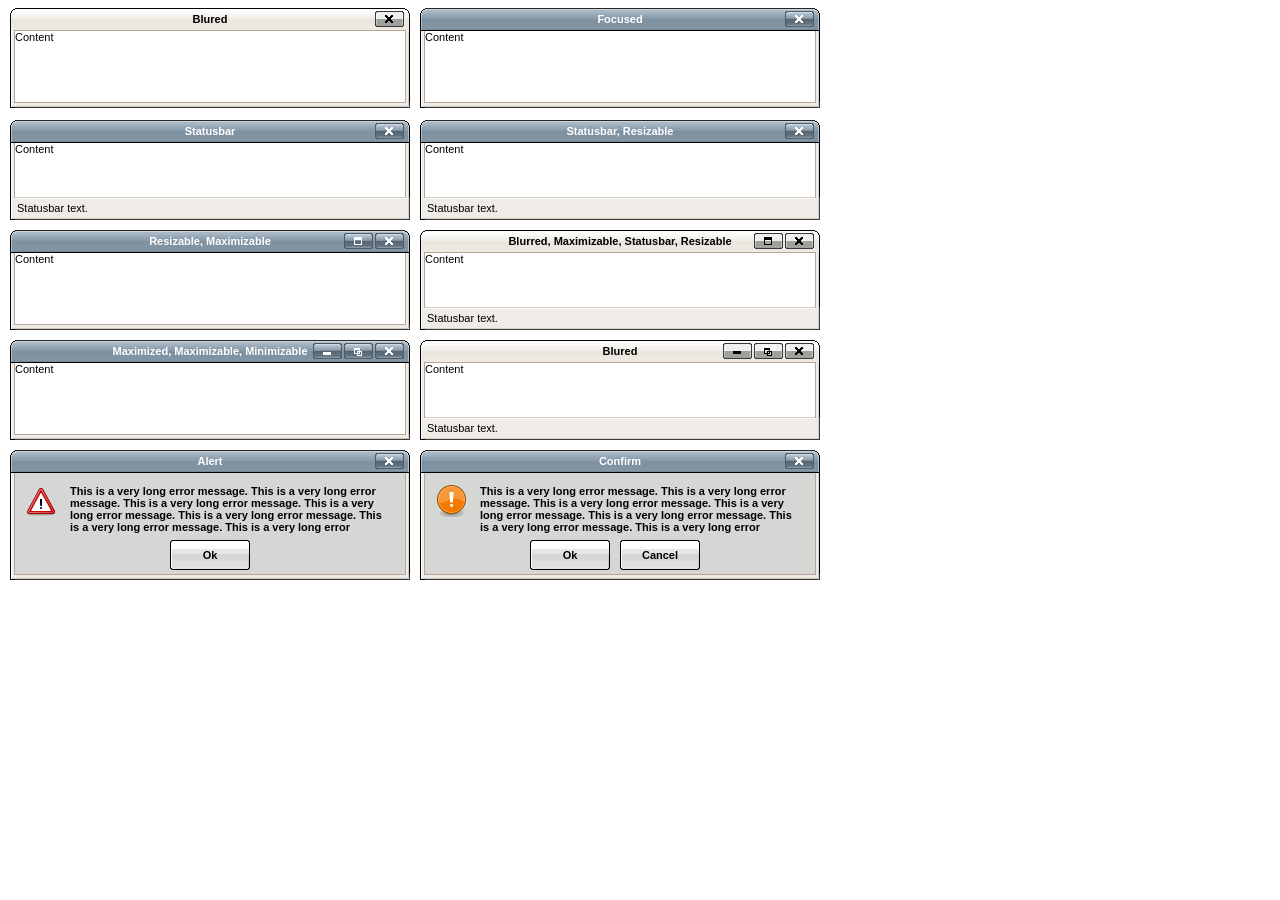
<file: lib/tiny_mce/plugins/inlinepopups/template.htm>
<!-- <!DOCTYPE html PUBLIC "-//W3C//DTD XHTML 1.0 Strict//EN" "http://www.w3.org/TR/xhtml1/DTD/xhtml1-strict.dtd"> -->
<html xmlns="http://www.w3.org/1999/xhtml">
<head>
<title>Template for dialogs</title>
<link rel="stylesheet" type="text/css" href="skins/clearlooks2/window.css" />
</head>
<body>

<div class="mceEditor">
	<div class="clearlooks2" style="width:400px; height:100px; left:10px;">
		<div class="mceWrapper">
			<div class="mceTop">
				<div class="mceLeft"></div>
				<div class="mceCenter"></div>
				<div class="mceRight"></div>
				<span>Blured</span>
			</div>

			<div class="mceMiddle">
				<div class="mceLeft"></div>
				<span>Content</span>
				<div class="mceRight"></div>
			</div>

			<div class="mceBottom">
				<div class="mceLeft"></div>
				<div class="mceCenter"></div>
				<div class="mceRight"></div>
				<span>Statusbar text.</span>
			</div>

			<a class="mceMove" href="#"></a>
			<a class="mceMin" href="#"></a>
			<a class="mceMax" href="#"></a>
			<a class="mceMed" href="#"></a>
			<a class="mceClose" href="#"></a>
			<a class="mceResize mceResizeN" href="#"></a>
			<a class="mceResize mceResizeS" href="#"></a>
			<a class="mceResize mceResizeW" href="#"></a>
			<a class="mceResize mceResizeE" href="#"></a>
			<a class="mceResize mceResizeNW" href="#"></a>
			<a class="mceResize mceResizeNE" href="#"></a>
			<a class="mceResize mceResizeSW" href="#"></a>
			<a class="mceResize mceResizeSE" href="#"></a>
		</div>
	</div>

	<div class="clearlooks2" style="width:400px; height:100px; left:420px;">
		<div class="mceWrapper mceMovable mceFocus">
			<div class="mceTop">
				<div class="mceLeft"></div>
				<div class="mceCenter"></div>
				<div class="mceRight"></div>
				<span>Focused</span>
			</div>

			<div class="mceMiddle">
				<div class="mceLeft"></div>
				<span>Content</span>
				<div class="mceRight"></div>
			</div>

			<div class="mceBottom">
				<div class="mceLeft"></div>
				<div class="mceCenter"></div>
				<div class="mceRight"></div>
				<span>Statusbar text.</span>
			</div>

			<a class="mceMove" href="#"></a>
			<a class="mceMin" href="#"></a>
			<a class="mceMax" href="#"></a>
			<a class="mceMed" href="#"></a>
			<a class="mceClose" href="#"></a>
			<a class="mceResize mceResizeN" href="#"></a>
			<a class="mceResize mceResizeS" href="#"></a>
			<a class="mceResize mceResizeW" href="#"></a>
			<a class="mceResize mceResizeE" href="#"></a>
			<a class="mceResize mceResizeNW" href="#"></a>
			<a class="mceResize mceResizeNE" href="#"></a>
			<a class="mceResize mceResizeSW" href="#"></a>
			<a class="mceResize mceResizeSE" href="#"></a>
		</div>
	</div>

	<div class="clearlooks2" style="width:400px; height:100px; left:10px; top:120px;">
		<div class="mceWrapper mceMovable mceFocus mceStatusbar">
			<div class="mceTop">
				<div class="mceLeft"></div>
				<div class="mceCenter"></div>
				<div class="mceRight"></div>
				<span>Statusbar</span>
			</div>

			<div class="mceMiddle">
				<div class="mceLeft"></div>
				<span>Content</span>
				<div class="mceRight"></div>
			</div>

			<div class="mceBottom">
				<div class="mceLeft"></div>
				<div class="mceCenter"></div>
				<div class="mceRight"></div>
				<span>Statusbar text.</span>
			</div>

			<a class="mceMove" href="#"></a>
			<a class="mceMin" href="#"></a>
			<a class="mceMax" href="#"></a>
			<a class="mceMed" href="#"></a>
			<a class="mceClose" href="#"></a>
			<a class="mceResize mceResizeN" href="#"></a>
			<a class="mceResize mceResizeS" href="#"></a>
			<a class="mceResize mceResizeW" href="#"></a>
			<a class="mceResize mceResizeE" href="#"></a>
			<a class="mceResize mceResizeNW" href="#"></a>
			<a class="mceResize mceResizeNE" href="#"></a>
			<a class="mceResize mceResizeSW" href="#"></a>
			<a class="mceResize mceResizeSE" href="#"></a>
		</div>
	</div>

	<div class="clearlooks2" style="width:400px; height:100px; left:420px; top:120px;">
		<div class="mceWrapper mceMovable mceFocus mceStatusbar mceResizable">
			<div class="mceTop">
				<div class="mceLeft"></div>
				<div class="mceCenter"></div>
				<div class="mceRight"></div>
				<span>Statusbar, Resizable</span>
			</div>

			<div class="mceMiddle">
				<div class="mceLeft"></div>
				<span>Content</span>
				<div class="mceRight"></div>
			</div>

			<div class="mceBottom">
				<div class="mceLeft"></div>
				<div class="mceCenter"></div>
				<div class="mceRight"></div>
				<span>Statusbar text.</span>
			</div>

			<a class="mceMove" href="#"></a>
			<a class="mceMin" href="#"></a>
			<a class="mceMax" href="#"></a>
			<a class="mceMed" href="#"></a>
			<a class="mceClose" href="#"></a>
			<a class="mceResize mceResizeN" href="#"></a>
			<a class="mceResize mceResizeS" href="#"></a>
			<a class="mceResize mceResizeW" href="#"></a>
			<a class="mceResize mceResizeE" href="#"></a>
			<a class="mceResize mceResizeNW" href="#"></a>
			<a class="mceResize mceResizeNE" href="#"></a>
			<a class="mceResize mceResizeSW" href="#"></a>
			<a class="mceResize mceResizeSE" href="#"></a>
		</div>
	</div>

	<div class="clearlooks2" style="width:400px; height:100px; left:10px; top:230px;">
		<div class="mceWrapper mceMovable mceFocus mceResizable mceMaximizable">
			<div class="mceTop">
				<div class="mceLeft"></div>
				<div class="mceCenter"></div>
				<div class="mceRight"></div>
				<span>Resizable, Maximizable</span>
			</div>

			<div class="mceMiddle">
				<div class="mceLeft"></div>
				<span>Content</span>
				<div class="mceRight"></div>
			</div>

			<div class="mceBottom">
				<div class="mceLeft"></div>
				<div class="mceCenter"></div>
				<div class="mceRight"></div>
				<span>Statusbar text.</span>
			</div>

			<a class="mceMove" href="#"></a>
			<a class="mceMin" href="#"></a>
			<a class="mceMax" href="#"></a>
			<a class="mceMed" href="#"></a>
			<a class="mceClose" href="#"></a>
			<a class="mceResize mceResizeN" href="#"></a>
			<a class="mceResize mceResizeS" href="#"></a>
			<a class="mceResize mceResizeW" href="#"></a>
			<a class="mceResize mceResizeE" href="#"></a>
			<a class="mceResize mceResizeNW" href="#"></a>
			<a class="mceResize mceResizeNE" href="#"></a>
			<a class="mceResize mceResizeSW" href="#"></a>
			<a class="mceResize mceResizeSE" href="#"></a>
		</div>
	</div>

	<div class="clearlooks2" style="width:400px; height:100px; left:420px; top:230px;">
		<div class="mceWrapper mceMovable mceStatusbar mceResizable mceMaximizable">
			<div class="mceTop">
				<div class="mceLeft"></div>
				<div class="mceCenter"></div>
				<div class="mceRight"></div>
				<span>Blurred, Maximizable, Statusbar, Resizable</span>
			</div>

			<div class="mceMiddle">
				<div class="mceLeft"></div>
				<span>Content</span>
				<div class="mceRight"></div>
			</div>

			<div class="mceBottom">
				<div class="mceLeft"></div>
				<div class="mceCenter"></div>
				<div class="mceRight"></div>
				<span>Statusbar text.</span>
			</div>

			<a class="mceMove" href="#"></a>
			<a class="mceMin" href="#"></a>
			<a class="mceMax" href="#"></a>
			<a class="mceMed" href="#"></a>
			<a class="mceClose" href="#"></a>
			<a class="mceResize mceResizeN" href="#"></a>
			<a class="mceResize mceResizeS" href="#"></a>
			<a class="mceResize mceResizeW" href="#"></a>
			<a class="mceResize mceResizeE" href="#"></a>
			<a class="mceResize mceResizeNW" href="#"></a>
			<a class="mceResize mceResizeNE" href="#"></a>
			<a class="mceResize mceResizeSW" href="#"></a>
			<a class="mceResize mceResizeSE" href="#"></a>
		</div>
	</div>

	<div class="clearlooks2" style="width:400px; height:100px; left:10px; top:340px;">
		<div class="mceWrapper mceMovable mceFocus mceResizable mceMaximized mceMinimizable mceMaximizable">
			<div class="mceTop">
				<div class="mceLeft"></div>
				<div class="mceCenter"></div>
				<div class="mceRight"></div>
				<span>Maximized, Maximizable, Minimizable</span>
			</div>

			<div class="mceMiddle">
				<div class="mceLeft"></div>
				<span>Content</span>
				<div class="mceRight"></div>
			</div>

			<div class="mceBottom">
				<div class="mceLeft"></div>
				<div class="mceCenter"></div>
				<div class="mceRight"></div>
				<span>Statusbar text.</span>
			</div>

			<a class="mceMove" href="#"></a>
			<a class="mceMin" href="#"></a>
			<a class="mceMax" href="#"></a>
			<a class="mceMed" href="#"></a>
			<a class="mceClose" href="#"></a>
			<a class="mceResize mceResizeN" href="#"></a>
			<a class="mceResize mceResizeS" href="#"></a>
			<a class="mceResize mceResizeW" href="#"></a>
			<a class="mceResize mceResizeE" href="#"></a>
			<a class="mceResize mceResizeNW" href="#"></a>
			<a class="mceResize mceResizeNE" href="#"></a>
			<a class="mceResize mceResizeSW" href="#"></a>
			<a class="mceResize mceResizeSE" href="#"></a>
		</div>
	</div>

	<div class="clearlooks2" style="width:400px; height:100px; left:420px; top:340px;">
		<div class="mceWrapper mceMovable mceStatusbar mceResizable mceMaximized mceMinimizable mceMaximizable">
			<div class="mceTop">
				<div class="mceLeft"></div>
				<div class="mceCenter"></div>
				<div class="mceRight"></div>
				<span>Blured</span>
			</div>

			<div class="mceMiddle">
				<div class="mceLeft"></div>
				<span>Content</span>
				<div class="mceRight"></div>
			</div>

			<div class="mceBottom">
				<div class="mceLeft"></div>
				<div class="mceCenter"></div>
				<div class="mceRight"></div>
				<span>Statusbar text.</span>
			</div>

			<a class="mceMove" href="#"></a>
			<a class="mceMin" href="#"></a>
			<a class="mceMax" href="#"></a>
			<a class="mceMed" href="#"></a>
			<a class="mceClose" href="#"></a>
			<a class="mceResize mceResizeN" href="#"></a>
			<a class="mceResize mceResizeS" href="#"></a>
			<a class="mceResize mceResizeW" href="#"></a>
			<a class="mceResize mceResizeE" href="#"></a>
			<a class="mceResize mceResizeNW" href="#"></a>
			<a class="mceResize mceResizeNE" href="#"></a>
			<a class="mceResize mceResizeSW" href="#"></a>
			<a class="mceResize mceResizeSE" href="#"></a>
		</div>
	</div>

	<div class="clearlooks2" style="width:400px; height:130px; left:10px; top:450px;">
		<div class="mceWrapper mceMovable mceFocus mceModal mceAlert">
			<div class="mceTop">
				<div class="mceLeft"></div>
				<div class="mceCenter"></div>
				<div class="mceRight"></div>
				<span>Alert</span>
			</div>

			<div class="mceMiddle">
				<div class="mceLeft"></div>
				<span>
					This is a very long error message. This is a very long error message.
					This is a very long error message. This is a very long error message.
					This is a very long error message. This is a very long error message.
					This is a very long error message. This is a very long error message.
					This is a very long error message. This is a very long error message.
					This is a very long error message. This is a very long error message.
				</span>
				<div class="mceRight"></div>
				<div class="mceIcon"></div>
			</div>

			<div class="mceBottom">
				<div class="mceLeft"></div>
				<div class="mceCenter"></div>
				<div class="mceRight"></div>
			</div>

			<a class="mceMove" href="#"></a>
			<a class="mceButton mceOk" href="#">Ok</a>
			<a class="mceClose" href="#"></a>
		</div>
	</div>

	<div class="clearlooks2" style="width:400px; height:130px; left:420px; top:450px;">
		<div class="mceWrapper mceMovable mceFocus mceModal mceConfirm">
			<div class="mceTop">
				<div class="mceLeft"></div>
				<div class="mceCenter"></div>
				<div class="mceRight"></div>
				<span>Confirm</span>
			</div>

			<div class="mceMiddle">
				<div class="mceLeft"></div>
				<span>
					This is a very long error message. This is a very long error message.
					This is a very long error message. This is a very long error message.
					This is a very long error message. This is a very long error message.
					This is a very long error message. This is a very long error message.
					This is a very long error message. This is a very long error message.
					This is a very long error message. This is a very long error message.
					</span>
				<div class="mceRight"></div>
				<div class="mceIcon"></div>
			</div>

			<div class="mceBottom">
				<div class="mceLeft"></div>
				<div class="mceCenter"></div>
				<div class="mceRight"></div>
			</div>

			<a class="mceMove" href="#"></a>
			<a class="mceButton mceOk" href="#">Ok</a>
			<a class="mceButton mceCancel" href="#">Cancel</a>
			<a class="mceClose" href="#"></a>
		</div>
	</div>
</div>

</body>
</html>
</file>
<file: lib/flowplayer/style.css>
body {
	background-color:#fff;	
	font-family:"Lucida Grande","bitstream vera sans","trebuchet ms",verdana,arial;
	text-align:center;
}

#page {
	background-color:#efefef;
	width:600px;
	margin:50px auto;
	padding:20px 150px 20px 50px;
	min-height:600px;
	border:2px solid #fff;
	outline:1px solid #ccc;
	text-align:left;
}

h1, h2 {
	letter-spacing:-1px;
	color:#2D5AC3;
	font-weight:normal;		
	margin-bottom:-10px;
}

h1 {
	font-size:22px;
}

h2 {
	font-size:18px;
}

.less {
	color:#999;
	font-size:12px;
}

a {
	color:#295c72;		
}
</file>
<file: assets/vmallperu/demo-files/demo.css>
body {
	padding: 0;
	margin: 0;
	font-family: sans-serif;
	font-size: 1em;
	line-height: 1.5;
	color: #555;
	background: #fff;
}
h1 {
	font-size: 1.5em;
	font-weight: normal;
}
small {
	font-size: .66666667em;
}
a {
	color: #e74c3c;
	text-decoration: none;
}
a:hover, a:focus {
	box-shadow: 0 1px #e74c3c;
}
.bshadow0, input {
	box-shadow: inset 0 -2px #e7e7e7;
}
input:hover {
	box-shadow: inset 0 -2px #ccc;
}
input, fieldset {
	font-size: 1em;
	margin: 0;
	padding: 0;
	border: 0;
}
input {
	color: inherit;
	line-height: 1.5;
	height: 1.5em;
	padding: .25em 0;
}
input:focus {
	outline: none;
	box-shadow: inset 0 -2px #449fdb;
}
.glyph {
	font-size: 16px;
	width: 15em;
	padding-bottom: 1em;
	margin-right: 4em;
	margin-bottom: 1em;
	float: left;
	overflow: hidden;
}
.liga {
	width: 80%;
	width: calc(100% - 2.5em);
}
.talign-right {
	text-align: right;
}
.talign-center {
	text-align: center;
}
.bgc1 {
	background: #f1f1f1;
}
.fgc1 {
	color: #999;
}
.fgc0 {
	color: #000;
}
p {
	margin-top: 1em;
	margin-bottom: 1em;
}
.mvm {
	margin-top: .75em;
	margin-bottom: .75em;
}
.mtn {
	margin-top: 0;
}
.mtl, .mal {
	margin-top: 1.5em;
}
.mbl, .mal {
	margin-bottom: 1.5em;
}
.mal, .mhl {
	margin-left: 1.5em;
	margin-right: 1.5em;
}
.mhmm {
	margin-left: 1em;
	margin-right: 1em;
}
.mls {
	margin-left: .25em;
}
.ptl {
	padding-top: 1.5em;
}
.pbs, .pvs {
	padding-bottom: .25em;
}
.pvs, .pts {
	padding-top: .25em;
}
.unit {
	float: left;
}
.unitRight {
	float: right;
}
.size1of2 {
	width: 50%;
}
.size1of1 {
	width: 100%;
}
.clearfix:before, .clearfix:after {
	content: " ";
	display: table;
}
.clearfix:after {
	clear: both;
}
.hidden-true {
	display: none;
}
.textbox0 {
	width: 3em;
	background: #f1f1f1;
	padding: .25em .5em;
	line-height: 1.5;
	height: 1.5em;
}
#testDrive {
	display: block;
	padding-top: 24px;
	line-height: 1.5;
}
.fs0 {
	font-size: 16px;
}
.fs1 {
	font-size: 20px;
}
</file>
<file: assets/vmallperu/fonts/style.css>
@font-face {
	font-family: 'vmallperu';
	src:url('vmallperu.eot?xg0di8');
	src:url('vmallperu.eot?#iefixxg0di8') format('embedded-opentype'),
		url('vmallperu.woff?xg0di8') format('woff'),
		url('vmallperu.ttf?xg0di8') format('truetype'),
		url('vmallperu.svg?xg0di8#vmallperu') format('svg');
	font-weight: normal;
	font-style: normal;
}

[class^="icon-"], [class*=" icon-"] {
	font-family: 'vmallperu';
	speak: none;
	font-style: normal;
	font-weight: normal;
	font-variant: normal;
	text-transform: none;
	line-height: 1;

	/* Better Font Rendering =========== */
	-webkit-font-smoothing: antialiased;
	-moz-osx-font-smoothing: grayscale;
}

.icon-add-to-list:before {
	content: "\e600";
}

.icon-classic-computer:before {
	content: "\e601";
}

.icon-controller-fast-backward:before {
	content: "\e602";
}

.icon-creative-commons-attribution:before {
	content: "\e603";
}

.icon-creative-commons-noderivs:before {
	content: "\e604";
}

.icon-creative-commons-noncommercial-eu:before {
	content: "\e605";
}

.icon-creative-commons-noncommercial-us:before {
	content: "\e606";
}

.icon-creative-commons-public-domain:before {
	content: "\e607";
}

.icon-creative-commons-remix:before {
	content: "\e608";
}

.icon-creative-commons-share:before {
	content: "\e609";
}

.icon-creative-commons-sharealike:before {
	content: "\e60a";
}

.icon-creative-commons:before {
	content: "\e60b";
}

.icon-document-landscape:before {
	content: "\e60c";
}

.icon-remove-user:before {
	content: "\e60d";
}

.icon-warning:before {
	content: "\e60e";
}

.icon-arrow-bold-down:before {
	content: "\e60f";
}

.icon-arrow-bold-left:before {
	content: "\e610";
}

.icon-arrow-bold-right:before {
	content: "\e611";
}

.icon-arrow-bold-up:before {
	content: "\e612";
}

.icon-arrow-down:before {
	content: "\e613";
}

.icon-arrow-left:before {
	content: "\e614";
}

.icon-arrow-long-down:before {
	content: "\e615";
}

.icon-arrow-long-left:before {
	content: "\e616";
}

.icon-arrow-long-right:before {
	content: "\e617";
}

.icon-arrow-long-up:before {
	content: "\e618";
}

.icon-arrow-right:before {
	content: "\e619";
}

.icon-arrow-up:before {
	content: "\e61a";
}

.icon-arrow-with-circle-down:before {
	content: "\e61b";
}

.icon-arrow-with-circle-left:before {
	content: "\e61c";
}

.icon-arrow-with-circle-right:before {
	content: "\e61d";
}

.icon-arrow-with-circle-up:before {
	content: "\e61e";
}

.icon-bookmark:before {
	content: "\e61f";
}

.icon-bookmarks:before {
	content: "\e620";
}

.icon-chevron-down:before {
	content: "\e621";
}

.icon-chevron-left:before {
	content: "\e622";
}

.icon-chevron-right:before {
	content: "\e623";
}

.icon-chevron-small-down:before {
	content: "\e624";
}

.icon-chevron-small-left:before {
	content: "\e625";
}

.icon-chevron-small-right:before {
	content: "\e626";
}

.icon-chevron-small-up:before {
	content: "\e627";
}

.icon-chevron-thin-down:before {
	content: "\e628";
}

.icon-chevron-thin-left:before {
	content: "\e629";
}

.icon-chevron-thin-right:before {
	content: "\e62a";
}

.icon-chevron-thin-up:before {
	content: "\e62b";
}

.icon-chevron-up:before {
	content: "\e62c";
}

.icon-chevron-with-circle-down:before {
	content: "\e62d";
}

.icon-chevron-with-circle-left:before {
	content: "\e62e";
}

.icon-chevron-with-circle-right:before {
	content: "\e62f";
}

.icon-chevron-with-circle-up:before {
	content: "\e630";
}

.icon-cloud:before {
	content: "\e631";
}

.icon-controller-fast-forward:before {
	content: "\e632";
}

.icon-controller-jump-to-start:before {
	content: "\e633";
}

.icon-controller-next:before {
	content: "\e634";
}

.icon-controller-paus:before {
	content: "\e635";
}

.icon-controller-play:before {
	content: "\e636";
}

.icon-controller-record:before {
	content: "\e637";
}

.icon-controller-stop:before {
	content: "\e638";
}

.icon-controller-volume:before {
	content: "\e639";
}

.icon-dot-single:before {
	content: "\e63a";
}

.icon-dots-three-horizontal:before {
	content: "\e63b";
}

.icon-dots-three-vertical:before {
	content: "\e63c";
}

.icon-dots-two-horizontal:before {
	content: "\e63d";
}

.icon-dots-two-vertical:before {
	content: "\e63e";
}

.icon-download:before {
	content: "\e63f";
}

.icon-emoji-flirt:before {
	content: "\e640";
}

.icon-flow-branch:before {
	content: "\e641";
}

.icon-flow-cascade:before {
	content: "\e642";
}

.icon-flow-line:before {
	content: "\e643";
}

.icon-flow-parallel:before {
	content: "\e644";
}

.icon-flow-tree:before {
	content: "\e645";
}

.icon-install:before {
	content: "\e646";
}

.icon-layers:before {
	content: "\e647";
}

.icon-open-book:before {
	content: "\e648";
}

.icon-resize-100:before {
	content: "\e649";
}

.icon-resize-full-screen:before {
	content: "\e64a";
}

.icon-save:before {
	content: "\e64b";
}

.icon-select-arrows:before {
	content: "\e64c";
}

.icon-sound-mute:before {
	content: "\e64d";
}

.icon-sound:before {
	content: "\e64e";
}

.icon-trash:before {
	content: "\e64f";
}

.icon-triangle-down:before {
	content: "\e650";
}

.icon-triangle-left:before {
	content: "\e651";
}

.icon-triangle-right:before {
	content: "\e652";
}

.icon-triangle-up:before {
	content: "\e653";
}

.icon-uninstall:before {
	content: "\e654";
}

.icon-upload-to-cloud:before {
	content: "\e655";
}

.icon-upload:before {
	content: "\e656";
}

.icon-add-user:before {
	content: "\e657";
}

.icon-address:before {
	content: "\e658";
}

.icon-adjust:before {
	content: "\e659";
}

.icon-air:before {
	content: "\e65a";
}

.icon-aircraft-landing:before {
	content: "\e65b";
}

.icon-aircraft-take-off:before {
	content: "\e65c";
}

.icon-aircraft:before {
	content: "\e65d";
}

.icon-align-bottom:before {
	content: "\e65e";
}

.icon-align-horizontal-middle:before {
	content: "\e65f";
}

.icon-align-left:before {
	content: "\e660";
}

.icon-align-right:before {
	content: "\e661";
}

.icon-align-top:before {
	content: "\e662";
}

.icon-align-vertical-middle:before {
	content: "\e663";
}

.icon-archive:before {
	content: "\e664";
}

.icon-area-graph:before {
	content: "\e665";
}

.icon-attachment:before {
	content: "\e666";
}

.icon-awareness-ribbon:before {
	content: "\e667";
}

.icon-back-in-time:before {
	content: "\e668";
}

.icon-back:before {
	content: "\e669";
}

.icon-bar-graph:before {
	content: "\e66a";
}

.icon-battery:before {
	content: "\e66b";
}

.icon-beamed-note:before {
	content: "\e66c";
}

.icon-bell:before {
	content: "\e66d";
}

.icon-blackboard:before {
	content: "\e66e";
}

.icon-block:before {
	content: "\e66f";
}

.icon-book:before {
	content: "\e670";
}

.icon-bowl:before {
	content: "\e671";
}

.icon-box:before {
	content: "\e672";
}

.icon-briefcase:before {
	content: "\e673";
}

.icon-browser:before {
	content: "\e674";
}

.icon-brush:before {
	content: "\e675";
}

.icon-bucket:before {
	content: "\e676";
}

.icon-cake:before {
	content: "\e677";
}

.icon-calculator:before {
	content: "\e678";
}

.icon-calendar:before {
	content: "\e679";
}

.icon-camera:before {
	content: "\e67a";
}

.icon-ccw:before {
	content: "\e67b";
}

.icon-chat:before {
	content: "\e67c";
}

.icon-check:before {
	content: "\e67d";
}

.icon-circle-with-cross:before {
	content: "\e67e";
}

.icon-circle-with-minus:before {
	content: "\e67f";
}

.icon-circle-with-plus:before {
	content: "\e680";
}

.icon-circle:before {
	content: "\e681";
}

.icon-circular-graph:before {
	content: "\e682";
}

.icon-clapperboard:before {
	content: "\e683";
}

.icon-clipboard:before {
	content: "\e684";
}

.icon-clock:before {
	content: "\e685";
}

.icon-code:before {
	content: "\e686";
}

.icon-cog:before {
	content: "\e687";
}

.icon-colours:before {
	content: "\e688";
}

.icon-compass:before {
	content: "\e689";
}

.icon-copy:before {
	content: "\e68a";
}

.icon-credit-card:before {
	content: "\e68b";
}

.icon-credit:before {
	content: "\e68c";
}

.icon-cross:before {
	content: "\e68d";
}

.icon-cup:before {
	content: "\e68e";
}

.icon-cw:before {
	content: "\e68f";
}

.icon-cycle:before {
	content: "\e690";
}

.icon-database:before {
	content: "\e691";
}

.icon-dial-pad:before {
	content: "\e692";
}

.icon-direction:before {
	content: "\e693";
}

.icon-document:before {
	content: "\e694";
}

.icon-documents:before {
	content: "\e695";
}

.icon-drink:before {
	content: "\e696";
}

.icon-drive:before {
	content: "\e697";
}

.icon-drop:before {
	content: "\e698";
}

.icon-edit:before {
	content: "\e699";
}

.icon-email:before {
	content: "\e69a";
}

.icon-emoji-happy:before {
	content: "\e69b";
}

.icon-emoji-neutral:before {
	content: "\e69c";
}

.icon-emoji-sad:before {
	content: "\e69d";
}

.icon-erase:before {
	content: "\e69e";
}

.icon-eraser:before {
	content: "\e69f";
}

.icon-export:before {
	content: "\e6a0";
}

.icon-eye:before {
	content: "\e6a1";
}

.icon-feather:before {
	content: "\e6a2";
}

.icon-flag:before {
	content: "\e6a3";
}

.icon-flash:before {
	content: "\e6a4";
}

.icon-flashlight:before {
	content: "\e6a5";
}

.icon-flat-brush:before {
	content: "\e6a6";
}

.icon-folder-images:before {
	content: "\e6a7";
}

.icon-folder-music:before {
	content: "\e6a8";
}

.icon-folder-video:before {
	content: "\e6a9";
}

.icon-folder:before {
	content: "\e6aa";
}

.icon-forward:before {
	content: "\e6ab";
}

.icon-funnel:before {
	content: "\e6ac";
}

.icon-game-controller:before {
	content: "\e6ad";
}

.icon-gauge:before {
	content: "\e6ae";
}

.icon-globe:before {
	content: "\e6af";
}

.icon-graduation-cap:before {
	content: "\e6b0";
}

.icon-grid:before {
	content: "\e6b1";
}

.icon-hair-cross:before {
	content: "\e6b2";
}

.icon-hand:before {
	content: "\e6b3";
}

.icon-heart-outlined:before {
	content: "\e6b4";
}

.icon-heart:before {
	content: "\e6b5";
}

.icon-help-with-circle:before {
	content: "\e6b6";
}

.icon-help:before {
	content: "\e6b7";
}

.icon-home:before {
	content: "\e6b8";
}

.icon-hour-glass:before {
	content: "\e6b9";
}

.icon-image-inverted:before {
	content: "\e6ba";
}

.icon-image:before {
	content: "\e6bb";
}

.icon-images:before {
	content: "\e6bc";
}

.icon-inbox:before {
	content: "\e6bd";
}

.icon-infinity:before {
	content: "\e6be";
}

.icon-info-with-circle:before {
	content: "\e6bf";
}

.icon-info:before {
	content: "\e6c0";
}

.icon-key:before {
	content: "\e6c1";
}

.icon-keyboard:before {
	content: "\e6c2";
}

.icon-lab-flask:before {
	content: "\e6c3";
}

.icon-landline:before {
	content: "\e6c4";
}

.icon-language:before {
	content: "\e6c5";
}

.icon-laptop:before {
	content: "\e6c6";
}

.icon-leaf:before {
	content: "\e6c7";
}

.icon-level-down:before {
	content: "\e6c8";
}

.icon-level-up:before {
	content: "\e6c9";
}

.icon-lifebuoy:before {
	content: "\e6ca";
}

.icon-light-bulb:before {
	content: "\e6cb";
}

.icon-light-down:before {
	content: "\e6cc";
}

.icon-light-up:before {
	content: "\e6cd";
}

.icon-line-graph:before {
	content: "\e6ce";
}

.icon-link:before {
	content: "\e6cf";
}

.icon-list:before {
	content: "\e6d0";
}

.icon-location-pin:before {
	content: "\e6d1";
}

.icon-location:before {
	content: "\e6d2";
}

.icon-lock-open:before {
	content: "\e6d3";
}

.icon-lock:before {
	content: "\e6d4";
}

.icon-log-out:before {
	content: "\e6d5";
}

.icon-login:before {
	content: "\e6d6";
}

.icon-loop:before {
	content: "\e6d7";
}

.icon-magnet:before {
	content: "\e6d8";
}

.icon-magnifying-glass:before {
	content: "\e6d9";
}

.icon-mail:before {
	content: "\e6da";
}

.icon-man:before {
	content: "\e6db";
}

.icon-map:before {
	content: "\e6dc";
}

.icon-mask:before {
	content: "\e6dd";
}

.icon-medal:before {
	content: "\e6de";
}

.icon-megaphone:before {
	content: "\e6df";
}

.icon-menu:before {
	content: "\e6e0";
}

.icon-message:before {
	content: "\e6e1";
}

.icon-mic:before {
	content: "\e6e2";
}

.icon-minus:before {
	content: "\e6e3";
}

.icon-mobile:before {
	content: "\e6e4";
}

.icon-modern-mic:before {
	content: "\e6e5";
}

.icon-moon:before {
	content: "\e6e6";
}

.icon-mouse:before {
	content: "\e6e7";
}

.icon-music:before {
	content: "\e6e8";
}

.icon-network:before {
	content: "\e6e9";
}

.icon-new-message:before {
	content: "\e6ea";
}

.icon-new:before {
	content: "\e6eb";
}

.icon-news:before {
	content: "\e6ec";
}

.icon-note:before {
	content: "\e6ed";
}

.icon-notification:before {
	content: "\e6ee";
}

.icon-old-mobile:before {
	content: "\e6ef";
}

.icon-old-phone:before {
	content: "\e6f0";
}

.icon-palette:before {
	content: "\e6f1";
}

.icon-paper-plane:before {
	content: "\e6f2";
}

.icon-pencil:before {
	content: "\e6f3";
}

.icon-phone:before {
	content: "\e6f4";
}

.icon-pie-chart:before {
	content: "\e6f5";
}

.icon-pin:before {
	content: "\e6f6";
}

.icon-plus:before {
	content: "\e6f7";
}

.icon-popup:before {
	content: "\e6f8";
}

.icon-power-plug:before {
	content: "\e6f9";
}

.icon-price-ribbon:before {
	content: "\e6fa";
}

.icon-price-tag:before {
	content: "\e6fb";
}

.icon-print:before {
	content: "\e6fc";
}

.icon-progress-empty:before {
	content: "\e6fd";
}

.icon-progress-full:before {
	content: "\e6fe";
}

.icon-progress-one:before {
	content: "\e6ff";
}

.icon-progress-two:before {
	content: "\e700";
}

.icon-publish:before {
	content: "\e701";
}

.icon-quote:before {
	content: "\e702";
}

.icon-radio:before {
	content: "\e703";
}

.icon-reply-all:before {
	content: "\e704";
}

.icon-reply:before {
	content: "\e705";
}

.icon-retweet:before {
	content: "\e706";
}

.icon-rocket:before {
	content: "\e707";
}

.icon-round-brush:before {
	content: "\e708";
}

.icon-rss:before {
	content: "\e709";
}

.icon-ruler:before {
	content: "\e70a";
}

.icon-scissors:before {
	content: "\e70b";
}

.icon-share-alternitive:before {
	content: "\e70c";
}

.icon-share:before {
	content: "\e70d";
}

.icon-shareable:before {
	content: "\e70e";
}

.icon-shield:before {
	content: "\e70f";
}

.icon-shop:before {
	content: "\e710";
}

.icon-shopping-bag:before {
	content: "\e711";
}

.icon-shopping-basket:before {
	content: "\e712";
}

.icon-shopping-cart:before {
	content: "\e713";
}

.icon-shuffle:before {
	content: "\e714";
}

.icon-signal:before {
	content: "\e715";
}

.icon-sound-mix:before {
	content: "\e716";
}

.icon-sports-club:before {
	content: "\e717";
}

.icon-spreadsheet:before {
	content: "\e718";
}

.icon-squared-cross:before {
	content: "\e719";
}

.icon-squared-minus:before {
	content: "\e71a";
}

.icon-squared-plus:before {
	content: "\e71b";
}

.icon-star-outlined:before {
	content: "\e71c";
}

.icon-star:before {
	content: "\e71d";
}

.icon-stopwatch:before {
	content: "\e71e";
}

.icon-suitcase:before {
	content: "\e71f";
}

.icon-swap:before {
	content: "\e720";
}

.icon-sweden:before {
	content: "\e721";
}

.icon-switch:before {
	content: "\e722";
}

.icon-tablet:before {
	content: "\e723";
}

.icon-tag:before {
	content: "\e724";
}

.icon-text-document-inverted:before {
	content: "\e725";
}

.icon-text-document:before {
	content: "\e726";
}

.icon-text:before {
	content: "\e727";
}

.icon-thermometer:before {
	content: "\e728";
}

.icon-thumbs-down:before {
	content: "\e729";
}

.icon-thumbs-up:before {
	content: "\e72a";
}

.icon-thunder-cloud:before {
	content: "\e72b";
}

.icon-ticket:before {
	content: "\e72c";
}

.icon-time-slot:before {
	content: "\e72d";
}

.icon-tools:before {
	content: "\e72e";
}

.icon-traffic-cone:before {
	content: "\e72f";
}

.icon-tree:before {
	content: "\e730";
}

.icon-trophy:before {
	content: "\e731";
}

.icon-tv:before {
	content: "\e732";
}

.icon-typing:before {
	content: "\e733";
}

.icon-unread:before {
	content: "\e734";
}

.icon-untag:before {
	content: "\e735";
}

.icon-user:before {
	content: "\e736";
}

.icon-users:before {
	content: "\e737";
}

.icon-v-card:before {
	content: "\e738";
}

.icon-video:before {
	content: "\e739";
}

.icon-vinyl:before {
	content: "\e73a";
}

.icon-voicemail:before {
	content: "\e73b";
}

.icon-wallet:before {
	content: "\e73c";
}

.icon-water:before {
	content: "\e73d";
}

.icon-500px-with-circle:before {
	content: "\e73e";
}

.icon-500px:before {
	content: "\e73f";
}

.icon-basecamp:before {
	content: "\e740";
}

.icon-behance:before {
	content: "\e741";
}

.icon-creative-cloud:before {
	content: "\e742";
}

.icon-dropbox:before {
	content: "\e743";
}

.icon-evernote:before {
	content: "\e744";
}

.icon-flattr:before {
	content: "\e745";
}

.icon-foursquare:before {
	content: "\e746";
}

.icon-google-drive:before {
	content: "\e747";
}

.icon-google-hangouts:before {
	content: "\e748";
}

.icon-grooveshark:before {
	content: "\e749";
}

.icon-icloud:before {
	content: "\e74a";
}

.icon-mixi:before {
	content: "\e74b";
}

.icon-onedrive:before {
	content: "\e74c";
}

.icon-paypal:before {
	content: "\e74d";
}

.icon-picasa:before {
	content: "\e74e";
}

.icon-qq:before {
	content: "\e74f";
}

.icon-rdio-with-circle:before {
	content: "\e750";
}

.icon-renren:before {
	content: "\e751";
}

.icon-scribd:before {
	content: "\e752";
}

.icon-sina-weibo:before {
	content: "\e753";
}

.icon-skype-with-circle:before {
	content: "\e754";
}

.icon-skype:before {
	content: "\e755";
}

.icon-slideshare:before {
	content: "\e756";
}

.icon-smashing:before {
	content: "\e757";
}

.icon-soundcloud:before {
	content: "\e758";
}

.icon-spotify-with-circle:before {
	content: "\e759";
}

.icon-spotify:before {
	content: "\e75a";
}

.icon-swarm:before {
	content: "\e75b";
}

.icon-vine-with-circle:before {
	content: "\e75c";
}

.icon-vine:before {
	content: "\e75d";
}

.icon-vk-alternitive:before {
	content: "\e75e";
}

.icon-vk-with-circle:before {
	content: "\e75f";
}

.icon-vk:before {
	content: "\e760";
}

.icon-xing-with-circle:before {
	content: "\e761";
}

.icon-xing:before {
	content: "\e762";
}

.icon-yelp:before {
	content: "\e763";
}

.icon-dribbble-with-circle:before {
	content: "\e764";
}

.icon-dribbble:before {
	content: "\e765";
}

.icon-facebook-with-circle:before {
	content: "\e766";
}

.icon-facebook:before {
	content: "\e767";
}

.icon-flickr-with-circle:before {
	content: "\e768";
}

.icon-flickr:before {
	content: "\e769";
}

.icon-github-with-circle:before {
	content: "\e76a";
}

.icon-github:before {
	content: "\e76b";
}

.icon-google-with-circle:before {
	content: "\e76c";
}

.icon-google:before {
	content: "\e76d";
}

.icon-instagram-with-circle:before {
	content: "\e76e";
}

.icon-instagram:before {
	content: "\e76f";
}

.icon-lastfm-with-circle:before {
	content: "\e770";
}

.icon-lastfm:before {
	content: "\e771";
}

.icon-linkedin-with-circle:before {
	content: "\e772";
}

.icon-linkedin:before {
	content: "\e773";
}

.icon-pinterest-with-circle:before {
	content: "\e774";
}

.icon-pinterest:before {
	content: "\e775";
}

.icon-rdio:before {
	content: "\e776";
}

.icon-stumbleupon-with-circle:before {
	content: "\e777";
}

.icon-stumbleupon:before {
	content: "\e778";
}

.icon-tumblr-with-circle:before {
	content: "\e779";
}

.icon-tumblr:before {
	content: "\e77a";
}

.icon-twitter-with-circle:before {
	content: "\e77b";
}

.icon-twitter:before {
	content: "\e77c";
}

.icon-vimeo-with-circle:before {
	content: "\e77d";
}

.icon-vimeo:before {
	content: "\e77e";
}

.icon-youtube-with-circle:before {
	content: "\e77f";
}

.icon-youtube:before {
	content: "\e780";
}
</file>
<file: lib/tiny_mce/plugins/advhr/css/advhr.css>
input.radio {border:1px none #000; background:transparent; vertical-align:middle;}
.panel_wrapper div.current {height:80px;}
#width {width:50px; vertical-align:middle;}
#width2 {width:50px; vertical-align:middle;}
#size {width:100px;}
</file>
<file: lib/tiny_mce/plugins/inlinepopups/skins/clearlooks2/window.css>
/* Clearlooks 2 */

/* Reset */
.clearlooks2, .clearlooks2 div, .clearlooks2 span, .clearlooks2 a {vertical-align:baseline; text-align:left; position:absolute; border:0; padding:0; margin:0; background:transparent; font-family:Arial,Verdana; font-size:11px; color:#000; text-decoration:none; font-weight:normal; width:auto; height:auto; overflow:hidden; display:block}

/* General */
.clearlooks2 {position:absolute; direction:ltr}
.clearlooks2 .mceWrapper {position:static}
.mceEventBlocker {position:fixed; left:0; top:0; background:url(img/horizontal.gif) no-repeat 0 -75px; width:100%; height:100%}
.clearlooks2 .mcePlaceHolder {border:1px solid #000; background:#888; top:0; left:0; opacity:0.5; -ms-filter:'alpha(opacity=50)'; filter:alpha(opacity=50)}
.clearlooks2_modalBlocker {position:fixed; left:0; top:0; width:100%; height:100%; background:#FFF; opacity:0.6; -ms-filter:'alpha(opacity=60)'; filter:alpha(opacity=60); display:none}

/* Top */
.clearlooks2 .mceTop, .clearlooks2 .mceTop div {top:0; width:100%; height:23px}
.clearlooks2 .mceTop .mceLeft {width:6px; background:url(img/corners.gif)}
.clearlooks2 .mceTop .mceCenter {right:6px; width:100%; height:23px; background:url(img/horizontal.gif) 12px 0; clip:rect(auto auto auto 12px)}
.clearlooks2 .mceTop .mceRight {right:0; width:6px; height:23px; background:url(img/corners.gif) -12px 0}
.clearlooks2 .mceTop span {width:100%; text-align:center; vertical-align:middle; line-height:23px; font-weight:bold}
.clearlooks2 .mceFocus .mceTop .mceLeft {background:url(img/corners.gif) -6px 0}
.clearlooks2 .mceFocus .mceTop .mceCenter {background:url(img/horizontal.gif) 0 -23px}
.clearlooks2 .mceFocus .mceTop .mceRight {background:url(img/corners.gif) -18px 0}
.clearlooks2 .mceFocus .mceTop span {color:#FFF}

/* Middle */
.clearlooks2 .mceMiddle, .clearlooks2 .mceMiddle div {top:0}
.clearlooks2 .mceMiddle {width:100%; height:100%; clip:rect(23px auto auto auto)}
.clearlooks2 .mceMiddle .mceLeft {left:0; width:5px; height:100%; background:url(img/vertical.gif) -5px 0}
.clearlooks2 .mceMiddle span {top:23px; left:5px; width:100%; height:100%; background:#FFF}
.clearlooks2 .mceMiddle .mceRight {right:0; width:5px; height:100%; background:url(img/vertical.gif)}

/* Bottom */
.clearlooks2 .mceBottom, .clearlooks2 .mceBottom div {height:6px}
.clearlooks2 .mceBottom {left:0; bottom:0; width:100%}
.clearlooks2 .mceBottom div {top:0}
.clearlooks2 .mceBottom .mceLeft {left:0; width:5px; background:url(img/corners.gif) -34px -6px}
.clearlooks2 .mceBottom .mceCenter {left:5px; width:100%; background:url(img/horizontal.gif) 0 -46px}
.clearlooks2 .mceBottom .mceRight {right:0; width:5px; background: url(img/corners.gif) -34px 0}
.clearlooks2 .mceBottom span {display:none}
.clearlooks2 .mceStatusbar .mceBottom, .clearlooks2 .mceStatusbar .mceBottom div {height:23px}
.clearlooks2 .mceStatusbar .mceBottom .mceLeft {background:url(img/corners.gif) -29px 0}
.clearlooks2 .mceStatusbar .mceBottom .mceCenter {background:url(img/horizontal.gif) 0 -52px}
.clearlooks2 .mceStatusbar .mceBottom .mceRight {background:url(img/corners.gif) -24px 0}
.clearlooks2 .mceStatusbar .mceBottom span {display:block; left:7px; font-family:Arial, Verdana; font-size:11px; line-height:23px}

/* Actions */
.clearlooks2 a {width:29px; height:16px; top:3px;}
.clearlooks2 .mceClose {right:6px; background:url(img/buttons.gif) -87px 0}
.clearlooks2 .mceMin {display:none; right:68px; background:url(img/buttons.gif) 0 0}
.clearlooks2 .mceMed {display:none; right:37px; background:url(img/buttons.gif) -29px 0}
.clearlooks2 .mceMax {display:none; right:37px; background:url(img/buttons.gif) -58px 0}
.clearlooks2 .mceMove {display:none;width:100%;cursor:move;background:url(img/corners.gif) no-repeat -100px -100px}
.clearlooks2 .mceMovable .mceMove {display:block}
.clearlooks2 .mceFocus .mceClose {right:6px; background:url(img/buttons.gif) -87px -16px}
.clearlooks2 .mceFocus .mceMin {right:68px; background:url(img/buttons.gif) 0 -16px}
.clearlooks2 .mceFocus .mceMed {right:37px; background:url(img/buttons.gif) -29px -16px}
.clearlooks2 .mceFocus .mceMax {right:37px; background:url(img/buttons.gif) -58px -16px}
.clearlooks2 .mceFocus .mceClose:hover {right:6px; background:url(img/buttons.gif) -87px -32px}
.clearlooks2 .mceFocus .mceClose:hover {right:6px; background:url(img/buttons.gif) -87px -32px}
.clearlooks2 .mceFocus .mceMin:hover {right:68px; background:url(img/buttons.gif) 0 -32px}
.clearlooks2 .mceFocus .mceMed:hover {right:37px; background:url(img/buttons.gif) -29px -32px}
.clearlooks2 .mceFocus .mceMax:hover {right:37px; background:url(img/buttons.gif) -58px -32px}

/* Resize */
.clearlooks2 .mceResize {top:auto; left:auto; display:none; width:5px; height:5px; background:url(img/horizontal.gif) no-repeat 0 -75px}
.clearlooks2 .mceResizable .mceResize {display:block}
.clearlooks2 .mceResizable .mceMin, .clearlooks2 .mceMax {display:none}
.clearlooks2 .mceMinimizable .mceMin {display:block}
.clearlooks2 .mceMaximizable .mceMax {display:block}
.clearlooks2 .mceMaximized .mceMed {display:block}
.clearlooks2 .mceMaximized .mceMax {display:none}
.clearlooks2 a.mceResizeN {top:0; left:0; width:100%; cursor:n-resize}
.clearlooks2 a.mceResizeNW {top:0; left:0; cursor:nw-resize}
.clearlooks2 a.mceResizeNE {top:0; right:0; cursor:ne-resize}
.clearlooks2 a.mceResizeW {top:0; left:0; height:100%; cursor:w-resize;}
.clearlooks2 a.mceResizeE {top:0; right:0; height:100%; cursor:e-resize}
.clearlooks2 a.mceResizeS {bottom:0; left:0; width:100%; cursor:s-resize}
.clearlooks2 a.mceResizeSW {bottom:0; left:0; cursor:sw-resize}
.clearlooks2 a.mceResizeSE {bottom:0; right:0; cursor:se-resize}

/* Alert/Confirm */
.clearlooks2 .mceButton {font-weight:bold; bottom:10px; width:80px; height:30px; background:url(img/button.gif); line-height:30px; vertical-align:middle; text-align:center; outline:0}
.clearlooks2 .mceMiddle .mceIcon {left:15px; top:35px; width:32px; height:32px}
.clearlooks2 .mceAlert .mceMiddle span, .clearlooks2 .mceConfirm .mceMiddle span {background:transparent;left:60px; top:35px; width:320px; height:50px; font-weight:bold; overflow:auto; white-space:normal}
.clearlooks2 a:hover {font-weight:bold;}
.clearlooks2 .mceAlert .mceMiddle, .clearlooks2 .mceConfirm .mceMiddle {background:#D6D7D5}
.clearlooks2 .mceAlert .mceOk {left:50%; top:auto; margin-left: -40px}
.clearlooks2 .mceAlert .mceIcon {background:url(img/alert.gif)}
.clearlooks2 .mceConfirm .mceOk {left:50%; top:auto; margin-left: -90px}
.clearlooks2 .mceConfirm .mceCancel {left:50%; top:auto}
.clearlooks2 .mceConfirm .mceIcon {background:url(img/confirm.gif)}
</file>
